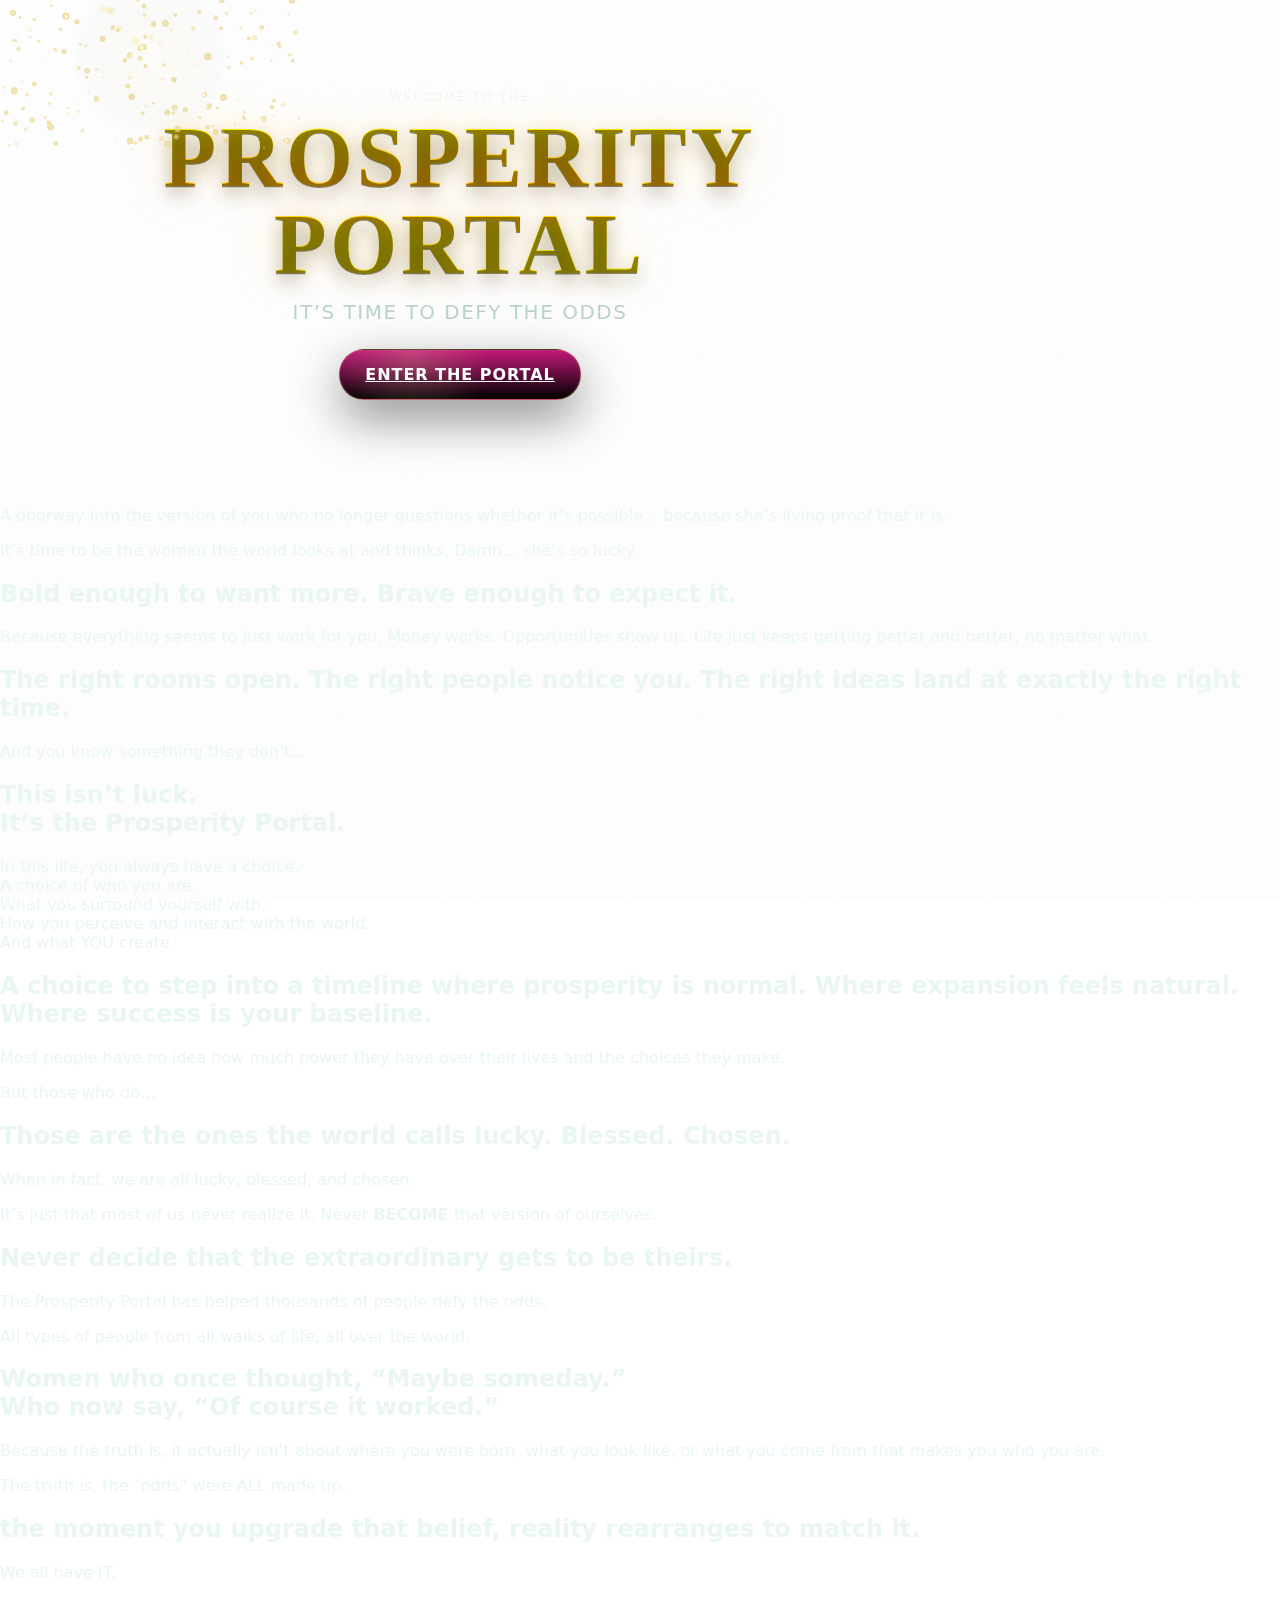
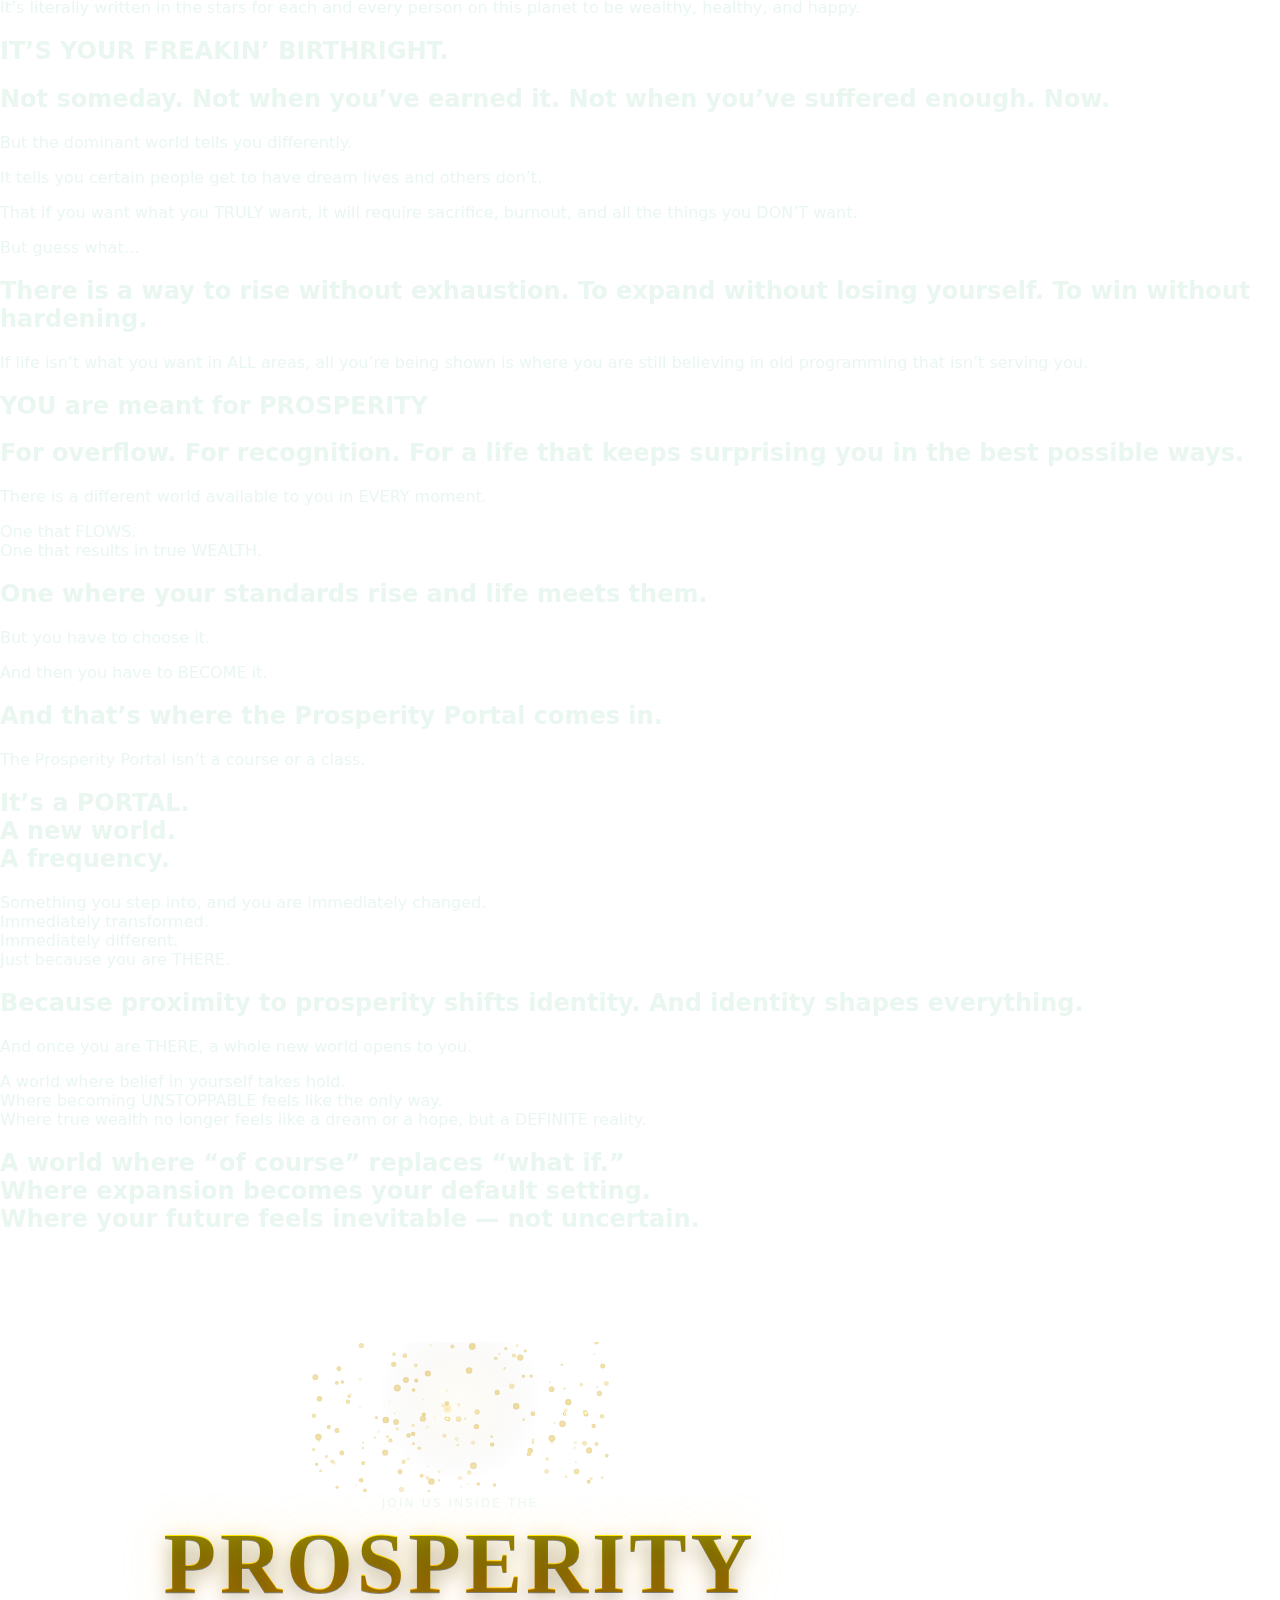
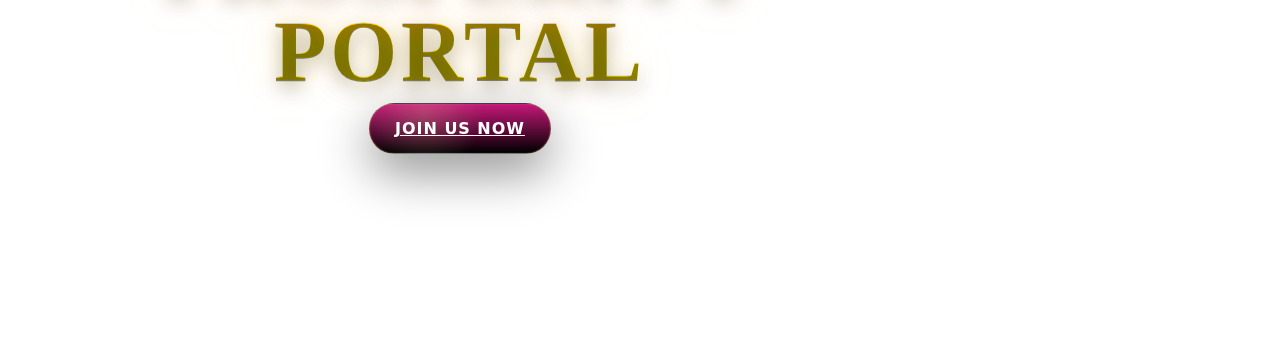
<file: index.html>
<!doctype html>
<html lang="en">
<head>
  <meta charset="utf-8" />
  <meta name="viewport" content="width=device-width, initial-scale=1" />
  <title>The Prosperity Portal</title>

<link rel="stylesheet" href="style.css" />
<link href="https://fonts.googleapis.com/css2?family=Tangerine:wght@400;700&display=swap" rel="stylesheet">
<link href="https://fonts.googleapis.com/css2?family=Cormorant+Garamond:wght@500;600;700&amp;display=swap" rel="stylesheet">
<!-- Deadline Funnel --><script type="text/javascript" data-cfasync="false">function SendUrlToDeadlineFunnel(e){var r,t,c,a,h,n,o,A,i = "ABCDEFGHIJKLMNOPQRSTUVWXYZabcdefghijklmnopqrstuvwxyz0123456789+/=",d=0,l=0,s="",u=[];if(!e)return e;do r=e.charCodeAt(d++),t=e.charCodeAt(d++),c=e.charCodeAt(d++),A=r<<16|t<<8|c,a=A>>18&63,h=A>>12&63,n=A>>6&63,o=63&A,u[l++]=i.charAt(a)+i.charAt(h)+i.charAt(n)+i.charAt(o);while(d<e.length);s=u.join("");var C=e.length%3;var decoded = (C?s.slice(0,C-3):s)+"===".slice(C||3);decoded = decoded.replace("+", "-");decoded = decoded.replace("/", "_");return decoded;} var dfUrl = SendUrlToDeadlineFunnel(location.href); var dfParentUrlValue;try {dfParentUrlValue = window.parent.location.href;} catch(err) {if(err.name === "SecurityError") {dfParentUrlValue = document.referrer;}}var dfParentUrl = (parent !== window) ? ("/" + SendUrlToDeadlineFunnel(dfParentUrlValue)) : "";(function() {var s = document.createElement("script");s.type = "text/javascript";s.async = true;s.setAttribute("data-scriptid", "dfunifiedcode");s.src ="https://a.deadlinefunnel.com/unified/reactunified.bundle.js?userIdHash=eyJpdiI6IkxRNkJjNVdBMC95S0VZWlBEQjVFcnc9PSIsInZhbHVlIjoiR1JEc2ZXR0hlbFVORDFqSlNCQURudz09IiwibWFjIjoiN2VmZTVmMWM3OGRhMjc2ZDIyYjRjMTIxMzVkODEyOWUwZjNlYWFjZGIwZGRiNTVkOTQ5ZGFkOWZhMWEwMjNkYyJ9&pageFromUrl="+dfUrl+"&parentPageFromUrl="+dfParentUrl;var s2 = document.getElementsByTagName("script")[0];s2.parentNode.insertBefore(s, s2);})();</script><!-- End Deadline Funnel -->
  <!-- Facebook Pixel Code -->
<script>
!function(f,b,e,v,n,t,s)
{if(f.fbq)return;n=f.fbq=function(){n.callMethod?
n.callMethod.apply(n,arguments):n.queue.push(arguments)};
if(!f._fbq)f._fbq=n;n.push=n;n.loaded=!0;n.version='2.0';
n.queue=[];t=b.createElement(e);t.async=!0;
t.src=v;s=b.getElementsByTagName(e)[0];
s.parentNode.insertBefore(t,s)}(window, document,'script',
'https://connect.facebook.net/en_US/fbevents.js');
fbq('init', '1370596543639192');
fbq('track', 'PageView');
</script>
<noscript>
<img height="1" width="1" style="display:none"
src="https://www.facebook.com/tr?id=1370596543639192&ev=PageView&noscript=1"/>
</noscript>
<!-- End Facebook Pixel Code -->

  <script type="text/javascript">
  window.heapReadyCb=window.heapReadyCb||[],window.heap=window.heap||[],heap.load=function(e,t){window.heap.envId=e,window.heap.clientConfig=t=t||{},window.heap.clientConfig.shouldFetchServerConfig=!1;var a=document.createElement("script");a.type="text/javascript",a.async=!0,a.src="https://cdn.us.heap-api.com/config/"+e+"/heap_config.js";var r=document.getElementsByTagName("script")[0];r.parentNode.insertBefore(a,r);var n=["init","startTracking","stopTracking","track","resetIdentity","identify","getSessionId","getUserId","getIdentity","addUserProperties","addEventProperties","removeEventProperty","clearEventProperties","addAccountProperties","addAdapter","addTransformer","addTransformerFn","onReady","addPageviewProperties","removePageviewProperty","clearPageviewProperties","trackPageview"],i=function(e){return function(){var t=Array.prototype.slice.call(arguments,0);window.heapReadyCb.push({name:e,fn:function(){heap[e]&&heap[e].apply(heap,t)}})}};for(var p=0;p<n.length;p++)heap[n[p]]=i(n[p])};
  heap.load("1217122429");
</script>
</head>

<body>
<!-- HERO (100% screen height) -->
<header class="hero" id="hero">
  <div class="cosmicGalaxy" aria-hidden="true"></div>
  <div class="mist" aria-hidden="true"></div>
  <div class="grain"></div>

  <canvas id="sparkles"></canvas>

  <div class="heroInner">
    <div class="kicker"><span data-dynamic="nameWithComma"></span>WELCOME TO THE</div>

    <h1 class="title">
      <span class="word prosperity">PROSPERITY</span><br>
      <span class="word portal">PORTAL</span>
    </h1>

    <p class="sub">It’s time to defy the odds</p>
    

    <a href="https://www.becomewellresourced.com/prosperity-portal" 
   class="cta"> Enter the Portal</a>
  </div>
</header>

<!-- BLACK CALLOUT DIVIDER -->
<section class="dividerSection">
  <div class="dividerInner">
    <p class="dividerText">
      A doorway into the version of you who no longer questions whether it’s possible...
      because she’s living proof that it is.
    </p>
    <p class="testInner">
  <span data-dynamic="vision1"></span>
</p>

<p class="testInner">
  <span data-dynamic="vision2"></span>
</p>
  </div>
</section>

<!-- TEST SECTION (no magic, no animation) -->
<section class="testSection">
  <div class="testInner">
<p class="lead"><span data-dynamic="reading_intro"></span></p>
    <p class="lead">
      It’s time to be the woman the world looks at and thinks, 
      <span class="emphasis">Damn… she’s so lucky.</span>
    </p>

    <h2 class="portalStatement">
      Bold enough to want more. Brave enough to expect it.
    </h2>

    <p>
      Because everything seems to just work for you. Money works. Opportunities show up. Life just keeps getting better and better, no matter what.
    </p>

    <h2 class="portalStatement">
      The right rooms open. The right people notice you. The right ideas land at exactly the right time.
    </h2>

    <p>And you know something they don’t…</p>

    <h2 class="portalStatement">This isn’t luck.<br>It’s the Prosperity Portal.</h2>
    <div id="thought-mirror"></div>
    <p>
      In this life, you always have a choice.<br>
      A choice of who you are.<br>
      What you surround yourself with.<br>
      How you perceive and interact with the world.<br>
      And what YOU create.
    </p>

    <h2 class="portalStatement">
      A choice to step into a timeline where prosperity is normal. Where expansion feels natural. Where success is your baseline.
    </h2>

    <p>
      Most people have no idea how much power they have over their lives and the choices they make.
    </p>

    <p>
      But those who do…
    </p>

    <h2 class="portalStatement">
      Those are the ones the world calls lucky. Blessed. Chosen.
    </h2>

    <p>
      When in fact, we are all lucky, blessed, and chosen.
    </p>

    <p>
      It’s just that most of us never realize it. Never <strong>BECOME</strong> that version of ourselves.
    </p>

    <h2 class="portalStatement">
      Never decide that the extraordinary gets to be theirs.
    </h2>

    <p>
      The Prosperity Portal has helped thousands of people defy the odds.
    </p>

    <p>
      All types of people from all walks of life, all over the world.
    </p>

    <h2 class="portalStatement">
      Women who once thought, “Maybe someday.”<br>
      Who now say, “Of course it worked.”
    </h2>

    <p>
      Because the truth is, it actually isn’t about where you were born, what you look like, or what you come from that makes you who you are.
    </p>

    <p>
      The truth is, the “odds” were ALL made up.
    </p>

    <h2 class="portalStatement">
      <span data-dynamic="nameWithComma"></span> the moment you upgrade that belief, reality rearranges to match it.
    </h2>

    <p>
      We all have IT.
    </p>

    <p>
      It’s literally written in the stars for each and every person on this planet to be wealthy, healthy, and happy.
    </p>

    <h2 class="portalStatement" style="text-transform:uppercase;">
     <span data-dynamic="nameWithComma"></span> It’s Your Freakin’ Birthright.
    </h2>

    <h2 class="portalStatement">
      Not someday. Not when you’ve earned it. Not when you’ve suffered enough. Now.
    </h2>

    <p>
      But the dominant world tells you differently.
    </p>

    <p>
      It tells you certain people get to have dream lives and others don’t.
    </p>

    <p>
      That if you want what you TRULY want, it will require sacrifice, burnout, and all the things you DON’T want.
    </p>

    <p>But guess what…</p>

    <h2 class="portalStatement">
      There is a way to rise without exhaustion. To expand without losing yourself. To win without hardening.
    </h2>

    <p>
      If life isn’t what you want in ALL areas, all you’re being shown is where you are still believing in old programming that isn’t serving you.
    </p>

    <h2 class="portalStatement">
      YOU are meant for PROSPERITY <span data-dynamic="name"></span>
    </h2>

    <h2 class="portalStatement">
      For overflow. For recognition. For a life that keeps surprising you in the best possible ways.
    </h2>

    <p>
      There is a different world available to you in EVERY moment.
    </p>

    <p>
      One that FLOWS.<br>
      One that results in true WEALTH.
    </p>

    <h2 class="portalStatement">
      One where your standards rise and life meets them.
    </h2>

    <p>But you have to choose it.</p>
    <p>And then you have to BECOME it.</p>

    <h2 class="portalStatement">
      And that’s where the Prosperity Portal comes in.
    </h2>

    <p>
      The Prosperity Portal isn’t a course or a class.
    </p>

    <h2 class="portalStatement">
      It’s a PORTAL.<br>
      A new world.<br>
      A frequency.
    </h2>

    <p>
      Something you step into, and you are immediately changed.<br>
      Immediately transformed.<br>
      Immediately different.<br>
      Just because you are THERE.
    </p>

    <h2 class="portalStatement">
      Because proximity to prosperity shifts identity. And identity shapes everything.
    </h2>

    <p>
      And once you are THERE, a whole new world opens to you.
    </p>

    <p>
      A world where belief in yourself takes hold.<br>
      Where becoming UNSTOPPABLE feels like the only way.<br>
      Where true wealth no longer feels like a dream or a hope, but a DEFINITE reality.
    </p>

    <h2 class="portalStatement">
      A world where “of course” replaces “what if.”<br>
      Where expansion becomes your default setting.<br>
      Where your future feels inevitable — not uncertain.
    </h2>

  </div>
  
</section>
<!-- BOTTOM SPARKLE SECTION -->
<section class="hero bottomHero">
  <div class="cosmicGalaxy" aria-hidden="true"></div>
  <div class="grain"></div>

  <canvas id="sparklesBottom"></canvas>

  <div class="heroInner">
  <div class="kicker bottomKicker"><span data-dynamic="nameWithComma"></span>JOIN US INSIDE THE</div>

    <h1 class="title">
      <span class="word prosperity">PROSPERITY</span><br>
      <span class="word portal">PORTAL</span>
    </h1>
    <a href="https://www.becomewellresourced.com/prosperity-portal" 
   class="cta">Join Us Now</a>
  </div>
</section>
<script src="app.js"></script>

</body>
</html>
</file>
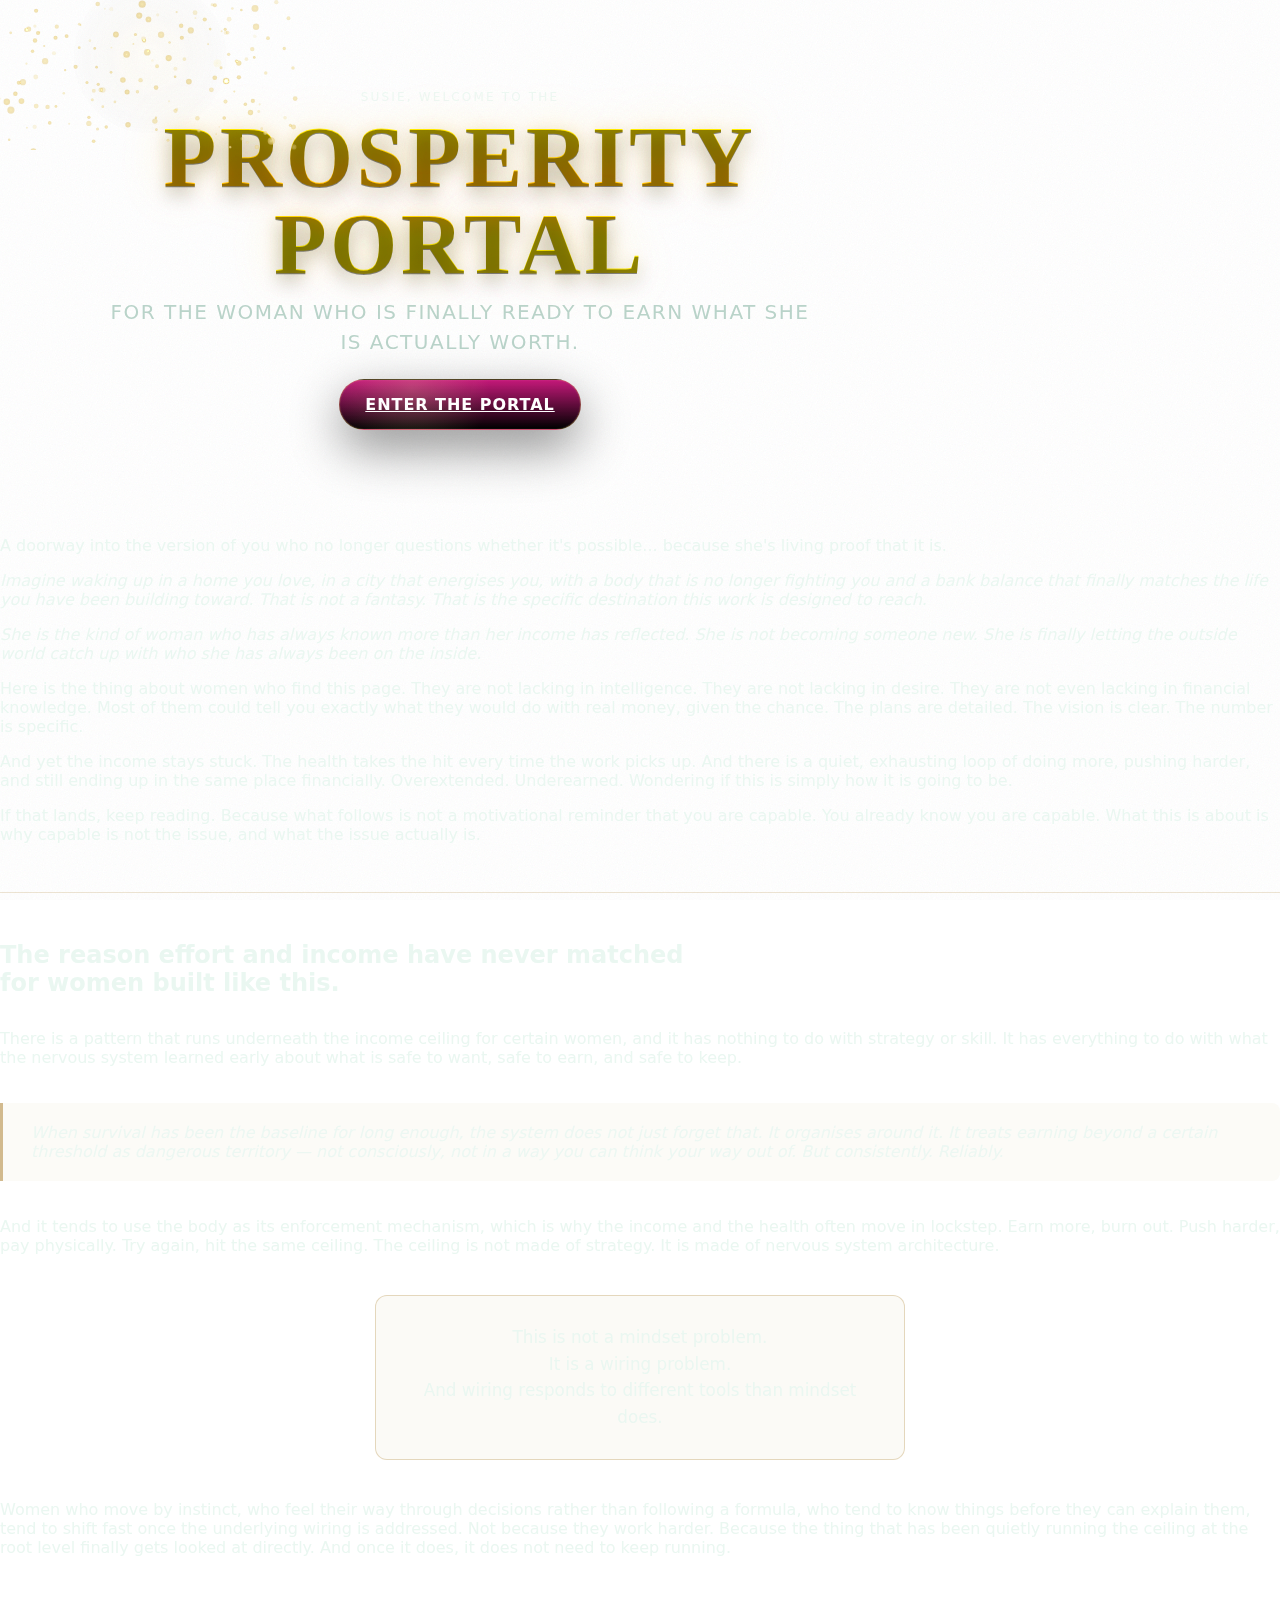
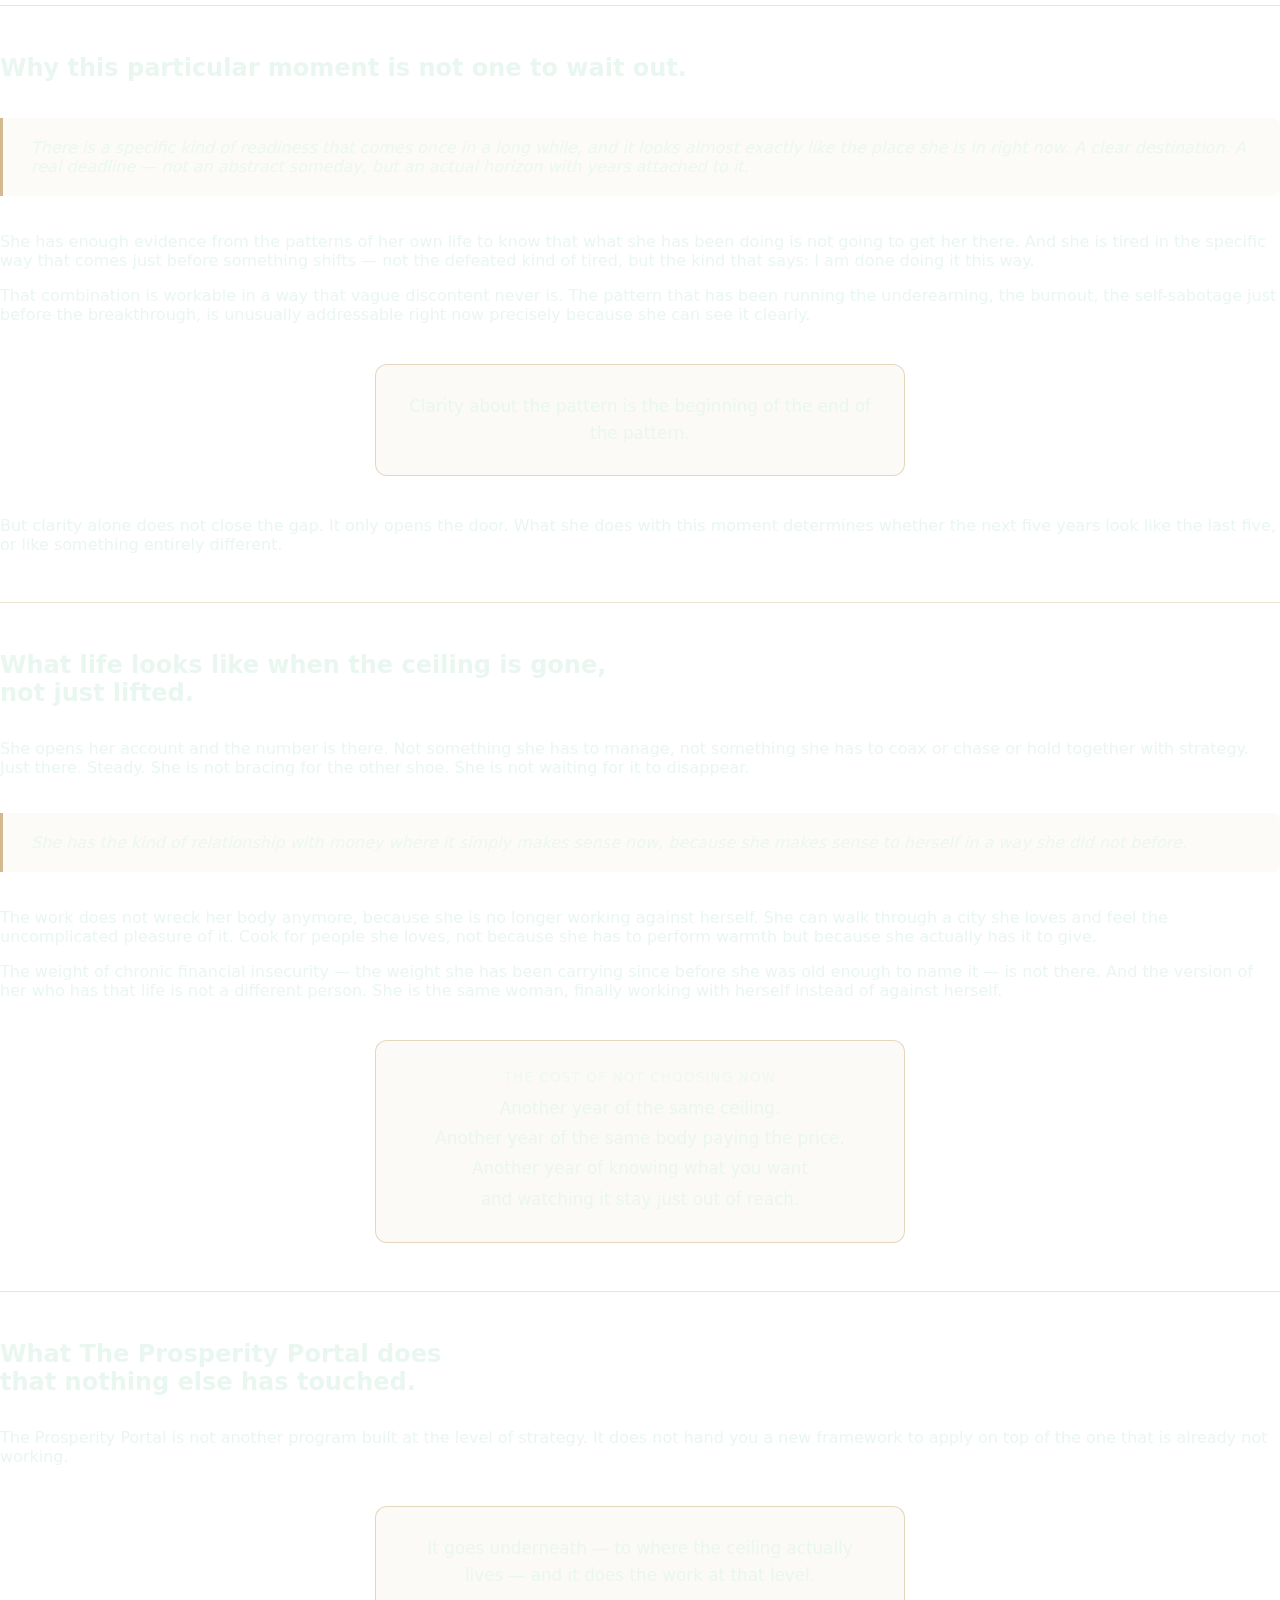
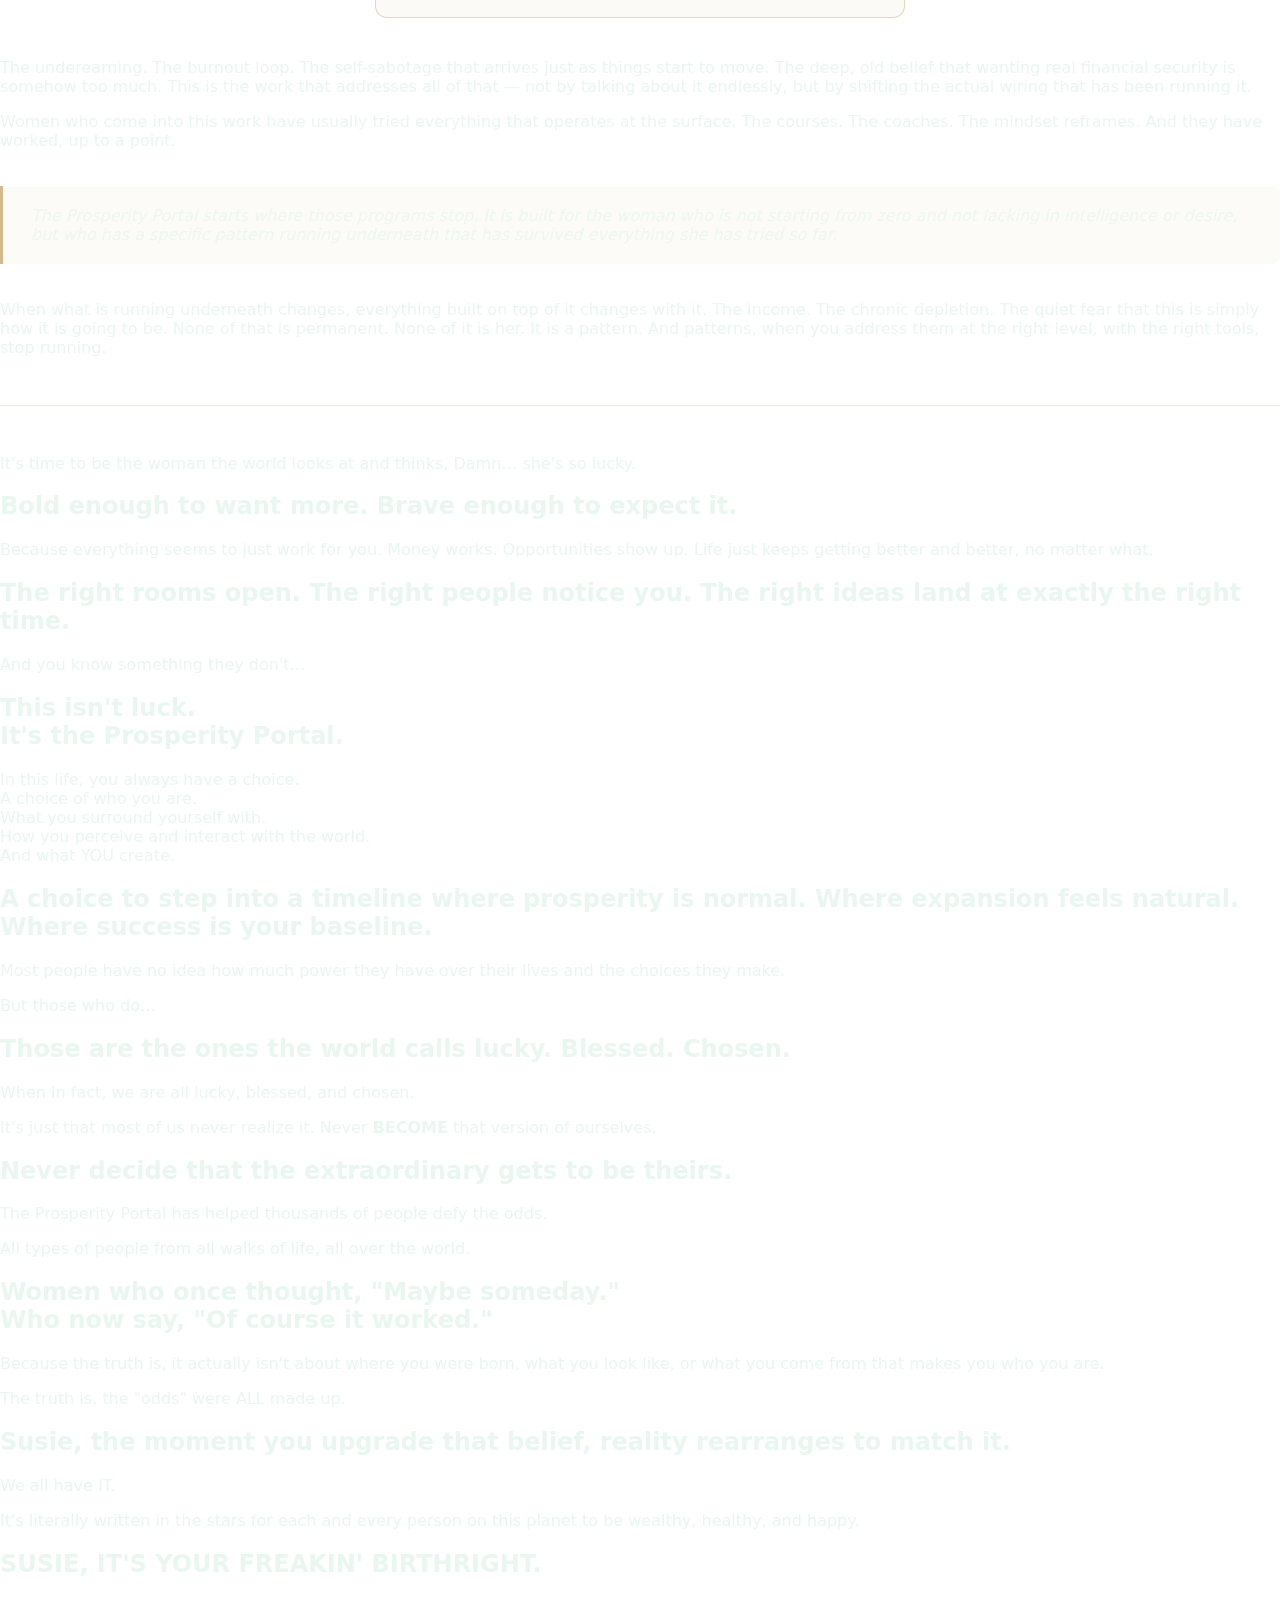
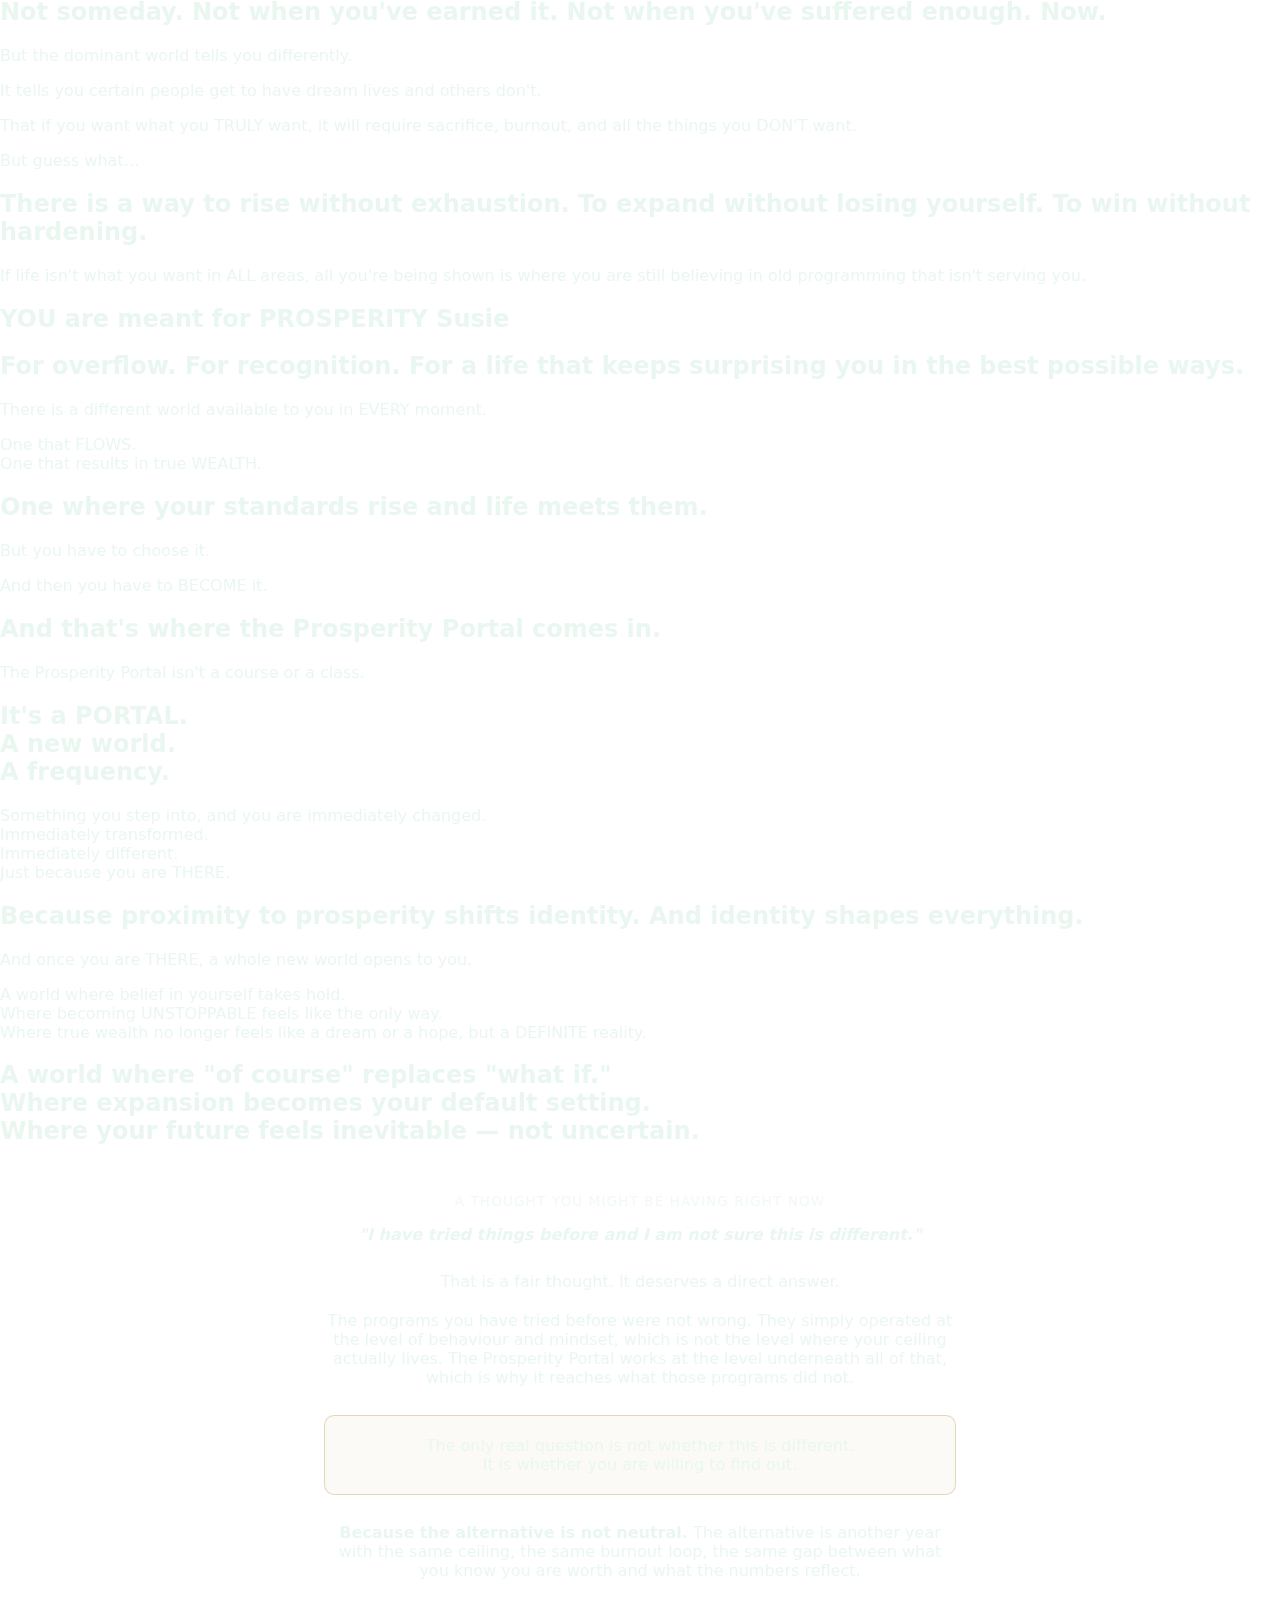
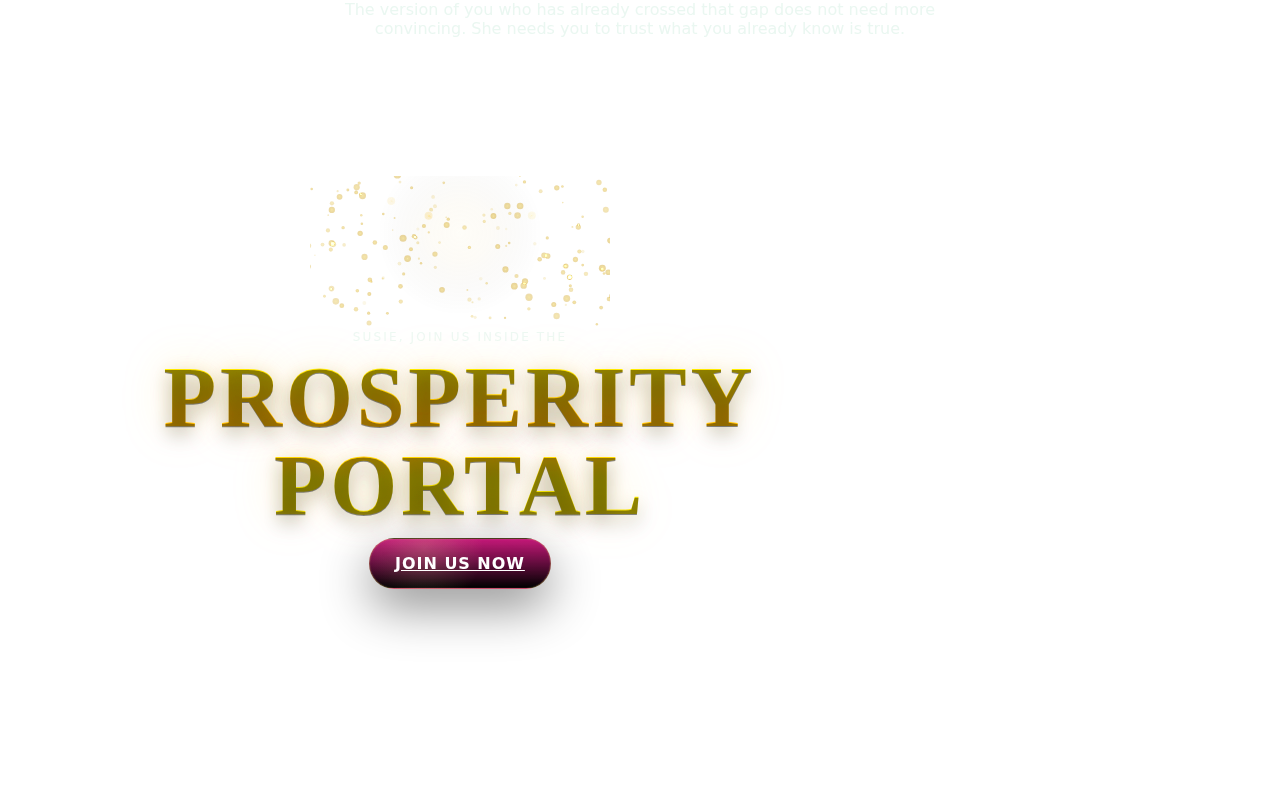
<file: v1/13380/index.html>
<!doctype html>
<html lang="en">
<head>
  <meta charset="utf-8" />
  <meta name="viewport" content="width=device-width, initial-scale=1" />
  <title>The Prosperity Portal</title>

<link rel="stylesheet" href="/style.css" />
<link href="https://fonts.googleapis.com/css2?family=Tangerine:wght@400;700&display=swap" rel="stylesheet">
<link href="https://fonts.googleapis.com/css2?family=Cormorant+Garamond:wght@500;600;700&display=swap" rel="stylesheet">
<!-- Deadline Funnel --><script type="text/javascript" data-cfasync="false">function SendUrlToDeadlineFunnel(e){var r,t,c,a,h,n,o,A,i = "ABCDEFGHIJKLMNOPQRSTUVWXYZabcdefghijklmnopqrstuvwxyz0123456789+/=",d=0,l=0,s="",u=[];if(!e)return e;do r=e.charCodeAt(d++),t=e.charCodeAt(d++),c=e.charCodeAt(d++),A=r<<16|t<<8|c,a=A>>18&63,h=A>>12&63,n=A>>6&63,o=63&A,u[l++]=i.charAt(a)+i.charAt(h)+i.charAt(n)+i.charAt(o);while(d<e.length);s=u.join("");var C=e.length%3;var decoded = (C?s.slice(0,C-3):s)+"===".slice(C||3);decoded = decoded.replace("+", "-");decoded = decoded.replace("/", "_");return decoded;} var dfUrl = SendUrlToDeadlineFunnel(location.href); var dfParentUrlValue;try {dfParentUrlValue = window.parent.location.href;} catch(err) {if(err.name === "SecurityError") {dfParentUrlValue = document.referrer;}}var dfParentUrl = (parent !== window) ? ("/" + SendUrlToDeadlineFunnel(dfParentUrlValue)) : "";(function() {var s = document.createElement("script");s.type = "text/javascript";s.async = true;s.setAttribute("data-scriptid", "dfunifiedcode");s.src ="https://a.deadlinefunnel.com/unified/reactunified.bundle.js?userIdHash=eyJpdiI6IkxRNkJjNVdBMC95S0VZWlBEQjVFcnc9PSIsInZhbHVlIjoiR1JEc2ZXR0hlbFVORDFqSlNCQURudz09IiwibWFjIjoiN2VmZTVmMWM3OGRhMjc2ZDIyYjRjMTIxMzVkODEyOWUwZjNlYWFjZGIwZGRiNTVkOTQ5ZGFkOWZhMWEwMjNkYyJ9&pageFromUrl="+dfUrl+"&parentPageFromUrl="+dfParentUrl;var s2 = document.getElementsByTagName("script")[0];s2.parentNode.insertBefore(s, s2);})();</script><!-- End Deadline Funnel -->
  <!-- Facebook Pixel Code -->
<script>
!function(f,b,e,v,n,t,s)
{if(f.fbq)return;n=f.fbq=function(){n.callMethod?
n.callMethod.apply(n,arguments):n.queue.push(arguments)};
if(!f._fbq)f._fbq=n;n.push=n;n.loaded=!0;n.version='2.0';
n.queue=[];t=b.createElement(e);t.async=!0;
t.src=v;s=b.getElementsByTagName(e)[0];
s.parentNode.insertBefore(t,s)}(window, document,'script',
'https://connect.facebook.net/en_US/fbevents.js');
fbq('init', '1370596543639192');
fbq('track', 'PageView');
</script>
<noscript>
<img height="1" width="1" style="display:none"
src="https://www.facebook.com/tr?id=1370596543639192&ev=PageView&noscript=1"/>
</noscript>
<!-- End Facebook Pixel Code -->

  <script type="text/javascript">
  window.heapReadyCb=window.heapReadyCb||[],window.heap=window.heap||[],heap.load=function(e,t){window.heap.envId=e,window.heap.clientConfig=t=t||{},window.heap.clientConfig.shouldFetchServerConfig=!1;var a=document.createElement("script");a.type="text/javascript",a.async=!0,a.src="https://cdn.us.heap-api.com/config/"+e+"/heap_config.js";var r=document.getElementsByTagName("script")[0];r.parentNode.insertBefore(a,r);var n=["init","startTracking","stopTracking","track","resetIdentity","identify","getSessionId","getUserId","getIdentity","addUserProperties","addEventProperties","removeEventProperty","clearEventProperties","addAccountProperties","addAdapter","addTransformer","addTransformerFn","onReady","addPageviewProperties","removePageviewProperty","clearPageviewProperties","trackPageview"],i=function(e){return function(){var t=Array.prototype.slice.call(arguments,0);window.heapReadyCb.push({name:e,fn:function(){heap[e]&&heap[e].apply(heap,t)}})}};for(var p=0;p<n.length;p++)heap[n[p]]=i(n[p])};
  heap.load("1217122429");
</script>
</head>

<body>
<!-- HERO (100% screen height) -->
<header class="hero" id="hero">
  <div class="cosmicGalaxy" aria-hidden="true"></div>
  <div class="mist" aria-hidden="true"></div>
  <div class="grain"></div>

  <canvas id="sparkles"></canvas>

  <div class="heroInner">
    <div class="kicker">Susie, WELCOME TO THE</div>

    <h1 class="title">
      <span class="word prosperity">PROSPERITY</span><br>
      <span class="word portal">PORTAL</span>
    </h1>

    <p class="sub">For the woman who is finally ready to earn what she is actually worth.</p>

    <a href="https://www.becomewellresourced.com/prosperity-portal"
   class="cta"> Enter the Portal</a>
  </div>
</header>

<!-- BLACK CALLOUT DIVIDER -->
<section class="dividerSection">
  <div class="dividerInner">
    <p class="dividerText">
      A doorway into the version of you who no longer questions whether it's possible...
      because she's living proof that it is.
    </p>
    <p class="testInner">
      <em>Imagine waking up in a home you love, in a city that energises you, with a body that is no longer fighting you and a bank balance that finally matches the life you have been building toward. That is not a fantasy. That is the specific destination this work is designed to reach.</em>
    </p>
    <p class="testInner">
      <em>She is the kind of woman who has always known more than her income has reflected. She is not becoming someone new. She is finally letting the outside world catch up with who she has always been on the inside.</em>
    </p>
  </div>
</section>

<!-- MAIN COPY SECTION -->
<section class="testSection">
  <div class="testInner">

    <!-- PERSONALIZED READING INTRO — generated per contact -->
    <div class="personalized-intro">

      <p>Here is the thing about women who find this page. They are not lacking in intelligence. They are not lacking in desire. They are not even lacking in financial knowledge. Most of them could tell you exactly what they would do with real money, given the chance. The plans are detailed. The vision is clear. The number is specific.</p>

      <p>And yet the income stays stuck. The health takes the hit every time the work picks up. And there is a quiet, exhausting loop of doing more, pushing harder, and still ending up in the same place financially. Overextended. Underearned. Wondering if this is simply how it is going to be.</p>

      <p>If that lands, keep reading. Because what follows is not a motivational reminder that you are capable. You already know you are capable. What this is about is why capable is not the issue, and what the issue actually is.</p>

      <!-- SECTION DIVIDER -->
      <div style="border-top: 1px solid rgba(185,148,80,0.25); margin: 48px 0;"></div>

      <h2 class="portalStatement" style="font-size: clamp(1.1rem,2.5vw,1.5rem); margin-bottom: 32px;">
        The reason effort and income have never matched<br>for women built like this.
      </h2>

      <p>There is a pattern that runs underneath the income ceiling for certain women, and it has nothing to do with strategy or skill. It has everything to do with what the nervous system learned early about what is safe to want, safe to earn, and safe to keep.</p>

      <!-- PULL QUOTE -->
      <blockquote style="border-left: 3px solid rgba(185,148,80,0.7); margin: 36px 0; padding: 20px 28px; background: rgba(185,148,80,0.05); border-radius: 0 8px 8px 0; font-style: italic; opacity: 0.9;">
        When survival has been the baseline for long enough, the system does not just forget that. It organises around it. It treats earning beyond a certain threshold as dangerous territory — not consciously, not in a way you can think your way out of. But consistently. Reliably.
      </blockquote>

      <p>And it tends to use the body as its enforcement mechanism, which is why the income and the health often move in lockstep. Earn more, burn out. Push harder, pay physically. Try again, hit the same ceiling. The ceiling is not made of strategy. It is made of nervous system architecture.</p>

      <!-- CALLOUT BOX -->
      <div style="text-align: center; margin: 40px auto; padding: 28px 32px; border: 1px solid rgba(185,148,80,0.35); border-radius: 12px; max-width: 52ch; background: rgba(185,148,80,0.05);">
        <span class="emphasis" style="font-size: 1.05em; line-height: 1.6;">This is not a mindset problem.<br>It is a wiring problem.<br>And wiring responds to different tools than mindset does.</span>
      </div>

      <p>Women who move by instinct, who feel their way through decisions rather than following a formula, who tend to know things before they can explain them, tend to shift fast once the underlying wiring is addressed. Not because they work harder. Because the thing that has been quietly running the ceiling at the root level finally gets looked at directly. And once it does, it does not need to keep running.</p>

      <!-- SECTION DIVIDER -->
      <div style="border-top: 1px solid rgba(185,148,80,0.25); margin: 48px 0;"></div>

      <h2 class="portalStatement" style="font-size: clamp(1.1rem,2.5vw,1.5rem); margin-bottom: 32px;">
        Why this particular moment is not one to wait out.
      </h2>

      <!-- PULL QUOTE -->
      <blockquote style="border-left: 3px solid rgba(185,148,80,0.7); margin: 36px 0; padding: 20px 28px; background: rgba(185,148,80,0.05); border-radius: 0 8px 8px 0; font-style: italic; opacity: 0.9;">
        There is a specific kind of readiness that comes once in a long while, and it looks almost exactly like the place she is in right now. A clear destination. A real deadline — not an abstract someday, but an actual horizon with years attached to it.
      </blockquote>

      <p>She has enough evidence from the patterns of her own life to know that what she has been doing is not going to get her there. And she is tired in the specific way that comes just before something shifts — not the defeated kind of tired, but the kind that says: I am done doing it this way.</p>

      <p>That combination is workable in a way that vague discontent never is. The pattern that has been running the underearning, the burnout, the self-sabotage just before the breakthrough, is unusually addressable right now precisely because she can see it clearly.</p>

      <!-- CALLOUT BOX -->
      <div style="text-align: center; margin: 40px auto; padding: 28px 32px; border: 1px solid rgba(185,148,80,0.35); border-radius: 12px; max-width: 52ch; background: rgba(185,148,80,0.05);">
        <span class="emphasis" style="font-size: 1.05em; line-height: 1.6;">Clarity about the pattern is the beginning of the end of the pattern.</span>
      </div>

      <p>But clarity alone does not close the gap. It only opens the door. What she does with this moment determines whether the next five years look like the last five, or like something entirely different.</p>

      <!-- SECTION DIVIDER -->
      <div style="border-top: 1px solid rgba(185,148,80,0.25); margin: 48px 0;"></div>

      <h2 class="portalStatement" style="font-size: clamp(1.1rem,2.5vw,1.5rem); margin-bottom: 32px;">
        What life looks like when the ceiling is gone,<br>not just lifted.
      </h2>

      <p>She opens her account and the number is there. Not something she has to manage, not something she has to coax or chase or hold together with strategy. Just there. Steady. She is not bracing for the other shoe. She is not waiting for it to disappear.</p>

      <!-- PULL QUOTE -->
      <blockquote style="border-left: 3px solid rgba(185,148,80,0.7); margin: 36px 0; padding: 20px 28px; background: rgba(185,148,80,0.05); border-radius: 0 8px 8px 0; font-style: italic; opacity: 0.9;">
        She has the kind of relationship with money where it simply makes sense now, because she makes sense to herself in a way she did not before.
      </blockquote>

      <p>The work does not wreck her body anymore, because she is no longer working against herself. She can walk through a city she loves and feel the uncomplicated pleasure of it. Cook for people she loves, not because she has to perform warmth but because she actually has it to give.</p>

      <p>The weight of chronic financial insecurity — the weight she has been carrying since before she was old enough to name it — is not there. And the version of her who has that life is not a different person. She is the same woman, finally working with herself instead of against herself.</p>

      <!-- COST CALLOUT -->
      <div style="text-align: center; margin: 40px auto; padding: 28px 32px; border: 1px solid rgba(185,148,80,0.35); border-radius: 12px; max-width: 52ch; background: rgba(185,148,80,0.05);">
        <p style="margin: 0 0 8px; opacity: 0.7; font-size: 0.85em; letter-spacing: 0.08em; text-transform: uppercase;">The cost of not choosing now</p>
        <span class="emphasis" style="font-size: 1.05em; line-height: 1.8;">Another year of the same ceiling.<br>Another year of the same body paying the price.<br>Another year of knowing what you want<br>and watching it stay just out of reach.</span>
      </div>

      <!-- SECTION DIVIDER -->
      <div style="border-top: 1px solid rgba(185,148,80,0.25); margin: 48px 0;"></div>

      <h2 class="portalStatement" style="font-size: clamp(1.1rem,2.5vw,1.5rem); margin-bottom: 32px;">
        What The Prosperity Portal does<br>that nothing else has touched.
      </h2>

      <p>The Prosperity Portal is not another program built at the level of strategy. It does not hand you a new framework to apply on top of the one that is already not working.</p>

      <!-- CALLOUT BOX -->
      <div style="text-align: center; margin: 40px auto; padding: 28px 32px; border: 1px solid rgba(185,148,80,0.35); border-radius: 12px; max-width: 52ch; background: rgba(185,148,80,0.05);">
        <span class="emphasis" style="font-size: 1.05em; line-height: 1.6;">It goes underneath — to where the ceiling actually lives — and it does the work at that level.</span>
      </div>

      <p>The underearning. The burnout loop. The self-sabotage that arrives just as things start to move. The deep, old belief that wanting real financial security is somehow too much. This is the work that addresses all of that — not by talking about it endlessly, but by shifting the actual wiring that has been running it.</p>

      <p>Women who come into this work have usually tried everything that operates at the surface. The courses. The coaches. The mindset reframes. And they have worked, up to a point.</p>

      <!-- PULL QUOTE -->
      <blockquote style="border-left: 3px solid rgba(185,148,80,0.7); margin: 36px 0; padding: 20px 28px; background: rgba(185,148,80,0.05); border-radius: 0 8px 8px 0; font-style: italic; opacity: 0.9;">
        The Prosperity Portal starts where those programs stop. It is built for the woman who is not starting from zero and not lacking in intelligence or desire, but who has a specific pattern running underneath that has survived everything she has tried so far.
      </blockquote>

      <p>When what is running underneath changes, everything built on top of it changes with it. The income. The chronic depletion. The quiet fear that this is simply how it is going to be. None of that is permanent. None of it is her. It is a pattern. And patterns, when you address them at the right level, with the right tools, stop running.</p>

      <!-- SECTION DIVIDER -->
      <div style="border-top: 1px solid rgba(185,148,80,0.25); margin: 48px 0;"></div>

    </div>
    <!-- END PERSONALIZED INTRO -->

    <p class="lead">
      It's time to be the woman the world looks at and thinks,
      <span class="emphasis">Damn… she's so lucky.</span>
    </p>

    <h2 class="portalStatement">
      Bold enough to want more. Brave enough to expect it.
    </h2>

    <p>
      Because everything seems to just work for you. Money works. Opportunities show up. Life just keeps getting better and better, no matter what.
    </p>

    <h2 class="portalStatement">
      The right rooms open. The right people notice you. The right ideas land at exactly the right time.
    </h2>

    <p>And you know something they don't…</p>

    <h2 class="portalStatement">This isn't luck.<br>It's the Prosperity Portal.</h2>

    <p>
      In this life, you always have a choice.<br>
      A choice of who you are.<br>
      What you surround yourself with.<br>
      How you perceive and interact with the world.<br>
      And what YOU create.
    </p>

    <h2 class="portalStatement">
      A choice to step into a timeline where prosperity is normal. Where expansion feels natural. Where success is your baseline.
    </h2>

    <p>
      Most people have no idea how much power they have over their lives and the choices they make.
    </p>

    <p>
      But those who do…
    </p>

    <h2 class="portalStatement">
      Those are the ones the world calls lucky. Blessed. Chosen.
    </h2>

    <p>
      When in fact, we are all lucky, blessed, and chosen.
    </p>

    <p>
      It's just that most of us never realize it. Never <strong>BECOME</strong> that version of ourselves.
    </p>

    <h2 class="portalStatement">
      Never decide that the extraordinary gets to be theirs.
    </h2>

    <p>
      The Prosperity Portal has helped thousands of people defy the odds.
    </p>

    <p>
      All types of people from all walks of life, all over the world.
    </p>

    <h2 class="portalStatement">
      Women who once thought, "Maybe someday."<br>
      Who now say, "Of course it worked."
    </h2>

    <p>
      Because the truth is, it actually isn't about where you were born, what you look like, or what you come from that makes you who you are.
    </p>

    <p>
      The truth is, the "odds" were ALL made up.
    </p>

    <h2 class="portalStatement">
      Susie, the moment you upgrade that belief, reality rearranges to match it.
    </h2>

    <p>
      We all have IT.
    </p>

    <p>
      It's literally written in the stars for each and every person on this planet to be wealthy, healthy, and happy.
    </p>

    <h2 class="portalStatement" style="text-transform:uppercase;">
     Susie, It's Your Freakin' Birthright.
    </h2>

    <h2 class="portalStatement">
      Not someday. Not when you've earned it. Not when you've suffered enough. Now.
    </h2>

    <p>
      But the dominant world tells you differently.
    </p>

    <p>
      It tells you certain people get to have dream lives and others don't.
    </p>

    <p>
      That if you want what you TRULY want, it will require sacrifice, burnout, and all the things you DON'T want.
    </p>

    <p>But guess what…</p>

    <h2 class="portalStatement">
      There is a way to rise without exhaustion. To expand without losing yourself. To win without hardening.
    </h2>

    <p>
      If life isn't what you want in ALL areas, all you're being shown is where you are still believing in old programming that isn't serving you.
    </p>

    <h2 class="portalStatement">
      YOU are meant for PROSPERITY Susie
    </h2>

    <h2 class="portalStatement">
      For overflow. For recognition. For a life that keeps surprising you in the best possible ways.
    </h2>

    <p>
      There is a different world available to you in EVERY moment.
    </p>

    <p>
      One that FLOWS.<br>
      One that results in true WEALTH.
    </p>

    <h2 class="portalStatement">
      One where your standards rise and life meets them.
    </h2>

    <p>But you have to choose it.</p>
    <p>And then you have to BECOME it.</p>

    <h2 class="portalStatement">
      And that's where the Prosperity Portal comes in.
    </h2>

    <p>
      The Prosperity Portal isn't a course or a class.
    </p>

    <h2 class="portalStatement">
      It's a PORTAL.<br>
      A new world.<br>
      A frequency.
    </h2>

    <p>
      Something you step into, and you are immediately changed.<br>
      Immediately transformed.<br>
      Immediately different.<br>
      Just because you are THERE.
    </p>

    <h2 class="portalStatement">
      Because proximity to prosperity shifts identity. And identity shapes everything.
    </h2>

    <p>
      And once you are THERE, a whole new world opens to you.
    </p>

    <p>
      A world where belief in yourself takes hold.<br>
      Where becoming UNSTOPPABLE feels like the only way.<br>
      Where true wealth no longer feels like a dream or a hope, but a DEFINITE reality.
    </p>

    <h2 class="portalStatement">
      A world where "of course" replaces "what if."<br>
      Where expansion becomes your default setting.<br>
      Where your future feels inevitable — not uncertain.
    </h2>

    <!-- OBJECTION DISSOLVE — generated per contact -->
    <div class="objection-dissolve" style="margin: 48px auto; max-width: 62ch; text-align: center;">

      <p style="opacity: 0.7; font-size: 0.85em; letter-spacing: 0.08em; text-transform: uppercase; margin-bottom: 16px;">A thought you might be having right now</p>

      <p style="font-style: italic; margin-bottom: 28px;"><strong>"I have tried things before and I am not sure this is different."</strong></p>

      <p style="margin-bottom: 20px;">That is a fair thought. It deserves a direct answer.</p>

      <p style="margin-bottom: 20px;">The programs you have tried before were not wrong. They simply operated at the level of behaviour and mindset, which is not the level where your ceiling actually lives. The Prosperity Portal works at the level underneath all of that, which is why it reaches what those programs did not.</p>

      <div style="padding: 20px 24px; border: 1px solid rgba(185,148,80,0.35); border-radius: 10px; margin: 28px 0; background: rgba(185,148,80,0.05);">
        <span class="emphasis">The only real question is not whether this is different.<br>It is whether you are willing to find out.</span>
      </div>

      <p style="margin-bottom: 20px;"><strong>Because the alternative is not neutral.</strong> The alternative is another year with the same ceiling, the same burnout loop, the same gap between what you know you are worth and what the numbers reflect.</p>

      <p>The version of you who has already crossed that gap does not need more convincing. She needs you to trust what you already know is true.</p>

    </div>
    <!-- END OBJECTION DISSOLVE -->

  </div>
</section>

<!-- BOTTOM SPARKLE SECTION -->
<section class="hero bottomHero">
  <div class="cosmicGalaxy" aria-hidden="true"></div>
  <div class="grain"></div>

  <canvas id="sparklesBottom"></canvas>

  <div class="heroInner">
    <div class="kicker bottomKicker">Susie, JOIN US INSIDE THE</div>

    <h1 class="title">
      <span class="word prosperity">PROSPERITY</span><br>
      <span class="word portal">PORTAL</span>
    </h1>
    <a href="https://www.becomewellresourced.com/prosperity-portal"
   class="cta">Join Us Now</a>
  </div>
</section>
<script src="/app.js"></script>

</body>
</html>
</file>
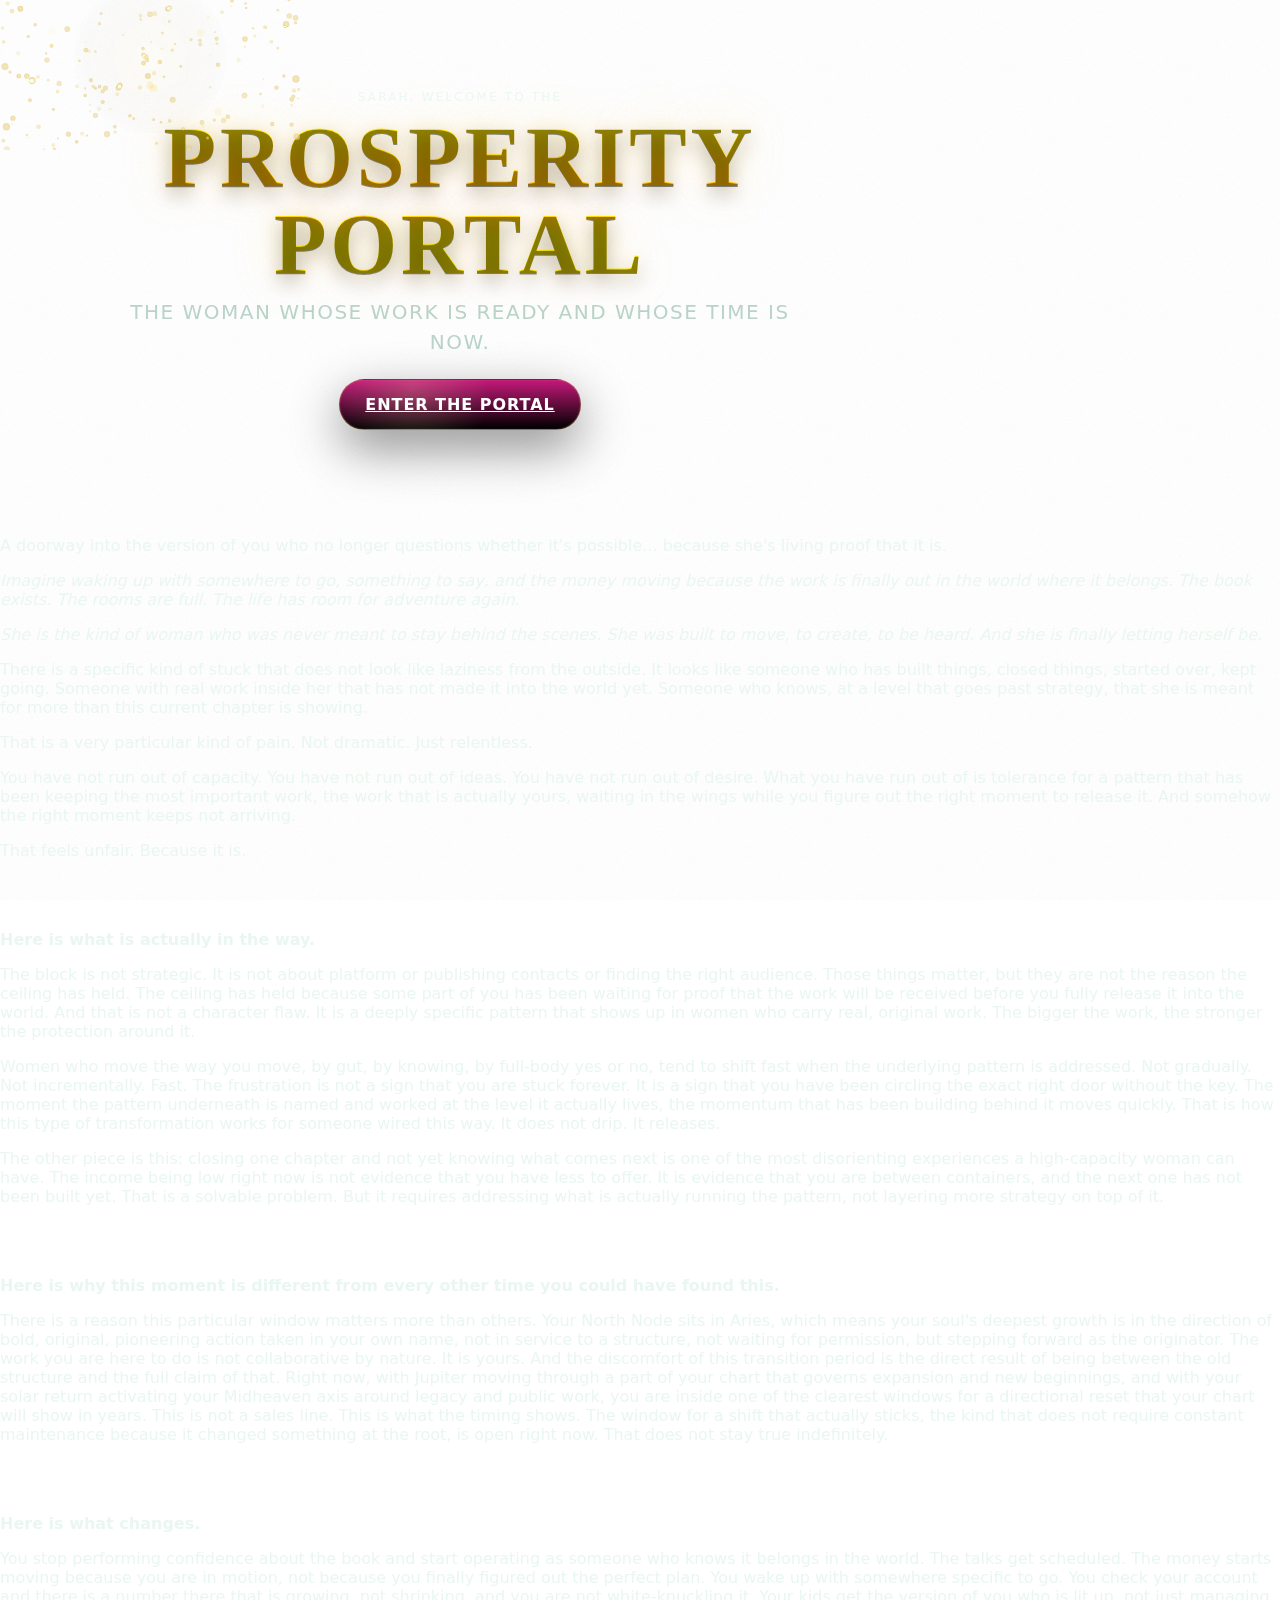
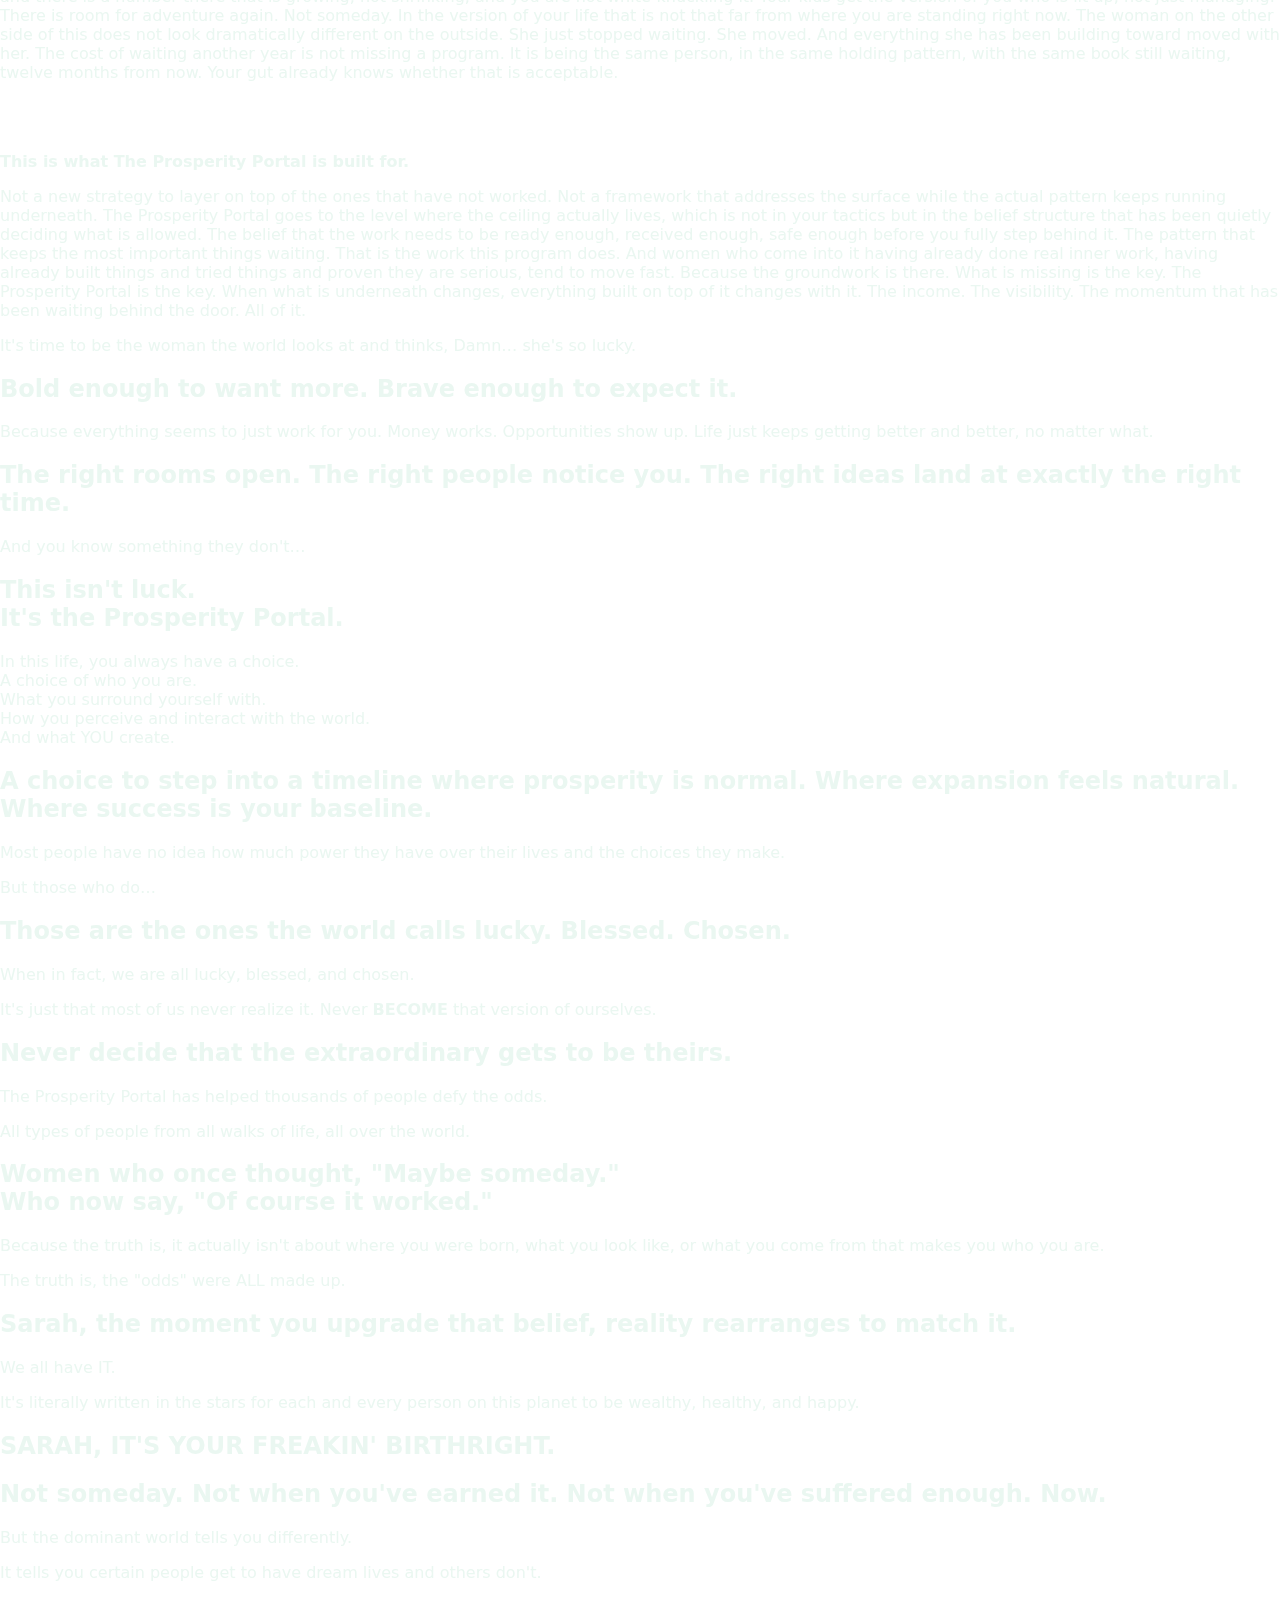
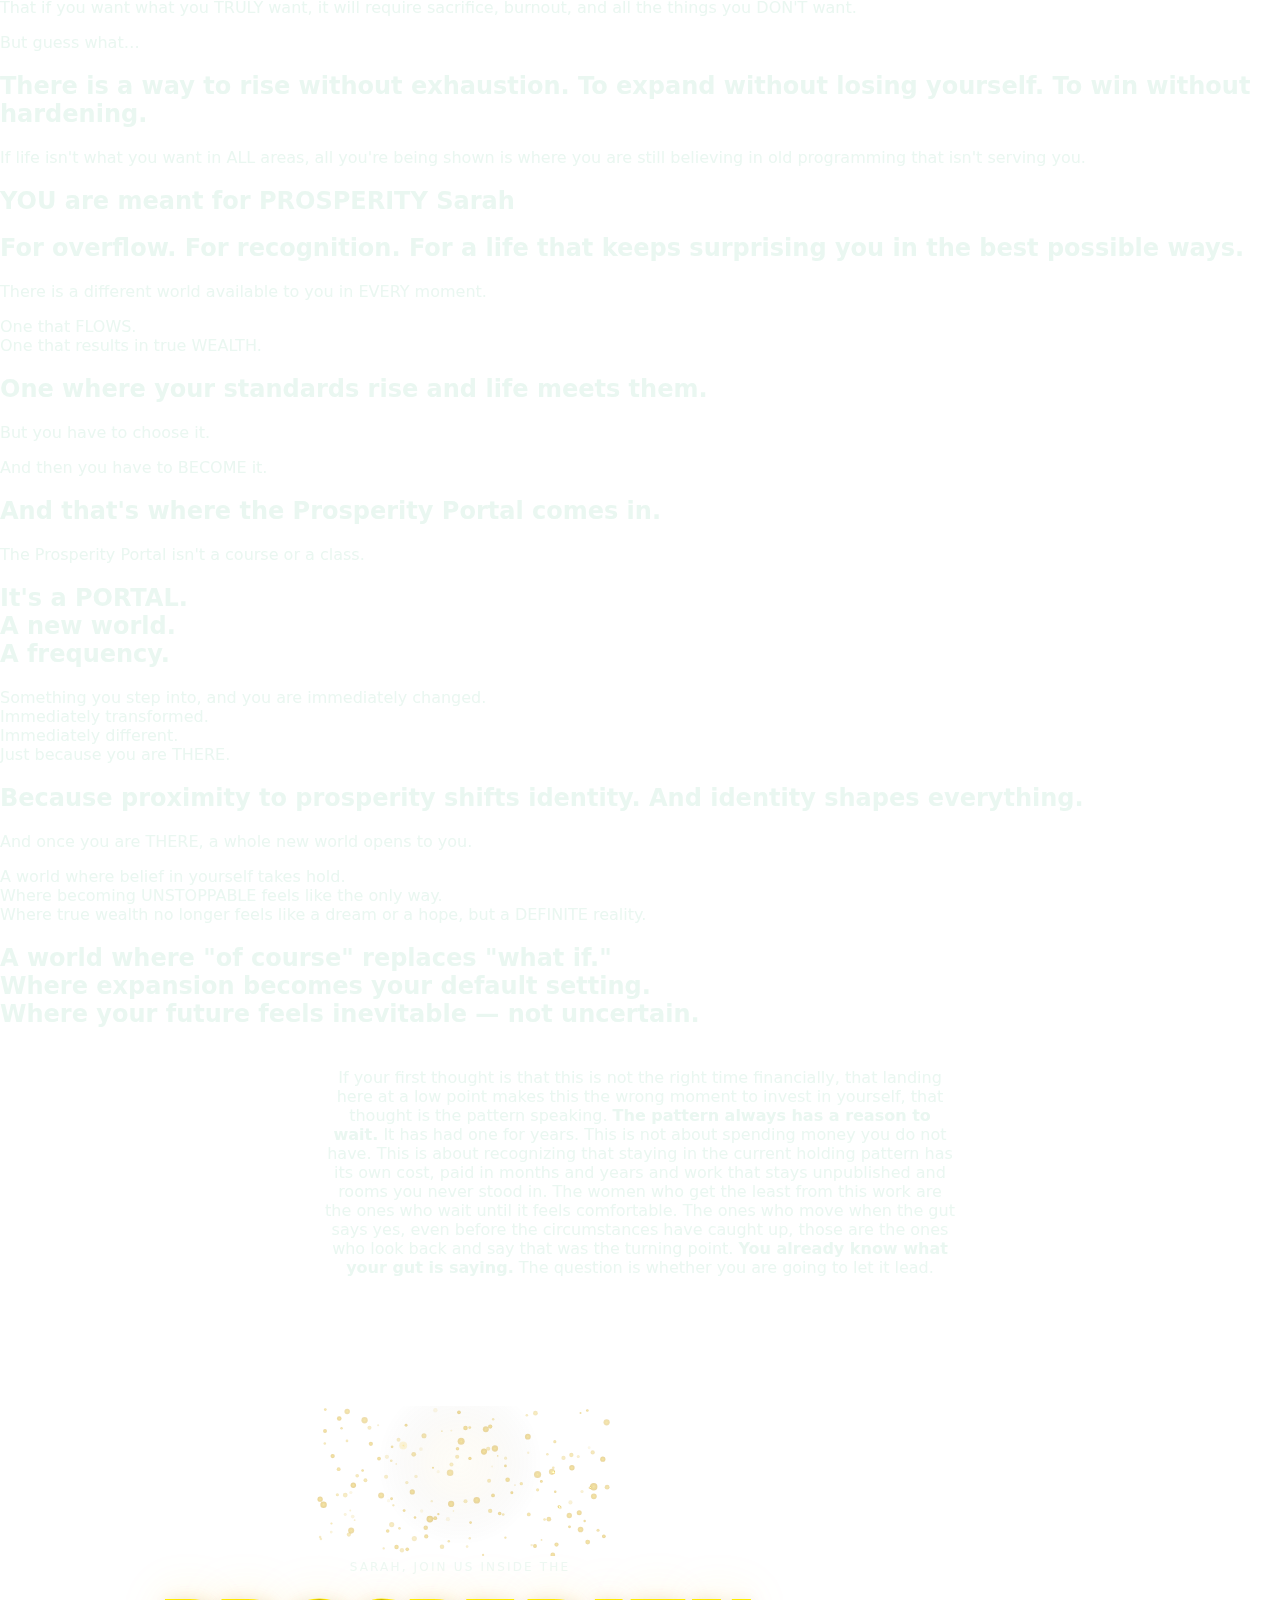
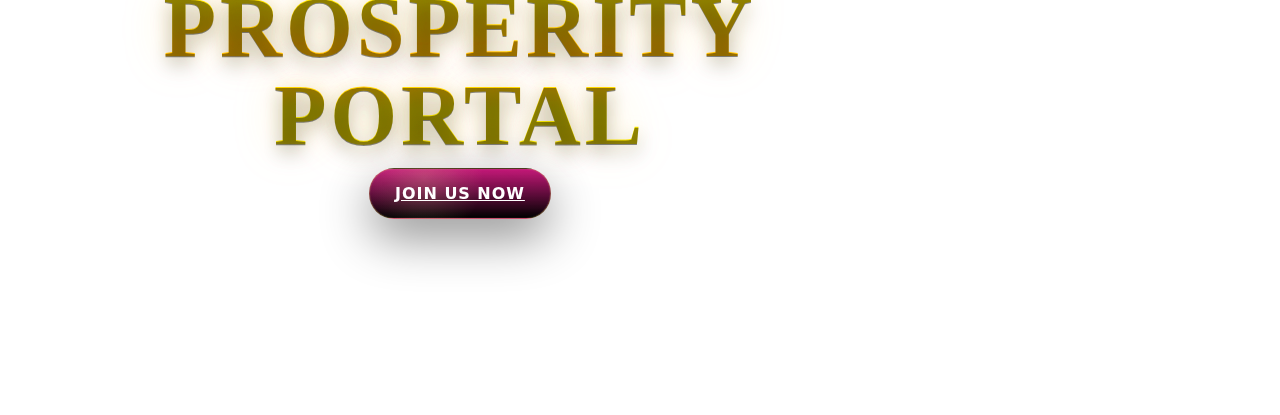
<file: v1/17282/index.html>
<!doctype html>
<html lang="en">
<head>
  <meta charset="utf-8" />
  <meta name="viewport" content="width=device-width, initial-scale=1" />
  <title>The Prosperity Portal</title>

<link rel="stylesheet" href="/style.css" />
<link href="https://fonts.googleapis.com/css2?family=Tangerine:wght@400;700&display=swap" rel="stylesheet">
<link href="https://fonts.googleapis.com/css2?family=Cormorant+Garamond:wght@500;600;700&display=swap" rel="stylesheet">
<!-- Deadline Funnel --><script type="text/javascript" data-cfasync="false">function SendUrlToDeadlineFunnel(e){var r,t,c,a,h,n,o,A,i = "ABCDEFGHIJKLMNOPQRSTUVWXYZabcdefghijklmnopqrstuvwxyz0123456789+/=",d=0,l=0,s="",u=[];if(!e)return e;do r=e.charCodeAt(d++),t=e.charCodeAt(d++),c=e.charCodeAt(d++),A=r<<16|t<<8|c,a=A>>18&63,h=A>>12&63,n=A>>6&63,o=63&A,u[l++]=i.charAt(a)+i.charAt(h)+i.charAt(n)+i.charAt(o);while(d<e.length);s=u.join("");var C=e.length%3;var decoded = (C?s.slice(0,C-3):s)+"===".slice(C||3);decoded = decoded.replace("+", "-");decoded = decoded.replace("/", "_");return decoded;} var dfUrl = SendUrlToDeadlineFunnel(location.href); var dfParentUrlValue;try {dfParentUrlValue = window.parent.location.href;} catch(err) {if(err.name === "SecurityError") {dfParentUrlValue = document.referrer;}}var dfParentUrl = (parent !== window) ? ("/" + SendUrlToDeadlineFunnel(dfParentUrlValue)) : "";(function() {var s = document.createElement("script");s.type = "text/javascript";s.async = true;s.setAttribute("data-scriptid", "dfunifiedcode");s.src ="https://a.deadlinefunnel.com/unified/reactunified.bundle.js?userIdHash=eyJpdiI6IkxRNkJjNVdBMC95S0VZWlBEQjVFcnc9PSIsInZhbHVlIjoiR1JEc2ZXR0hlbFVORDFqSlNCQURudz09IiwibWFjIjoiN2VmZTVmMWM3OGRhMjc2ZDIyYjRjMTIxMzVkODEyOWUwZjNlYWFjZGIwZGRiNTVkOTQ5ZGFkOWZhMWEwMjNkYyJ9&pageFromUrl="+dfUrl+"&parentPageFromUrl="+dfParentUrl;var s2 = document.getElementsByTagName("script")[0];s2.parentNode.insertBefore(s, s2);})();</script><!-- End Deadline Funnel -->
  <!-- Facebook Pixel Code -->
<script>
!function(f,b,e,v,n,t,s)
{if(f.fbq)return;n=f.fbq=function(){n.callMethod?
n.callMethod.apply(n,arguments):n.queue.push(arguments)};
if(!f._fbq)f._fbq=n;n.push=n;n.loaded=!0;n.version='2.0';
n.queue=[];t=b.createElement(e);t.async=!0;
t.src=v;s=b.getElementsByTagName(e)[0];
s.parentNode.insertBefore(t,s)}(window, document,'script',
'https://connect.facebook.net/en_US/fbevents.js');
fbq('init', '1370596543639192');
fbq('track', 'PageView');
</script>
<noscript>
<img height="1" width="1" style="display:none"
src="https://www.facebook.com/tr?id=1370596543639192&ev=PageView&noscript=1"/>
</noscript>
<!-- End Facebook Pixel Code -->

  <script type="text/javascript">
  window.heapReadyCb=window.heapReadyCb||[],window.heap=window.heap||[],heap.load=function(e,t){window.heap.envId=e,window.heap.clientConfig=t=t||{},window.heap.clientConfig.shouldFetchServerConfig=!1;var a=document.createElement("script");a.type="text/javascript",a.async=!0,a.src="https://cdn.us.heap-api.com/config/"+e+"/heap_config.js";var r=document.getElementsByTagName("script")[0];r.parentNode.insertBefore(a,r);var n=["init","startTracking","stopTracking","track","resetIdentity","identify","getSessionId","getUserId","getIdentity","addUserProperties","addEventProperties","removeEventProperty","clearEventProperties","addAccountProperties","addAdapter","addTransformer","addTransformerFn","onReady","addPageviewProperties","removePageviewProperty","clearPageviewProperties","trackPageview"],i=function(e){return function(){var t=Array.prototype.slice.call(arguments,0);window.heapReadyCb.push({name:e,fn:function(){heap[e]&&heap[e].apply(heap,t)}})}};for(var p=0;p<n.length;p++)heap[n[p]]=i(n[p])};
  heap.load("1217122429");
</script>
</head>

<body>
<!-- HERO (100% screen height) -->
<header class="hero" id="hero">
  <div class="cosmicGalaxy" aria-hidden="true"></div>
  <div class="mist" aria-hidden="true"></div>
  <div class="grain"></div>

  <canvas id="sparkles"></canvas>

  <div class="heroInner">
    <div class="kicker">Sarah, WELCOME TO THE</div>

    <h1 class="title">
      <span class="word prosperity">PROSPERITY</span><br>
      <span class="word portal">PORTAL</span>
    </h1>

    <p class="sub">The woman whose work is ready and whose time is now.</p>

    <a href="https://www.becomewellresourced.com/prosperity-portal"
   class="cta"> Enter the Portal</a>
  </div>
</header>

<!-- BLACK CALLOUT DIVIDER -->
<section class="dividerSection">
  <div class="dividerInner">
    <p class="dividerText">
      A doorway into the version of you who no longer questions whether it's possible...
      because she's living proof that it is.
    </p>
    <p class="testInner">
      <em>Imagine waking up with somewhere to go, something to say, and the money moving because the work is finally out in the world where it belongs. The book exists. The rooms are full. The life has room for adventure again.</em>
    </p>
    <p class="testInner">
      <em>She is the kind of woman who was never meant to stay behind the scenes. She was built to move, to create, to be heard. And she is finally letting herself be.</em>
    </p>
  </div>
</section>

<!-- MAIN COPY SECTION -->
<section class="testSection">
  <div class="testInner">

    <!-- PERSONALIZED READING INTRO — generated per contact -->
    <div class="personalized-intro">
      <p>There is a specific kind of stuck that does not look like laziness from the outside. It looks like someone who has built things, closed things, started over, kept going. Someone with real work inside her that has not made it into the world yet. Someone who knows, at a level that goes past strategy, that she is meant for more than this current chapter is showing.</p><p>That is a very particular kind of pain. Not dramatic. Just relentless.</p><p>You have not run out of capacity. You have not run out of ideas. You have not run out of desire. What you have run out of is tolerance for a pattern that has been keeping the most important work, the work that is actually yours, waiting in the wings while you figure out the right moment to release it. And somehow the right moment keeps not arriving.</p><p>That feels unfair. Because it is.</p><br><br><p><strong>Here is what is actually in the way.</strong></p><p>The block is not strategic. It is not about platform or publishing contacts or finding the right audience. Those things matter, but they are not the reason the ceiling has held. <span class="emphasis">The ceiling has held because some part of you has been waiting for proof that the work will be received before you fully release it into the world.</span> And that is not a character flaw. It is a deeply specific pattern that shows up in women who carry real, original work. The bigger the work, the stronger the protection around it.</p><p>Women who move the way you move, by gut, by knowing, by full-body yes or no, tend to shift fast when the underlying pattern is addressed. Not gradually. Not incrementally. Fast. <span class="emphasis">The frustration is not a sign that you are stuck forever. It is a sign that you have been circling the exact right door without the key.</span> The moment the pattern underneath is named and worked at the level it actually lives, the momentum that has been building behind it moves quickly. That is how this type of transformation works for someone wired this way. It does not drip. It releases.</p><p>The other piece is this: closing one chapter and not yet knowing what comes next is one of the most disorienting experiences a high-capacity woman can have. <span class="emphasis">The income being low right now is not evidence that you have less to offer. It is evidence that you are between containers, and the next one has not been built yet.</span> That is a solvable problem. But it requires addressing what is actually running the pattern, not layering more strategy on top of it.</p><br><br><p><strong>Here is why this moment is different from every other time you could have found this.</strong></p><p>There is a reason this particular window matters more than others. Your North Node sits in Aries, which means your soul's deepest growth is in the direction of bold, original, pioneering action taken in your own name, not in service to a structure, not waiting for permission, but stepping forward as the originator. <span class="emphasis">The work you are here to do is not collaborative by nature. It is yours. And the discomfort of this transition period is the direct result of being between the old structure and the full claim of that.</span> Right now, with Jupiter moving through a part of your chart that governs expansion and new beginnings, and with your solar return activating your Midheaven axis around legacy and public work, you are inside one of the clearest windows for a directional reset that your chart will show in years. This is not a sales line. This is what the timing shows. The window for a shift that actually sticks, the kind that does not require constant maintenance because it changed something at the root, is open right now. That does not stay true indefinitely.</p><br><br><p><strong>Here is what changes.</strong></p><p><span class="emphasis">You stop performing confidence about the book and start operating as someone who knows it belongs in the world.</span> The talks get scheduled. The money starts moving because you are in motion, not because you finally figured out the perfect plan. You wake up with somewhere specific to go. You check your account and there is a number there that is growing, not shrinking, and you are not white-knuckling it. Your kids get the version of you who is lit up, not just managing. <span class="emphasis">There is room for adventure again. Not someday. In the version of your life that is not that far from where you are standing right now.</span> The woman on the other side of this does not look dramatically different on the outside. She just stopped waiting. She moved. And everything she has been building toward moved with her. The cost of waiting another year is not missing a program. It is being the same person, in the same holding pattern, with the same book still waiting, twelve months from now. Your gut already knows whether that is acceptable.</p><br><br><p><strong>This is what The Prosperity Portal is built for.</strong></p><p>Not a new strategy to layer on top of the ones that have not worked. Not a framework that addresses the surface while the actual pattern keeps running underneath. <span class="emphasis">The Prosperity Portal goes to the level where the ceiling actually lives, which is not in your tactics but in the belief structure that has been quietly deciding what is allowed.</span> The belief that the work needs to be ready enough, received enough, safe enough before you fully step behind it. The pattern that keeps the most important things waiting. That is the work this program does. And women who come into it having already done real inner work, having already built things and tried things and proven they are serious, tend to move fast. Because the groundwork is there. What is missing is the key. <span class="emphasis">The Prosperity Portal is the key.</span> When what is underneath changes, everything built on top of it changes with it. The income. The visibility. The momentum that has been waiting behind the door. All of it.</p>
    </div>
    <!-- END PERSONALIZED INTRO -->

    <p class="lead">
      It's time to be the woman the world looks at and thinks,
      <span class="emphasis">Damn… she's so lucky.</span>
    </p>

    <h2 class="portalStatement">
      Bold enough to want more. Brave enough to expect it.
    </h2>

    <p>
      Because everything seems to just work for you. Money works. Opportunities show up. Life just keeps getting better and better, no matter what.
    </p>

    <h2 class="portalStatement">
      The right rooms open. The right people notice you. The right ideas land at exactly the right time.
    </h2>

    <p>And you know something they don't…</p>

    <h2 class="portalStatement">This isn't luck.<br>It's the Prosperity Portal.</h2>

    <p>
      In this life, you always have a choice.<br>
      A choice of who you are.<br>
      What you surround yourself with.<br>
      How you perceive and interact with the world.<br>
      And what YOU create.
    </p>

    <h2 class="portalStatement">
      A choice to step into a timeline where prosperity is normal. Where expansion feels natural. Where success is your baseline.
    </h2>

    <p>
      Most people have no idea how much power they have over their lives and the choices they make.
    </p>

    <p>
      But those who do…
    </p>

    <h2 class="portalStatement">
      Those are the ones the world calls lucky. Blessed. Chosen.
    </h2>

    <p>
      When in fact, we are all lucky, blessed, and chosen.
    </p>

    <p>
      It's just that most of us never realize it. Never <strong>BECOME</strong> that version of ourselves.
    </p>

    <h2 class="portalStatement">
      Never decide that the extraordinary gets to be theirs.
    </h2>

    <p>
      The Prosperity Portal has helped thousands of people defy the odds.
    </p>

    <p>
      All types of people from all walks of life, all over the world.
    </p>

    <h2 class="portalStatement">
      Women who once thought, "Maybe someday."<br>
      Who now say, "Of course it worked."
    </h2>

    <p>
      Because the truth is, it actually isn't about where you were born, what you look like, or what you come from that makes you who you are.
    </p>

    <p>
      The truth is, the "odds" were ALL made up.
    </p>

    <h2 class="portalStatement">
      Sarah, the moment you upgrade that belief, reality rearranges to match it.
    </h2>

    <p>
      We all have IT.
    </p>

    <p>
      It's literally written in the stars for each and every person on this planet to be wealthy, healthy, and happy.
    </p>

    <h2 class="portalStatement" style="text-transform:uppercase;">
     Sarah, It's Your Freakin' Birthright.
    </h2>

    <h2 class="portalStatement">
      Not someday. Not when you've earned it. Not when you've suffered enough. Now.
    </h2>

    <p>
      But the dominant world tells you differently.
    </p>

    <p>
      It tells you certain people get to have dream lives and others don't.
    </p>

    <p>
      That if you want what you TRULY want, it will require sacrifice, burnout, and all the things you DON'T want.
    </p>

    <p>But guess what…</p>

    <h2 class="portalStatement">
      There is a way to rise without exhaustion. To expand without losing yourself. To win without hardening.
    </h2>

    <p>
      If life isn't what you want in ALL areas, all you're being shown is where you are still believing in old programming that isn't serving you.
    </p>

    <h2 class="portalStatement">
      YOU are meant for PROSPERITY Sarah
    </h2>

    <h2 class="portalStatement">
      For overflow. For recognition. For a life that keeps surprising you in the best possible ways.
    </h2>

    <p>
      There is a different world available to you in EVERY moment.
    </p>

    <p>
      One that FLOWS.<br>
      One that results in true WEALTH.
    </p>

    <h2 class="portalStatement">
      One where your standards rise and life meets them.
    </h2>

    <p>But you have to choose it.</p>
    <p>And then you have to BECOME it.</p>

    <h2 class="portalStatement">
      And that's where the Prosperity Portal comes in.
    </h2>

    <p>
      The Prosperity Portal isn't a course or a class.
    </p>

    <h2 class="portalStatement">
      It's a PORTAL.<br>
      A new world.<br>
      A frequency.
    </h2>

    <p>
      Something you step into, and you are immediately changed.<br>
      Immediately transformed.<br>
      Immediately different.<br>
      Just because you are THERE.
    </p>

    <h2 class="portalStatement">
      Because proximity to prosperity shifts identity. And identity shapes everything.
    </h2>

    <p>
      And once you are THERE, a whole new world opens to you.
    </p>

    <p>
      A world where belief in yourself takes hold.<br>
      Where becoming UNSTOPPABLE feels like the only way.<br>
      Where true wealth no longer feels like a dream or a hope, but a DEFINITE reality.
    </p>

    <h2 class="portalStatement">
      A world where "of course" replaces "what if."<br>
      Where expansion becomes your default setting.<br>
      Where your future feels inevitable — not uncertain.
    </h2>

    <!-- OBJECTION DISSOLVE — generated per contact -->
    <div class="objection-dissolve" style="margin: 40px auto; max-width: 62ch; text-align: center;">
      If your first thought is that this is not the right time financially, that landing here at a low point makes this the wrong moment to invest in yourself, that thought is the pattern speaking. <strong>The pattern always has a reason to wait.</strong> It has had one for years. This is not about spending money you do not have. This is about recognizing that staying in the current holding pattern has its own cost, paid in months and years and work that stays unpublished and rooms you never stood in. The women who get the least from this work are the ones who wait until it feels comfortable. The ones who move when the gut says yes, even before the circumstances have caught up, those are the ones who look back and say that was the turning point. <strong>You already know what your gut is saying.</strong> The question is whether you are going to let it lead.
    </div>
    <!-- END OBJECTION DISSOLVE -->

  </div>
</section>

<!-- BOTTOM SPARKLE SECTION -->
<section class="hero bottomHero">
  <div class="cosmicGalaxy" aria-hidden="true"></div>
  <div class="grain"></div>

  <canvas id="sparklesBottom"></canvas>

  <div class="heroInner">
    <div class="kicker bottomKicker">Sarah, JOIN US INSIDE THE</div>

    <h1 class="title">
      <span class="word prosperity">PROSPERITY</span><br>
      <span class="word portal">PORTAL</span>
    </h1>
    <a href="https://www.becomewellresourced.com/prosperity-portal"
   class="cta">Join Us Now</a>
  </div>
</section>
<script src="/app.js"></script>

</body>
</html>
</file>
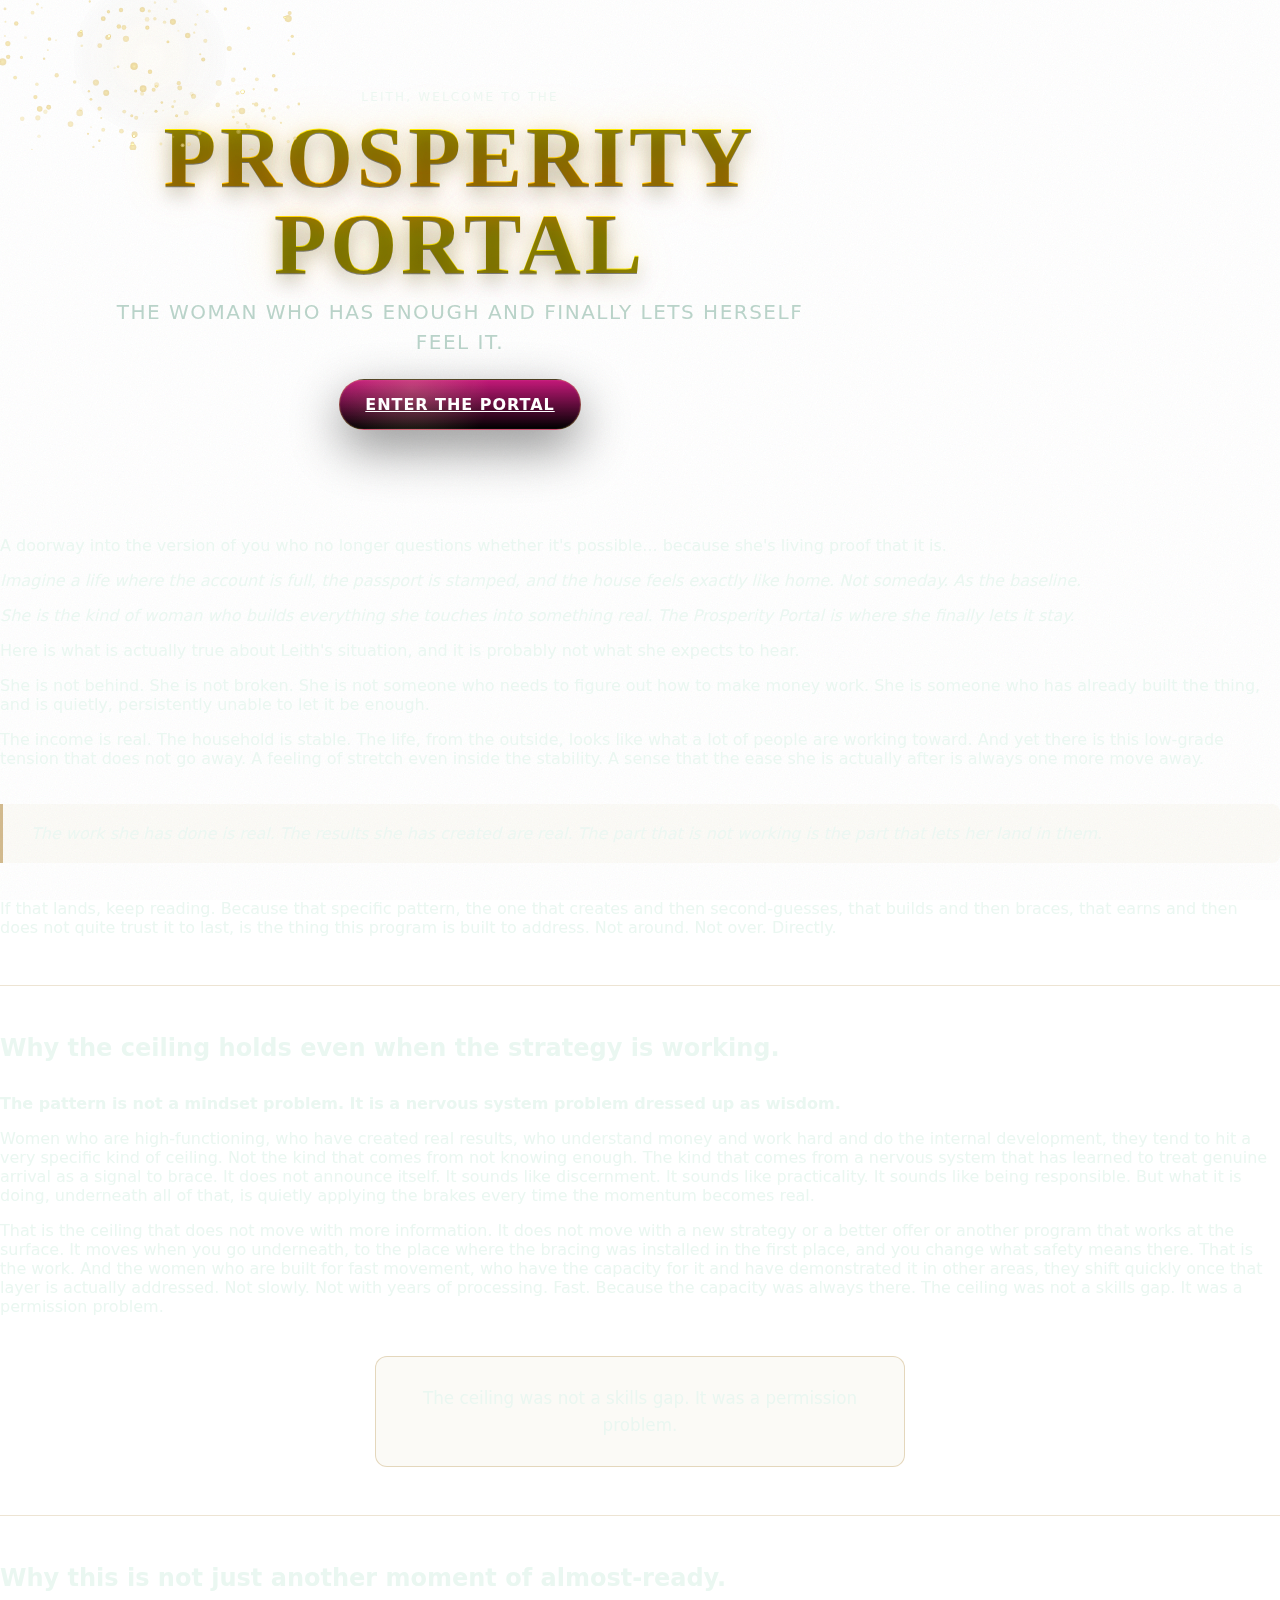
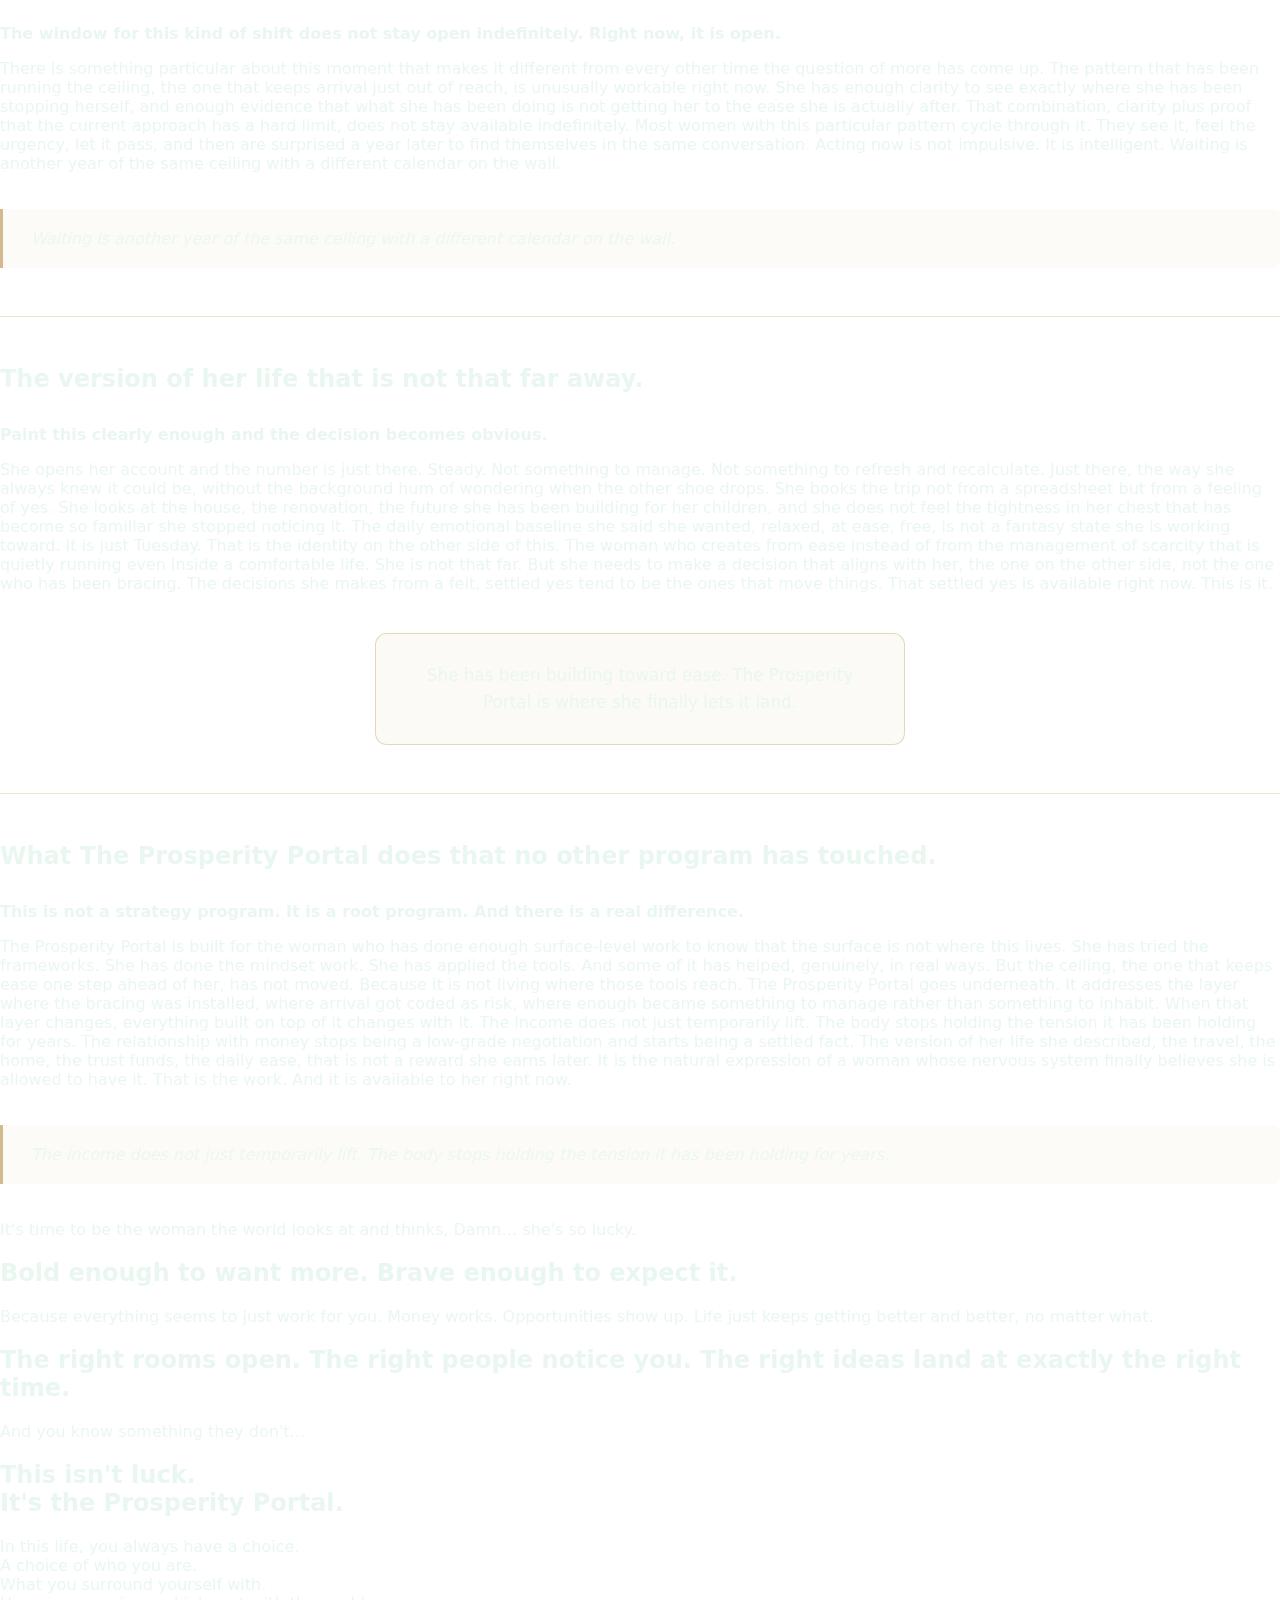
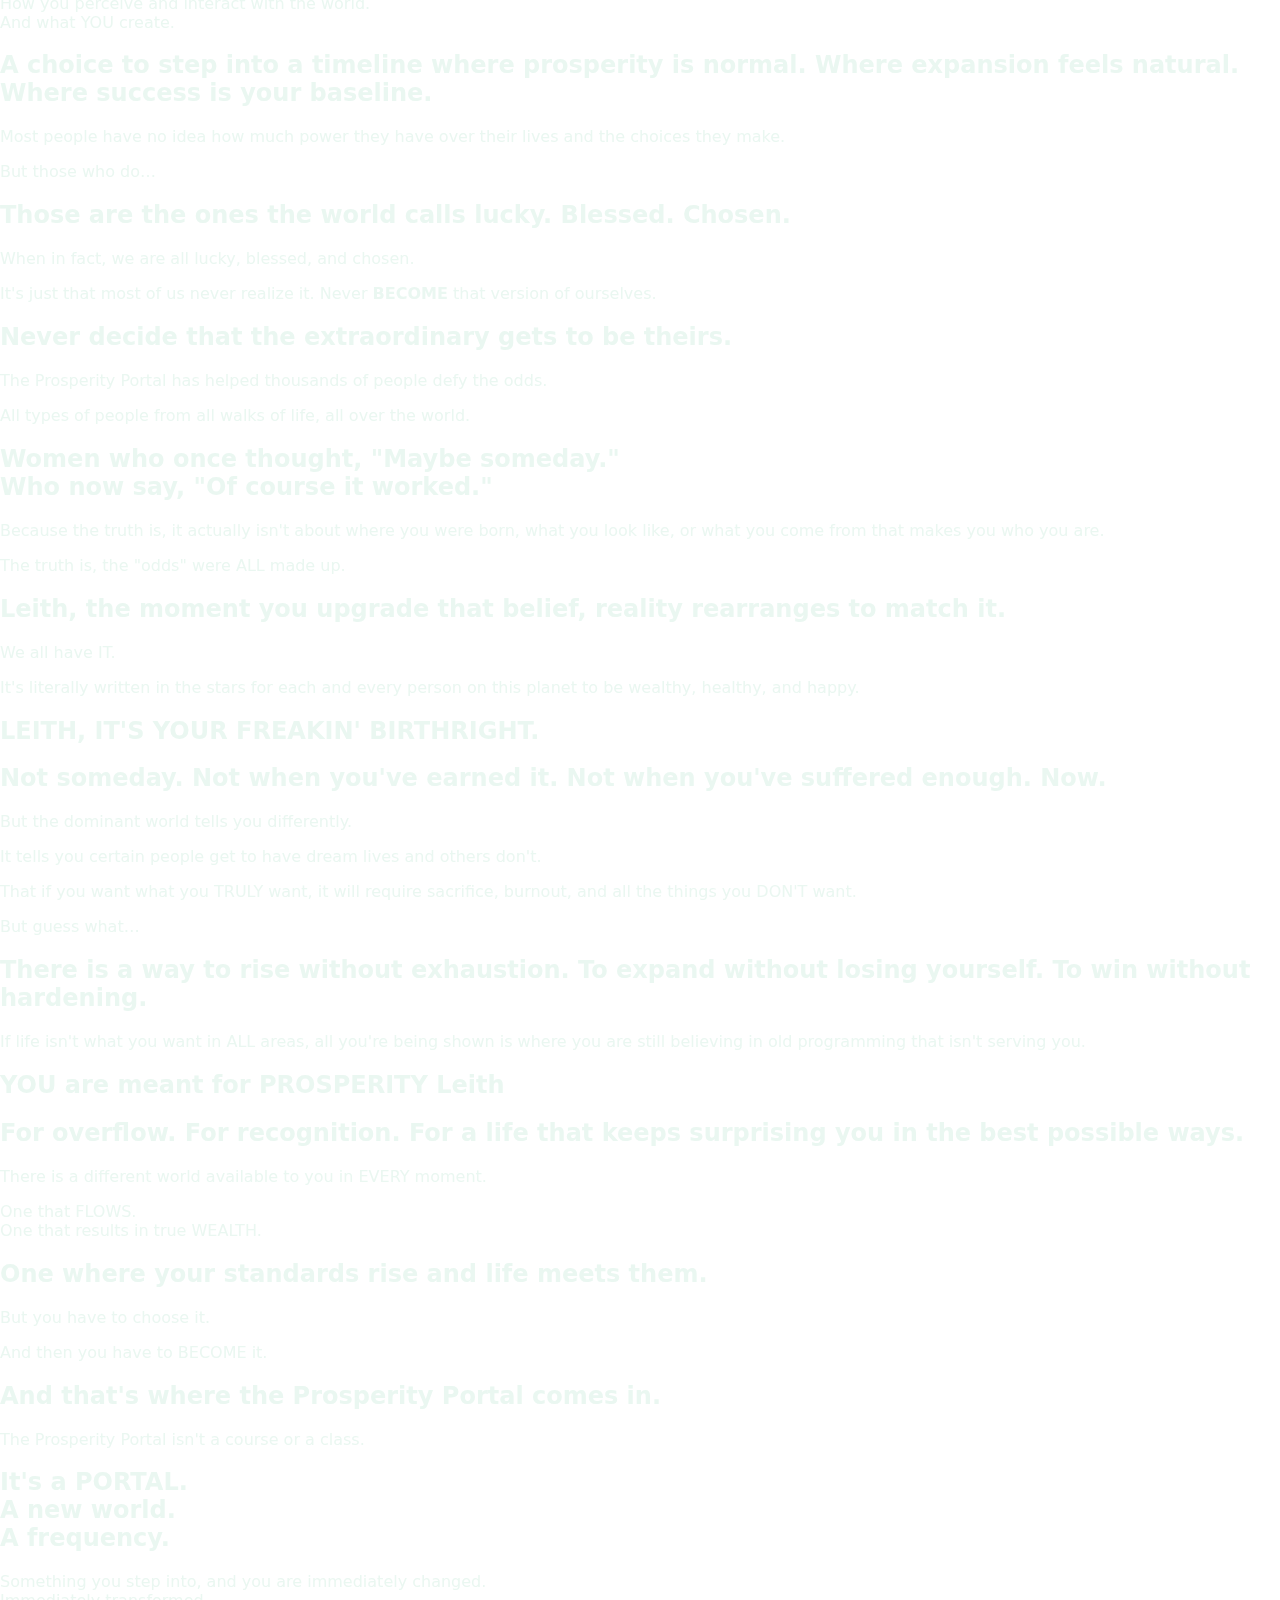
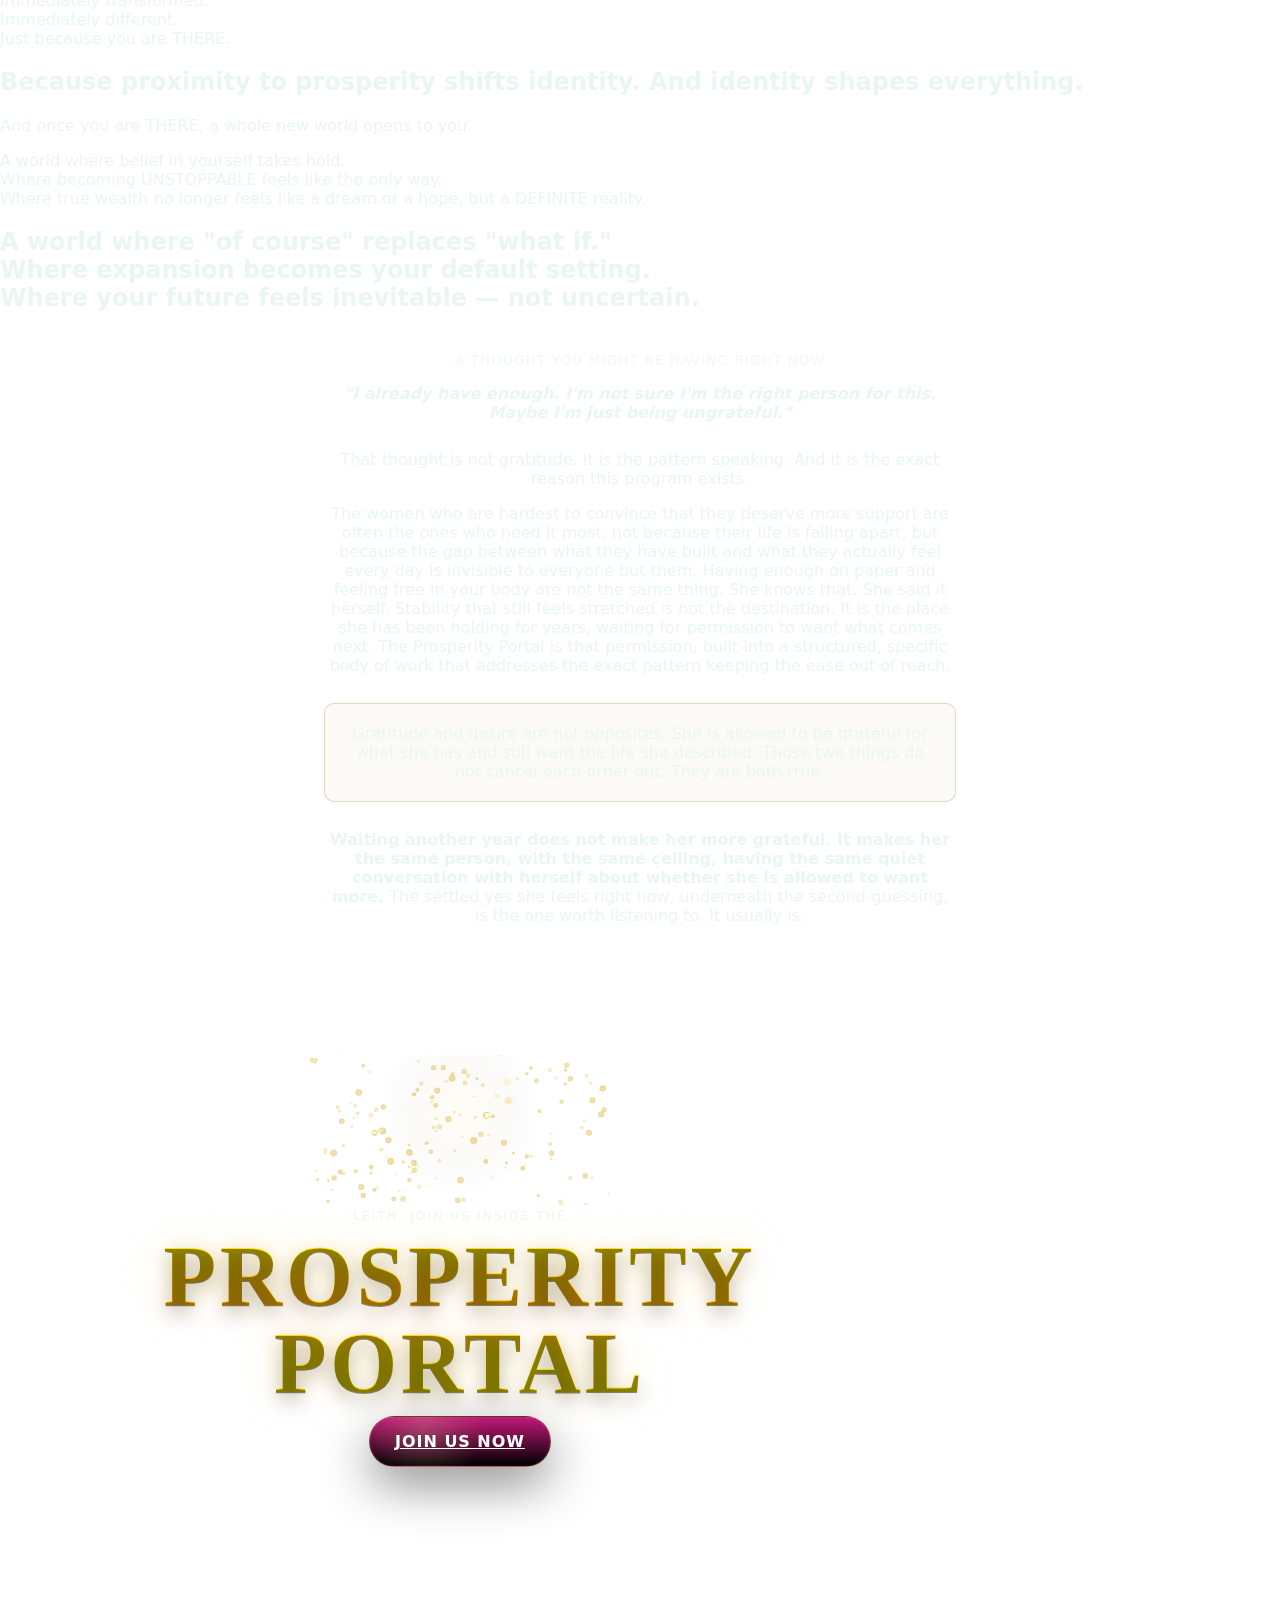
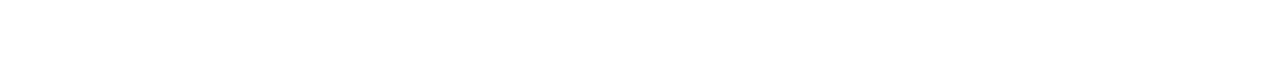
<file: v1/10010.html>
<!doctype html>
<html lang="en">
<head>
  <meta charset="utf-8" />
  <meta name="viewport" content="width=device-width, initial-scale=1" />
  <title>The Prosperity Portal</title>

<link rel="stylesheet" href="/style.css" />
<link href="https://fonts.googleapis.com/css2?family=Tangerine:wght@400;700&display=swap" rel="stylesheet">
<link href="https://fonts.googleapis.com/css2?family=Cormorant+Garamond:wght@500;600;700&display=swap" rel="stylesheet">
<!-- Deadline Funnel --><script type="text/javascript" data-cfasync="false">function SendUrlToDeadlineFunnel(e){var r,t,c,a,h,n,o,A,i = "ABCDEFGHIJKLMNOPQRSTUVWXYZabcdefghijklmnopqrstuvwxyz0123456789+/=",d=0,l=0,s="",u=[];if(!e)return e;do r=e.charCodeAt(d++),t=e.charCodeAt(d++),c=e.charCodeAt(d++),A=r<<16|t<<8|c,a=A>>18&63,h=A>>12&63,n=A>>6&63,o=63&A,u[l++]=i.charAt(a)+i.charAt(h)+i.charAt(n)+i.charAt(o);while(d<e.length);s=u.join("");var C=e.length%3;var decoded = (C?s.slice(0,C-3):s)+"===".slice(C||3);decoded = decoded.replace("+", "-");decoded = decoded.replace("/", "_");return decoded;} var dfUrl = SendUrlToDeadlineFunnel(location.href); var dfParentUrlValue;try {dfParentUrlValue = window.parent.location.href;} catch(err) {if(err.name === "SecurityError") {dfParentUrlValue = document.referrer;}}var dfParentUrl = (parent !== window) ? ("/" + SendUrlToDeadlineFunnel(dfParentUrlValue)) : "";(function() {var s = document.createElement("script");s.type = "text/javascript";s.async = true;s.setAttribute("data-scriptid", "dfunifiedcode");s.src ="https://a.deadlinefunnel.com/unified/reactunified.bundle.js?userIdHash=eyJpdiI6IkxRNkJjNVdBMC95S0VZWlBEQjVFcnc9PSIsInZhbHVlIjoiR1JEc2ZXR0hlbFVORDFqSlNCQURudz09IiwibWFjIjoiN2VmZTVmMWM3OGRhMjc2ZDIyYjRjMTIxMzVkODEyOWUwZjNlYWFjZGIwZGRiNTVkOTQ5ZGFkOWZhMWEwMjNkYyJ9&pageFromUrl="+dfUrl+"&parentPageFromUrl="+dfParentUrl;var s2 = document.getElementsByTagName("script")[0];s2.parentNode.insertBefore(s, s2);})();</script><!-- End Deadline Funnel -->
  <!-- Facebook Pixel Code -->
<script>
!function(f,b,e,v,n,t,s)
{if(f.fbq)return;n=f.fbq=function(){n.callMethod?
n.callMethod.apply(n,arguments):n.queue.push(arguments)};
if(!f._fbq)f._fbq=n;n.push=n;n.loaded=!0;n.version='2.0';
n.queue=[];t=b.createElement(e);t.async=!0;
t.src=v;s=b.getElementsByTagName(e)[0];
s.parentNode.insertBefore(t,s)}(window, document,'script',
'https://connect.facebook.net/en_US/fbevents.js');
fbq('init', '1370596543639192');
fbq('track', 'PageView');
</script>
<noscript>
<img height="1" width="1" style="display:none"
src="https://www.facebook.com/tr?id=1370596543639192&ev=PageView&noscript=1"/>
</noscript>
<!-- End Facebook Pixel Code -->

  <script type="text/javascript">
  window.heapReadyCb=window.heapReadyCb||[],window.heap=window.heap||[],heap.load=function(e,t){window.heap.envId=e,window.heap.clientConfig=t=t||{},window.heap.clientConfig.shouldFetchServerConfig=!1;var a=document.createElement("script");a.type="text/javascript",a.async=!0,a.src="https://cdn.us.heap-api.com/config/"+e+"/heap_config.js";var r=document.getElementsByTagName("script")[0];r.parentNode.insertBefore(a,r);var n=["init","startTracking","stopTracking","track","resetIdentity","identify","getSessionId","getUserId","getIdentity","addUserProperties","addEventProperties","removeEventProperty","clearEventProperties","addAccountProperties","addAdapter","addTransformer","addTransformerFn","onReady","addPageviewProperties","removePageviewProperty","clearPageviewProperties","trackPageview"],i=function(e){return function(){var t=Array.prototype.slice.call(arguments,0);window.heapReadyCb.push({name:e,fn:function(){heap[e]&&heap[e].apply(heap,t)}})}};for(var p=0;p<n.length;p++)heap[n[p]]=i(n[p])};
  heap.load("1217122429");
</script>
</head>

<body>
<!-- HERO (100% screen height) -->
<header class="hero" id="hero">
  <div class="cosmicGalaxy" aria-hidden="true"></div>
  <div class="mist" aria-hidden="true"></div>
  <div class="grain"></div>

  <canvas id="sparkles"></canvas>

  <div class="heroInner">
    <div class="kicker">Leith, WELCOME TO THE</div>

    <h1 class="title">
      <span class="word prosperity">PROSPERITY</span><br>
      <span class="word portal">PORTAL</span>
    </h1>

    <p class="sub">The woman who has enough and finally lets herself feel it.</p>

    <a href="https://www.becomewellresourced.com/prosperity-portal"
   class="cta"> Enter the Portal</a>
  </div>
</header>

<!-- BLACK CALLOUT DIVIDER -->
<section class="dividerSection">
  <div class="dividerInner">
    <p class="dividerText">
      A doorway into the version of you who no longer questions whether it's possible...
      because she's living proof that it is.
    </p>
    <p class="testInner">
      <em>Imagine a life where the account is full, the passport is stamped, and the house feels exactly like home. Not someday. As the baseline.</em>
    </p>
    <p class="testInner">
      <em>She is the kind of woman who builds everything she touches into something real. The Prosperity Portal is where she finally lets it stay.</em>
    </p>
  </div>
</section>

<!-- MAIN COPY SECTION -->
<section class="testSection">
  <div class="testInner">

    <!-- PERSONALIZED READING INTRO — generated per contact -->
    <div class="personalized-intro">
      <p>Here is what is actually true about Leith's situation, and it is probably not what she expects to hear.</p>

<p>She is not behind. She is not broken. She is not someone who needs to figure out how to make money work. <span class="emphasis">She is someone who has already built the thing, and is quietly, persistently unable to let it be enough.</span></p>

<p>The income is real. The household is stable. The life, from the outside, looks like what a lot of people are working toward. And yet there is this low-grade tension that does not go away. A feeling of stretch even inside the stability. A sense that the ease she is actually after is always one more move away.</p>

<blockquote style="border-left: 3px solid rgba(185,148,80,0.7); margin: 36px 0; padding: 20px 28px; background: rgba(185,148,80,0.05); border-radius: 0 8px 8px 0; font-style: italic; opacity: 0.9;">
  The work she has done is real. The results she has created are real. The part that is not working is the part that lets her land in them.
</blockquote>

<p>If that lands, keep reading. Because that specific pattern, the one that creates and then second-guesses, that builds and then braces, that earns and then does not quite trust it to last, is the thing this program is built to address. Not around. Not over. Directly.</p>

<div style="border-top: 1px solid rgba(185,148,80,0.25); margin: 48px 0;"></div>

<h2 class="portalStatement" style="font-size: clamp(1.1rem,2.5vw,1.5rem); margin-bottom: 32px;">Why the ceiling holds even when the strategy is working.</h2>

<p><strong>The pattern is not a mindset problem. It is a nervous system problem dressed up as wisdom.</strong></p>

<p>Women who are high-functioning, who have created real results, who understand money and work hard and do the internal development, they tend to hit a very specific kind of ceiling. Not the kind that comes from not knowing enough. <span class="emphasis">The kind that comes from a nervous system that has learned to treat genuine arrival as a signal to brace.</span> It does not announce itself. It sounds like discernment. It sounds like practicality. It sounds like being responsible. But what it is doing, underneath all of that, is quietly applying the brakes every time the momentum becomes real.</p>

<p>That is the ceiling that does not move with more information. It does not move with a new strategy or a better offer or another program that works at the surface. <span class="emphasis">It moves when you go underneath, to the place where the bracing was installed in the first place, and you change what safety means there.</span> That is the work. And the women who are built for fast movement, who have the capacity for it and have demonstrated it in other areas, they shift quickly once that layer is actually addressed. Not slowly. Not with years of processing. Fast. Because the capacity was always there. The ceiling was not a skills gap. It was a permission problem.</p>

<div style="text-align: center; margin: 40px auto; padding: 28px 32px; border: 1px solid rgba(185,148,80,0.35); border-radius: 12px; max-width: 52ch; background: rgba(185,148,80,0.05);">
  <span class="emphasis" style="font-size: 1.05em; line-height: 1.6;">The ceiling was not a skills gap. It was a permission problem.</span>
</div>

<div style="border-top: 1px solid rgba(185,148,80,0.25); margin: 48px 0;"></div>

<h2 class="portalStatement" style="font-size: clamp(1.1rem,2.5vw,1.5rem); margin-bottom: 32px;">Why this is not just another moment of almost-ready.</h2>

<p><strong>The window for this kind of shift does not stay open indefinitely. Right now, it is open.</strong></p>

<p>There is something particular about this moment that makes it different from every other time the question of more has come up. The pattern that has been running the ceiling, the one that keeps arrival just out of reach, is unusually workable right now. <span class="emphasis">She has enough clarity to see exactly where she has been stopping herself, and enough evidence that what she has been doing is not getting her to the ease she is actually after.</span> That combination, clarity plus proof that the current approach has a hard limit, does not stay available indefinitely. Most women with this particular pattern cycle through it. They see it, feel the urgency, let it pass, and then are surprised a year later to find themselves in the same conversation. Acting now is not impulsive. It is intelligent. Waiting is another year of the same ceiling with a different calendar on the wall.</p>

<blockquote style="border-left: 3px solid rgba(185,148,80,0.7); margin: 36px 0; padding: 20px 28px; background: rgba(185,148,80,0.05); border-radius: 0 8px 8px 0; font-style: italic; opacity: 0.9;">
  Waiting is another year of the same ceiling with a different calendar on the wall.
</blockquote>

<div style="border-top: 1px solid rgba(185,148,80,0.25); margin: 48px 0;"></div>

<h2 class="portalStatement" style="font-size: clamp(1.1rem,2.5vw,1.5rem); margin-bottom: 32px;">The version of her life that is not that far away.</h2>

<p><strong>Paint this clearly enough and the decision becomes obvious.</strong></p>

<p>She opens her account and the number is just there. Steady. Not something to manage. Not something to refresh and recalculate. <span class="emphasis">Just there, the way she always knew it could be, without the background hum of wondering when the other shoe drops.</span> She books the trip not from a spreadsheet but from a feeling of yes. She looks at the house, the renovation, the future she has been building for her children, and she does not feel the tightness in her chest that has become so familiar she stopped noticing it. The daily emotional baseline she said she wanted, relaxed, at ease, free, is not a fantasy state she is working toward. It is just Tuesday. That is the identity on the other side of this. <span class="emphasis">The woman who creates from ease instead of from the management of scarcity that is quietly running even inside a comfortable life.</span> She is not that far. But she needs to make a decision that aligns with her, the one on the other side, not the one who has been bracing. The decisions she makes from a felt, settled yes tend to be the ones that move things. That settled yes is available right now. This is it.</p>

<div style="text-align: center; margin: 40px auto; padding: 28px 32px; border: 1px solid rgba(185,148,80,0.35); border-radius: 12px; max-width: 52ch; background: rgba(185,148,80,0.05);">
  <span class="emphasis" style="font-size: 1.05em; line-height: 1.6;">She has been building toward ease. The Prosperity Portal is where she finally lets it land.</span>
</div>

<div style="border-top: 1px solid rgba(185,148,80,0.25); margin: 48px 0;"></div>

<h2 class="portalStatement" style="font-size: clamp(1.1rem,2.5vw,1.5rem); margin-bottom: 32px;">What The Prosperity Portal does that no other program has touched.</h2>

<p><strong>This is not a strategy program. It is a root program. And there is a real difference.</strong></p>

<p>The Prosperity Portal is built for the woman who has done enough surface-level work to know that the surface is not where this lives. She has tried the frameworks. She has done the mindset work. She has applied the tools. And some of it has helped, genuinely, in real ways. <span class="emphasis">But the ceiling, the one that keeps ease one step ahead of her, has not moved. Because it is not living where those tools reach.</span> The Prosperity Portal goes underneath. It addresses the layer where the bracing was installed, where arrival got coded as risk, where enough became something to manage rather than something to inhabit. When that layer changes, everything built on top of it changes with it. The income does not just temporarily lift. The body stops holding the tension it has been holding for years. The relationship with money stops being a low-grade negotiation and starts being a settled fact. <span class="emphasis">The version of her life she described, the travel, the home, the trust funds, the daily ease, that is not a reward she earns later. It is the natural expression of a woman whose nervous system finally believes she is allowed to have it.</span> That is the work. And it is available to her right now.</p>

<blockquote style="border-left: 3px solid rgba(185,148,80,0.7); margin: 36px 0; padding: 20px 28px; background: rgba(185,148,80,0.05); border-radius: 0 8px 8px 0; font-style: italic; opacity: 0.9;">
  The income does not just temporarily lift. The body stops holding the tension it has been holding for years.
</blockquote>
    </div>
    <!-- END PERSONALIZED INTRO -->

    <p class="lead">
      It's time to be the woman the world looks at and thinks,
      <span class="emphasis">Damn… she's so lucky.</span>
    </p>

    <h2 class="portalStatement">
      Bold enough to want more. Brave enough to expect it.
    </h2>

    <p>
      Because everything seems to just work for you. Money works. Opportunities show up. Life just keeps getting better and better, no matter what.
    </p>

    <h2 class="portalStatement">
      The right rooms open. The right people notice you. The right ideas land at exactly the right time.
    </h2>

    <p>And you know something they don't…</p>

    <h2 class="portalStatement">This isn't luck.<br>It's the Prosperity Portal.</h2>

    <p>
      In this life, you always have a choice.<br>
      A choice of who you are.<br>
      What you surround yourself with.<br>
      How you perceive and interact with the world.<br>
      And what YOU create.
    </p>

    <h2 class="portalStatement">
      A choice to step into a timeline where prosperity is normal. Where expansion feels natural. Where success is your baseline.
    </h2>

    <p>
      Most people have no idea how much power they have over their lives and the choices they make.
    </p>

    <p>
      But those who do…
    </p>

    <h2 class="portalStatement">
      Those are the ones the world calls lucky. Blessed. Chosen.
    </h2>

    <p>
      When in fact, we are all lucky, blessed, and chosen.
    </p>

    <p>
      It's just that most of us never realize it. Never <strong>BECOME</strong> that version of ourselves.
    </p>

    <h2 class="portalStatement">
      Never decide that the extraordinary gets to be theirs.
    </h2>

    <p>
      The Prosperity Portal has helped thousands of people defy the odds.
    </p>

    <p>
      All types of people from all walks of life, all over the world.
    </p>

    <h2 class="portalStatement">
      Women who once thought, "Maybe someday."<br>
      Who now say, "Of course it worked."
    </h2>

    <p>
      Because the truth is, it actually isn't about where you were born, what you look like, or what you come from that makes you who you are.
    </p>

    <p>
      The truth is, the "odds" were ALL made up.
    </p>

    <h2 class="portalStatement">
      Leith, the moment you upgrade that belief, reality rearranges to match it.
    </h2>

    <p>
      We all have IT.
    </p>

    <p>
      It's literally written in the stars for each and every person on this planet to be wealthy, healthy, and happy.
    </p>

    <h2 class="portalStatement" style="text-transform:uppercase;">
     Leith, It's Your Freakin' Birthright.
    </h2>

    <h2 class="portalStatement">
      Not someday. Not when you've earned it. Not when you've suffered enough. Now.
    </h2>

    <p>
      But the dominant world tells you differently.
    </p>

    <p>
      It tells you certain people get to have dream lives and others don't.
    </p>

    <p>
      That if you want what you TRULY want, it will require sacrifice, burnout, and all the things you DON'T want.
    </p>

    <p>But guess what…</p>

    <h2 class="portalStatement">
      There is a way to rise without exhaustion. To expand without losing yourself. To win without hardening.
    </h2>

    <p>
      If life isn't what you want in ALL areas, all you're being shown is where you are still believing in old programming that isn't serving you.
    </p>

    <h2 class="portalStatement">
      YOU are meant for PROSPERITY Leith
    </h2>

    <h2 class="portalStatement">
      For overflow. For recognition. For a life that keeps surprising you in the best possible ways.
    </h2>

    <p>
      There is a different world available to you in EVERY moment.
    </p>

    <p>
      One that FLOWS.<br>
      One that results in true WEALTH.
    </p>

    <h2 class="portalStatement">
      One where your standards rise and life meets them.
    </h2>

    <p>But you have to choose it.</p>
    <p>And then you have to BECOME it.</p>

    <h2 class="portalStatement">
      And that's where the Prosperity Portal comes in.
    </h2>

    <p>
      The Prosperity Portal isn't a course or a class.
    </p>

    <h2 class="portalStatement">
      It's a PORTAL.<br>
      A new world.<br>
      A frequency.
    </h2>

    <p>
      Something you step into, and you are immediately changed.<br>
      Immediately transformed.<br>
      Immediately different.<br>
      Just because you are THERE.
    </p>

    <h2 class="portalStatement">
      Because proximity to prosperity shifts identity. And identity shapes everything.
    </h2>

    <p>
      And once you are THERE, a whole new world opens to you.
    </p>

    <p>
      A world where belief in yourself takes hold.<br>
      Where becoming UNSTOPPABLE feels like the only way.<br>
      Where true wealth no longer feels like a dream or a hope, but a DEFINITE reality.
    </p>

    <h2 class="portalStatement">
      A world where "of course" replaces "what if."<br>
      Where expansion becomes your default setting.<br>
      Where your future feels inevitable — not uncertain.
    </h2>

    <!-- OBJECTION DISSOLVE — generated per contact -->
    <div class="objection-dissolve" style="margin: 40px auto; max-width: 62ch; text-align: center;">
      <p style="opacity: 0.7; font-size: 0.85em; letter-spacing: 0.08em; text-transform: uppercase; margin-bottom: 16px;">A thought you might be having right now</p>

<p style="font-style: italic; margin-bottom: 28px;"><strong>"I already have enough. I'm not sure I'm the right person for this. Maybe I'm just being ungrateful."</strong></p>

<p>That thought is not gratitude. It is the pattern speaking. And it is the exact reason this program exists.</p>

<p>The women who are hardest to convince that they deserve more support are often the ones who need it most, not because their life is falling apart, but because the gap between what they have built and what they actually feel every day is invisible to everyone but them. <span class="emphasis">Having enough on paper and feeling free in your body are not the same thing.</span> She knows that. She said it herself. Stability that still feels stretched is not the destination. It is the place she has been holding for years, waiting for permission to want what comes next. The Prosperity Portal is that permission, built into a structured, specific body of work that addresses the exact pattern keeping the ease out of reach.</p>

<div style="padding: 20px 24px; border: 1px solid rgba(185,148,80,0.35); border-radius: 10px; margin: 28px 0; background: rgba(185,148,80,0.05);">
  <span class="emphasis">Gratitude and desire are not opposites. She is allowed to be grateful for what she has and still want the life she described. Those two things do not cancel each other out. They are both true.</span>
</div>

<p><strong>Waiting another year does not make her more grateful. It makes her the same person, with the same ceiling, having the same quiet conversation with herself about whether she is allowed to want more.</strong> The settled yes she feels right now, underneath the second-guessing, is the one worth listening to. It usually is.</p>
    </div>
    <!-- END OBJECTION DISSOLVE -->

  </div>
</section>

<!-- BOTTOM SPARKLE SECTION -->
<section class="hero bottomHero">
  <div class="cosmicGalaxy" aria-hidden="true"></div>
  <div class="grain"></div>

  <canvas id="sparklesBottom"></canvas>

  <div class="heroInner">
    <div class="kicker bottomKicker">Leith, JOIN US INSIDE THE</div>

    <h1 class="title">
      <span class="word prosperity">PROSPERITY</span><br>
      <span class="word portal">PORTAL</span>
    </h1>
    <a href="https://www.becomewellresourced.com/prosperity-portal"
   class="cta">Join Us Now</a>
  </div>
</section>
<script src="/app.js"></script>

</body>
</html>
</file>
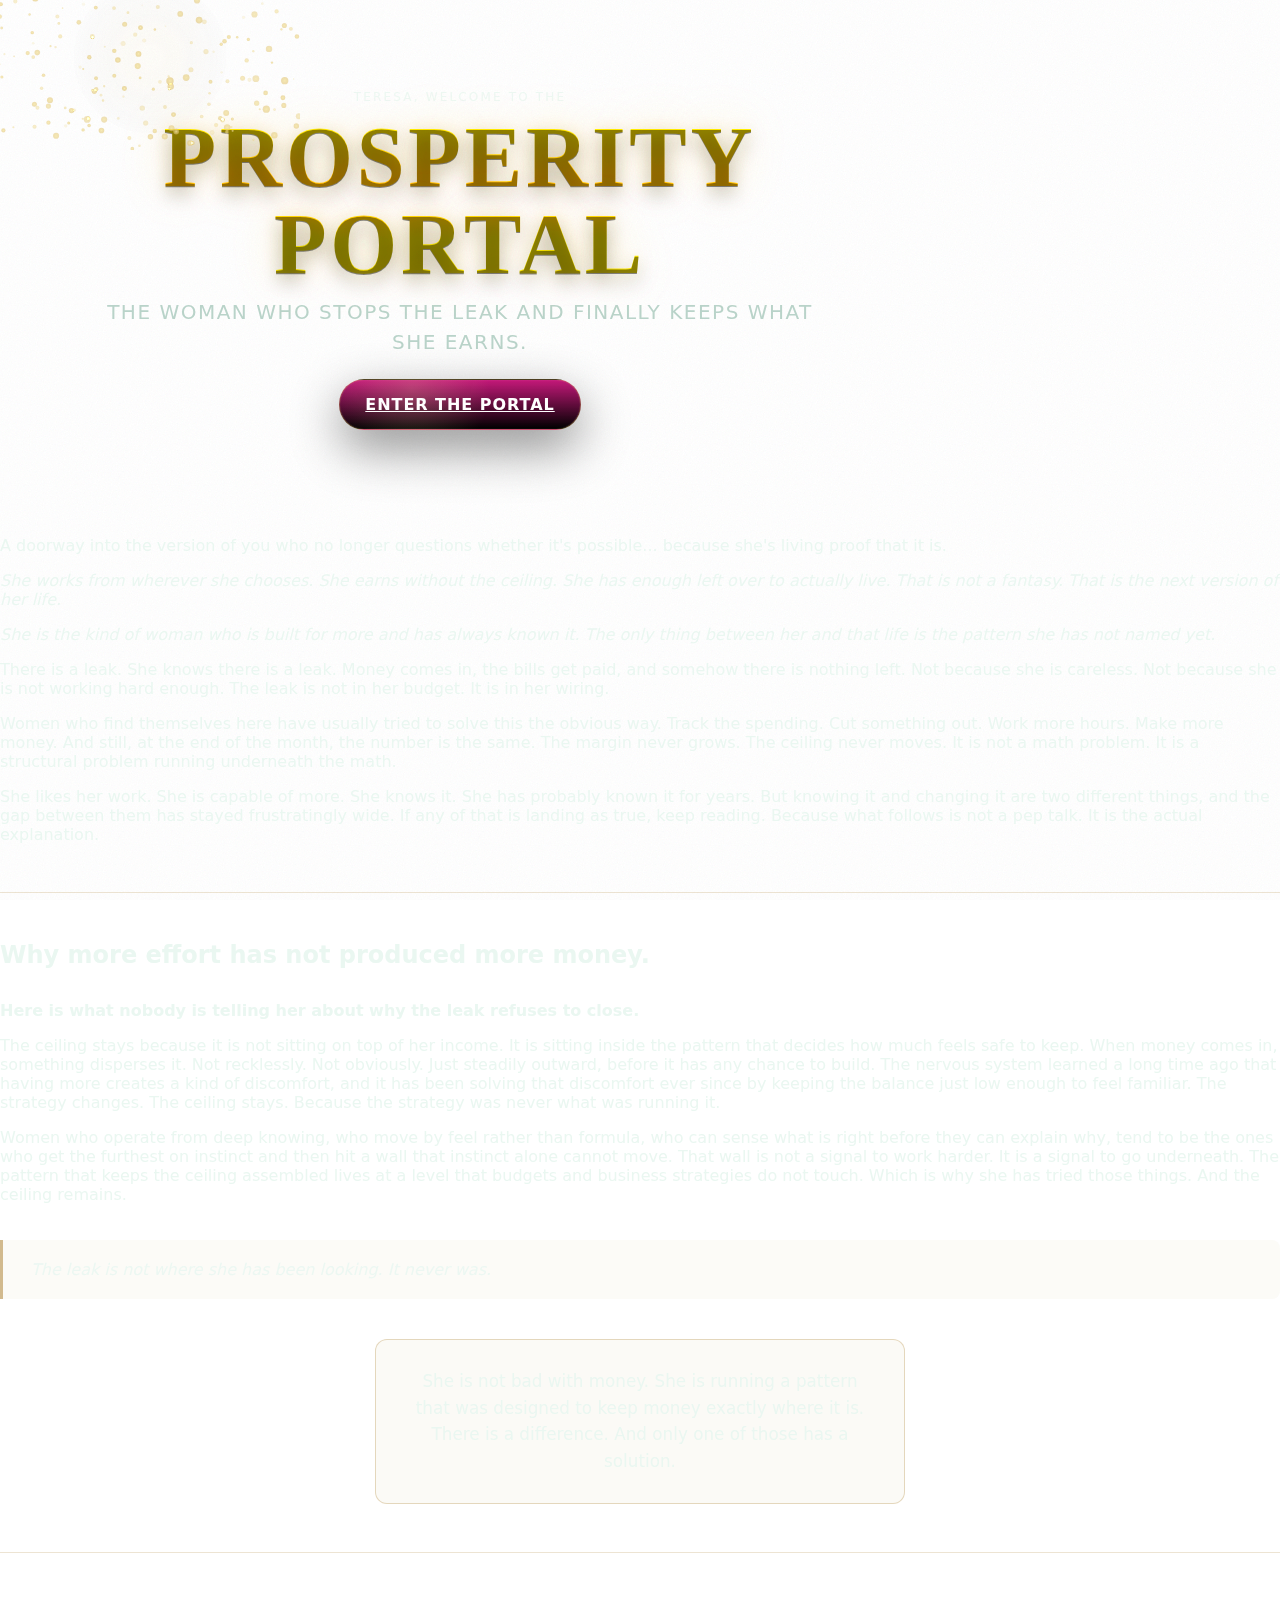
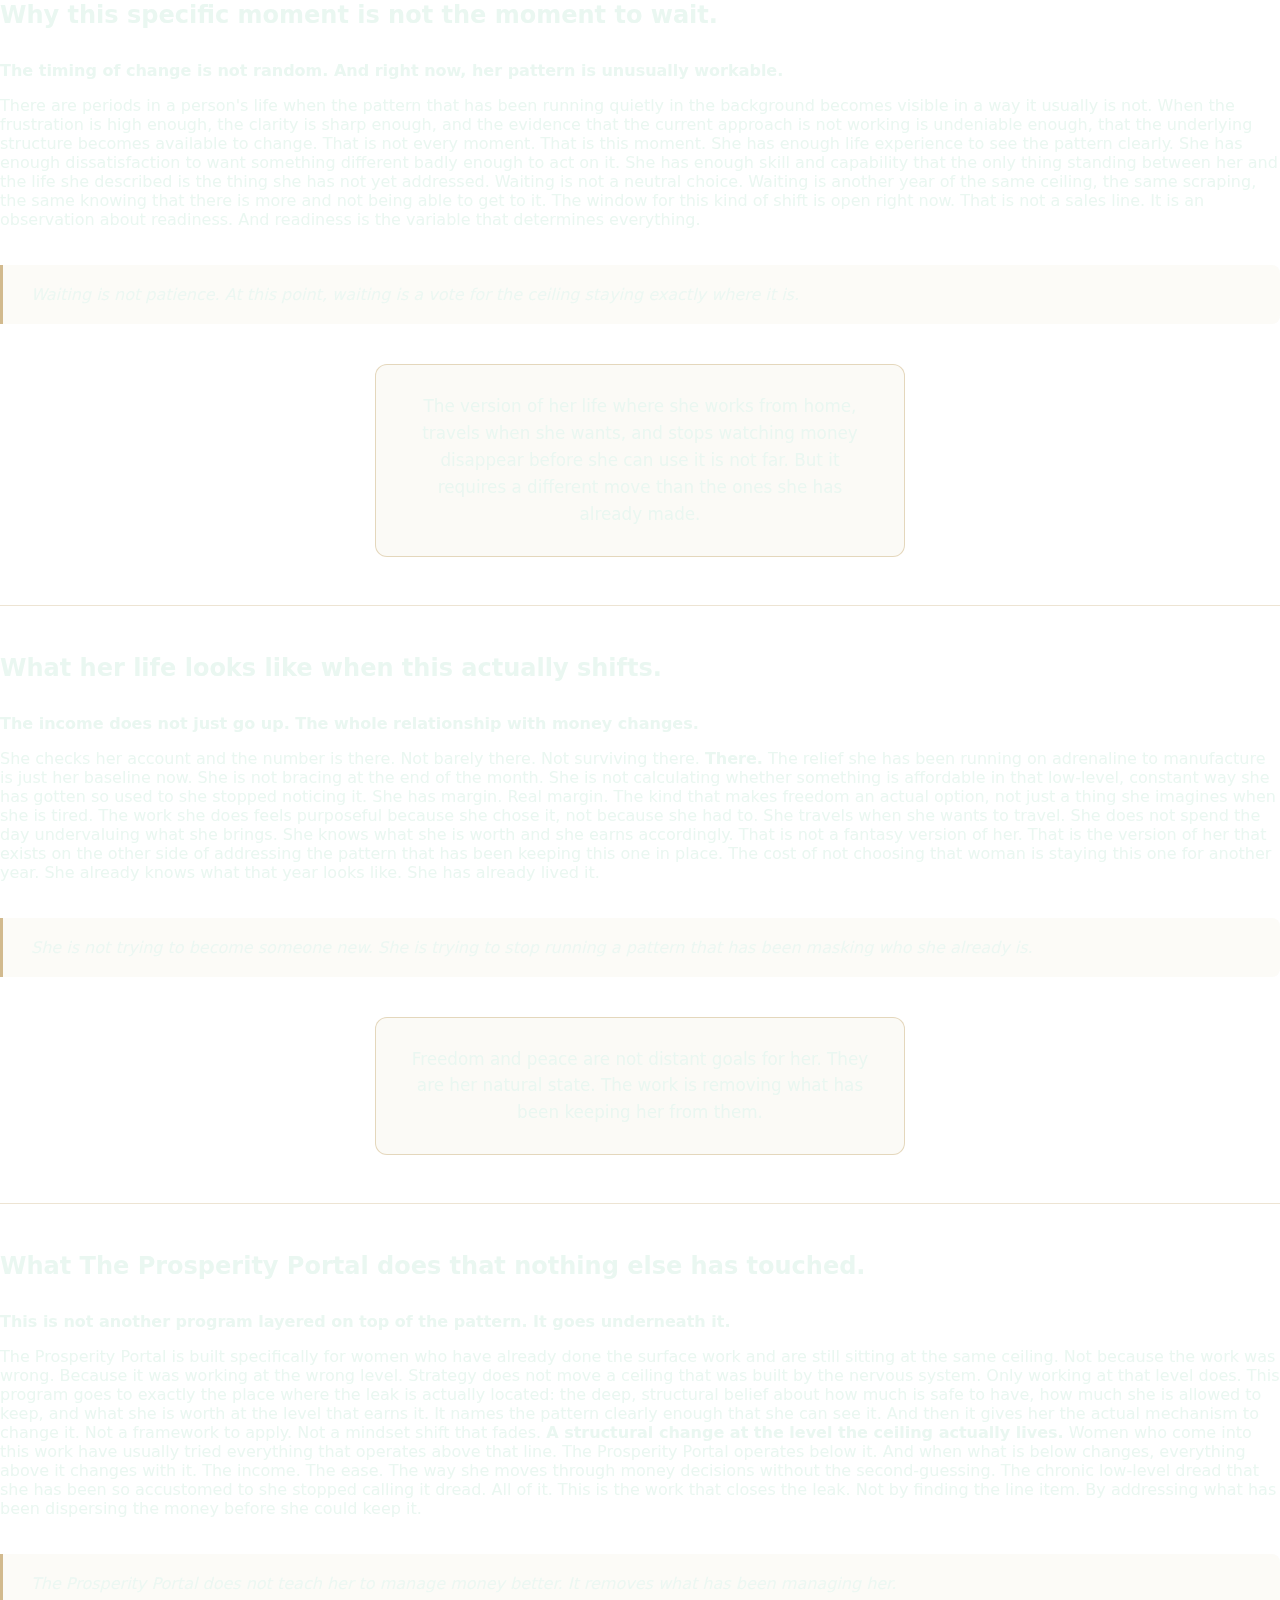
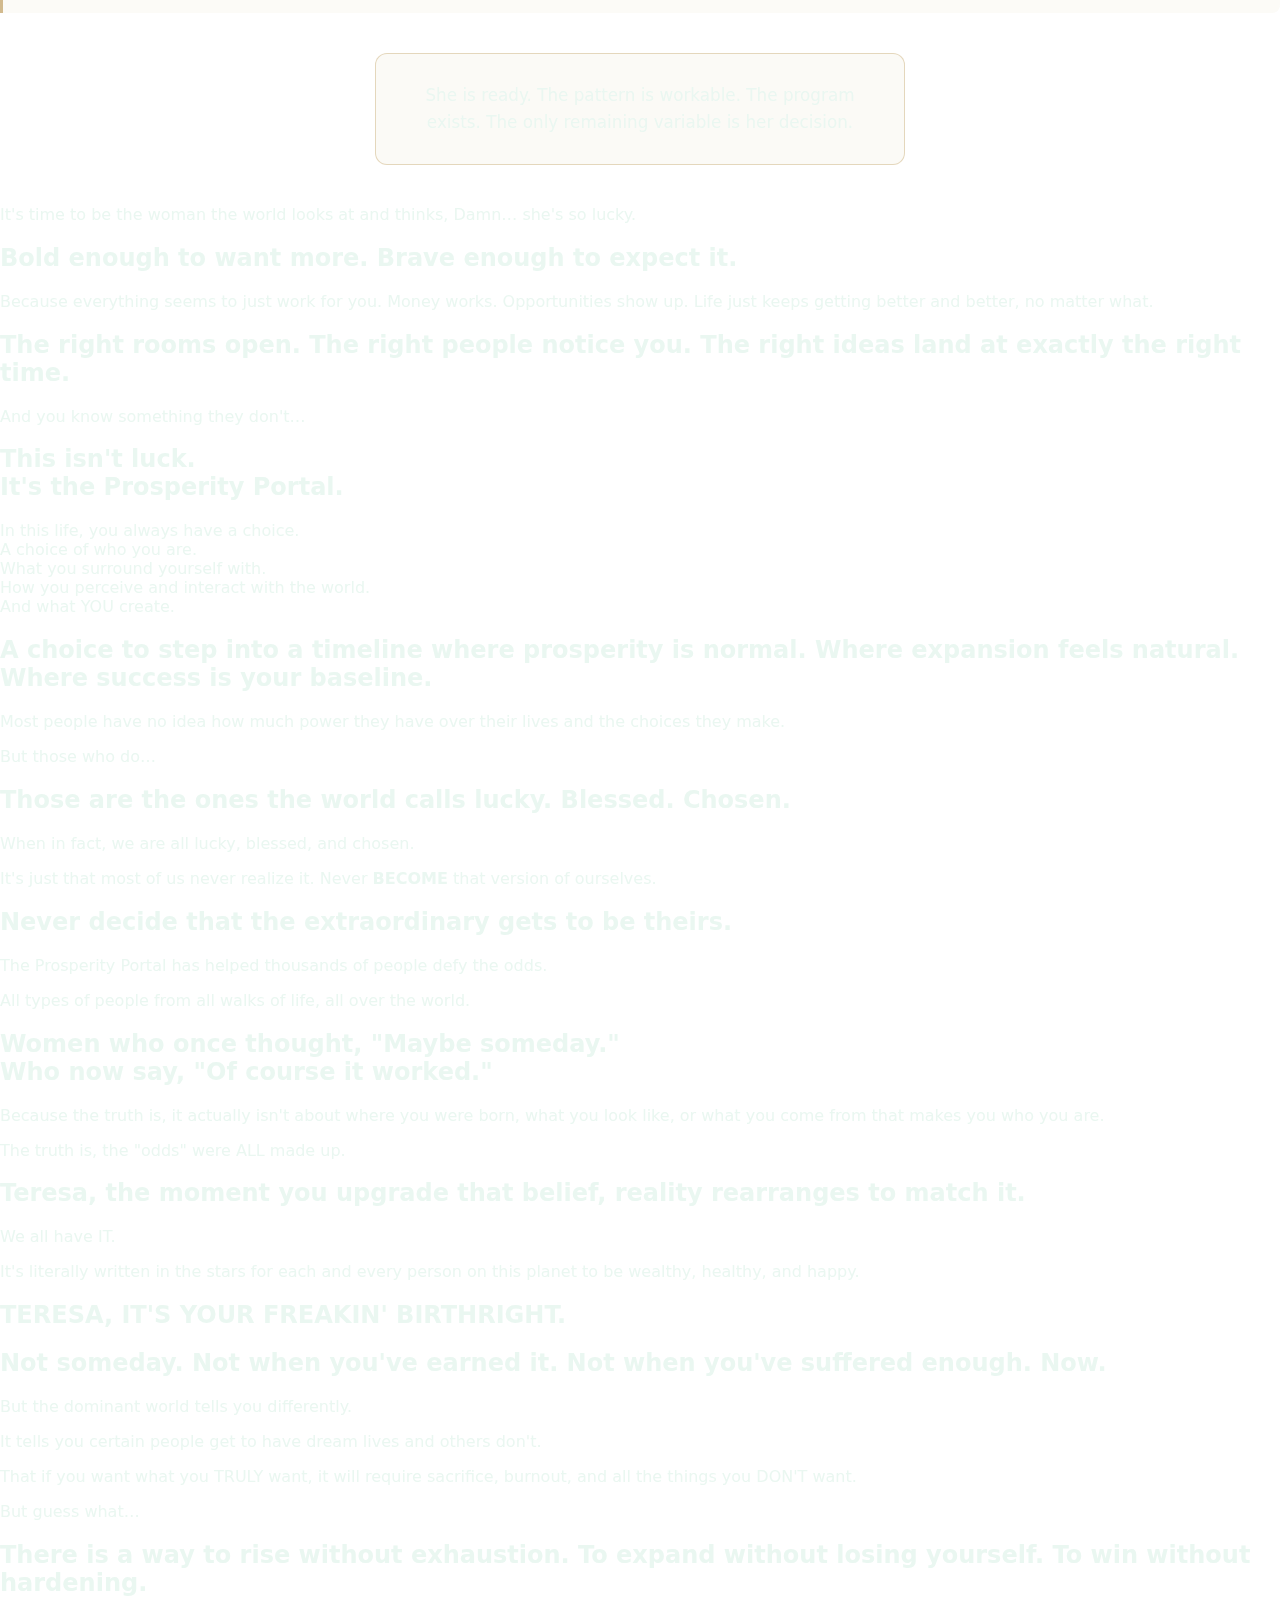
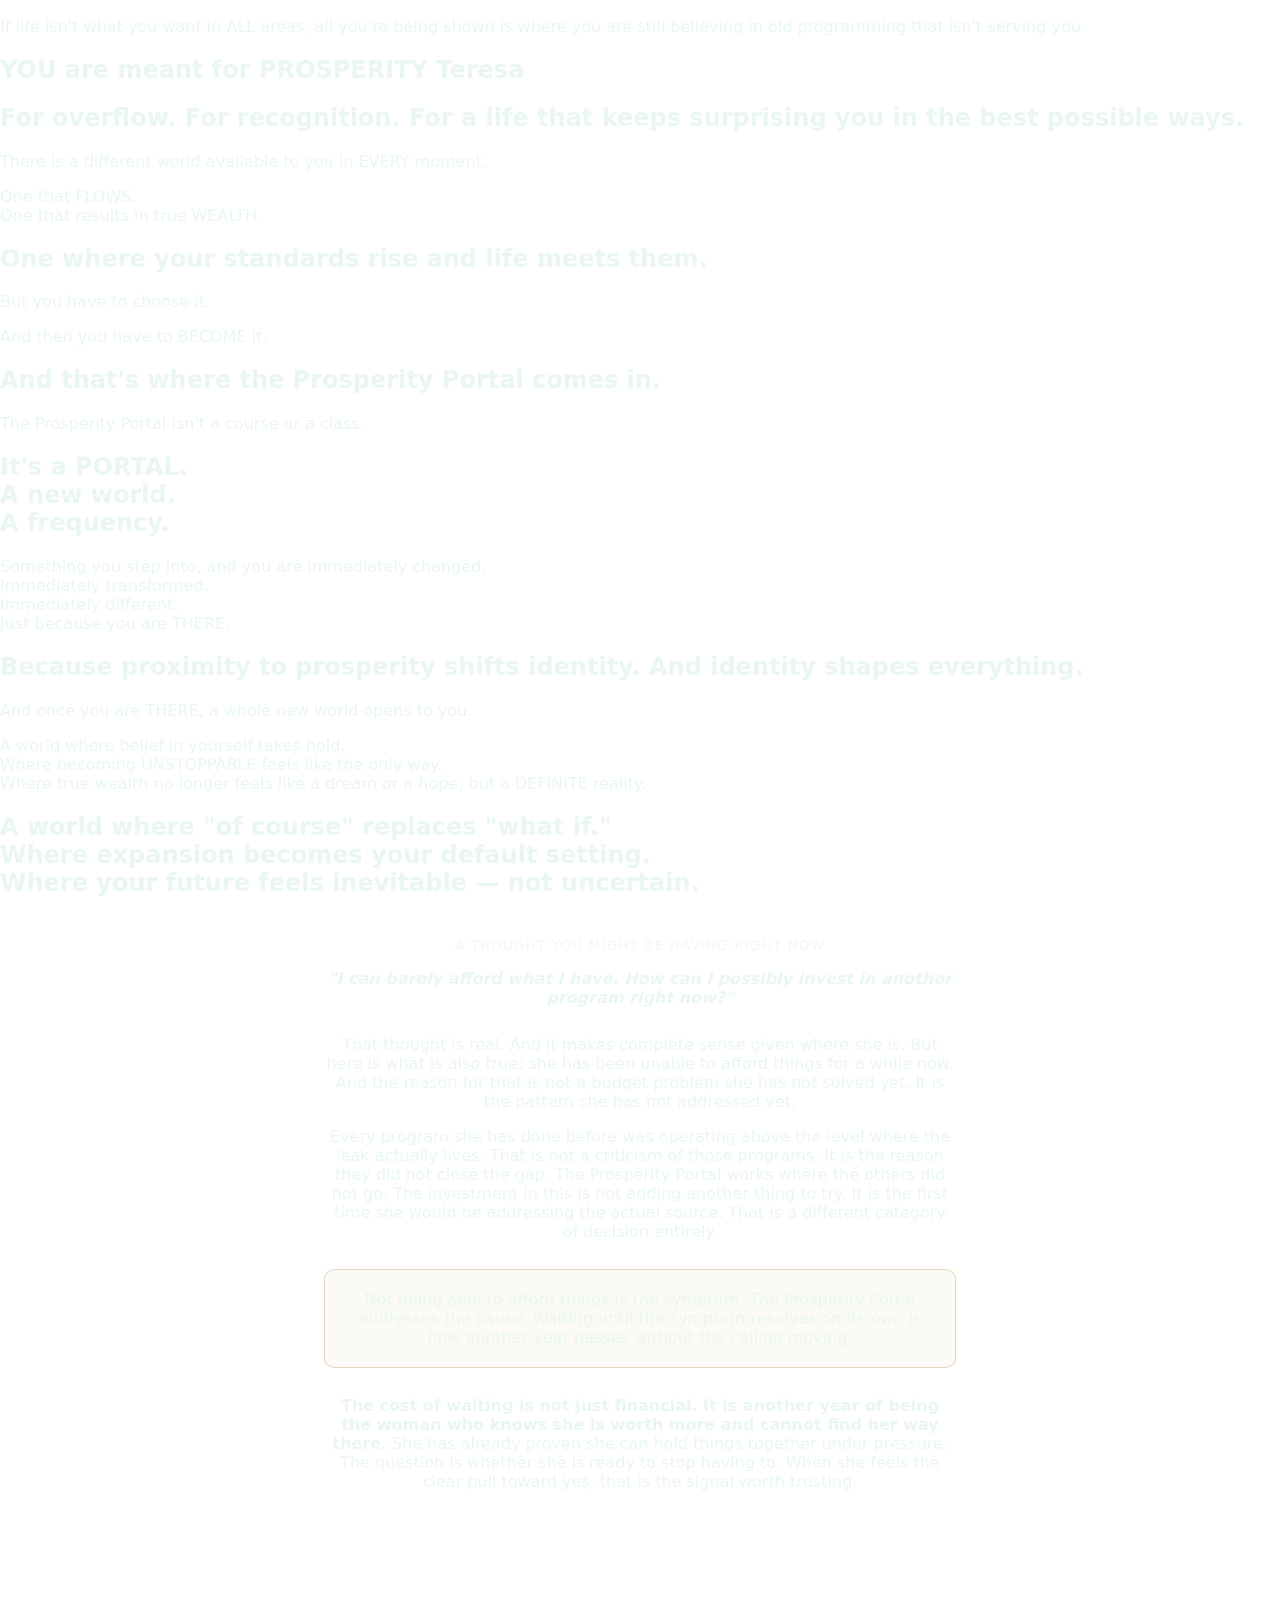
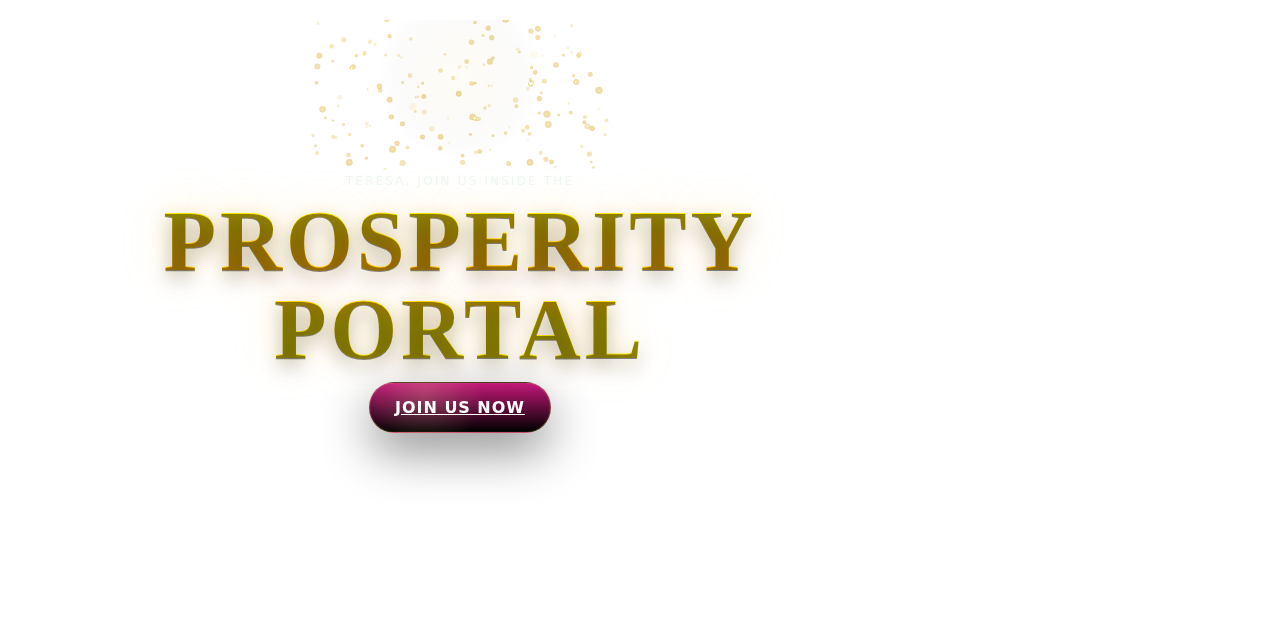
<file: v1/1040.html>
<!doctype html>
<html lang="en">
<head>
  <meta charset="utf-8" />
  <meta name="viewport" content="width=device-width, initial-scale=1" />
  <title>The Prosperity Portal</title>

<link rel="stylesheet" href="/style.css" />
<link href="https://fonts.googleapis.com/css2?family=Tangerine:wght@400;700&display=swap" rel="stylesheet">
<link href="https://fonts.googleapis.com/css2?family=Cormorant+Garamond:wght@500;600;700&display=swap" rel="stylesheet">
<!-- Deadline Funnel --><script type="text/javascript" data-cfasync="false">function SendUrlToDeadlineFunnel(e){var r,t,c,a,h,n,o,A,i = "ABCDEFGHIJKLMNOPQRSTUVWXYZabcdefghijklmnopqrstuvwxyz0123456789+/=",d=0,l=0,s="",u=[];if(!e)return e;do r=e.charCodeAt(d++),t=e.charCodeAt(d++),c=e.charCodeAt(d++),A=r<<16|t<<8|c,a=A>>18&63,h=A>>12&63,n=A>>6&63,o=63&A,u[l++]=i.charAt(a)+i.charAt(h)+i.charAt(n)+i.charAt(o);while(d<e.length);s=u.join("");var C=e.length%3;var decoded = (C?s.slice(0,C-3):s)+"===".slice(C||3);decoded = decoded.replace("+", "-");decoded = decoded.replace("/", "_");return decoded;} var dfUrl = SendUrlToDeadlineFunnel(location.href); var dfParentUrlValue;try {dfParentUrlValue = window.parent.location.href;} catch(err) {if(err.name === "SecurityError") {dfParentUrlValue = document.referrer;}}var dfParentUrl = (parent !== window) ? ("/" + SendUrlToDeadlineFunnel(dfParentUrlValue)) : "";(function() {var s = document.createElement("script");s.type = "text/javascript";s.async = true;s.setAttribute("data-scriptid", "dfunifiedcode");s.src ="https://a.deadlinefunnel.com/unified/reactunified.bundle.js?userIdHash=eyJpdiI6IkxRNkJjNVdBMC95S0VZWlBEQjVFcnc9PSIsInZhbHVlIjoiR1JEc2ZXR0hlbFVORDFqSlNCQURudz09IiwibWFjIjoiN2VmZTVmMWM3OGRhMjc2ZDIyYjRjMTIxMzVkODEyOWUwZjNlYWFjZGIwZGRiNTVkOTQ5ZGFkOWZhMWEwMjNkYyJ9&pageFromUrl="+dfUrl+"&parentPageFromUrl="+dfParentUrl;var s2 = document.getElementsByTagName("script")[0];s2.parentNode.insertBefore(s, s2);})();</script><!-- End Deadline Funnel -->
  <!-- Facebook Pixel Code -->
<script>
!function(f,b,e,v,n,t,s)
{if(f.fbq)return;n=f.fbq=function(){n.callMethod?
n.callMethod.apply(n,arguments):n.queue.push(arguments)};
if(!f._fbq)f._fbq=n;n.push=n;n.loaded=!0;n.version='2.0';
n.queue=[];t=b.createElement(e);t.async=!0;
t.src=v;s=b.getElementsByTagName(e)[0];
s.parentNode.insertBefore(t,s)}(window, document,'script',
'https://connect.facebook.net/en_US/fbevents.js');
fbq('init', '1370596543639192');
fbq('track', 'PageView');
</script>
<noscript>
<img height="1" width="1" style="display:none"
src="https://www.facebook.com/tr?id=1370596543639192&ev=PageView&noscript=1"/>
</noscript>
<!-- End Facebook Pixel Code -->

  <script type="text/javascript">
  window.heapReadyCb=window.heapReadyCb||[],window.heap=window.heap||[],heap.load=function(e,t){window.heap.envId=e,window.heap.clientConfig=t=t||{},window.heap.clientConfig.shouldFetchServerConfig=!1;var a=document.createElement("script");a.type="text/javascript",a.async=!0,a.src="https://cdn.us.heap-api.com/config/"+e+"/heap_config.js";var r=document.getElementsByTagName("script")[0];r.parentNode.insertBefore(a,r);var n=["init","startTracking","stopTracking","track","resetIdentity","identify","getSessionId","getUserId","getIdentity","addUserProperties","addEventProperties","removeEventProperty","clearEventProperties","addAccountProperties","addAdapter","addTransformer","addTransformerFn","onReady","addPageviewProperties","removePageviewProperty","clearPageviewProperties","trackPageview"],i=function(e){return function(){var t=Array.prototype.slice.call(arguments,0);window.heapReadyCb.push({name:e,fn:function(){heap[e]&&heap[e].apply(heap,t)}})}};for(var p=0;p<n.length;p++)heap[n[p]]=i(n[p])};
  heap.load("1217122429");
</script>
</head>

<body>
<!-- HERO (100% screen height) -->
<header class="hero" id="hero">
  <div class="cosmicGalaxy" aria-hidden="true"></div>
  <div class="mist" aria-hidden="true"></div>
  <div class="grain"></div>

  <canvas id="sparkles"></canvas>

  <div class="heroInner">
    <div class="kicker">Teresa, WELCOME TO THE</div>

    <h1 class="title">
      <span class="word prosperity">PROSPERITY</span><br>
      <span class="word portal">PORTAL</span>
    </h1>

    <p class="sub">The woman who stops the leak and finally keeps what she earns.</p>

    <a href="https://www.becomewellresourced.com/prosperity-portal"
   class="cta"> Enter the Portal</a>
  </div>
</header>

<!-- BLACK CALLOUT DIVIDER -->
<section class="dividerSection">
  <div class="dividerInner">
    <p class="dividerText">
      A doorway into the version of you who no longer questions whether it's possible...
      because she's living proof that it is.
    </p>
    <p class="testInner">
      <em>She works from wherever she chooses. She earns without the ceiling. She has enough left over to actually live. That is not a fantasy. That is the next version of her life.</em>
    </p>
    <p class="testInner">
      <em>She is the kind of woman who is built for more and has always known it. The only thing between her and that life is the pattern she has not named yet.</em>
    </p>
  </div>
</section>

<!-- MAIN COPY SECTION -->
<section class="testSection">
  <div class="testInner">

    <!-- PERSONALIZED READING INTRO — generated per contact -->
    <div class="personalized-intro">
      <p>There is a leak. She knows there is a leak. Money comes in, the bills get paid, and somehow there is nothing left. Not because she is careless. Not because she is not working hard enough. <span class="emphasis">The leak is not in her budget. It is in her wiring.</span></p>

<p>Women who find themselves here have usually tried to solve this the obvious way. Track the spending. Cut something out. Work more hours. Make more money. And still, at the end of the month, the number is the same. The margin never grows. The ceiling never moves. It is not a math problem. <span class="emphasis">It is a structural problem running underneath the math.</span></p>

<p>She likes her work. She is capable of more. She knows it. She has probably known it for years. But knowing it and changing it are two different things, and the gap between them has stayed frustratingly wide. If any of that is landing as true, keep reading. Because what follows is not a pep talk. It is the actual explanation.</p>

<div style="border-top: 1px solid rgba(185,148,80,0.25); margin: 48px 0;"></div>

<h2 class="portalStatement" style="font-size: clamp(1.1rem,2.5vw,1.5rem); margin-bottom: 32px;">Why more effort has not produced more money.</h2>
<p><strong>Here is what nobody is telling her about why the leak refuses to close.</strong></p>

<p>The ceiling stays because it is not sitting on top of her income. It is sitting inside the pattern that decides how much feels safe to keep. When money comes in, something disperses it. Not recklessly. Not obviously. Just steadily outward, before it has any chance to build. <span class="emphasis">The nervous system learned a long time ago that having more creates a kind of discomfort, and it has been solving that discomfort ever since by keeping the balance just low enough to feel familiar.</span> The strategy changes. The ceiling stays. Because the strategy was never what was running it.</p>

<p>Women who operate from deep knowing, who move by feel rather than formula, who can sense what is right before they can explain why, tend to be the ones who get the furthest on instinct and then hit a wall that instinct alone cannot move. <span class="emphasis">That wall is not a signal to work harder. It is a signal to go underneath.</span> The pattern that keeps the ceiling assembled lives at a level that budgets and business strategies do not touch. Which is why she has tried those things. And the ceiling remains.</p>

<blockquote style="border-left: 3px solid rgba(185,148,80,0.7); margin: 36px 0; padding: 20px 28px; background: rgba(185,148,80,0.05); border-radius: 0 8px 8px 0; font-style: italic; opacity: 0.9;">
  The leak is not where she has been looking. It never was.
</blockquote>

<div style="text-align: center; margin: 40px auto; padding: 28px 32px; border: 1px solid rgba(185,148,80,0.35); border-radius: 12px; max-width: 52ch; background: rgba(185,148,80,0.05);">
  <span class="emphasis" style="font-size: 1.05em; line-height: 1.6;">She is not bad with money. She is running a pattern that was designed to keep money exactly where it is. There is a difference. And only one of those has a solution.</span>
</div>

<div style="border-top: 1px solid rgba(185,148,80,0.25); margin: 48px 0;"></div>

<h2 class="portalStatement" style="font-size: clamp(1.1rem,2.5vw,1.5rem); margin-bottom: 32px;">Why this specific moment is not the moment to wait.</h2>
<p><strong>The timing of change is not random. And right now, her pattern is unusually workable.</strong></p>

<p>There are periods in a person's life when the pattern that has been running quietly in the background becomes visible in a way it usually is not. When the frustration is high enough, the clarity is sharp enough, and the evidence that the current approach is not working is undeniable enough, that the underlying structure becomes available to change. <span class="emphasis">That is not every moment. That is this moment.</span> She has enough life experience to see the pattern clearly. She has enough dissatisfaction to want something different badly enough to act on it. She has enough skill and capability that the only thing standing between her and the life she described is the thing she has not yet addressed. Waiting is not a neutral choice. Waiting is another year of the same ceiling, the same scraping, the same knowing that there is more and not being able to get to it. The window for this kind of shift is open right now. That is not a sales line. It is an observation about readiness. And readiness is the variable that determines everything.</p>

<blockquote style="border-left: 3px solid rgba(185,148,80,0.7); margin: 36px 0; padding: 20px 28px; background: rgba(185,148,80,0.05); border-radius: 0 8px 8px 0; font-style: italic; opacity: 0.9;">
  Waiting is not patience. At this point, waiting is a vote for the ceiling staying exactly where it is.
</blockquote>

<div style="text-align: center; margin: 40px auto; padding: 28px 32px; border: 1px solid rgba(185,148,80,0.35); border-radius: 12px; max-width: 52ch; background: rgba(185,148,80,0.05);">
  <span class="emphasis" style="font-size: 1.05em; line-height: 1.6;">The version of her life where she works from home, travels when she wants, and stops watching money disappear before she can use it is not far. But it requires a different move than the ones she has already made.</span>
</div>

<div style="border-top: 1px solid rgba(185,148,80,0.25); margin: 48px 0;"></div>

<h2 class="portalStatement" style="font-size: clamp(1.1rem,2.5vw,1.5rem); margin-bottom: 32px;">What her life looks like when this actually shifts.</h2>
<p><strong>The income does not just go up. The whole relationship with money changes.</strong></p>

<p>She checks her account and the number is there. Not barely there. Not surviving there. <strong>There.</strong> The relief she has been running on adrenaline to manufacture is just her baseline now. She is not bracing at the end of the month. She is not calculating whether something is affordable in that low-level, constant way she has gotten so used to she stopped noticing it. <span class="emphasis">She has margin. Real margin. The kind that makes freedom an actual option, not just a thing she imagines when she is tired.</span> The work she does feels purposeful because she chose it, not because she had to. She travels when she wants to travel. She does not spend the day undervaluing what she brings. She knows what she is worth and she earns accordingly. That is not a fantasy version of her. That is the version of her that exists on the other side of addressing the pattern that has been keeping this one in place. <span class="emphasis">The cost of not choosing that woman is staying this one for another year.</span> She already knows what that year looks like. She has already lived it.</p>

<blockquote style="border-left: 3px solid rgba(185,148,80,0.7); margin: 36px 0; padding: 20px 28px; background: rgba(185,148,80,0.05); border-radius: 0 8px 8px 0; font-style: italic; opacity: 0.9;">
  She is not trying to become someone new. She is trying to stop running a pattern that has been masking who she already is.
</blockquote>

<div style="text-align: center; margin: 40px auto; padding: 28px 32px; border: 1px solid rgba(185,148,80,0.35); border-radius: 12px; max-width: 52ch; background: rgba(185,148,80,0.05);">
  <span class="emphasis" style="font-size: 1.05em; line-height: 1.6;">Freedom and peace are not distant goals for her. They are her natural state. The work is removing what has been keeping her from them.</span>
</div>

<div style="border-top: 1px solid rgba(185,148,80,0.25); margin: 48px 0;"></div>

<h2 class="portalStatement" style="font-size: clamp(1.1rem,2.5vw,1.5rem); margin-bottom: 32px;">What The Prosperity Portal does that nothing else has touched.</h2>
<p><strong>This is not another program layered on top of the pattern. It goes underneath it.</strong></p>

<p>The Prosperity Portal is built specifically for women who have already done the surface work and are still sitting at the same ceiling. Not because the work was wrong. Because it was working at the wrong level. <span class="emphasis">Strategy does not move a ceiling that was built by the nervous system. Only working at that level does.</span> This program goes to exactly the place where the leak is actually located: the deep, structural belief about how much is safe to have, how much she is allowed to keep, and what she is worth at the level that earns it. It names the pattern clearly enough that she can see it. And then it gives her the actual mechanism to change it. Not a framework to apply. Not a mindset shift that fades. <strong>A structural change at the level the ceiling actually lives.</strong> Women who come into this work have usually tried everything that operates above that line. The Prosperity Portal operates below it. And when what is below changes, everything above it changes with it. The income. The ease. The way she moves through money decisions without the second-guessing. The chronic low-level dread that she has been so accustomed to she stopped calling it dread. All of it. <span class="emphasis">This is the work that closes the leak. Not by finding the line item. By addressing what has been dispersing the money before she could keep it.</span></p>

<blockquote style="border-left: 3px solid rgba(185,148,80,0.7); margin: 36px 0; padding: 20px 28px; background: rgba(185,148,80,0.05); border-radius: 0 8px 8px 0; font-style: italic; opacity: 0.9;">
  The Prosperity Portal does not teach her to manage money better. It removes what has been managing her.
</blockquote>

<div style="text-align: center; margin: 40px auto; padding: 28px 32px; border: 1px solid rgba(185,148,80,0.35); border-radius: 12px; max-width: 52ch; background: rgba(185,148,80,0.05);">
  <span class="emphasis" style="font-size: 1.05em; line-height: 1.6;">She is ready. The pattern is workable. The program exists. The only remaining variable is her decision.</span>
</div>
    </div>
    <!-- END PERSONALIZED INTRO -->

    <p class="lead">
      It's time to be the woman the world looks at and thinks,
      <span class="emphasis">Damn… she's so lucky.</span>
    </p>

    <h2 class="portalStatement">
      Bold enough to want more. Brave enough to expect it.
    </h2>

    <p>
      Because everything seems to just work for you. Money works. Opportunities show up. Life just keeps getting better and better, no matter what.
    </p>

    <h2 class="portalStatement">
      The right rooms open. The right people notice you. The right ideas land at exactly the right time.
    </h2>

    <p>And you know something they don't…</p>

    <h2 class="portalStatement">This isn't luck.<br>It's the Prosperity Portal.</h2>

    <p>
      In this life, you always have a choice.<br>
      A choice of who you are.<br>
      What you surround yourself with.<br>
      How you perceive and interact with the world.<br>
      And what YOU create.
    </p>

    <h2 class="portalStatement">
      A choice to step into a timeline where prosperity is normal. Where expansion feels natural. Where success is your baseline.
    </h2>

    <p>
      Most people have no idea how much power they have over their lives and the choices they make.
    </p>

    <p>
      But those who do…
    </p>

    <h2 class="portalStatement">
      Those are the ones the world calls lucky. Blessed. Chosen.
    </h2>

    <p>
      When in fact, we are all lucky, blessed, and chosen.
    </p>

    <p>
      It's just that most of us never realize it. Never <strong>BECOME</strong> that version of ourselves.
    </p>

    <h2 class="portalStatement">
      Never decide that the extraordinary gets to be theirs.
    </h2>

    <p>
      The Prosperity Portal has helped thousands of people defy the odds.
    </p>

    <p>
      All types of people from all walks of life, all over the world.
    </p>

    <h2 class="portalStatement">
      Women who once thought, "Maybe someday."<br>
      Who now say, "Of course it worked."
    </h2>

    <p>
      Because the truth is, it actually isn't about where you were born, what you look like, or what you come from that makes you who you are.
    </p>

    <p>
      The truth is, the "odds" were ALL made up.
    </p>

    <h2 class="portalStatement">
      Teresa, the moment you upgrade that belief, reality rearranges to match it.
    </h2>

    <p>
      We all have IT.
    </p>

    <p>
      It's literally written in the stars for each and every person on this planet to be wealthy, healthy, and happy.
    </p>

    <h2 class="portalStatement" style="text-transform:uppercase;">
     Teresa, It's Your Freakin' Birthright.
    </h2>

    <h2 class="portalStatement">
      Not someday. Not when you've earned it. Not when you've suffered enough. Now.
    </h2>

    <p>
      But the dominant world tells you differently.
    </p>

    <p>
      It tells you certain people get to have dream lives and others don't.
    </p>

    <p>
      That if you want what you TRULY want, it will require sacrifice, burnout, and all the things you DON'T want.
    </p>

    <p>But guess what…</p>

    <h2 class="portalStatement">
      There is a way to rise without exhaustion. To expand without losing yourself. To win without hardening.
    </h2>

    <p>
      If life isn't what you want in ALL areas, all you're being shown is where you are still believing in old programming that isn't serving you.
    </p>

    <h2 class="portalStatement">
      YOU are meant for PROSPERITY Teresa
    </h2>

    <h2 class="portalStatement">
      For overflow. For recognition. For a life that keeps surprising you in the best possible ways.
    </h2>

    <p>
      There is a different world available to you in EVERY moment.
    </p>

    <p>
      One that FLOWS.<br>
      One that results in true WEALTH.
    </p>

    <h2 class="portalStatement">
      One where your standards rise and life meets them.
    </h2>

    <p>But you have to choose it.</p>
    <p>And then you have to BECOME it.</p>

    <h2 class="portalStatement">
      And that's where the Prosperity Portal comes in.
    </h2>

    <p>
      The Prosperity Portal isn't a course or a class.
    </p>

    <h2 class="portalStatement">
      It's a PORTAL.<br>
      A new world.<br>
      A frequency.
    </h2>

    <p>
      Something you step into, and you are immediately changed.<br>
      Immediately transformed.<br>
      Immediately different.<br>
      Just because you are THERE.
    </p>

    <h2 class="portalStatement">
      Because proximity to prosperity shifts identity. And identity shapes everything.
    </h2>

    <p>
      And once you are THERE, a whole new world opens to you.
    </p>

    <p>
      A world where belief in yourself takes hold.<br>
      Where becoming UNSTOPPABLE feels like the only way.<br>
      Where true wealth no longer feels like a dream or a hope, but a DEFINITE reality.
    </p>

    <h2 class="portalStatement">
      A world where "of course" replaces "what if."<br>
      Where expansion becomes your default setting.<br>
      Where your future feels inevitable — not uncertain.
    </h2>

    <!-- OBJECTION DISSOLVE — generated per contact -->
    <div class="objection-dissolve" style="margin: 40px auto; max-width: 62ch; text-align: center;">
      <p style="opacity: 0.7; font-size: 0.85em; letter-spacing: 0.08em; text-transform: uppercase; margin-bottom: 16px;">A thought you might be having right now</p>
<p style="font-style: italic; margin-bottom: 28px;"><strong>"I can barely afford what I have. How can I possibly invest in another program right now?"</strong></p>
<p>That thought is real. And it makes complete sense given where she is. But here is what is also true: she has been unable to afford things for a while now. And the reason for that is not a budget problem she has not solved yet. It is the pattern she has not addressed yet.</p>
<p>Every program she has done before was operating above the level where the leak actually lives. That is not a criticism of those programs. It is the reason they did not close the gap. The Prosperity Portal works where the others did not go. The investment in this is not adding another thing to try. It is the first time she would be addressing the actual source. That is a different category of decision entirely.</p>
<div style="padding: 20px 24px; border: 1px solid rgba(185,148,80,0.35); border-radius: 10px; margin: 28px 0; background: rgba(185,148,80,0.05);">
  <span class="emphasis">Not being able to afford things is the symptom. The Prosperity Portal addresses the cause. Waiting until the symptom resolves on its own is how another year passes without the ceiling moving.</span>
</div>
<p><strong>The cost of waiting is not just financial. It is another year of being the woman who knows she is worth more and cannot find her way there.</strong> She has already proven she can hold things together under pressure. The question is whether she is ready to stop having to. When she feels the clear pull toward yes, that is the signal worth trusting.</p>
    </div>
    <!-- END OBJECTION DISSOLVE -->

  </div>
</section>

<!-- BOTTOM SPARKLE SECTION -->
<section class="hero bottomHero">
  <div class="cosmicGalaxy" aria-hidden="true"></div>
  <div class="grain"></div>

  <canvas id="sparklesBottom"></canvas>

  <div class="heroInner">
    <div class="kicker bottomKicker">Teresa, JOIN US INSIDE THE</div>

    <h1 class="title">
      <span class="word prosperity">PROSPERITY</span><br>
      <span class="word portal">PORTAL</span>
    </h1>
    <a href="https://www.becomewellresourced.com/prosperity-portal"
   class="cta">Join Us Now</a>
  </div>
</section>
<script src="/app.js"></script>

</body>
</html>
</file>
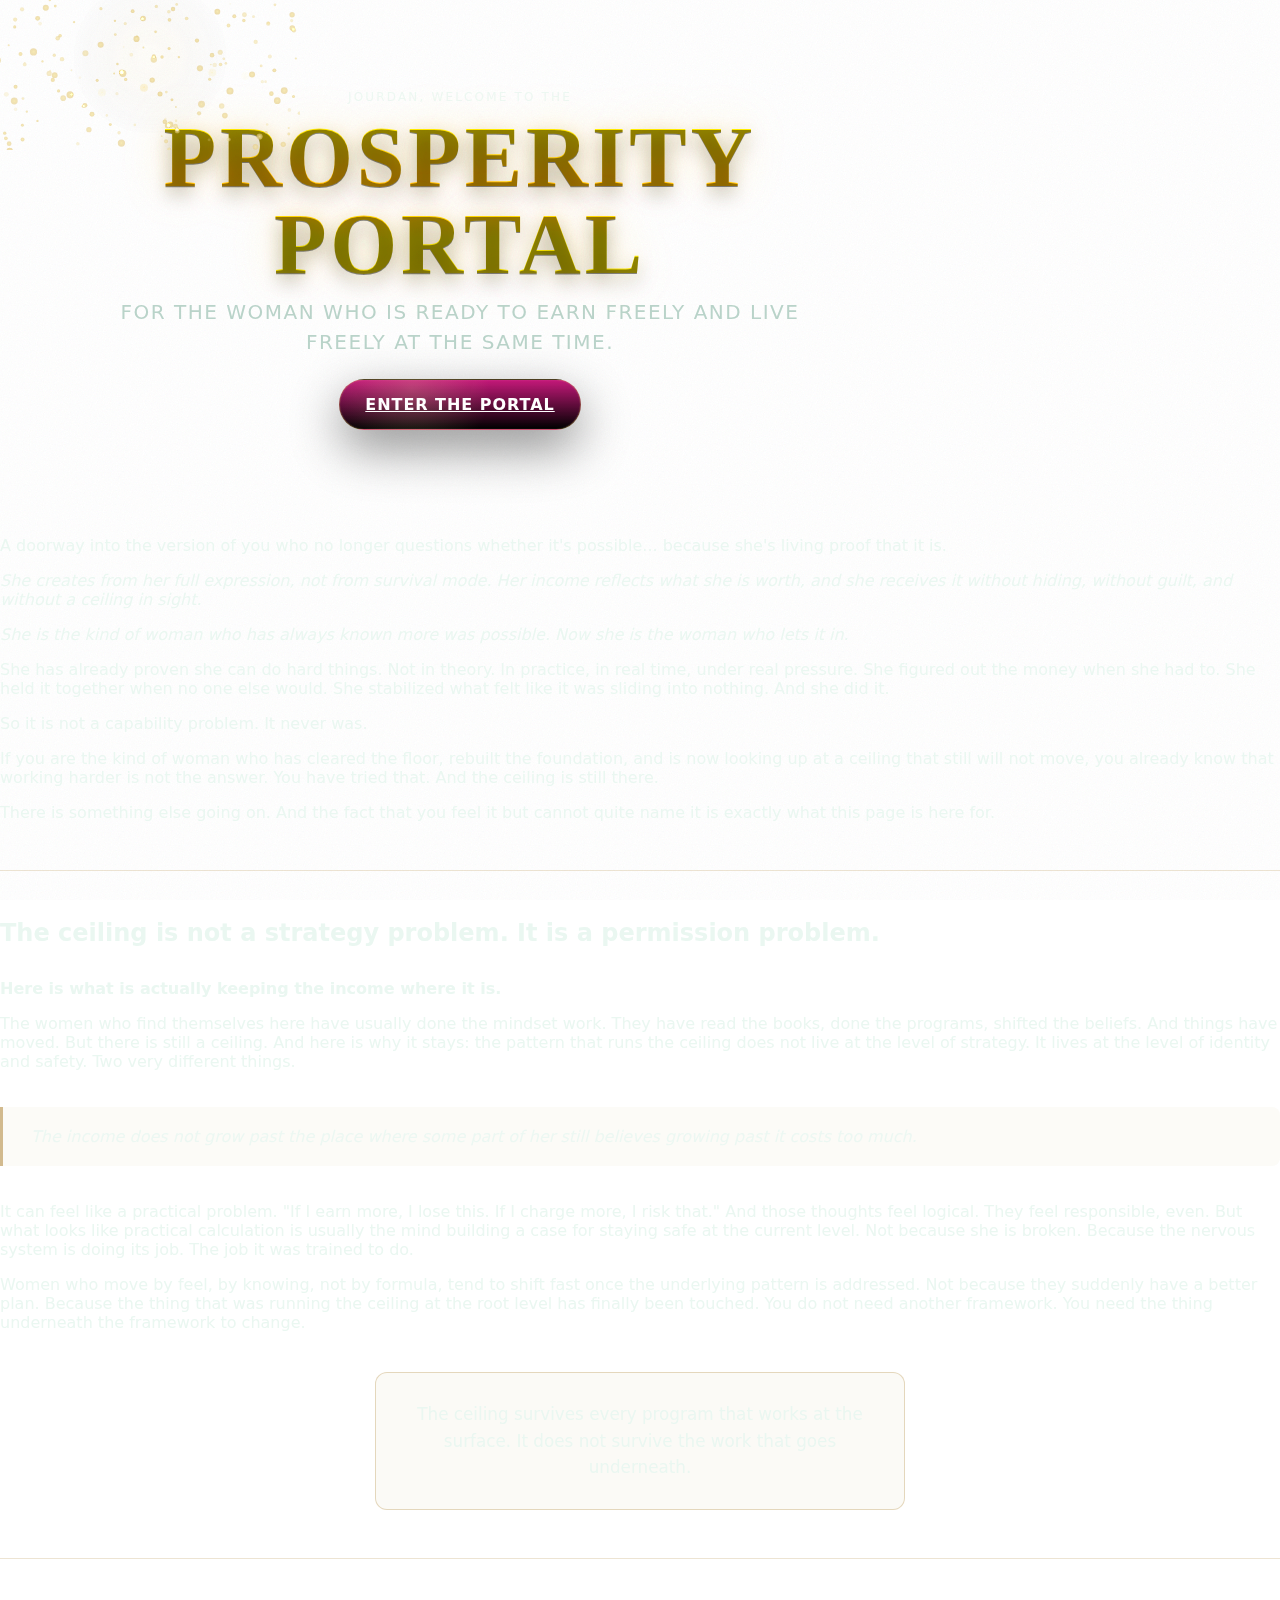
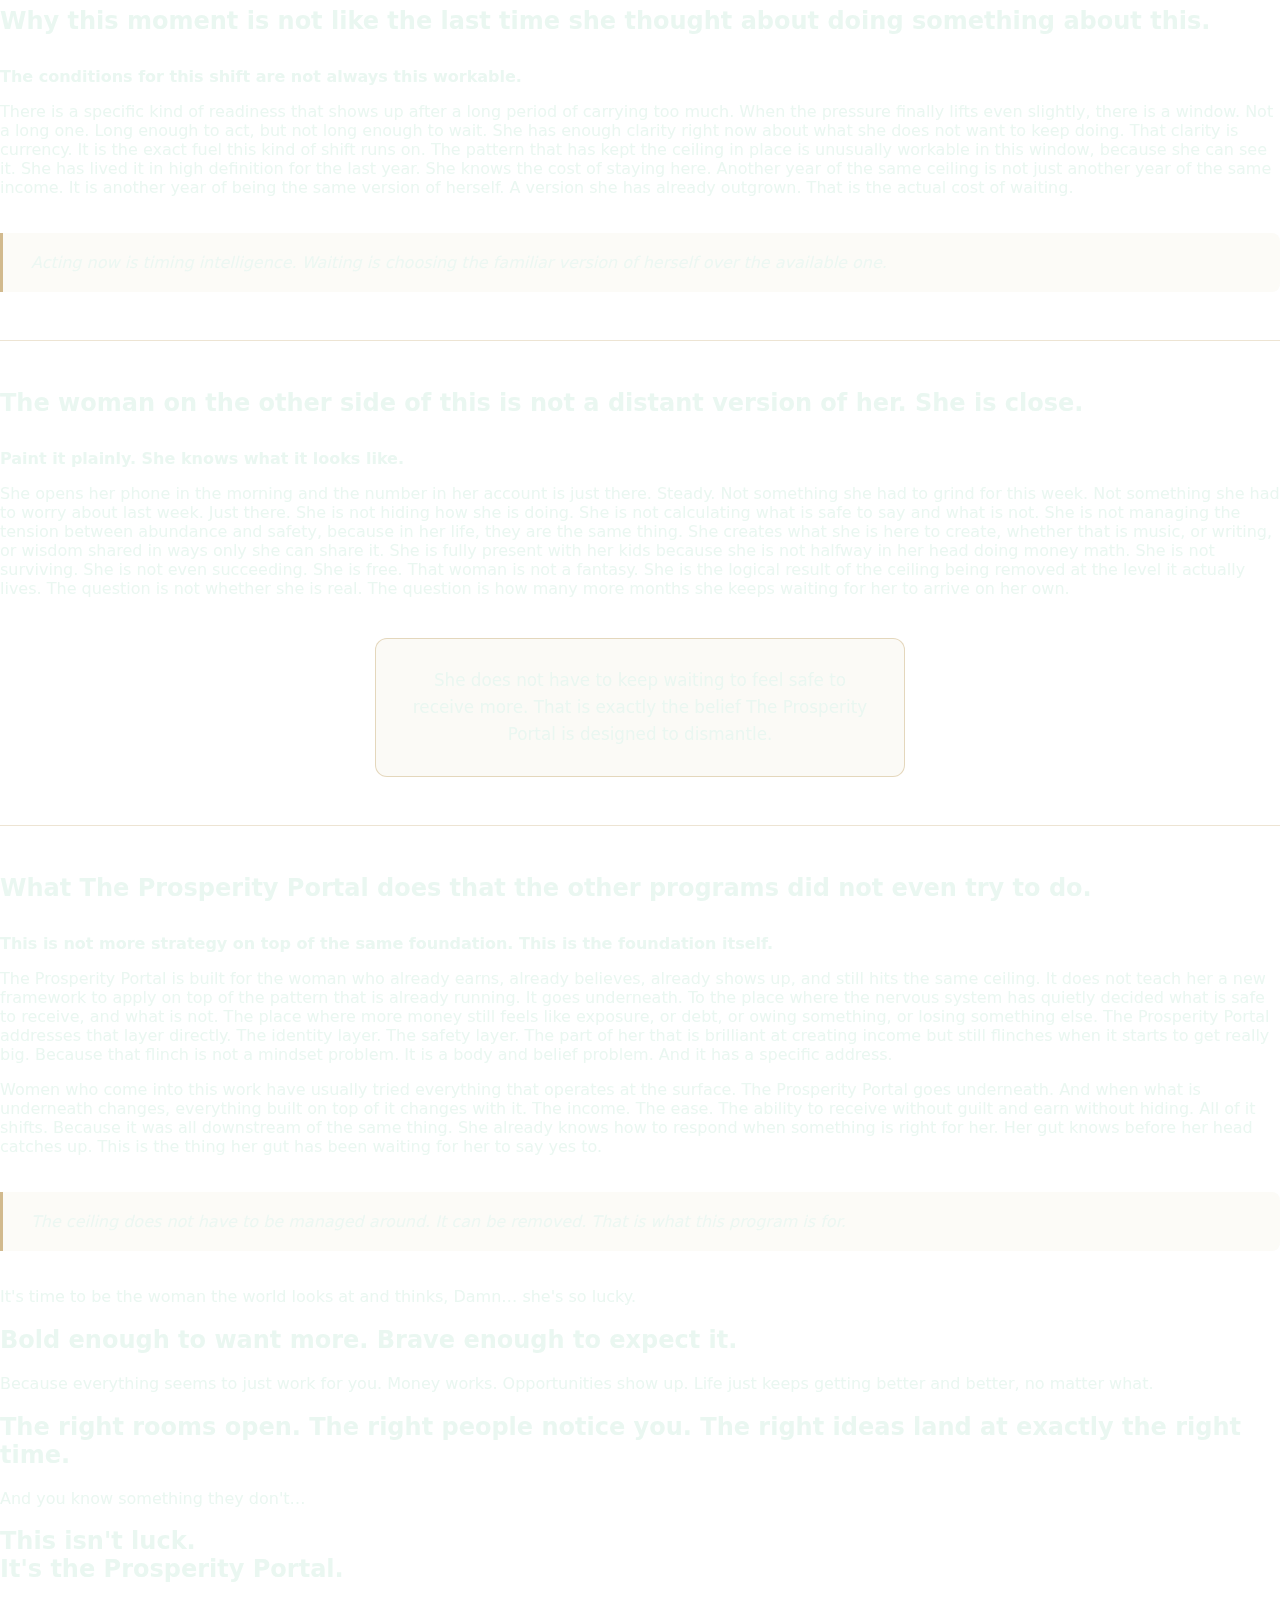
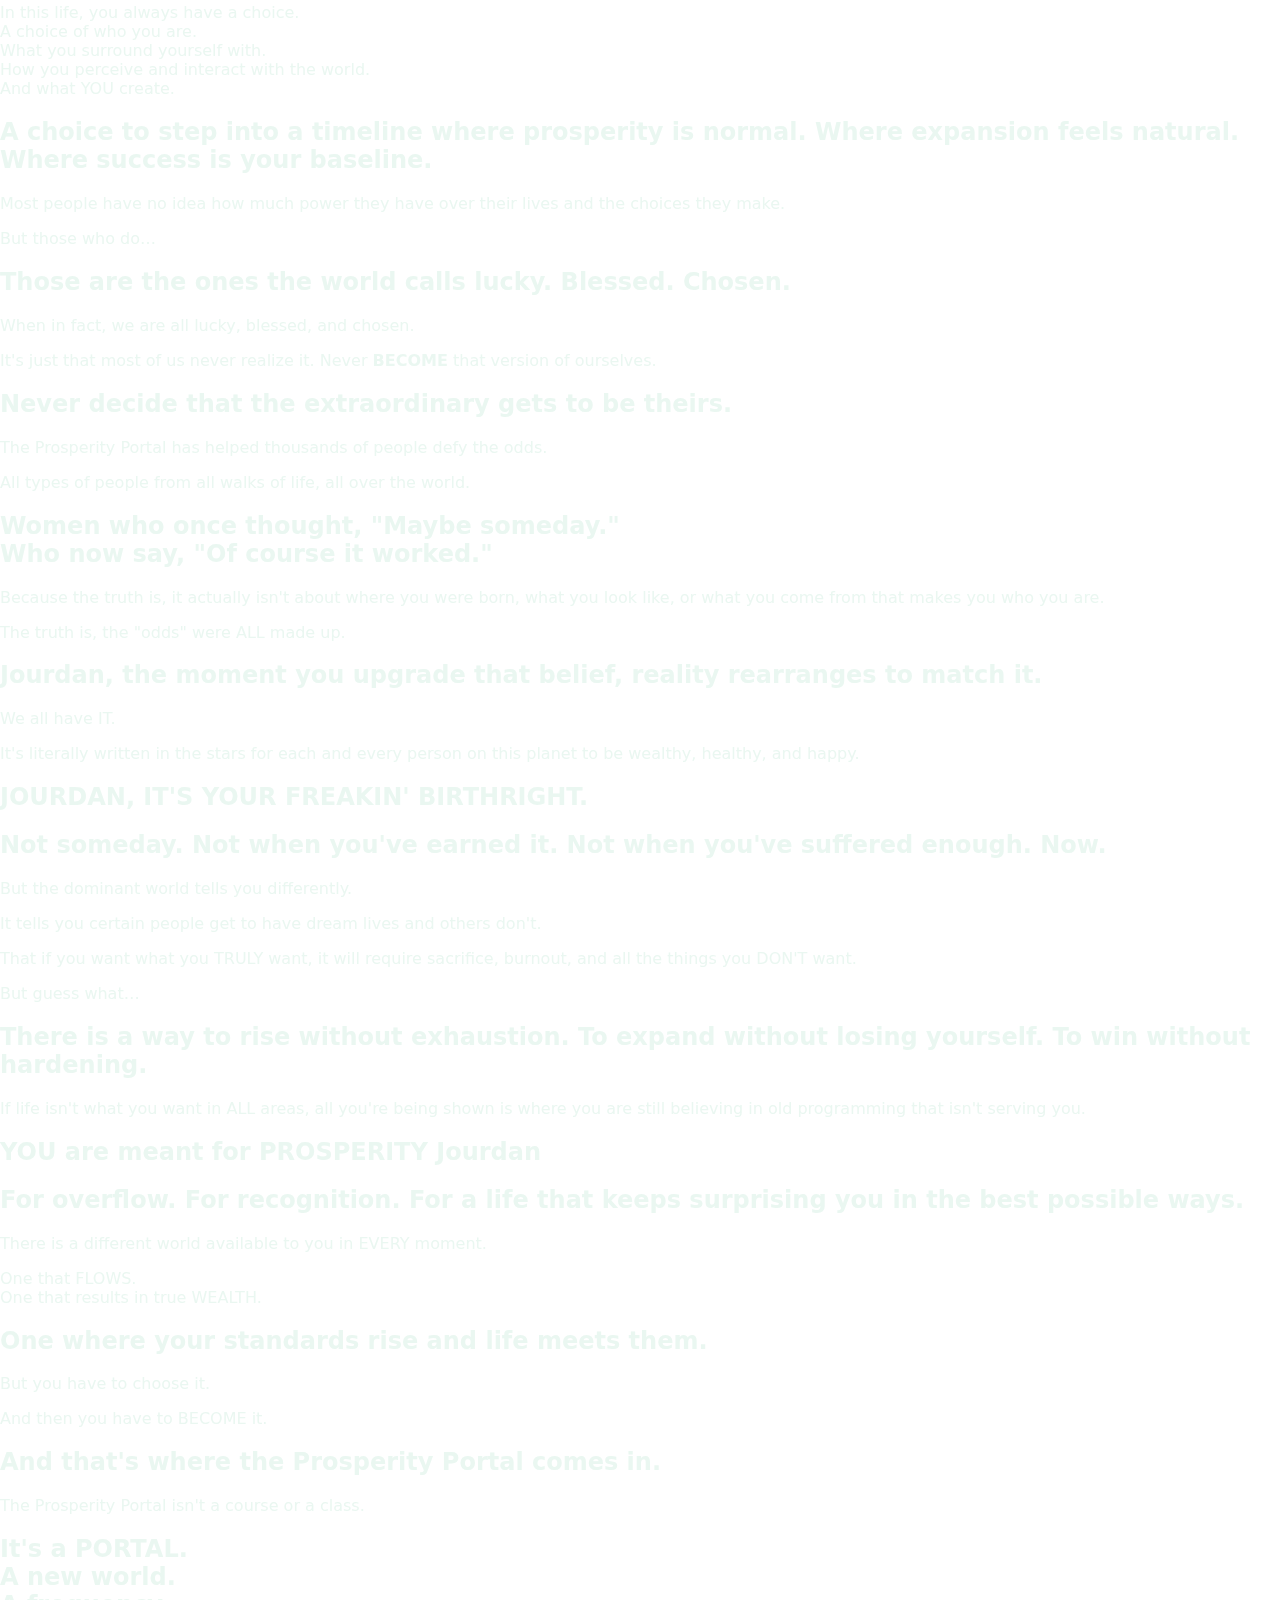
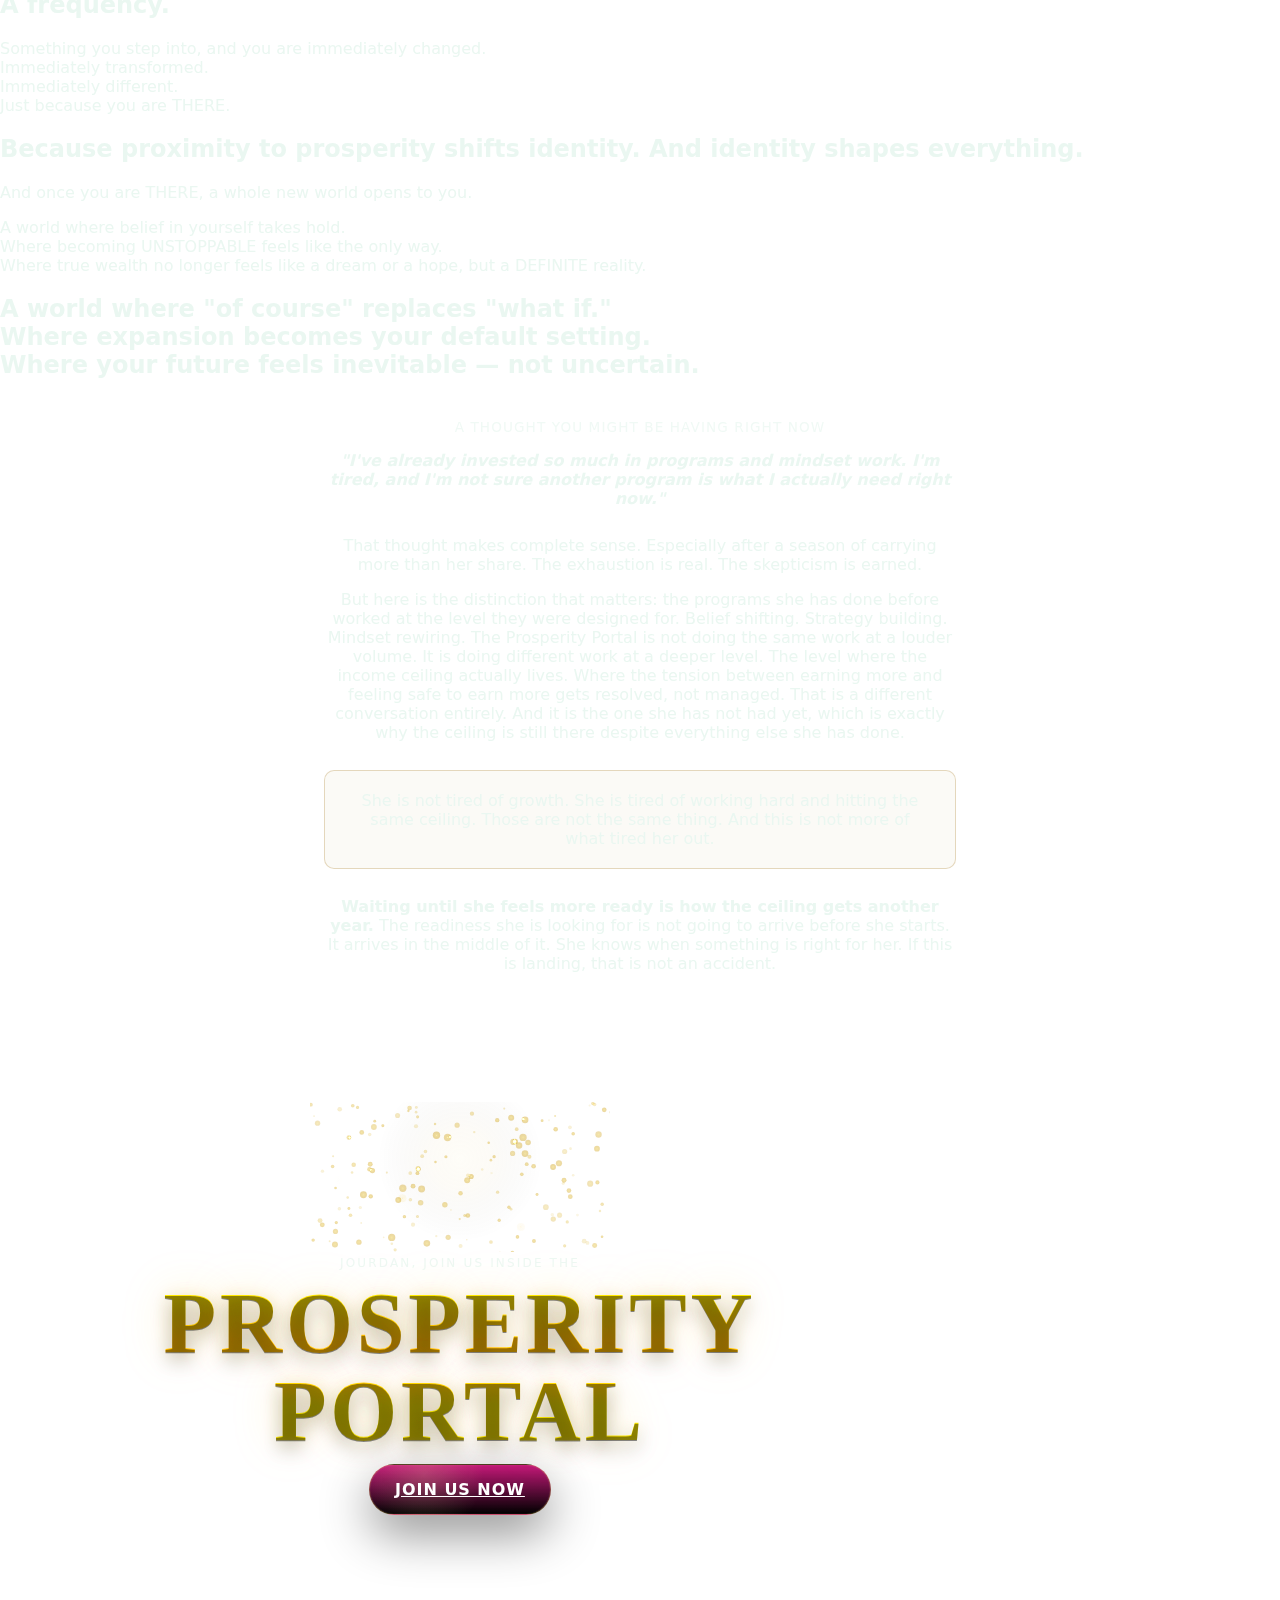
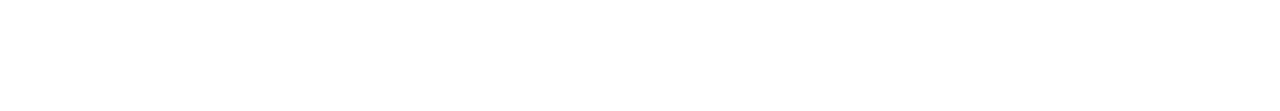
<file: v1/1084.html>
<!doctype html>
<html lang="en">
<head>
  <meta charset="utf-8" />
  <meta name="viewport" content="width=device-width, initial-scale=1" />
  <title>The Prosperity Portal</title>

<link rel="stylesheet" href="/style.css" />
<link href="https://fonts.googleapis.com/css2?family=Tangerine:wght@400;700&display=swap" rel="stylesheet">
<link href="https://fonts.googleapis.com/css2?family=Cormorant+Garamond:wght@500;600;700&display=swap" rel="stylesheet">
<!-- Deadline Funnel --><script type="text/javascript" data-cfasync="false">function SendUrlToDeadlineFunnel(e){var r,t,c,a,h,n,o,A,i = "ABCDEFGHIJKLMNOPQRSTUVWXYZabcdefghijklmnopqrstuvwxyz0123456789+/=",d=0,l=0,s="",u=[];if(!e)return e;do r=e.charCodeAt(d++),t=e.charCodeAt(d++),c=e.charCodeAt(d++),A=r<<16|t<<8|c,a=A>>18&63,h=A>>12&63,n=A>>6&63,o=63&A,u[l++]=i.charAt(a)+i.charAt(h)+i.charAt(n)+i.charAt(o);while(d<e.length);s=u.join("");var C=e.length%3;var decoded = (C?s.slice(0,C-3):s)+"===".slice(C||3);decoded = decoded.replace("+", "-");decoded = decoded.replace("/", "_");return decoded;} var dfUrl = SendUrlToDeadlineFunnel(location.href); var dfParentUrlValue;try {dfParentUrlValue = window.parent.location.href;} catch(err) {if(err.name === "SecurityError") {dfParentUrlValue = document.referrer;}}var dfParentUrl = (parent !== window) ? ("/" + SendUrlToDeadlineFunnel(dfParentUrlValue)) : "";(function() {var s = document.createElement("script");s.type = "text/javascript";s.async = true;s.setAttribute("data-scriptid", "dfunifiedcode");s.src ="https://a.deadlinefunnel.com/unified/reactunified.bundle.js?userIdHash=eyJpdiI6IkxRNkJjNVdBMC95S0VZWlBEQjVFcnc9PSIsInZhbHVlIjoiR1JEc2ZXR0hlbFVORDFqSlNCQURudz09IiwibWFjIjoiN2VmZTVmMWM3OGRhMjc2ZDIyYjRjMTIxMzVkODEyOWUwZjNlYWFjZGIwZGRiNTVkOTQ5ZGFkOWZhMWEwMjNkYyJ9&pageFromUrl="+dfUrl+"&parentPageFromUrl="+dfParentUrl;var s2 = document.getElementsByTagName("script")[0];s2.parentNode.insertBefore(s, s2);})();</script><!-- End Deadline Funnel -->
  <!-- Facebook Pixel Code -->
<script>
!function(f,b,e,v,n,t,s)
{if(f.fbq)return;n=f.fbq=function(){n.callMethod?
n.callMethod.apply(n,arguments):n.queue.push(arguments)};
if(!f._fbq)f._fbq=n;n.push=n;n.loaded=!0;n.version='2.0';
n.queue=[];t=b.createElement(e);t.async=!0;
t.src=v;s=b.getElementsByTagName(e)[0];
s.parentNode.insertBefore(t,s)}(window, document,'script',
'https://connect.facebook.net/en_US/fbevents.js');
fbq('init', '1370596543639192');
fbq('track', 'PageView');
</script>
<noscript>
<img height="1" width="1" style="display:none"
src="https://www.facebook.com/tr?id=1370596543639192&ev=PageView&noscript=1"/>
</noscript>
<!-- End Facebook Pixel Code -->

  <script type="text/javascript">
  window.heapReadyCb=window.heapReadyCb||[],window.heap=window.heap||[],heap.load=function(e,t){window.heap.envId=e,window.heap.clientConfig=t=t||{},window.heap.clientConfig.shouldFetchServerConfig=!1;var a=document.createElement("script");a.type="text/javascript",a.async=!0,a.src="https://cdn.us.heap-api.com/config/"+e+"/heap_config.js";var r=document.getElementsByTagName("script")[0];r.parentNode.insertBefore(a,r);var n=["init","startTracking","stopTracking","track","resetIdentity","identify","getSessionId","getUserId","getIdentity","addUserProperties","addEventProperties","removeEventProperty","clearEventProperties","addAccountProperties","addAdapter","addTransformer","addTransformerFn","onReady","addPageviewProperties","removePageviewProperty","clearPageviewProperties","trackPageview"],i=function(e){return function(){var t=Array.prototype.slice.call(arguments,0);window.heapReadyCb.push({name:e,fn:function(){heap[e]&&heap[e].apply(heap,t)}})}};for(var p=0;p<n.length;p++)heap[n[p]]=i(n[p])};
  heap.load("1217122429");
</script>
</head>

<body>
<!-- HERO (100% screen height) -->
<header class="hero" id="hero">
  <div class="cosmicGalaxy" aria-hidden="true"></div>
  <div class="mist" aria-hidden="true"></div>
  <div class="grain"></div>

  <canvas id="sparkles"></canvas>

  <div class="heroInner">
    <div class="kicker">Jourdan, WELCOME TO THE</div>

    <h1 class="title">
      <span class="word prosperity">PROSPERITY</span><br>
      <span class="word portal">PORTAL</span>
    </h1>

    <p class="sub">For the woman who is ready to earn freely and live freely at the same time.</p>

    <a href="https://www.becomewellresourced.com/prosperity-portal"
   class="cta"> Enter the Portal</a>
  </div>
</header>

<!-- BLACK CALLOUT DIVIDER -->
<section class="dividerSection">
  <div class="dividerInner">
    <p class="dividerText">
      A doorway into the version of you who no longer questions whether it's possible...
      because she's living proof that it is.
    </p>
    <p class="testInner">
      <em>She creates from her full expression, not from survival mode. Her income reflects what she is worth, and she receives it without hiding, without guilt, and without a ceiling in sight.</em>
    </p>
    <p class="testInner">
      <em>She is the kind of woman who has always known more was possible. Now she is the woman who lets it in.</em>
    </p>
  </div>
</section>

<!-- MAIN COPY SECTION -->
<section class="testSection">
  <div class="testInner">

    <!-- PERSONALIZED READING INTRO — generated per contact -->
    <div class="personalized-intro">
      <p>She has already proven she can do hard things. Not in theory. In practice, in real time, under real pressure. She figured out the money when she had to. She held it together when no one else would. She stabilized what felt like it was sliding into nothing. And she did it.</p>

<p>So it is not a capability problem. It never was.</p>

<p>If you are the kind of woman who has cleared the floor, rebuilt the foundation, and is now looking up at a ceiling that still will not move, you already know that working harder is not the answer. You have tried that. And the ceiling is still there.</p>

<p>There is something else going on. And the fact that you feel it but cannot quite name it is exactly what this page is here for.</p>

<div style="border-top: 1px solid rgba(185,148,80,0.25); margin: 48px 0;"></div>

<h2 class="portalStatement" style="font-size: clamp(1.1rem,2.5vw,1.5rem); margin-bottom: 32px;">The ceiling is not a strategy problem. It is a permission problem.</h2>

<p><strong>Here is what is actually keeping the income where it is.</strong></p>

<p>The women who find themselves here have usually done the mindset work. They have read the books, done the programs, shifted the beliefs. And things have moved. But there is still a ceiling. And here is why it stays: <span class="emphasis">the pattern that runs the ceiling does not live at the level of strategy. It lives at the level of identity and safety.</span> Two very different things.</p>

<blockquote style="border-left: 3px solid rgba(185,148,80,0.7); margin: 36px 0; padding: 20px 28px; background: rgba(185,148,80,0.05); border-radius: 0 8px 8px 0; font-style: italic; opacity: 0.9;">The income does not grow past the place where some part of her still believes growing past it costs too much.</blockquote>

<p>It can feel like a practical problem. "If I earn more, I lose this. If I charge more, I risk that." And those thoughts feel logical. They feel responsible, even. But <span class="emphasis">what looks like practical calculation is usually the mind building a case for staying safe at the current level.</span> Not because she is broken. Because the nervous system is doing its job. The job it was trained to do.</p>

<p>Women who move by feel, by knowing, not by formula, tend to shift fast once the underlying pattern is addressed. Not because they suddenly have a better plan. Because the thing that was running the ceiling at the root level has finally been touched. <span class="emphasis">You do not need another framework. You need the thing underneath the framework to change.</span></p>

<div style="text-align: center; margin: 40px auto; padding: 28px 32px; border: 1px solid rgba(185,148,80,0.35); border-radius: 12px; max-width: 52ch; background: rgba(185,148,80,0.05);">
  <span class="emphasis" style="font-size: 1.05em; line-height: 1.6;">The ceiling survives every program that works at the surface. It does not survive the work that goes underneath.</span>
</div>

<div style="border-top: 1px solid rgba(185,148,80,0.25); margin: 48px 0;"></div>

<h2 class="portalStatement" style="font-size: clamp(1.1rem,2.5vw,1.5rem); margin-bottom: 32px;">Why this moment is not like the last time she thought about doing something about this.</h2>

<p><strong>The conditions for this shift are not always this workable.</strong></p>

<p>There is a specific kind of readiness that shows up after a long period of carrying too much. When the pressure finally lifts even slightly, there is a window. Not a long one. Long enough to act, but not long enough to wait. <span class="emphasis">She has enough clarity right now about what she does not want to keep doing. That clarity is currency. It is the exact fuel this kind of shift runs on.</span> The pattern that has kept the ceiling in place is unusually workable in this window, because she can see it. She has lived it in high definition for the last year. She knows the cost of staying here. Another year of the same ceiling is not just another year of the same income. It is another year of being the same version of herself. A version she has already outgrown. That is the actual cost of waiting.</p>

<blockquote style="border-left: 3px solid rgba(185,148,80,0.7); margin: 36px 0; padding: 20px 28px; background: rgba(185,148,80,0.05); border-radius: 0 8px 8px 0; font-style: italic; opacity: 0.9;">Acting now is timing intelligence. Waiting is choosing the familiar version of herself over the available one.</blockquote>

<div style="border-top: 1px solid rgba(185,148,80,0.25); margin: 48px 0;"></div>

<h2 class="portalStatement" style="font-size: clamp(1.1rem,2.5vw,1.5rem); margin-bottom: 32px;">The woman on the other side of this is not a distant version of her. She is close.</h2>

<p><strong>Paint it plainly. She knows what it looks like.</strong></p>

<p>She opens her phone in the morning and the number in her account is just there. Steady. Not something she had to grind for this week. Not something she had to worry about last week. Just there. She is not hiding how she is doing. She is not calculating what is safe to say and what is not. <span class="emphasis">She is not managing the tension between abundance and safety, because in her life, they are the same thing.</span> She creates what she is here to create, whether that is music, or writing, or wisdom shared in ways only she can share it. She is fully present with her kids because she is not halfway in her head doing money math. <span class="emphasis">She is not surviving. She is not even succeeding. She is free.</span> That woman is not a fantasy. She is the logical result of the ceiling being removed at the level it actually lives. The question is not whether she is real. The question is how many more months she keeps waiting for her to arrive on her own.</p>

<div style="text-align: center; margin: 40px auto; padding: 28px 32px; border: 1px solid rgba(185,148,80,0.35); border-radius: 12px; max-width: 52ch; background: rgba(185,148,80,0.05);">
  <span class="emphasis" style="font-size: 1.05em; line-height: 1.6;">She does not have to keep waiting to feel safe to receive more. That is exactly the belief The Prosperity Portal is designed to dismantle.</span>
</div>

<div style="border-top: 1px solid rgba(185,148,80,0.25); margin: 48px 0;"></div>

<h2 class="portalStatement" style="font-size: clamp(1.1rem,2.5vw,1.5rem); margin-bottom: 32px;">What The Prosperity Portal does that the other programs did not even try to do.</h2>

<p><strong>This is not more strategy on top of the same foundation. This is the foundation itself.</strong></p>

<p>The Prosperity Portal is built for the woman who already earns, already believes, already shows up, and still hits the same ceiling. It does not teach her a new framework to apply on top of the pattern that is already running. <span class="emphasis">It goes underneath. To the place where the nervous system has quietly decided what is safe to receive, and what is not.</span> The place where more money still feels like exposure, or debt, or owing something, or losing something else. The Prosperity Portal addresses that layer directly. The identity layer. The safety layer. The part of her that is brilliant at creating income but still flinches when it starts to get really big. Because that flinch is not a mindset problem. It is a body and belief problem. And it has a specific address.</p>

<p>Women who come into this work have usually tried everything that operates at the surface. The Prosperity Portal goes underneath. <span class="emphasis">And when what is underneath changes, everything built on top of it changes with it.</span> The income. The ease. The ability to receive without guilt and earn without hiding. All of it shifts. Because it was all downstream of the same thing. She already knows how to respond when something is right for her. Her gut knows before her head catches up. <span class="emphasis">This is the thing her gut has been waiting for her to say yes to.</span></p>

<blockquote style="border-left: 3px solid rgba(185,148,80,0.7); margin: 36px 0; padding: 20px 28px; background: rgba(185,148,80,0.05); border-radius: 0 8px 8px 0; font-style: italic; opacity: 0.9;">The ceiling does not have to be managed around. It can be removed. That is what this program is for.</blockquote>
    </div>
    <!-- END PERSONALIZED INTRO -->

    <p class="lead">
      It's time to be the woman the world looks at and thinks,
      <span class="emphasis">Damn… she's so lucky.</span>
    </p>

    <h2 class="portalStatement">
      Bold enough to want more. Brave enough to expect it.
    </h2>

    <p>
      Because everything seems to just work for you. Money works. Opportunities show up. Life just keeps getting better and better, no matter what.
    </p>

    <h2 class="portalStatement">
      The right rooms open. The right people notice you. The right ideas land at exactly the right time.
    </h2>

    <p>And you know something they don't…</p>

    <h2 class="portalStatement">This isn't luck.<br>It's the Prosperity Portal.</h2>

    <p>
      In this life, you always have a choice.<br>
      A choice of who you are.<br>
      What you surround yourself with.<br>
      How you perceive and interact with the world.<br>
      And what YOU create.
    </p>

    <h2 class="portalStatement">
      A choice to step into a timeline where prosperity is normal. Where expansion feels natural. Where success is your baseline.
    </h2>

    <p>
      Most people have no idea how much power they have over their lives and the choices they make.
    </p>

    <p>
      But those who do…
    </p>

    <h2 class="portalStatement">
      Those are the ones the world calls lucky. Blessed. Chosen.
    </h2>

    <p>
      When in fact, we are all lucky, blessed, and chosen.
    </p>

    <p>
      It's just that most of us never realize it. Never <strong>BECOME</strong> that version of ourselves.
    </p>

    <h2 class="portalStatement">
      Never decide that the extraordinary gets to be theirs.
    </h2>

    <p>
      The Prosperity Portal has helped thousands of people defy the odds.
    </p>

    <p>
      All types of people from all walks of life, all over the world.
    </p>

    <h2 class="portalStatement">
      Women who once thought, "Maybe someday."<br>
      Who now say, "Of course it worked."
    </h2>

    <p>
      Because the truth is, it actually isn't about where you were born, what you look like, or what you come from that makes you who you are.
    </p>

    <p>
      The truth is, the "odds" were ALL made up.
    </p>

    <h2 class="portalStatement">
      Jourdan, the moment you upgrade that belief, reality rearranges to match it.
    </h2>

    <p>
      We all have IT.
    </p>

    <p>
      It's literally written in the stars for each and every person on this planet to be wealthy, healthy, and happy.
    </p>

    <h2 class="portalStatement" style="text-transform:uppercase;">
     Jourdan, It's Your Freakin' Birthright.
    </h2>

    <h2 class="portalStatement">
      Not someday. Not when you've earned it. Not when you've suffered enough. Now.
    </h2>

    <p>
      But the dominant world tells you differently.
    </p>

    <p>
      It tells you certain people get to have dream lives and others don't.
    </p>

    <p>
      That if you want what you TRULY want, it will require sacrifice, burnout, and all the things you DON'T want.
    </p>

    <p>But guess what…</p>

    <h2 class="portalStatement">
      There is a way to rise without exhaustion. To expand without losing yourself. To win without hardening.
    </h2>

    <p>
      If life isn't what you want in ALL areas, all you're being shown is where you are still believing in old programming that isn't serving you.
    </p>

    <h2 class="portalStatement">
      YOU are meant for PROSPERITY Jourdan
    </h2>

    <h2 class="portalStatement">
      For overflow. For recognition. For a life that keeps surprising you in the best possible ways.
    </h2>

    <p>
      There is a different world available to you in EVERY moment.
    </p>

    <p>
      One that FLOWS.<br>
      One that results in true WEALTH.
    </p>

    <h2 class="portalStatement">
      One where your standards rise and life meets them.
    </h2>

    <p>But you have to choose it.</p>
    <p>And then you have to BECOME it.</p>

    <h2 class="portalStatement">
      And that's where the Prosperity Portal comes in.
    </h2>

    <p>
      The Prosperity Portal isn't a course or a class.
    </p>

    <h2 class="portalStatement">
      It's a PORTAL.<br>
      A new world.<br>
      A frequency.
    </h2>

    <p>
      Something you step into, and you are immediately changed.<br>
      Immediately transformed.<br>
      Immediately different.<br>
      Just because you are THERE.
    </p>

    <h2 class="portalStatement">
      Because proximity to prosperity shifts identity. And identity shapes everything.
    </h2>

    <p>
      And once you are THERE, a whole new world opens to you.
    </p>

    <p>
      A world where belief in yourself takes hold.<br>
      Where becoming UNSTOPPABLE feels like the only way.<br>
      Where true wealth no longer feels like a dream or a hope, but a DEFINITE reality.
    </p>

    <h2 class="portalStatement">
      A world where "of course" replaces "what if."<br>
      Where expansion becomes your default setting.<br>
      Where your future feels inevitable — not uncertain.
    </h2>

    <!-- OBJECTION DISSOLVE — generated per contact -->
    <div class="objection-dissolve" style="margin: 40px auto; max-width: 62ch; text-align: center;">
      <p style="opacity: 0.7; font-size: 0.85em; letter-spacing: 0.08em; text-transform: uppercase; margin-bottom: 16px;">A thought you might be having right now</p>
<p style="font-style: italic; margin-bottom: 28px;"><strong>"I've already invested so much in programs and mindset work. I'm tired, and I'm not sure another program is what I actually need right now."</strong></p>
<p>That thought makes complete sense. Especially after a season of carrying more than her share. The exhaustion is real. The skepticism is earned.</p>
<p>But here is the distinction that matters: the programs she has done before worked at the level they were designed for. Belief shifting. Strategy building. Mindset rewiring. <span class="emphasis">The Prosperity Portal is not doing the same work at a louder volume. It is doing different work at a deeper level.</span> The level where the income ceiling actually lives. Where the tension between earning more and feeling safe to earn more gets resolved, not managed. That is a different conversation entirely. And it is the one she has not had yet, which is exactly why the ceiling is still there despite everything else she has done.</p>
<div style="padding: 20px 24px; border: 1px solid rgba(185,148,80,0.35); border-radius: 10px; margin: 28px 0; background: rgba(185,148,80,0.05);">
  <span class="emphasis">She is not tired of growth. She is tired of working hard and hitting the same ceiling. Those are not the same thing. And this is not more of what tired her out.</span>
</div>
<p><strong>Waiting until she feels more ready is how the ceiling gets another year.</strong> The readiness she is looking for is not going to arrive before she starts. It arrives in the middle of it. She knows when something is right for her. If this is landing, that is not an accident.</p>
    </div>
    <!-- END OBJECTION DISSOLVE -->

  </div>
</section>

<!-- BOTTOM SPARKLE SECTION -->
<section class="hero bottomHero">
  <div class="cosmicGalaxy" aria-hidden="true"></div>
  <div class="grain"></div>

  <canvas id="sparklesBottom"></canvas>

  <div class="heroInner">
    <div class="kicker bottomKicker">Jourdan, JOIN US INSIDE THE</div>

    <h1 class="title">
      <span class="word prosperity">PROSPERITY</span><br>
      <span class="word portal">PORTAL</span>
    </h1>
    <a href="https://www.becomewellresourced.com/prosperity-portal"
   class="cta">Join Us Now</a>
  </div>
</section>
<script src="/app.js"></script>

</body>
</html>
</file>
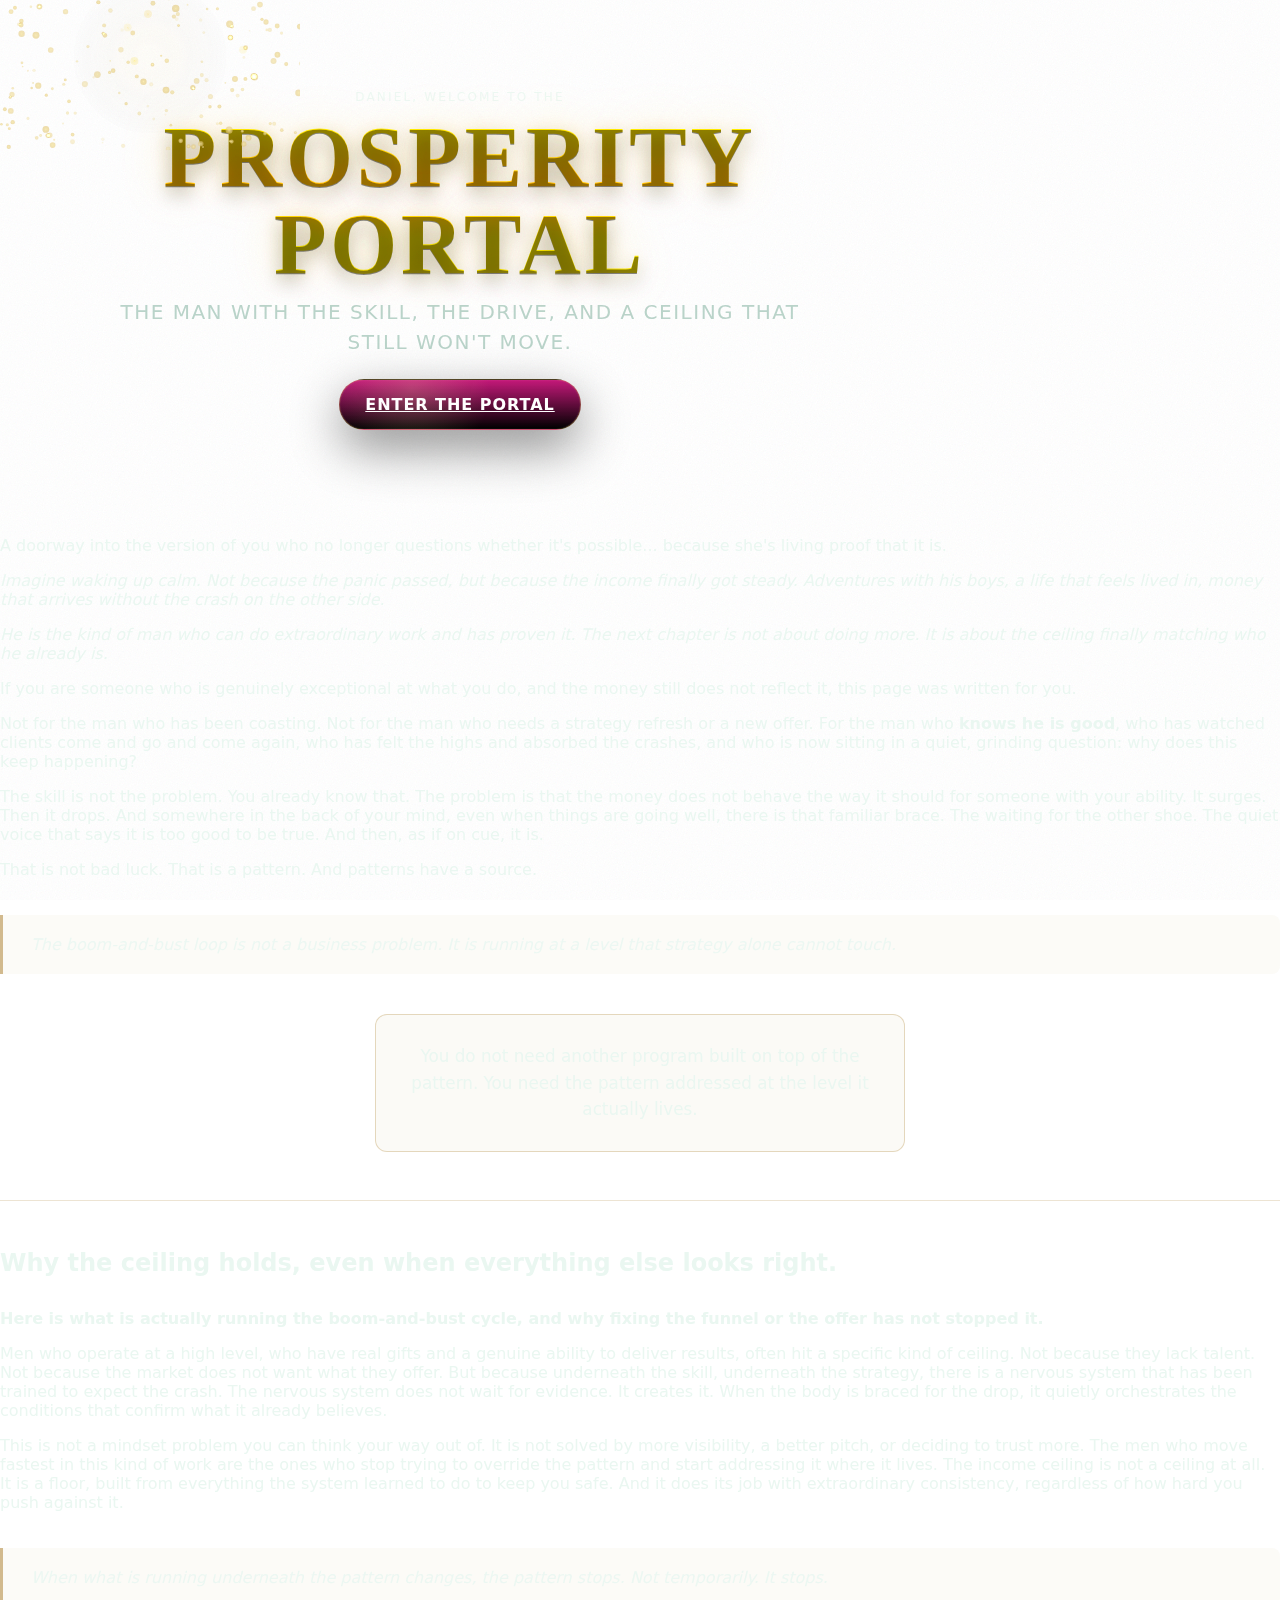
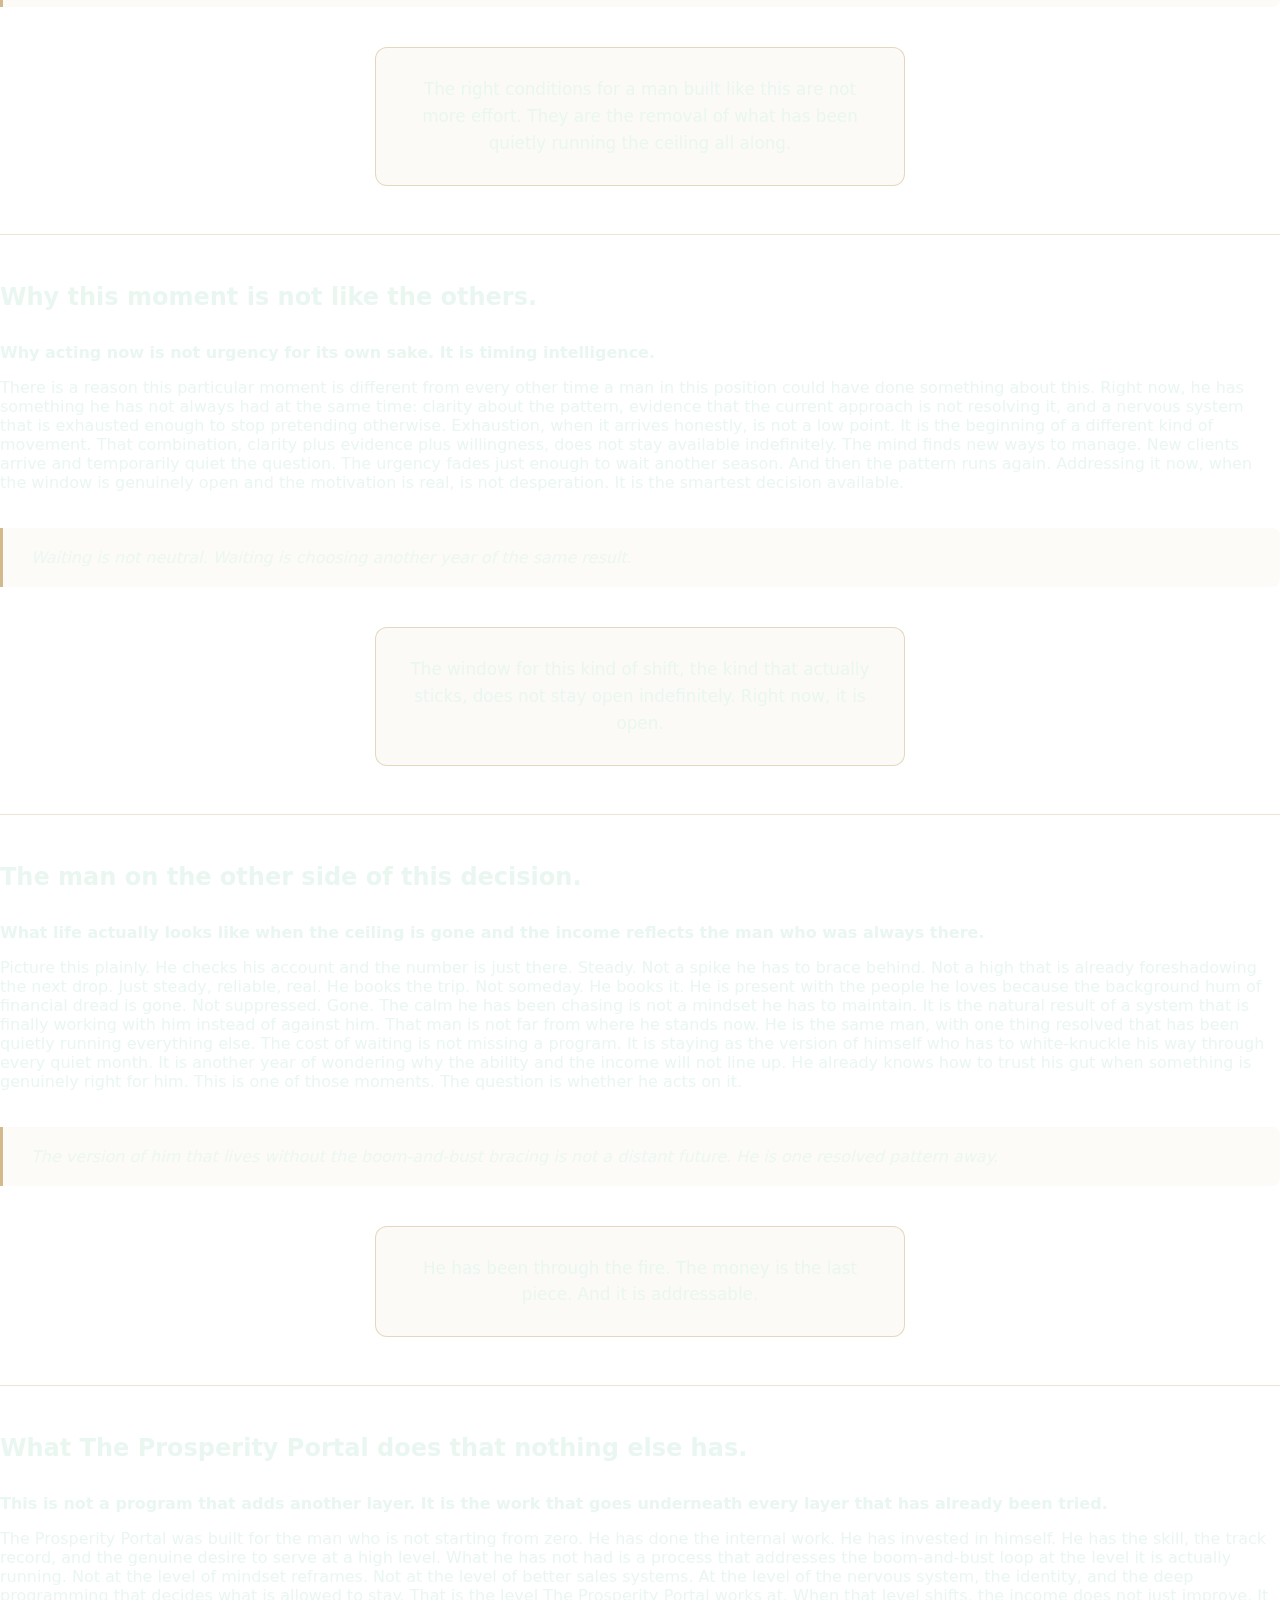
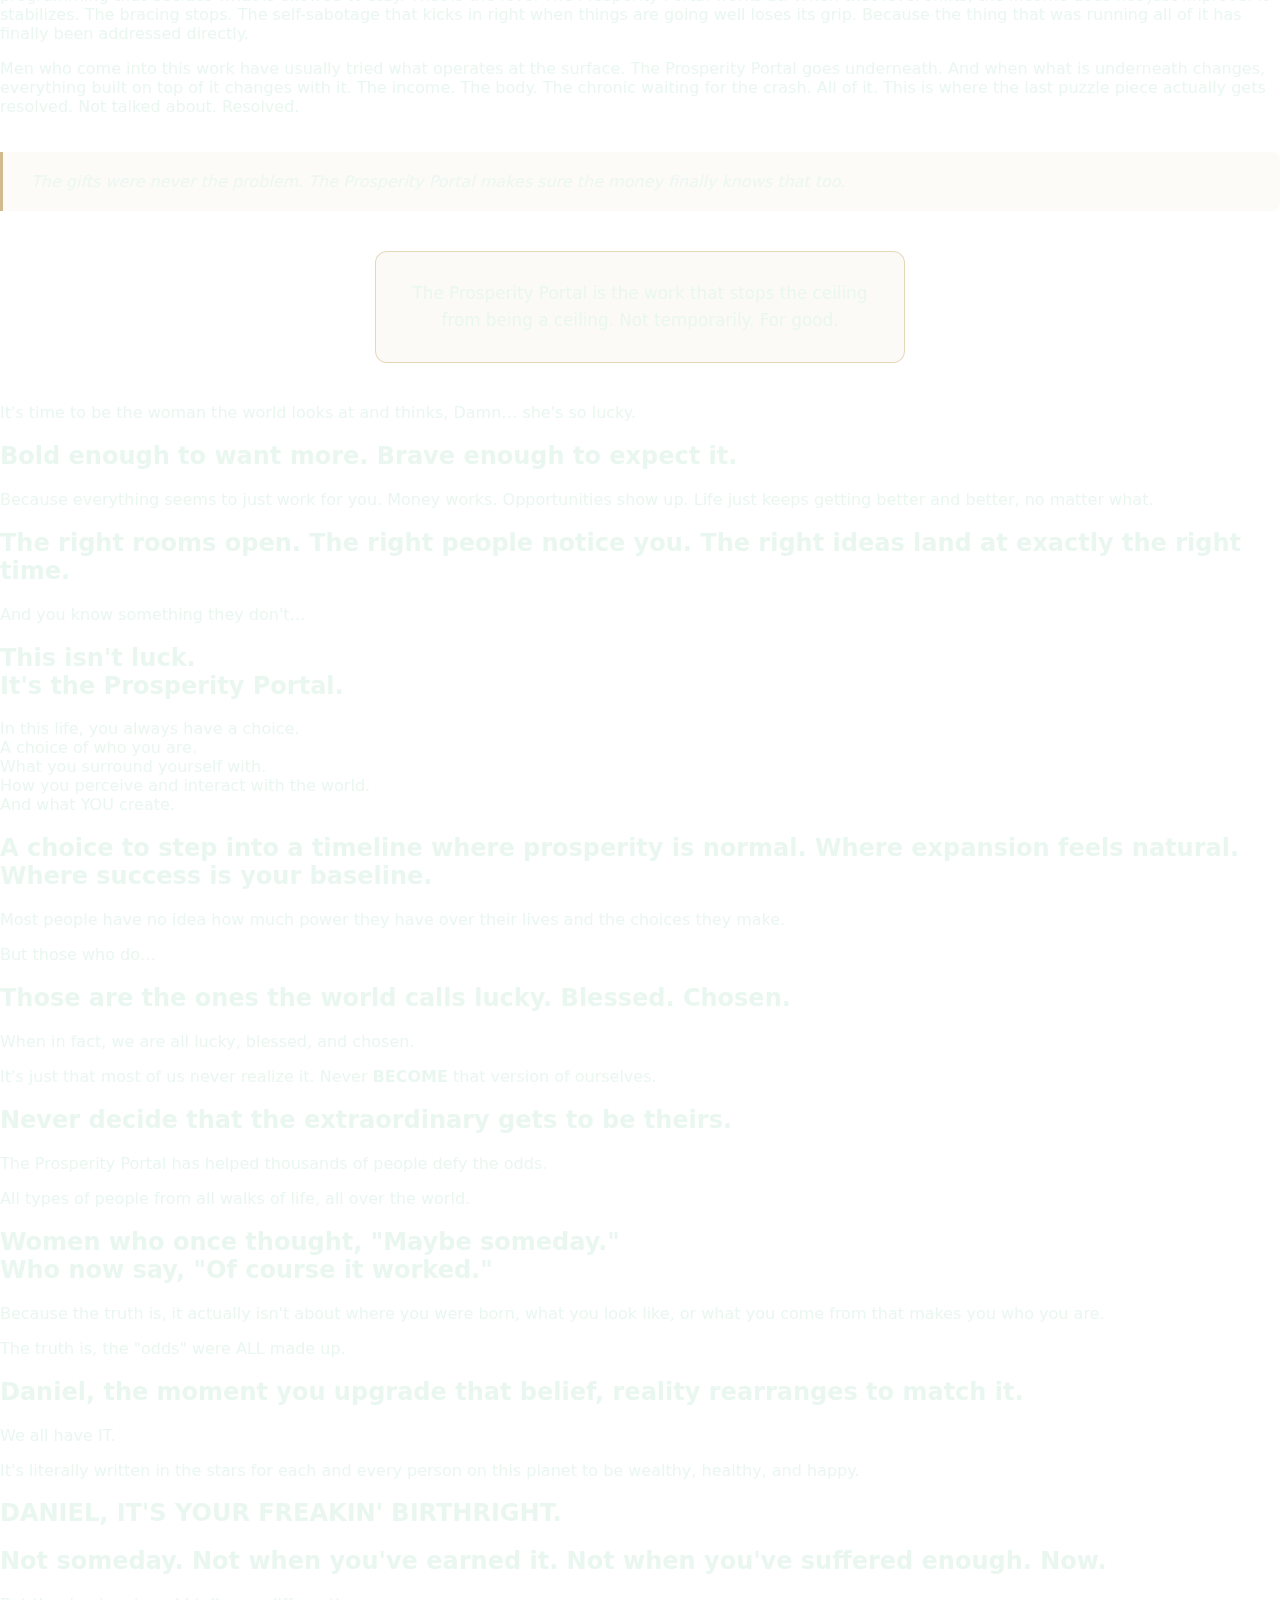
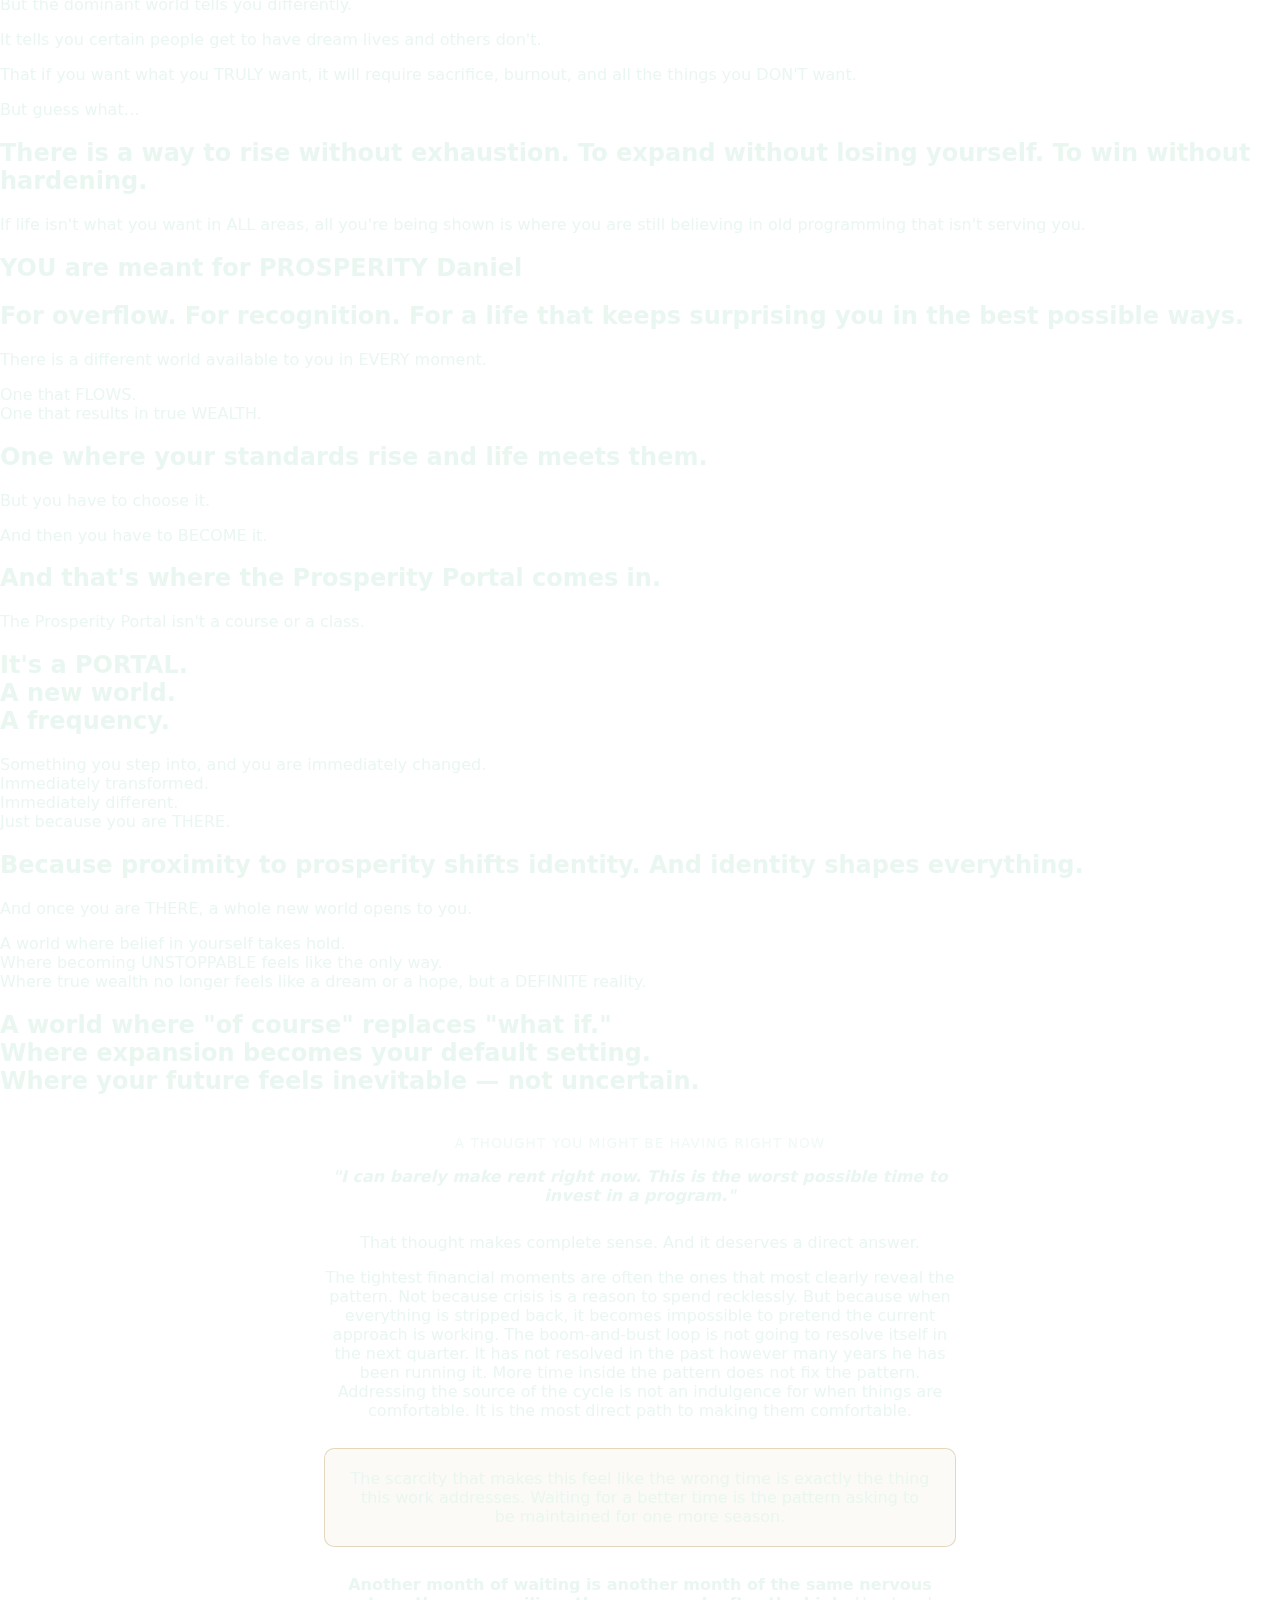
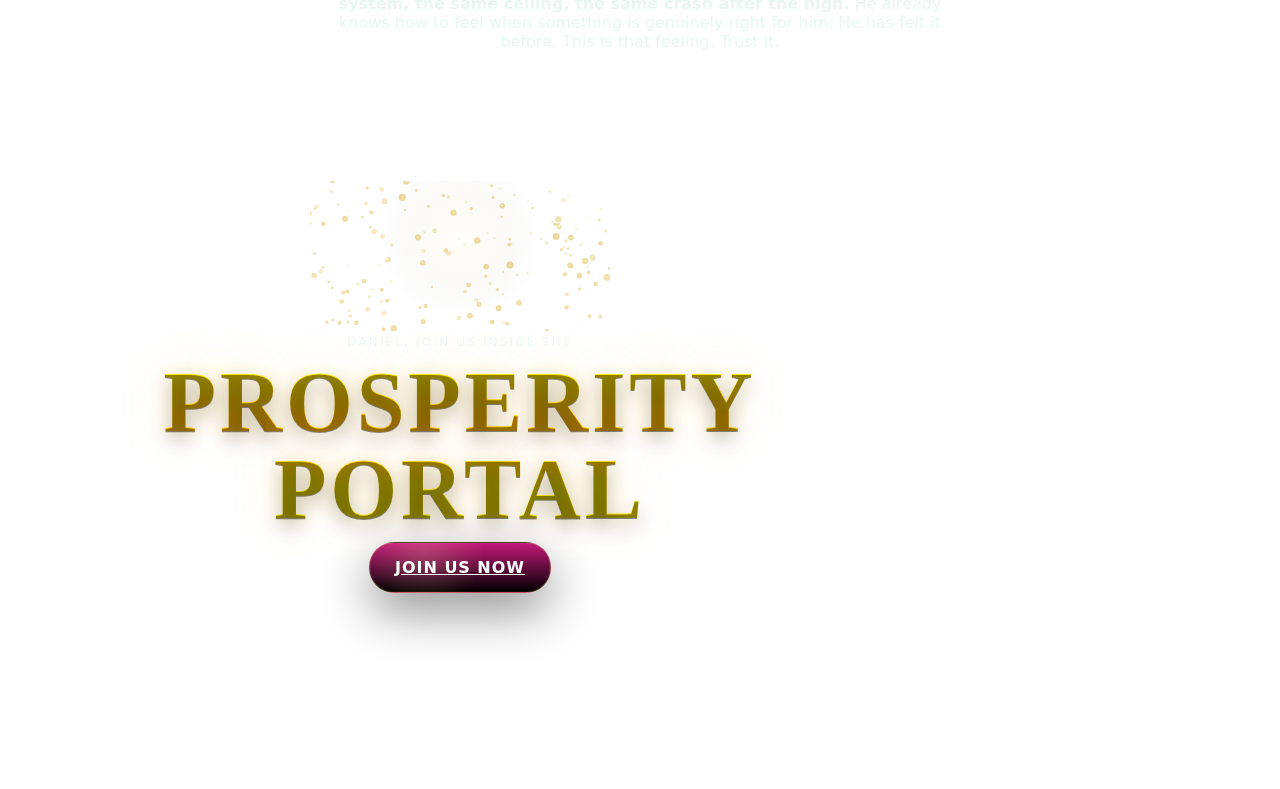
<file: v1/13099.html>
<!doctype html>
<html lang="en">
<head>
  <meta charset="utf-8" />
  <meta name="viewport" content="width=device-width, initial-scale=1" />
  <title>The Prosperity Portal</title>

<link rel="stylesheet" href="/style.css" />
<link href="https://fonts.googleapis.com/css2?family=Tangerine:wght@400;700&display=swap" rel="stylesheet">
<link href="https://fonts.googleapis.com/css2?family=Cormorant+Garamond:wght@500;600;700&display=swap" rel="stylesheet">
<!-- Deadline Funnel --><script type="text/javascript" data-cfasync="false">function SendUrlToDeadlineFunnel(e){var r,t,c,a,h,n,o,A,i = "ABCDEFGHIJKLMNOPQRSTUVWXYZabcdefghijklmnopqrstuvwxyz0123456789+/=",d=0,l=0,s="",u=[];if(!e)return e;do r=e.charCodeAt(d++),t=e.charCodeAt(d++),c=e.charCodeAt(d++),A=r<<16|t<<8|c,a=A>>18&63,h=A>>12&63,n=A>>6&63,o=63&A,u[l++]=i.charAt(a)+i.charAt(h)+i.charAt(n)+i.charAt(o);while(d<e.length);s=u.join("");var C=e.length%3;var decoded = (C?s.slice(0,C-3):s)+"===".slice(C||3);decoded = decoded.replace("+", "-");decoded = decoded.replace("/", "_");return decoded;} var dfUrl = SendUrlToDeadlineFunnel(location.href); var dfParentUrlValue;try {dfParentUrlValue = window.parent.location.href;} catch(err) {if(err.name === "SecurityError") {dfParentUrlValue = document.referrer;}}var dfParentUrl = (parent !== window) ? ("/" + SendUrlToDeadlineFunnel(dfParentUrlValue)) : "";(function() {var s = document.createElement("script");s.type = "text/javascript";s.async = true;s.setAttribute("data-scriptid", "dfunifiedcode");s.src ="https://a.deadlinefunnel.com/unified/reactunified.bundle.js?userIdHash=eyJpdiI6IkxRNkJjNVdBMC95S0VZWlBEQjVFcnc9PSIsInZhbHVlIjoiR1JEc2ZXR0hlbFVORDFqSlNCQURudz09IiwibWFjIjoiN2VmZTVmMWM3OGRhMjc2ZDIyYjRjMTIxMzVkODEyOWUwZjNlYWFjZGIwZGRiNTVkOTQ5ZGFkOWZhMWEwMjNkYyJ9&pageFromUrl="+dfUrl+"&parentPageFromUrl="+dfParentUrl;var s2 = document.getElementsByTagName("script")[0];s2.parentNode.insertBefore(s, s2);})();</script><!-- End Deadline Funnel -->
  <!-- Facebook Pixel Code -->
<script>
!function(f,b,e,v,n,t,s)
{if(f.fbq)return;n=f.fbq=function(){n.callMethod?
n.callMethod.apply(n,arguments):n.queue.push(arguments)};
if(!f._fbq)f._fbq=n;n.push=n;n.loaded=!0;n.version='2.0';
n.queue=[];t=b.createElement(e);t.async=!0;
t.src=v;s=b.getElementsByTagName(e)[0];
s.parentNode.insertBefore(t,s)}(window, document,'script',
'https://connect.facebook.net/en_US/fbevents.js');
fbq('init', '1370596543639192');
fbq('track', 'PageView');
</script>
<noscript>
<img height="1" width="1" style="display:none"
src="https://www.facebook.com/tr?id=1370596543639192&ev=PageView&noscript=1"/>
</noscript>
<!-- End Facebook Pixel Code -->

  <script type="text/javascript">
  window.heapReadyCb=window.heapReadyCb||[],window.heap=window.heap||[],heap.load=function(e,t){window.heap.envId=e,window.heap.clientConfig=t=t||{},window.heap.clientConfig.shouldFetchServerConfig=!1;var a=document.createElement("script");a.type="text/javascript",a.async=!0,a.src="https://cdn.us.heap-api.com/config/"+e+"/heap_config.js";var r=document.getElementsByTagName("script")[0];r.parentNode.insertBefore(a,r);var n=["init","startTracking","stopTracking","track","resetIdentity","identify","getSessionId","getUserId","getIdentity","addUserProperties","addEventProperties","removeEventProperty","clearEventProperties","addAccountProperties","addAdapter","addTransformer","addTransformerFn","onReady","addPageviewProperties","removePageviewProperty","clearPageviewProperties","trackPageview"],i=function(e){return function(){var t=Array.prototype.slice.call(arguments,0);window.heapReadyCb.push({name:e,fn:function(){heap[e]&&heap[e].apply(heap,t)}})}};for(var p=0;p<n.length;p++)heap[n[p]]=i(n[p])};
  heap.load("1217122429");
</script>
</head>

<body>
<!-- HERO (100% screen height) -->
<header class="hero" id="hero">
  <div class="cosmicGalaxy" aria-hidden="true"></div>
  <div class="mist" aria-hidden="true"></div>
  <div class="grain"></div>

  <canvas id="sparkles"></canvas>

  <div class="heroInner">
    <div class="kicker">Daniel, WELCOME TO THE</div>

    <h1 class="title">
      <span class="word prosperity">PROSPERITY</span><br>
      <span class="word portal">PORTAL</span>
    </h1>

    <p class="sub">The man with the skill, the drive, and a ceiling that still won't move.</p>

    <a href="https://www.becomewellresourced.com/prosperity-portal"
   class="cta"> Enter the Portal</a>
  </div>
</header>

<!-- BLACK CALLOUT DIVIDER -->
<section class="dividerSection">
  <div class="dividerInner">
    <p class="dividerText">
      A doorway into the version of you who no longer questions whether it's possible...
      because she's living proof that it is.
    </p>
    <p class="testInner">
      <em>Imagine waking up calm. Not because the panic passed, but because the income finally got steady. Adventures with his boys, a life that feels lived in, money that arrives without the crash on the other side.</em>
    </p>
    <p class="testInner">
      <em>He is the kind of man who can do extraordinary work and has proven it. The next chapter is not about doing more. It is about the ceiling finally matching who he already is.</em>
    </p>
  </div>
</section>

<!-- MAIN COPY SECTION -->
<section class="testSection">
  <div class="testInner">

    <!-- PERSONALIZED READING INTRO — generated per contact -->
    <div class="personalized-intro">
      <p>If you are someone who is genuinely exceptional at what you do, and the money still does not reflect it, this page was written for you.</p>

<p>Not for the man who has been coasting. Not for the man who needs a strategy refresh or a new offer. For the man who <strong>knows he is good</strong>, who has watched clients come and go and come again, who has felt the highs and absorbed the crashes, and who is now sitting in a quiet, grinding question: why does this keep happening?</p>

<p><span class="emphasis">The skill is not the problem. You already know that.</span> The problem is that the money does not behave the way it should for someone with your ability. It surges. Then it drops. And somewhere in the back of your mind, even when things are going well, there is that familiar brace. The waiting for the other shoe. The quiet voice that says it is too good to be true. And then, as if on cue, it is.</p>

<p>That is not bad luck. That is a pattern. And patterns have a source.</p>

<blockquote style="border-left: 3px solid rgba(185,148,80,0.7); margin: 36px 0; padding: 20px 28px; background: rgba(185,148,80,0.05); border-radius: 0 8px 8px 0; font-style: italic; opacity: 0.9;">
  The boom-and-bust loop is not a business problem. It is running at a level that strategy alone cannot touch.
</blockquote>

<div style="text-align: center; margin: 40px auto; padding: 28px 32px; border: 1px solid rgba(185,148,80,0.35); border-radius: 12px; max-width: 52ch; background: rgba(185,148,80,0.05);">
  <span class="emphasis" style="font-size: 1.05em; line-height: 1.6;">You do not need another program built on top of the pattern. You need the pattern addressed at the level it actually lives.</span>
</div>

<div style="border-top: 1px solid rgba(185,148,80,0.25); margin: 48px 0;"></div>

<h2 class="portalStatement" style="font-size: clamp(1.1rem,2.5vw,1.5rem); margin-bottom: 32px;">Why the ceiling holds, even when everything else looks right.</h2>

<p><strong>Here is what is actually running the boom-and-bust cycle, and why fixing the funnel or the offer has not stopped it.</strong></p>

<p>Men who operate at a high level, who have real gifts and a genuine ability to deliver results, often hit a specific kind of ceiling. Not because they lack talent. Not because the market does not want what they offer. But because underneath the skill, underneath the strategy, there is a nervous system that has been trained to expect the crash. <span class="emphasis">The nervous system does not wait for evidence. It creates it.</span> When the body is braced for the drop, it quietly orchestrates the conditions that confirm what it already believes.</p>

<p>This is not a mindset problem you can think your way out of. It is not solved by more visibility, a better pitch, or deciding to trust more. The men who move fastest in this kind of work are the ones who stop trying to override the pattern and start addressing it where it lives. <span class="emphasis">The income ceiling is not a ceiling at all. It is a floor, built from everything the system learned to do to keep you safe.</span> And it does its job with extraordinary consistency, regardless of how hard you push against it.</p>

<blockquote style="border-left: 3px solid rgba(185,148,80,0.7); margin: 36px 0; padding: 20px 28px; background: rgba(185,148,80,0.05); border-radius: 0 8px 8px 0; font-style: italic; opacity: 0.9;">
  When what is running underneath the pattern changes, the pattern stops. Not temporarily. It stops.
</blockquote>

<div style="text-align: center; margin: 40px auto; padding: 28px 32px; border: 1px solid rgba(185,148,80,0.35); border-radius: 12px; max-width: 52ch; background: rgba(185,148,80,0.05);">
  <span class="emphasis" style="font-size: 1.05em; line-height: 1.6;">The right conditions for a man built like this are not more effort. They are the removal of what has been quietly running the ceiling all along.</span>
</div>

<div style="border-top: 1px solid rgba(185,148,80,0.25); margin: 48px 0;"></div>

<h2 class="portalStatement" style="font-size: clamp(1.1rem,2.5vw,1.5rem); margin-bottom: 32px;">Why this moment is not like the others.</h2>

<p><strong>Why acting now is not urgency for its own sake. It is timing intelligence.</strong></p>

<p>There is a reason this particular moment is different from every other time a man in this position could have done something about this. Right now, he has something he has not always had at the same time: clarity about the pattern, evidence that the current approach is not resolving it, and a nervous system that is exhausted enough to stop pretending otherwise. <span class="emphasis">Exhaustion, when it arrives honestly, is not a low point. It is the beginning of a different kind of movement.</span> That combination, clarity plus evidence plus willingness, does not stay available indefinitely. The mind finds new ways to manage. New clients arrive and temporarily quiet the question. The urgency fades just enough to wait another season. And then the pattern runs again. Addressing it now, when the window is genuinely open and the motivation is real, is not desperation. It is the smartest decision available.</p>

<blockquote style="border-left: 3px solid rgba(185,148,80,0.7); margin: 36px 0; padding: 20px 28px; background: rgba(185,148,80,0.05); border-radius: 0 8px 8px 0; font-style: italic; opacity: 0.9;">
  Waiting is not neutral. Waiting is choosing another year of the same result.
</blockquote>

<div style="text-align: center; margin: 40px auto; padding: 28px 32px; border: 1px solid rgba(185,148,80,0.35); border-radius: 12px; max-width: 52ch; background: rgba(185,148,80,0.05);">
  <span class="emphasis" style="font-size: 1.05em; line-height: 1.6;">The window for this kind of shift, the kind that actually sticks, does not stay open indefinitely. Right now, it is open.</span>
</div>

<div style="border-top: 1px solid rgba(185,148,80,0.25); margin: 48px 0;"></div>

<h2 class="portalStatement" style="font-size: clamp(1.1rem,2.5vw,1.5rem); margin-bottom: 32px;">The man on the other side of this decision.</h2>

<p><strong>What life actually looks like when the ceiling is gone and the income reflects the man who was always there.</strong></p>

<p>Picture this plainly. He checks his account and the number is just there. Steady. Not a spike he has to brace behind. Not a high that is already foreshadowing the next drop. Just steady, reliable, real. He books the trip. Not someday. He books it. He is present with the people he loves because the background hum of financial dread is gone. Not suppressed. Gone. <span class="emphasis">The calm he has been chasing is not a mindset he has to maintain. It is the natural result of a system that is finally working with him instead of against him.</span> That man is not far from where he stands now. He is the same man, with one thing resolved that has been quietly running everything else. The cost of waiting is not missing a program. It is staying as the version of himself who has to white-knuckle his way through every quiet month. It is another year of wondering why the ability and the income will not line up. He already knows how to trust his gut when something is genuinely right for him. This is one of those moments. The question is whether he acts on it.</p>

<blockquote style="border-left: 3px solid rgba(185,148,80,0.7); margin: 36px 0; padding: 20px 28px; background: rgba(185,148,80,0.05); border-radius: 0 8px 8px 0; font-style: italic; opacity: 0.9;">
  The version of him that lives without the boom-and-bust bracing is not a distant future. He is one resolved pattern away.
</blockquote>

<div style="text-align: center; margin: 40px auto; padding: 28px 32px; border: 1px solid rgba(185,148,80,0.35); border-radius: 12px; max-width: 52ch; background: rgba(185,148,80,0.05);">
  <span class="emphasis" style="font-size: 1.05em; line-height: 1.6;">He has been through the fire. The money is the last piece. And it is addressable.</span>
</div>

<div style="border-top: 1px solid rgba(185,148,80,0.25); margin: 48px 0;"></div>

<h2 class="portalStatement" style="font-size: clamp(1.1rem,2.5vw,1.5rem); margin-bottom: 32px;">What The Prosperity Portal does that nothing else has.</h2>

<p><strong>This is not a program that adds another layer. It is the work that goes underneath every layer that has already been tried.</strong></p>

<p>The Prosperity Portal was built for the man who is not starting from zero. He has done the internal work. He has invested in himself. He has the skill, the track record, and the genuine desire to serve at a high level. What he has not had is a process that addresses the boom-and-bust loop at the level it is actually running. Not at the level of mindset reframes. Not at the level of better sales systems. <span class="emphasis">At the level of the nervous system, the identity, and the deep programming that decides what is allowed to stay.</span> That is the level The Prosperity Portal works at. When that level shifts, the income does not just improve. It stabilizes. The bracing stops. The self-sabotage that kicks in right when things are going well loses its grip. Because the thing that was running all of it has finally been addressed directly.</p>

<p>Men who come into this work have usually tried what operates at the surface. The Prosperity Portal goes underneath. <span class="emphasis">And when what is underneath changes, everything built on top of it changes with it.</span> The income. The body. The chronic waiting for the crash. All of it. This is where the last puzzle piece actually gets resolved. Not talked about. Resolved.</p>

<blockquote style="border-left: 3px solid rgba(185,148,80,0.7); margin: 36px 0; padding: 20px 28px; background: rgba(185,148,80,0.05); border-radius: 0 8px 8px 0; font-style: italic; opacity: 0.9;">
  The gifts were never the problem. The Prosperity Portal makes sure the money finally knows that too.
</blockquote>

<div style="text-align: center; margin: 40px auto; padding: 28px 32px; border: 1px solid rgba(185,148,80,0.35); border-radius: 12px; max-width: 52ch; background: rgba(185,148,80,0.05);">
  <span class="emphasis" style="font-size: 1.05em; line-height: 1.6;">The Prosperity Portal is the work that stops the ceiling from being a ceiling. Not temporarily. For good.</span>
</div>
    </div>
    <!-- END PERSONALIZED INTRO -->

    <p class="lead">
      It's time to be the woman the world looks at and thinks,
      <span class="emphasis">Damn… she's so lucky.</span>
    </p>

    <h2 class="portalStatement">
      Bold enough to want more. Brave enough to expect it.
    </h2>

    <p>
      Because everything seems to just work for you. Money works. Opportunities show up. Life just keeps getting better and better, no matter what.
    </p>

    <h2 class="portalStatement">
      The right rooms open. The right people notice you. The right ideas land at exactly the right time.
    </h2>

    <p>And you know something they don't…</p>

    <h2 class="portalStatement">This isn't luck.<br>It's the Prosperity Portal.</h2>

    <p>
      In this life, you always have a choice.<br>
      A choice of who you are.<br>
      What you surround yourself with.<br>
      How you perceive and interact with the world.<br>
      And what YOU create.
    </p>

    <h2 class="portalStatement">
      A choice to step into a timeline where prosperity is normal. Where expansion feels natural. Where success is your baseline.
    </h2>

    <p>
      Most people have no idea how much power they have over their lives and the choices they make.
    </p>

    <p>
      But those who do…
    </p>

    <h2 class="portalStatement">
      Those are the ones the world calls lucky. Blessed. Chosen.
    </h2>

    <p>
      When in fact, we are all lucky, blessed, and chosen.
    </p>

    <p>
      It's just that most of us never realize it. Never <strong>BECOME</strong> that version of ourselves.
    </p>

    <h2 class="portalStatement">
      Never decide that the extraordinary gets to be theirs.
    </h2>

    <p>
      The Prosperity Portal has helped thousands of people defy the odds.
    </p>

    <p>
      All types of people from all walks of life, all over the world.
    </p>

    <h2 class="portalStatement">
      Women who once thought, "Maybe someday."<br>
      Who now say, "Of course it worked."
    </h2>

    <p>
      Because the truth is, it actually isn't about where you were born, what you look like, or what you come from that makes you who you are.
    </p>

    <p>
      The truth is, the "odds" were ALL made up.
    </p>

    <h2 class="portalStatement">
      Daniel, the moment you upgrade that belief, reality rearranges to match it.
    </h2>

    <p>
      We all have IT.
    </p>

    <p>
      It's literally written in the stars for each and every person on this planet to be wealthy, healthy, and happy.
    </p>

    <h2 class="portalStatement" style="text-transform:uppercase;">
     Daniel, It's Your Freakin' Birthright.
    </h2>

    <h2 class="portalStatement">
      Not someday. Not when you've earned it. Not when you've suffered enough. Now.
    </h2>

    <p>
      But the dominant world tells you differently.
    </p>

    <p>
      It tells you certain people get to have dream lives and others don't.
    </p>

    <p>
      That if you want what you TRULY want, it will require sacrifice, burnout, and all the things you DON'T want.
    </p>

    <p>But guess what…</p>

    <h2 class="portalStatement">
      There is a way to rise without exhaustion. To expand without losing yourself. To win without hardening.
    </h2>

    <p>
      If life isn't what you want in ALL areas, all you're being shown is where you are still believing in old programming that isn't serving you.
    </p>

    <h2 class="portalStatement">
      YOU are meant for PROSPERITY Daniel
    </h2>

    <h2 class="portalStatement">
      For overflow. For recognition. For a life that keeps surprising you in the best possible ways.
    </h2>

    <p>
      There is a different world available to you in EVERY moment.
    </p>

    <p>
      One that FLOWS.<br>
      One that results in true WEALTH.
    </p>

    <h2 class="portalStatement">
      One where your standards rise and life meets them.
    </h2>

    <p>But you have to choose it.</p>
    <p>And then you have to BECOME it.</p>

    <h2 class="portalStatement">
      And that's where the Prosperity Portal comes in.
    </h2>

    <p>
      The Prosperity Portal isn't a course or a class.
    </p>

    <h2 class="portalStatement">
      It's a PORTAL.<br>
      A new world.<br>
      A frequency.
    </h2>

    <p>
      Something you step into, and you are immediately changed.<br>
      Immediately transformed.<br>
      Immediately different.<br>
      Just because you are THERE.
    </p>

    <h2 class="portalStatement">
      Because proximity to prosperity shifts identity. And identity shapes everything.
    </h2>

    <p>
      And once you are THERE, a whole new world opens to you.
    </p>

    <p>
      A world where belief in yourself takes hold.<br>
      Where becoming UNSTOPPABLE feels like the only way.<br>
      Where true wealth no longer feels like a dream or a hope, but a DEFINITE reality.
    </p>

    <h2 class="portalStatement">
      A world where "of course" replaces "what if."<br>
      Where expansion becomes your default setting.<br>
      Where your future feels inevitable — not uncertain.
    </h2>

    <!-- OBJECTION DISSOLVE — generated per contact -->
    <div class="objection-dissolve" style="margin: 40px auto; max-width: 62ch; text-align: center;">
      <p style="opacity: 0.7; font-size: 0.85em; letter-spacing: 0.08em; text-transform: uppercase; margin-bottom: 16px;">A thought you might be having right now</p>
<p style="font-style: italic; margin-bottom: 28px;"><strong>"I can barely make rent right now. This is the worst possible time to invest in a program."</strong></p>
<p>That thought makes complete sense. And it deserves a direct answer.</p>
<p>The tightest financial moments are often the ones that most clearly reveal the pattern. Not because crisis is a reason to spend recklessly. But because when everything is stripped back, it becomes impossible to pretend the current approach is working. The boom-and-bust loop is not going to resolve itself in the next quarter. It has not resolved in the past however many years he has been running it. More time inside the pattern does not fix the pattern. <span class="emphasis">Addressing the source of the cycle is not an indulgence for when things are comfortable. It is the most direct path to making them comfortable.</span></p>
<div style="padding: 20px 24px; border: 1px solid rgba(185,148,80,0.35); border-radius: 10px; margin: 28px 0; background: rgba(185,148,80,0.05);">
  <span class="emphasis">The scarcity that makes this feel like the wrong time is exactly the thing this work addresses. Waiting for a better time is the pattern asking to be maintained for one more season.</span>
</div>
<p><strong>Another month of waiting is another month of the same nervous system, the same ceiling, the same crash after the high.</strong> He already knows how to feel when something is genuinely right for him. He has felt it before. This is that feeling. Trust it.</p>
    </div>
    <!-- END OBJECTION DISSOLVE -->

  </div>
</section>

<!-- BOTTOM SPARKLE SECTION -->
<section class="hero bottomHero">
  <div class="cosmicGalaxy" aria-hidden="true"></div>
  <div class="grain"></div>

  <canvas id="sparklesBottom"></canvas>

  <div class="heroInner">
    <div class="kicker bottomKicker">Daniel, JOIN US INSIDE THE</div>

    <h1 class="title">
      <span class="word prosperity">PROSPERITY</span><br>
      <span class="word portal">PORTAL</span>
    </h1>
    <a href="https://www.becomewellresourced.com/prosperity-portal"
   class="cta">Join Us Now</a>
  </div>
</section>
<script src="/app.js"></script>

</body>
</html>
</file>
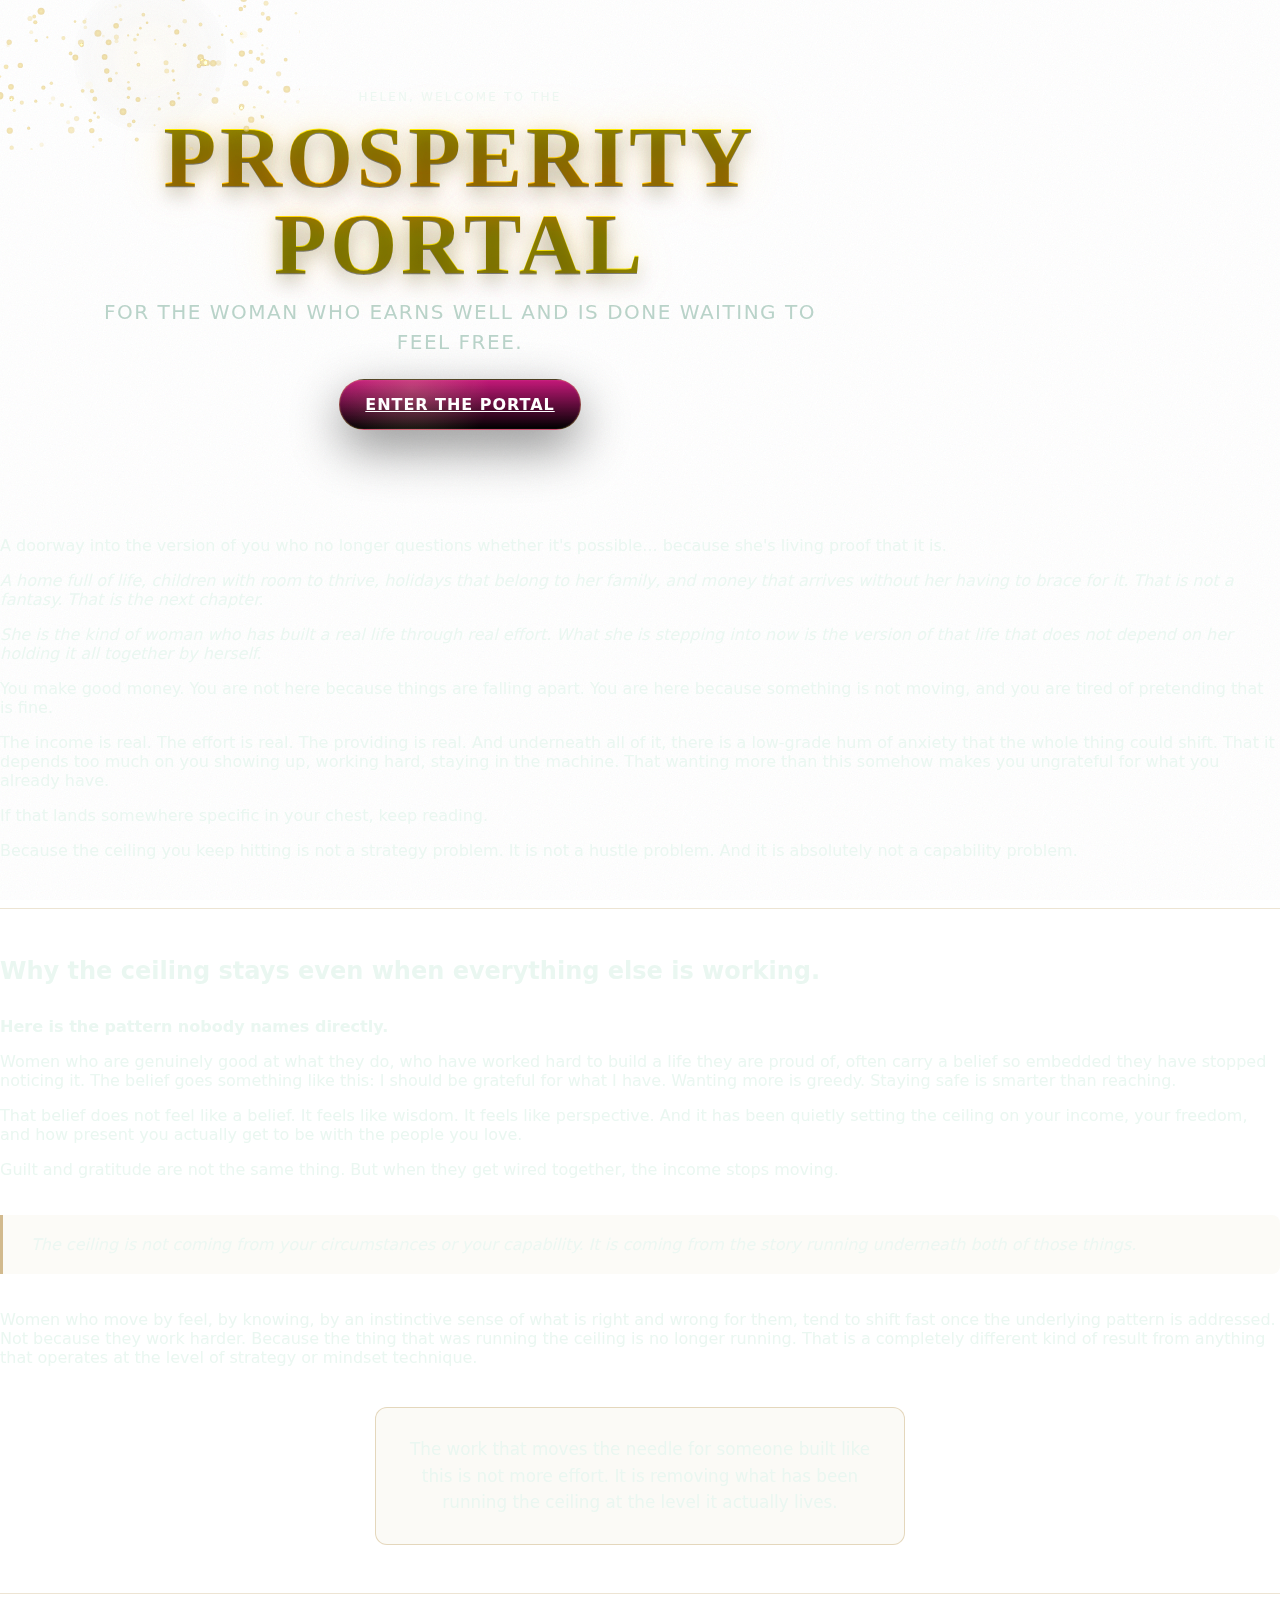
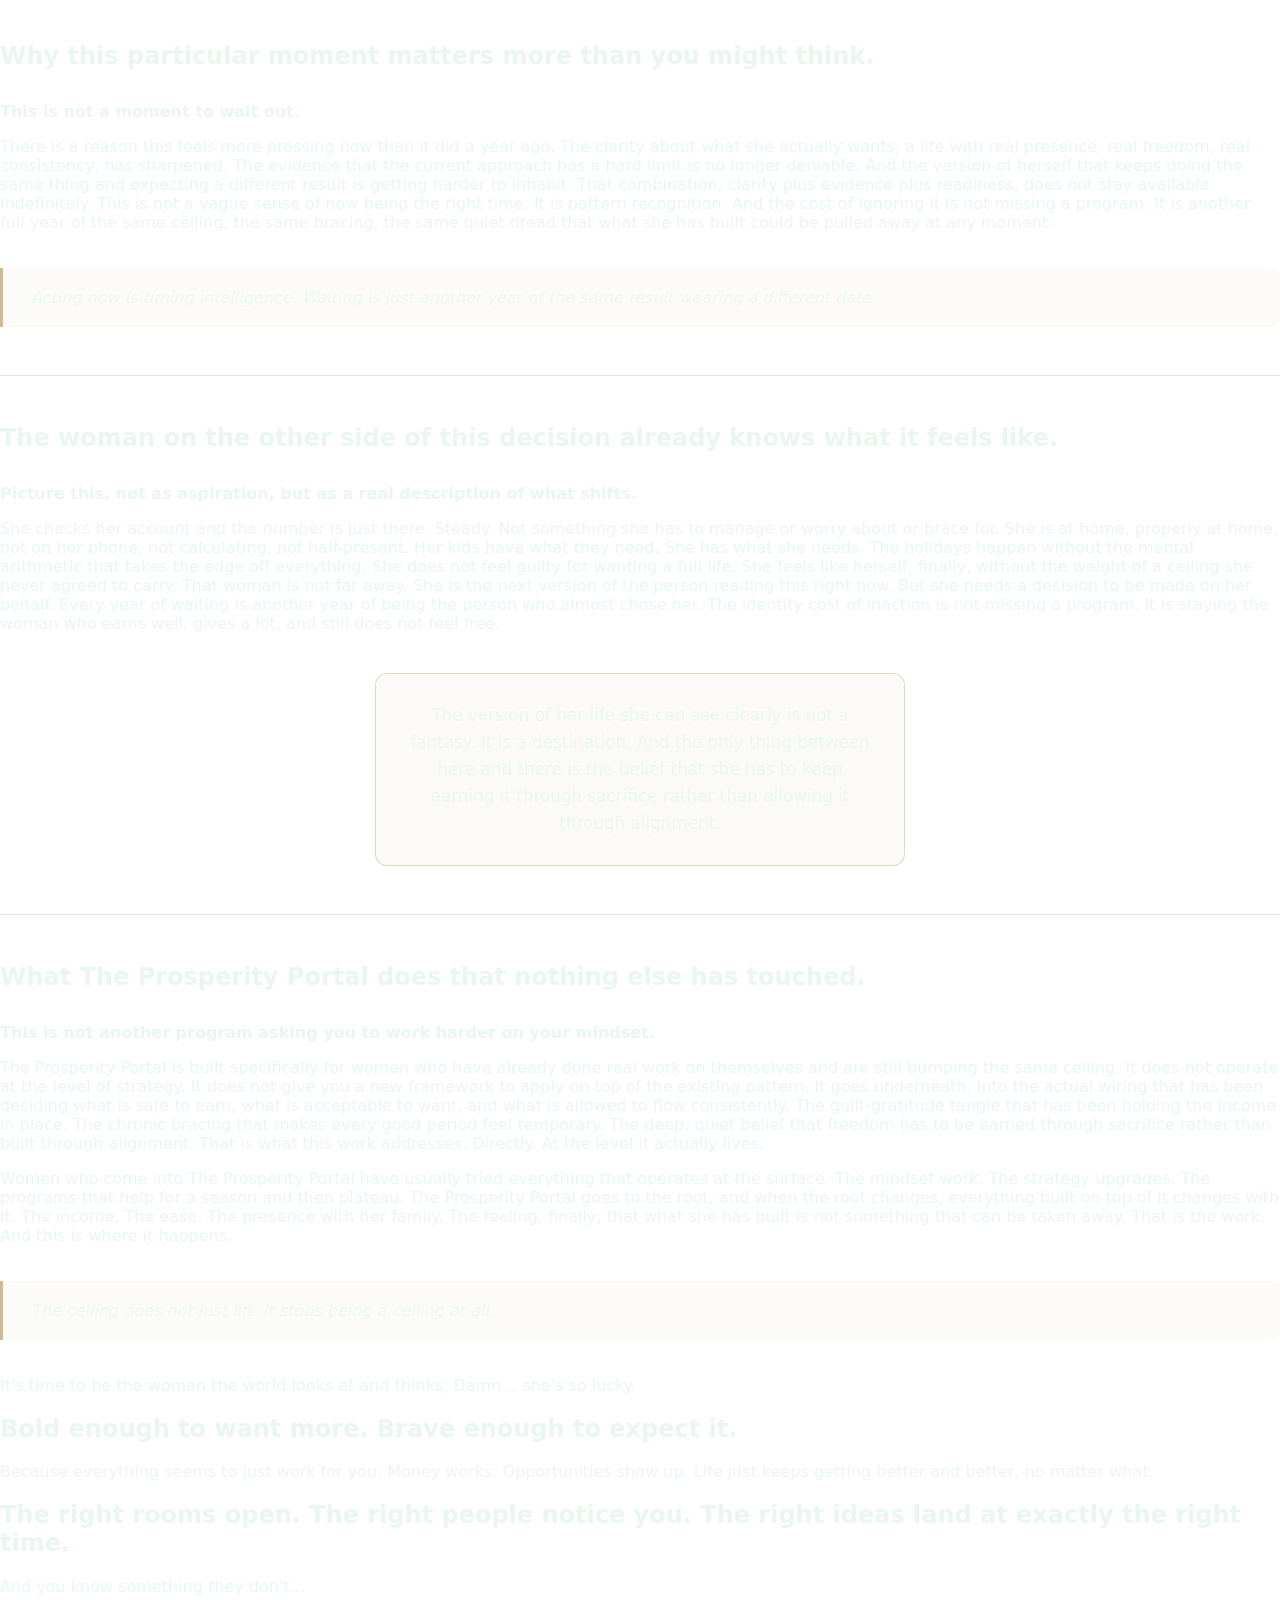
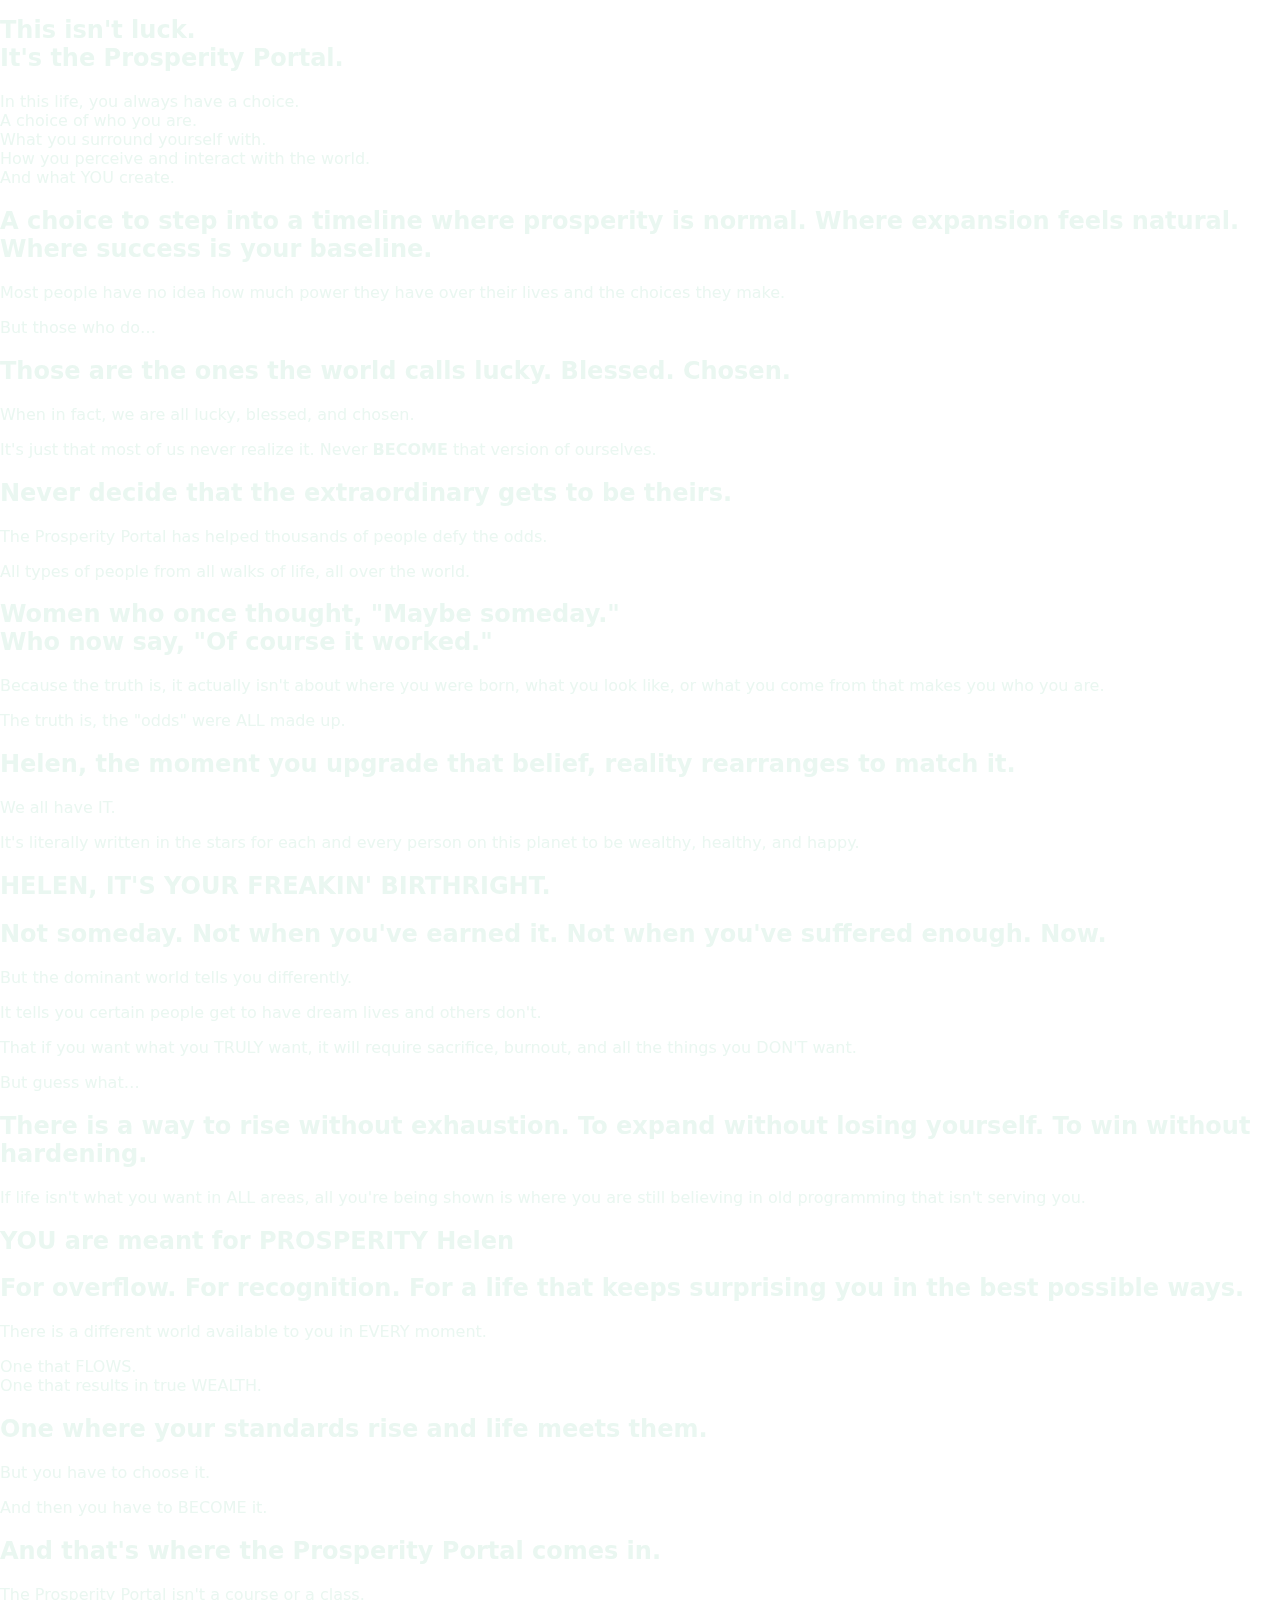
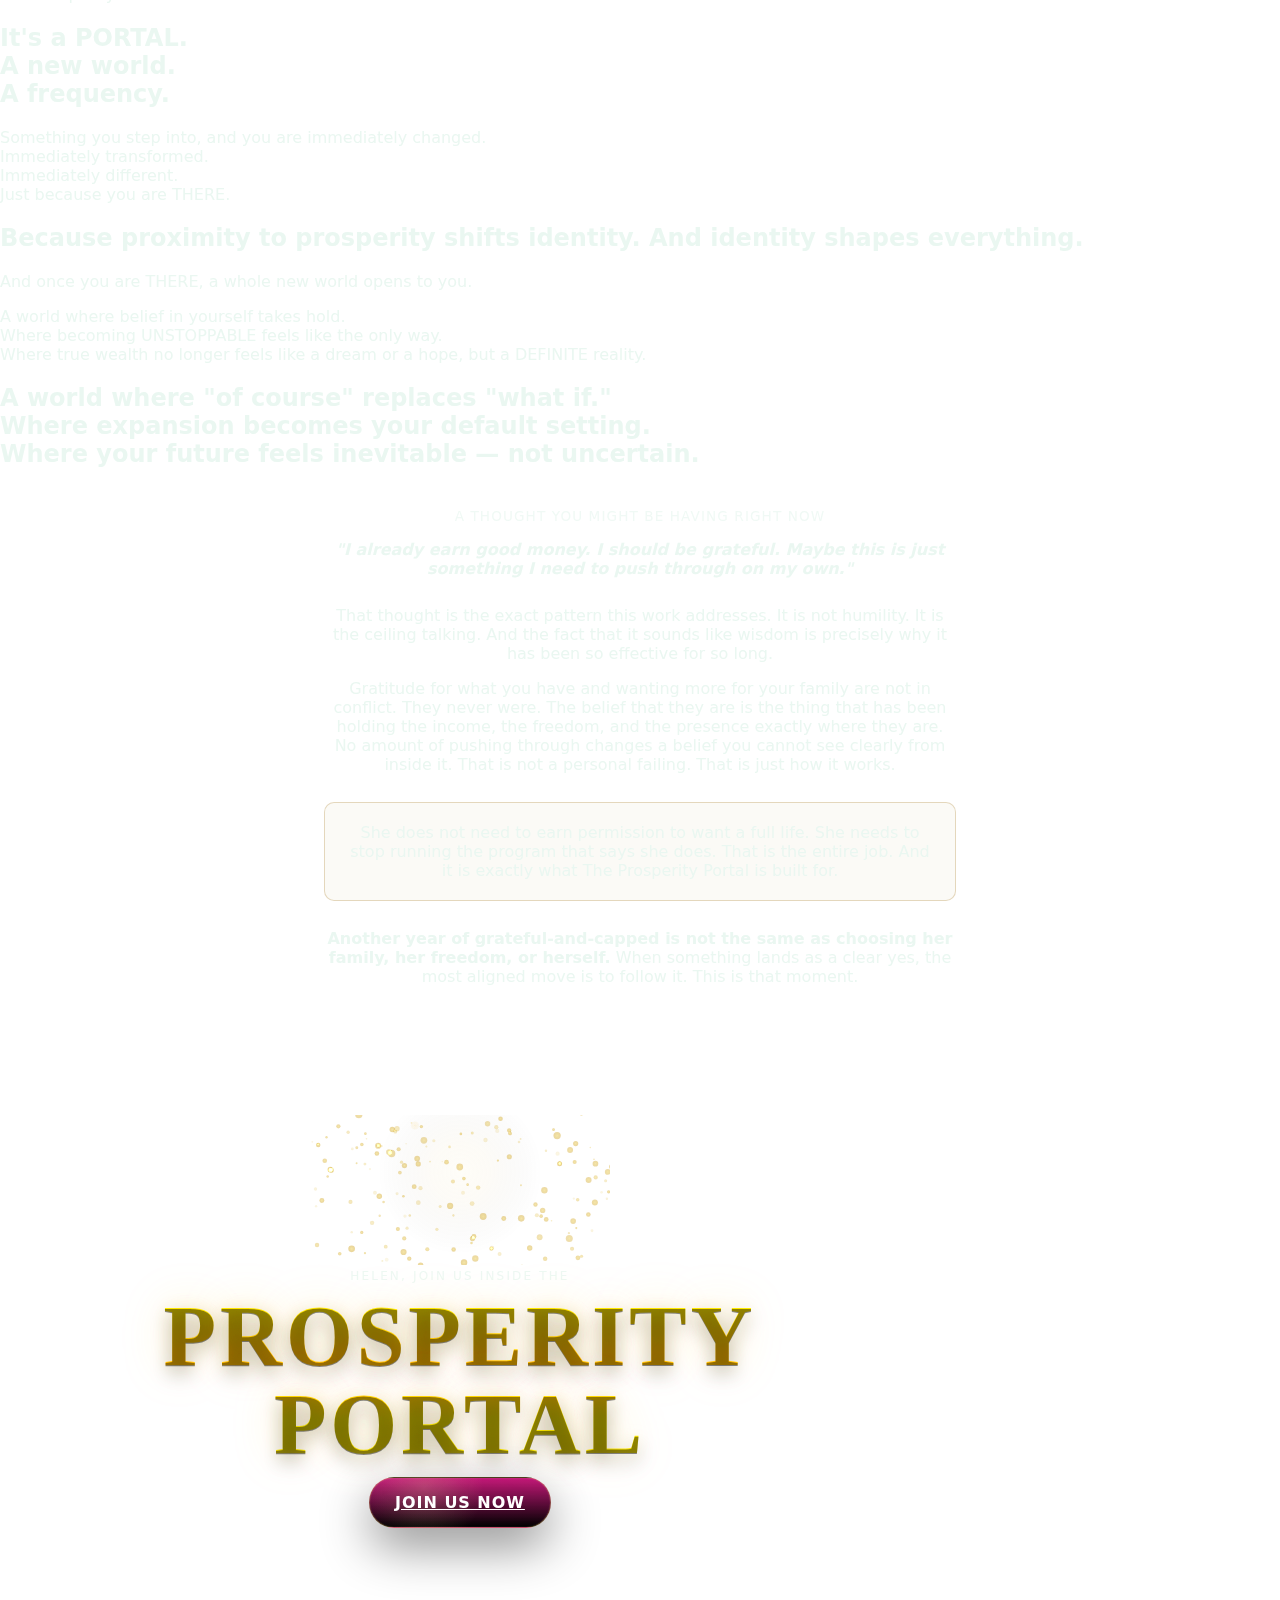
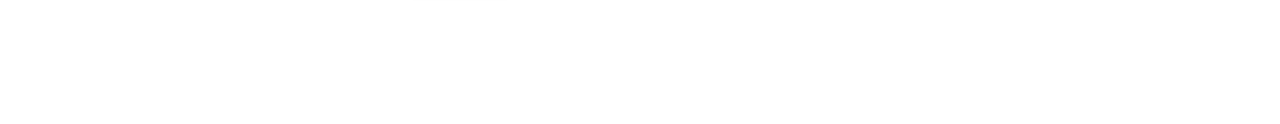
<file: v1/13148.html>
<!doctype html>
<html lang="en">
<head>
  <meta charset="utf-8" />
  <meta name="viewport" content="width=device-width, initial-scale=1" />
  <title>The Prosperity Portal</title>

<link rel="stylesheet" href="/style.css" />
<link href="https://fonts.googleapis.com/css2?family=Tangerine:wght@400;700&display=swap" rel="stylesheet">
<link href="https://fonts.googleapis.com/css2?family=Cormorant+Garamond:wght@500;600;700&display=swap" rel="stylesheet">
<!-- Deadline Funnel --><script type="text/javascript" data-cfasync="false">function SendUrlToDeadlineFunnel(e){var r,t,c,a,h,n,o,A,i = "ABCDEFGHIJKLMNOPQRSTUVWXYZabcdefghijklmnopqrstuvwxyz0123456789+/=",d=0,l=0,s="",u=[];if(!e)return e;do r=e.charCodeAt(d++),t=e.charCodeAt(d++),c=e.charCodeAt(d++),A=r<<16|t<<8|c,a=A>>18&63,h=A>>12&63,n=A>>6&63,o=63&A,u[l++]=i.charAt(a)+i.charAt(h)+i.charAt(n)+i.charAt(o);while(d<e.length);s=u.join("");var C=e.length%3;var decoded = (C?s.slice(0,C-3):s)+"===".slice(C||3);decoded = decoded.replace("+", "-");decoded = decoded.replace("/", "_");return decoded;} var dfUrl = SendUrlToDeadlineFunnel(location.href); var dfParentUrlValue;try {dfParentUrlValue = window.parent.location.href;} catch(err) {if(err.name === "SecurityError") {dfParentUrlValue = document.referrer;}}var dfParentUrl = (parent !== window) ? ("/" + SendUrlToDeadlineFunnel(dfParentUrlValue)) : "";(function() {var s = document.createElement("script");s.type = "text/javascript";s.async = true;s.setAttribute("data-scriptid", "dfunifiedcode");s.src ="https://a.deadlinefunnel.com/unified/reactunified.bundle.js?userIdHash=eyJpdiI6IkxRNkJjNVdBMC95S0VZWlBEQjVFcnc9PSIsInZhbHVlIjoiR1JEc2ZXR0hlbFVORDFqSlNCQURudz09IiwibWFjIjoiN2VmZTVmMWM3OGRhMjc2ZDIyYjRjMTIxMzVkODEyOWUwZjNlYWFjZGIwZGRiNTVkOTQ5ZGFkOWZhMWEwMjNkYyJ9&pageFromUrl="+dfUrl+"&parentPageFromUrl="+dfParentUrl;var s2 = document.getElementsByTagName("script")[0];s2.parentNode.insertBefore(s, s2);})();</script><!-- End Deadline Funnel -->
  <!-- Facebook Pixel Code -->
<script>
!function(f,b,e,v,n,t,s)
{if(f.fbq)return;n=f.fbq=function(){n.callMethod?
n.callMethod.apply(n,arguments):n.queue.push(arguments)};
if(!f._fbq)f._fbq=n;n.push=n;n.loaded=!0;n.version='2.0';
n.queue=[];t=b.createElement(e);t.async=!0;
t.src=v;s=b.getElementsByTagName(e)[0];
s.parentNode.insertBefore(t,s)}(window, document,'script',
'https://connect.facebook.net/en_US/fbevents.js');
fbq('init', '1370596543639192');
fbq('track', 'PageView');
</script>
<noscript>
<img height="1" width="1" style="display:none"
src="https://www.facebook.com/tr?id=1370596543639192&ev=PageView&noscript=1"/>
</noscript>
<!-- End Facebook Pixel Code -->

  <script type="text/javascript">
  window.heapReadyCb=window.heapReadyCb||[],window.heap=window.heap||[],heap.load=function(e,t){window.heap.envId=e,window.heap.clientConfig=t=t||{},window.heap.clientConfig.shouldFetchServerConfig=!1;var a=document.createElement("script");a.type="text/javascript",a.async=!0,a.src="https://cdn.us.heap-api.com/config/"+e+"/heap_config.js";var r=document.getElementsByTagName("script")[0];r.parentNode.insertBefore(a,r);var n=["init","startTracking","stopTracking","track","resetIdentity","identify","getSessionId","getUserId","getIdentity","addUserProperties","addEventProperties","removeEventProperty","clearEventProperties","addAccountProperties","addAdapter","addTransformer","addTransformerFn","onReady","addPageviewProperties","removePageviewProperty","clearPageviewProperties","trackPageview"],i=function(e){return function(){var t=Array.prototype.slice.call(arguments,0);window.heapReadyCb.push({name:e,fn:function(){heap[e]&&heap[e].apply(heap,t)}})}};for(var p=0;p<n.length;p++)heap[n[p]]=i(n[p])};
  heap.load("1217122429");
</script>
</head>

<body>
<!-- HERO (100% screen height) -->
<header class="hero" id="hero">
  <div class="cosmicGalaxy" aria-hidden="true"></div>
  <div class="mist" aria-hidden="true"></div>
  <div class="grain"></div>

  <canvas id="sparkles"></canvas>

  <div class="heroInner">
    <div class="kicker">Helen, WELCOME TO THE</div>

    <h1 class="title">
      <span class="word prosperity">PROSPERITY</span><br>
      <span class="word portal">PORTAL</span>
    </h1>

    <p class="sub">For the woman who earns well and is done waiting to feel free.</p>

    <a href="https://www.becomewellresourced.com/prosperity-portal"
   class="cta"> Enter the Portal</a>
  </div>
</header>

<!-- BLACK CALLOUT DIVIDER -->
<section class="dividerSection">
  <div class="dividerInner">
    <p class="dividerText">
      A doorway into the version of you who no longer questions whether it's possible...
      because she's living proof that it is.
    </p>
    <p class="testInner">
      <em>A home full of life, children with room to thrive, holidays that belong to her family, and money that arrives without her having to brace for it. That is not a fantasy. That is the next chapter.</em>
    </p>
    <p class="testInner">
      <em>She is the kind of woman who has built a real life through real effort. What she is stepping into now is the version of that life that does not depend on her holding it all together by herself.</em>
    </p>
  </div>
</section>

<!-- MAIN COPY SECTION -->
<section class="testSection">
  <div class="testInner">

    <!-- PERSONALIZED READING INTRO — generated per contact -->
    <div class="personalized-intro">
      <p>You make good money. You are not here because things are falling apart. You are here because something is not moving, and you are tired of pretending that is fine.</p><p>The income is real. The effort is real. The providing is real. And underneath all of it, there is a low-grade hum of anxiety that the whole thing could shift. That it depends too much on you showing up, working hard, staying in the machine. That wanting more than this somehow makes you ungrateful for what you already have.</p><p>If that lands somewhere specific in your chest, keep reading.</p><p><span class="emphasis">Because the ceiling you keep hitting is not a strategy problem. It is not a hustle problem. And it is absolutely not a capability problem.</span></p><div style="border-top: 1px solid rgba(185,148,80,0.25); margin: 48px 0;"></div><h2 class="portalStatement" style="font-size: clamp(1.1rem,2.5vw,1.5rem); margin-bottom: 32px;">Why the ceiling stays even when everything else is working.</h2><p><strong>Here is the pattern nobody names directly.</strong></p><p>Women who are genuinely good at what they do, who have worked hard to build a life they are proud of, often carry a belief so embedded they have stopped noticing it. The belief goes something like this: I should be grateful for what I have. Wanting more is greedy. Staying safe is smarter than reaching.</p><p>That belief does not feel like a belief. It feels like wisdom. It feels like perspective. And it has been quietly setting the ceiling on your income, your freedom, and how present you actually get to be with the people you love.</p><p><span class="emphasis">Guilt and gratitude are not the same thing. But when they get wired together, the income stops moving.</span></p><blockquote style="border-left: 3px solid rgba(185,148,80,0.7); margin: 36px 0; padding: 20px 28px; background: rgba(185,148,80,0.05); border-radius: 0 8px 8px 0; font-style: italic; opacity: 0.9;">The ceiling is not coming from your circumstances or your capability. It is coming from the story running underneath both of those things.</blockquote><p>Women who move by feel, by knowing, by an instinctive sense of what is right and wrong for them, tend to shift fast once the underlying pattern is addressed. Not because they work harder. Because the thing that was running the ceiling is no longer running. <span class="emphasis">That is a completely different kind of result from anything that operates at the level of strategy or mindset technique.</span></p><div style="text-align: center; margin: 40px auto; padding: 28px 32px; border: 1px solid rgba(185,148,80,0.35); border-radius: 12px; max-width: 52ch; background: rgba(185,148,80,0.05);"><span class="emphasis" style="font-size: 1.05em; line-height: 1.6;">The work that moves the needle for someone built like this is not more effort. It is removing what has been running the ceiling at the level it actually lives.</span></div><div style="border-top: 1px solid rgba(185,148,80,0.25); margin: 48px 0;"></div><h2 class="portalStatement" style="font-size: clamp(1.1rem,2.5vw,1.5rem); margin-bottom: 32px;">Why this particular moment matters more than you might think.</h2><p><strong>This is not a moment to wait out.</strong></p><p>There is a reason this feels more pressing now than it did a year ago. The clarity about what she actually wants, a life with real presence, real freedom, real consistency, has sharpened. The evidence that the current approach has a hard limit is no longer deniable. And the version of herself that keeps doing the same thing and expecting a different result is getting harder to inhabit. <span class="emphasis">That combination, clarity plus evidence plus readiness, does not stay available indefinitely.</span> This is not a vague sense of now being the right time. It is pattern recognition. And the cost of ignoring it is not missing a program. It is another full year of the same ceiling, the same bracing, the same quiet dread that what she has built could be pulled away at any moment.</p><blockquote style="border-left: 3px solid rgba(185,148,80,0.7); margin: 36px 0; padding: 20px 28px; background: rgba(185,148,80,0.05); border-radius: 0 8px 8px 0; font-style: italic; opacity: 0.9;">Acting now is timing intelligence. Waiting is just another year of the same result wearing a different date.</blockquote><div style="border-top: 1px solid rgba(185,148,80,0.25); margin: 48px 0;"></div><h2 class="portalStatement" style="font-size: clamp(1.1rem,2.5vw,1.5rem); margin-bottom: 32px;">The woman on the other side of this decision already knows what it feels like.</h2><p><strong>Picture this, not as aspiration, but as a real description of what shifts.</strong></p><p>She checks her account and the number is just there. Steady. Not something she has to manage or worry about or brace for. She is at home, properly at home, not on her phone, not calculating, not half-present. Her kids have what they need. She has what she needs. The holidays happen without the mental arithmetic that takes the edge off everything. <span class="emphasis">She does not feel guilty for wanting a full life. She feels like herself, finally, without the weight of a ceiling she never agreed to carry.</span> That woman is not far away. She is the next version of the person reading this right now. But she needs a decision to be made on her behalf. Every year of waiting is another year of being the person who almost chose her. <span class="emphasis">The identity cost of inaction is not missing a program. It is staying the woman who earns well, gives a lot, and still does not feel free.</span></p><div style="text-align: center; margin: 40px auto; padding: 28px 32px; border: 1px solid rgba(185,148,80,0.35); border-radius: 12px; max-width: 52ch; background: rgba(185,148,80,0.05);"><span class="emphasis" style="font-size: 1.05em; line-height: 1.6;">The version of her life she can see clearly is not a fantasy. It is a destination. And the only thing between here and there is the belief that she has to keep earning it through sacrifice rather than allowing it through alignment.</span></div><div style="border-top: 1px solid rgba(185,148,80,0.25); margin: 48px 0;"></div><h2 class="portalStatement" style="font-size: clamp(1.1rem,2.5vw,1.5rem); margin-bottom: 32px;">What The Prosperity Portal does that nothing else has touched.</h2><p><strong>This is not another program asking you to work harder on your mindset.</strong></p><p>The Prosperity Portal is built specifically for women who have already done real work on themselves and are still bumping the same ceiling. It does not operate at the level of strategy. It does not give you a new framework to apply on top of the existing pattern. <span class="emphasis">It goes underneath. Into the actual wiring that has been deciding what is safe to earn, what is acceptable to want, and what is allowed to flow consistently.</span> The guilt-gratitude tangle that has been holding the income in place. The chronic bracing that makes every good period feel temporary. The deep, quiet belief that freedom has to be earned through sacrifice rather than built through alignment. That is what this work addresses. Directly. At the level it actually lives.</p><p>Women who come into The Prosperity Portal have usually tried everything that operates at the surface. The mindset work. The strategy upgrades. The programs that help for a season and then plateau. <span class="emphasis">The Prosperity Portal goes to the root, and when the root changes, everything built on top of it changes with it.</span> The income. The ease. The presence with her family. The feeling, finally, that what she has built is not something that can be taken away. That is the work. And this is where it happens.</p><blockquote style="border-left: 3px solid rgba(185,148,80,0.7); margin: 36px 0; padding: 20px 28px; background: rgba(185,148,80,0.05); border-radius: 0 8px 8px 0; font-style: italic; opacity: 0.9;">The ceiling does not just lift. It stops being a ceiling at all.</blockquote>
    </div>
    <!-- END PERSONALIZED INTRO -->

    <p class="lead">
      It's time to be the woman the world looks at and thinks,
      <span class="emphasis">Damn… she's so lucky.</span>
    </p>

    <h2 class="portalStatement">
      Bold enough to want more. Brave enough to expect it.
    </h2>

    <p>
      Because everything seems to just work for you. Money works. Opportunities show up. Life just keeps getting better and better, no matter what.
    </p>

    <h2 class="portalStatement">
      The right rooms open. The right people notice you. The right ideas land at exactly the right time.
    </h2>

    <p>And you know something they don't…</p>

    <h2 class="portalStatement">This isn't luck.<br>It's the Prosperity Portal.</h2>

    <p>
      In this life, you always have a choice.<br>
      A choice of who you are.<br>
      What you surround yourself with.<br>
      How you perceive and interact with the world.<br>
      And what YOU create.
    </p>

    <h2 class="portalStatement">
      A choice to step into a timeline where prosperity is normal. Where expansion feels natural. Where success is your baseline.
    </h2>

    <p>
      Most people have no idea how much power they have over their lives and the choices they make.
    </p>

    <p>
      But those who do…
    </p>

    <h2 class="portalStatement">
      Those are the ones the world calls lucky. Blessed. Chosen.
    </h2>

    <p>
      When in fact, we are all lucky, blessed, and chosen.
    </p>

    <p>
      It's just that most of us never realize it. Never <strong>BECOME</strong> that version of ourselves.
    </p>

    <h2 class="portalStatement">
      Never decide that the extraordinary gets to be theirs.
    </h2>

    <p>
      The Prosperity Portal has helped thousands of people defy the odds.
    </p>

    <p>
      All types of people from all walks of life, all over the world.
    </p>

    <h2 class="portalStatement">
      Women who once thought, "Maybe someday."<br>
      Who now say, "Of course it worked."
    </h2>

    <p>
      Because the truth is, it actually isn't about where you were born, what you look like, or what you come from that makes you who you are.
    </p>

    <p>
      The truth is, the "odds" were ALL made up.
    </p>

    <h2 class="portalStatement">
      Helen, the moment you upgrade that belief, reality rearranges to match it.
    </h2>

    <p>
      We all have IT.
    </p>

    <p>
      It's literally written in the stars for each and every person on this planet to be wealthy, healthy, and happy.
    </p>

    <h2 class="portalStatement" style="text-transform:uppercase;">
     Helen, It's Your Freakin' Birthright.
    </h2>

    <h2 class="portalStatement">
      Not someday. Not when you've earned it. Not when you've suffered enough. Now.
    </h2>

    <p>
      But the dominant world tells you differently.
    </p>

    <p>
      It tells you certain people get to have dream lives and others don't.
    </p>

    <p>
      That if you want what you TRULY want, it will require sacrifice, burnout, and all the things you DON'T want.
    </p>

    <p>But guess what…</p>

    <h2 class="portalStatement">
      There is a way to rise without exhaustion. To expand without losing yourself. To win without hardening.
    </h2>

    <p>
      If life isn't what you want in ALL areas, all you're being shown is where you are still believing in old programming that isn't serving you.
    </p>

    <h2 class="portalStatement">
      YOU are meant for PROSPERITY Helen
    </h2>

    <h2 class="portalStatement">
      For overflow. For recognition. For a life that keeps surprising you in the best possible ways.
    </h2>

    <p>
      There is a different world available to you in EVERY moment.
    </p>

    <p>
      One that FLOWS.<br>
      One that results in true WEALTH.
    </p>

    <h2 class="portalStatement">
      One where your standards rise and life meets them.
    </h2>

    <p>But you have to choose it.</p>
    <p>And then you have to BECOME it.</p>

    <h2 class="portalStatement">
      And that's where the Prosperity Portal comes in.
    </h2>

    <p>
      The Prosperity Portal isn't a course or a class.
    </p>

    <h2 class="portalStatement">
      It's a PORTAL.<br>
      A new world.<br>
      A frequency.
    </h2>

    <p>
      Something you step into, and you are immediately changed.<br>
      Immediately transformed.<br>
      Immediately different.<br>
      Just because you are THERE.
    </p>

    <h2 class="portalStatement">
      Because proximity to prosperity shifts identity. And identity shapes everything.
    </h2>

    <p>
      And once you are THERE, a whole new world opens to you.
    </p>

    <p>
      A world where belief in yourself takes hold.<br>
      Where becoming UNSTOPPABLE feels like the only way.<br>
      Where true wealth no longer feels like a dream or a hope, but a DEFINITE reality.
    </p>

    <h2 class="portalStatement">
      A world where "of course" replaces "what if."<br>
      Where expansion becomes your default setting.<br>
      Where your future feels inevitable — not uncertain.
    </h2>

    <!-- OBJECTION DISSOLVE — generated per contact -->
    <div class="objection-dissolve" style="margin: 40px auto; max-width: 62ch; text-align: center;">
      <p style="opacity: 0.7; font-size: 0.85em; letter-spacing: 0.08em; text-transform: uppercase; margin-bottom: 16px;">A thought you might be having right now</p><p style="font-style: italic; margin-bottom: 28px;"><strong>"I already earn good money. I should be grateful. Maybe this is just something I need to push through on my own."</strong></p><p>That thought is the exact pattern this work addresses. It is not humility. It is the ceiling talking. And the fact that it sounds like wisdom is precisely why it has been so effective for so long.</p><p>Gratitude for what you have and wanting more for your family are not in conflict. They never were. The belief that they are is the thing that has been holding the income, the freedom, and the presence exactly where they are. No amount of pushing through changes a belief you cannot see clearly from inside it. That is not a personal failing. That is just how it works.</p><div style="padding: 20px 24px; border: 1px solid rgba(185,148,80,0.35); border-radius: 10px; margin: 28px 0; background: rgba(185,148,80,0.05);"><span class="emphasis">She does not need to earn permission to want a full life. She needs to stop running the program that says she does. That is the entire job. And it is exactly what The Prosperity Portal is built for.</span></div><p><strong>Another year of grateful-and-capped is not the same as choosing her family, her freedom, or herself.</strong> When something lands as a clear yes, the most aligned move is to follow it. This is that moment.
    </div>
    <!-- END OBJECTION DISSOLVE -->

  </div>
</section>

<!-- BOTTOM SPARKLE SECTION -->
<section class="hero bottomHero">
  <div class="cosmicGalaxy" aria-hidden="true"></div>
  <div class="grain"></div>

  <canvas id="sparklesBottom"></canvas>

  <div class="heroInner">
    <div class="kicker bottomKicker">Helen, JOIN US INSIDE THE</div>

    <h1 class="title">
      <span class="word prosperity">PROSPERITY</span><br>
      <span class="word portal">PORTAL</span>
    </h1>
    <a href="https://www.becomewellresourced.com/prosperity-portal"
   class="cta">Join Us Now</a>
  </div>
</section>
<script src="/app.js"></script>

</body>
</html>
</file>
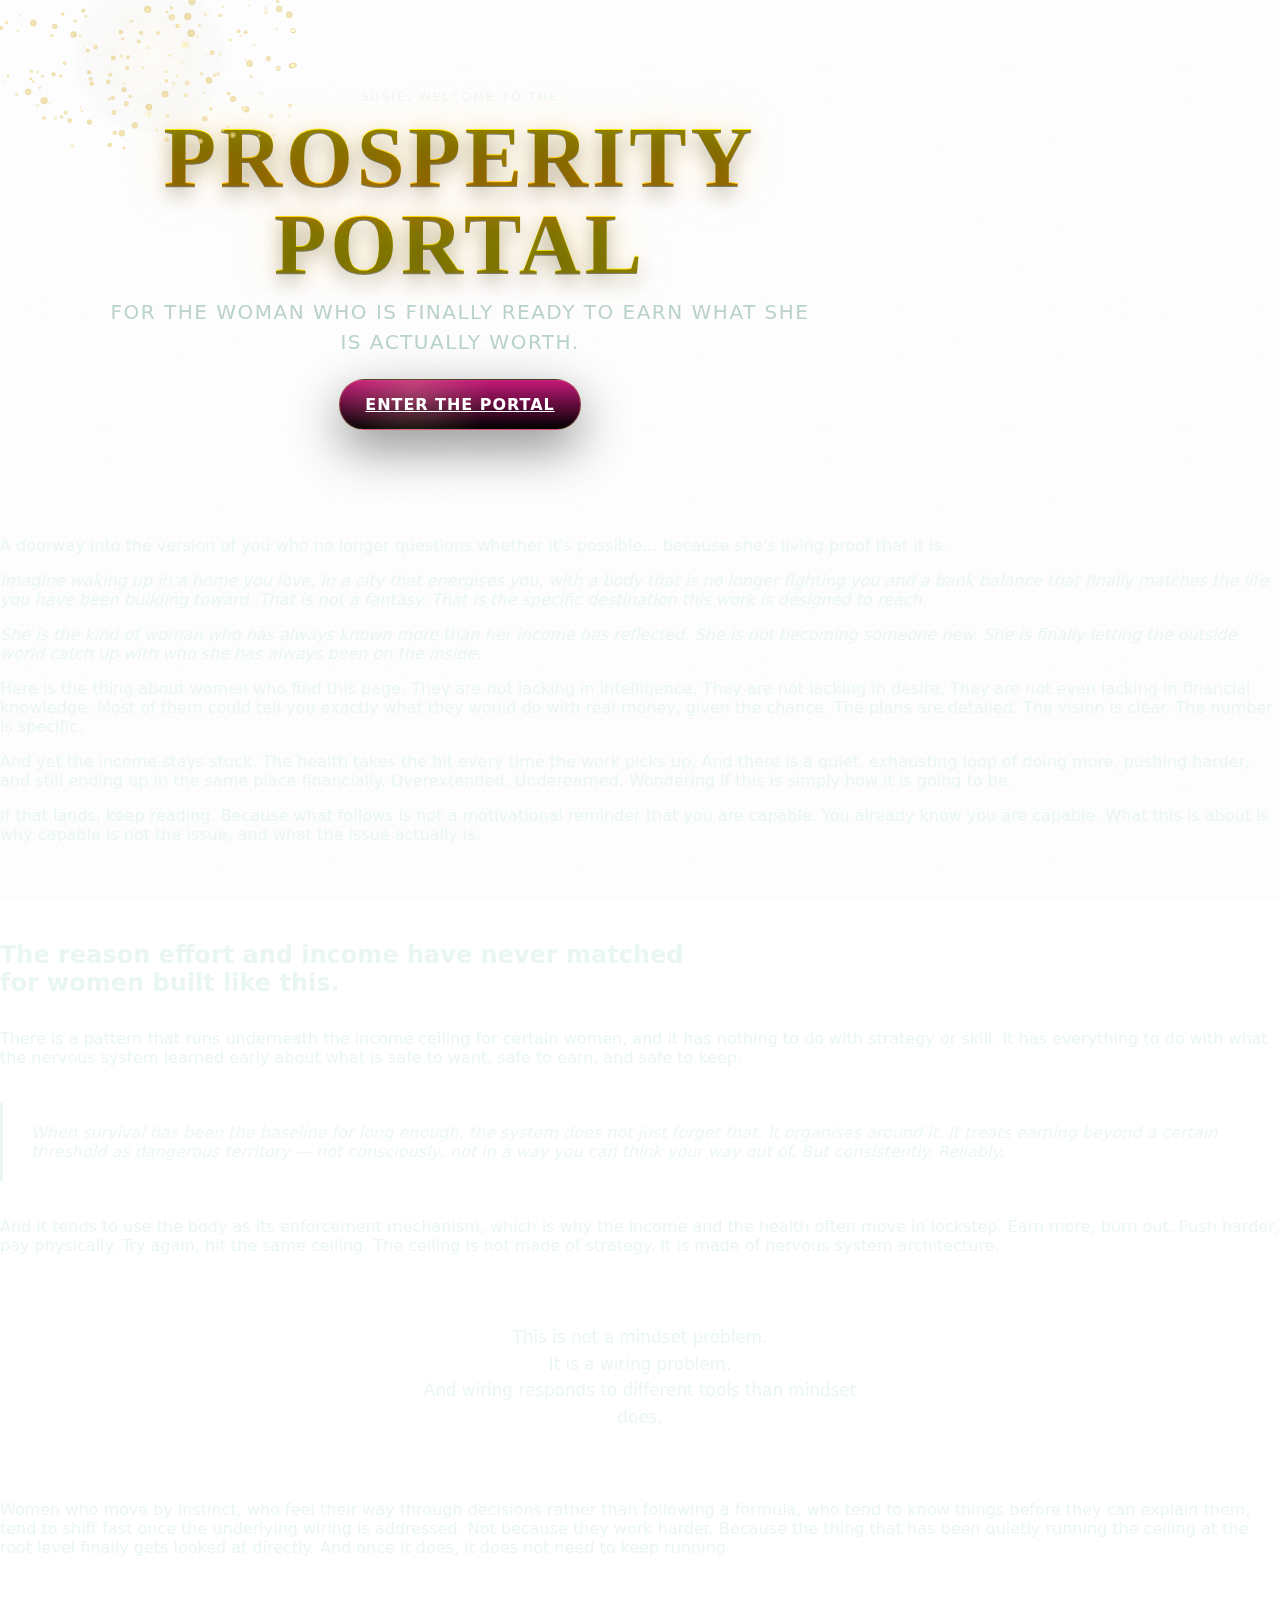
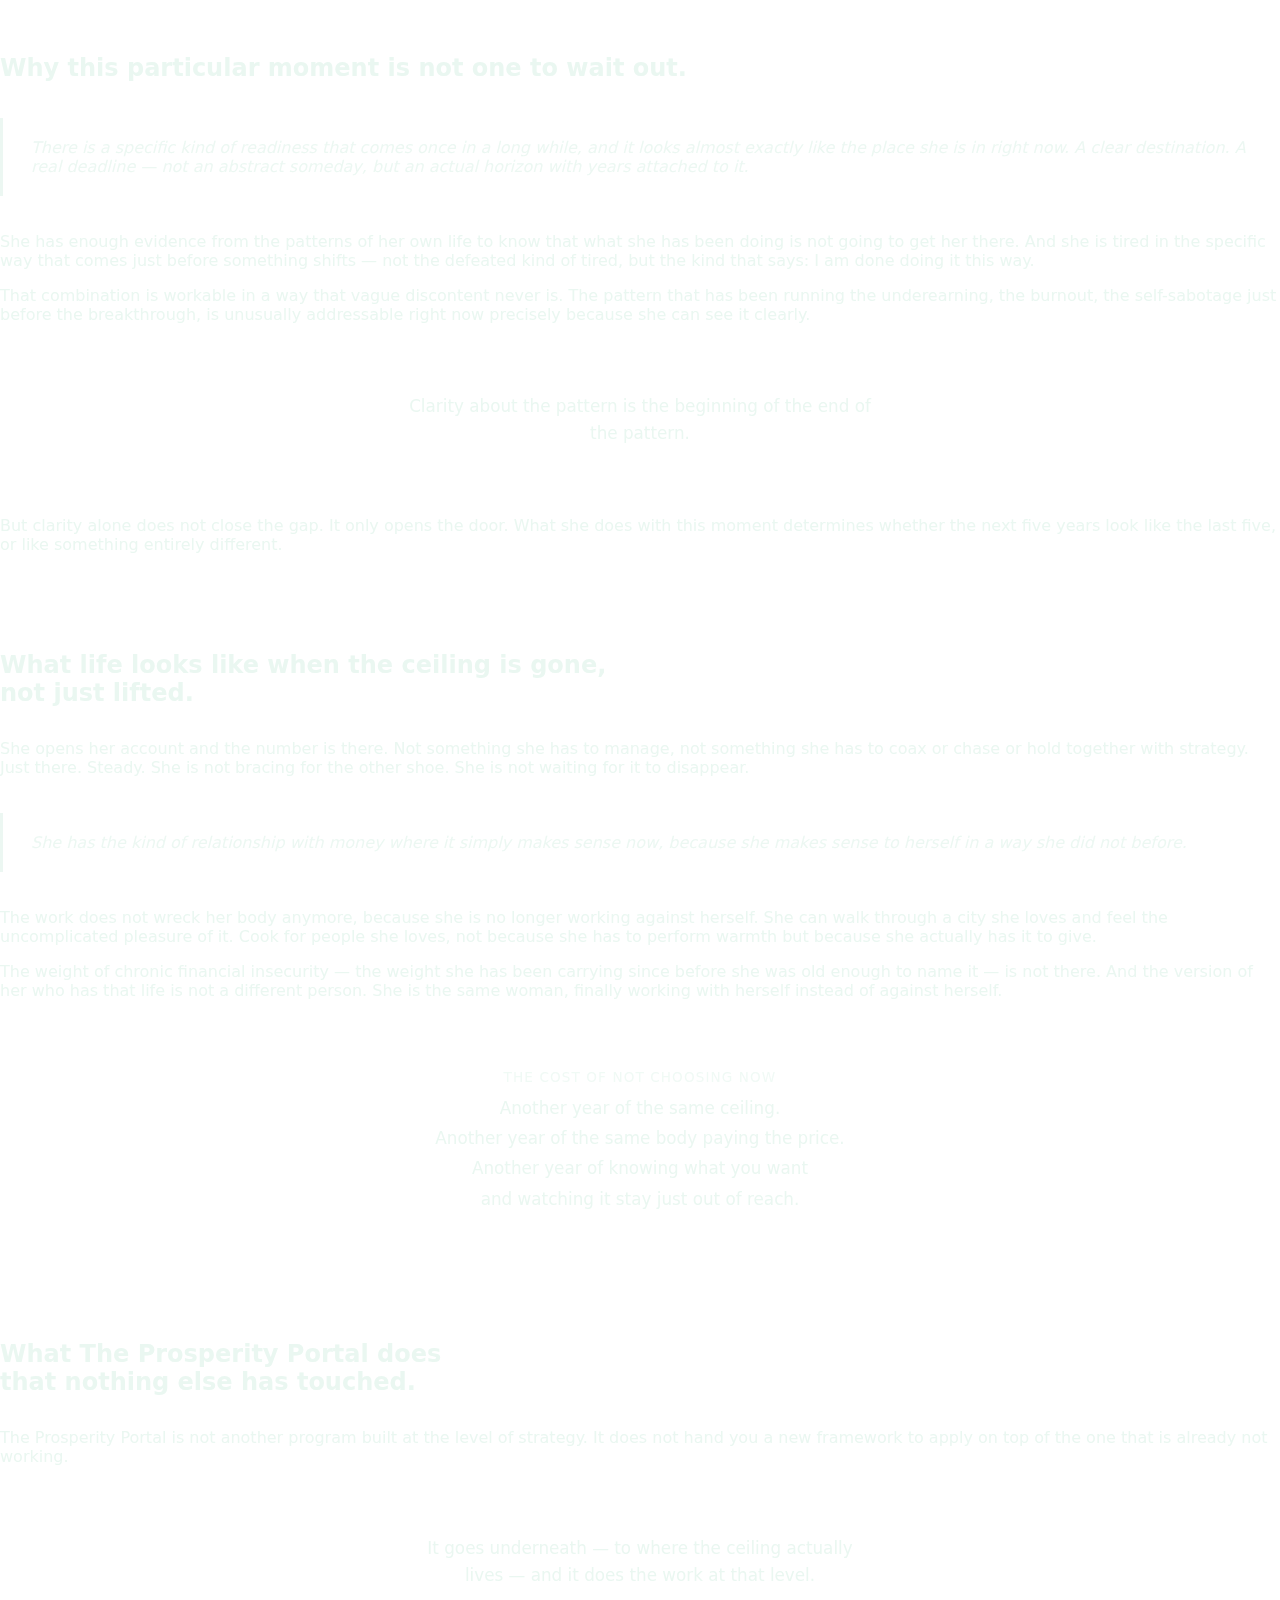
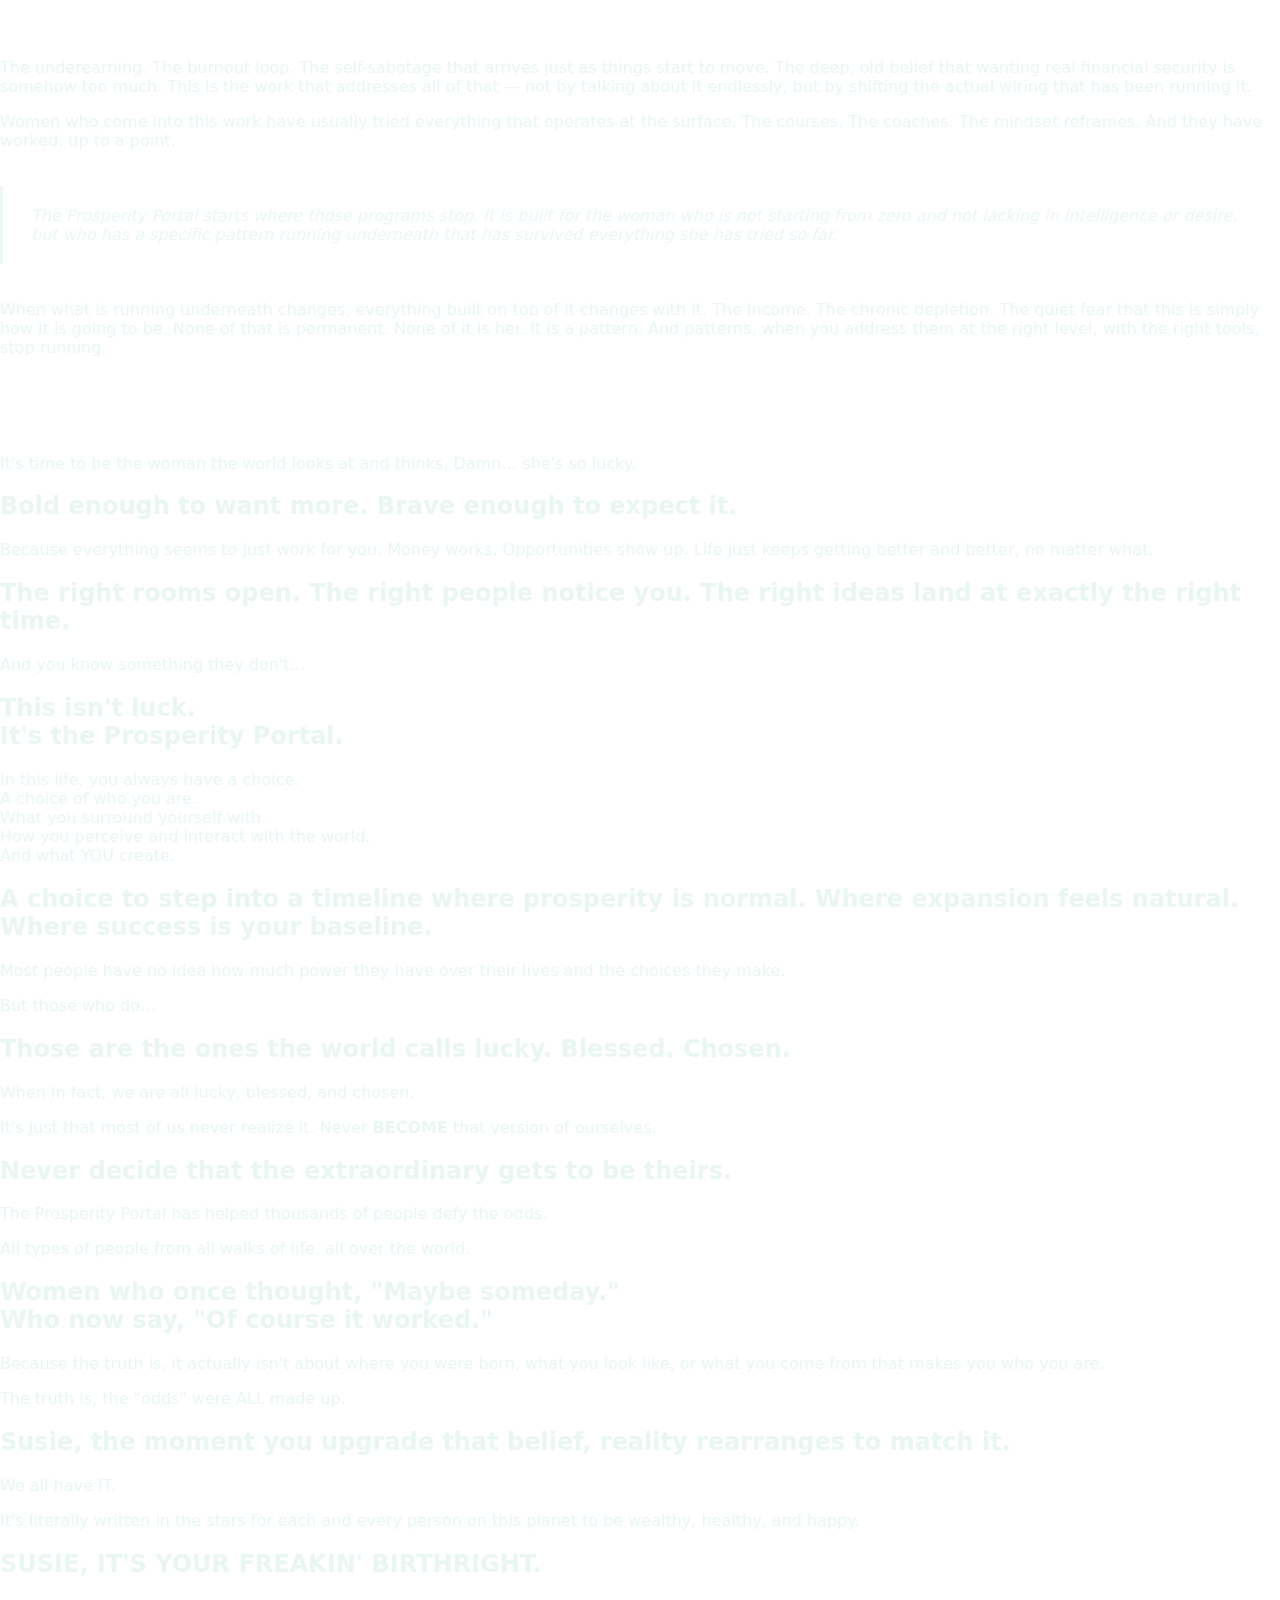
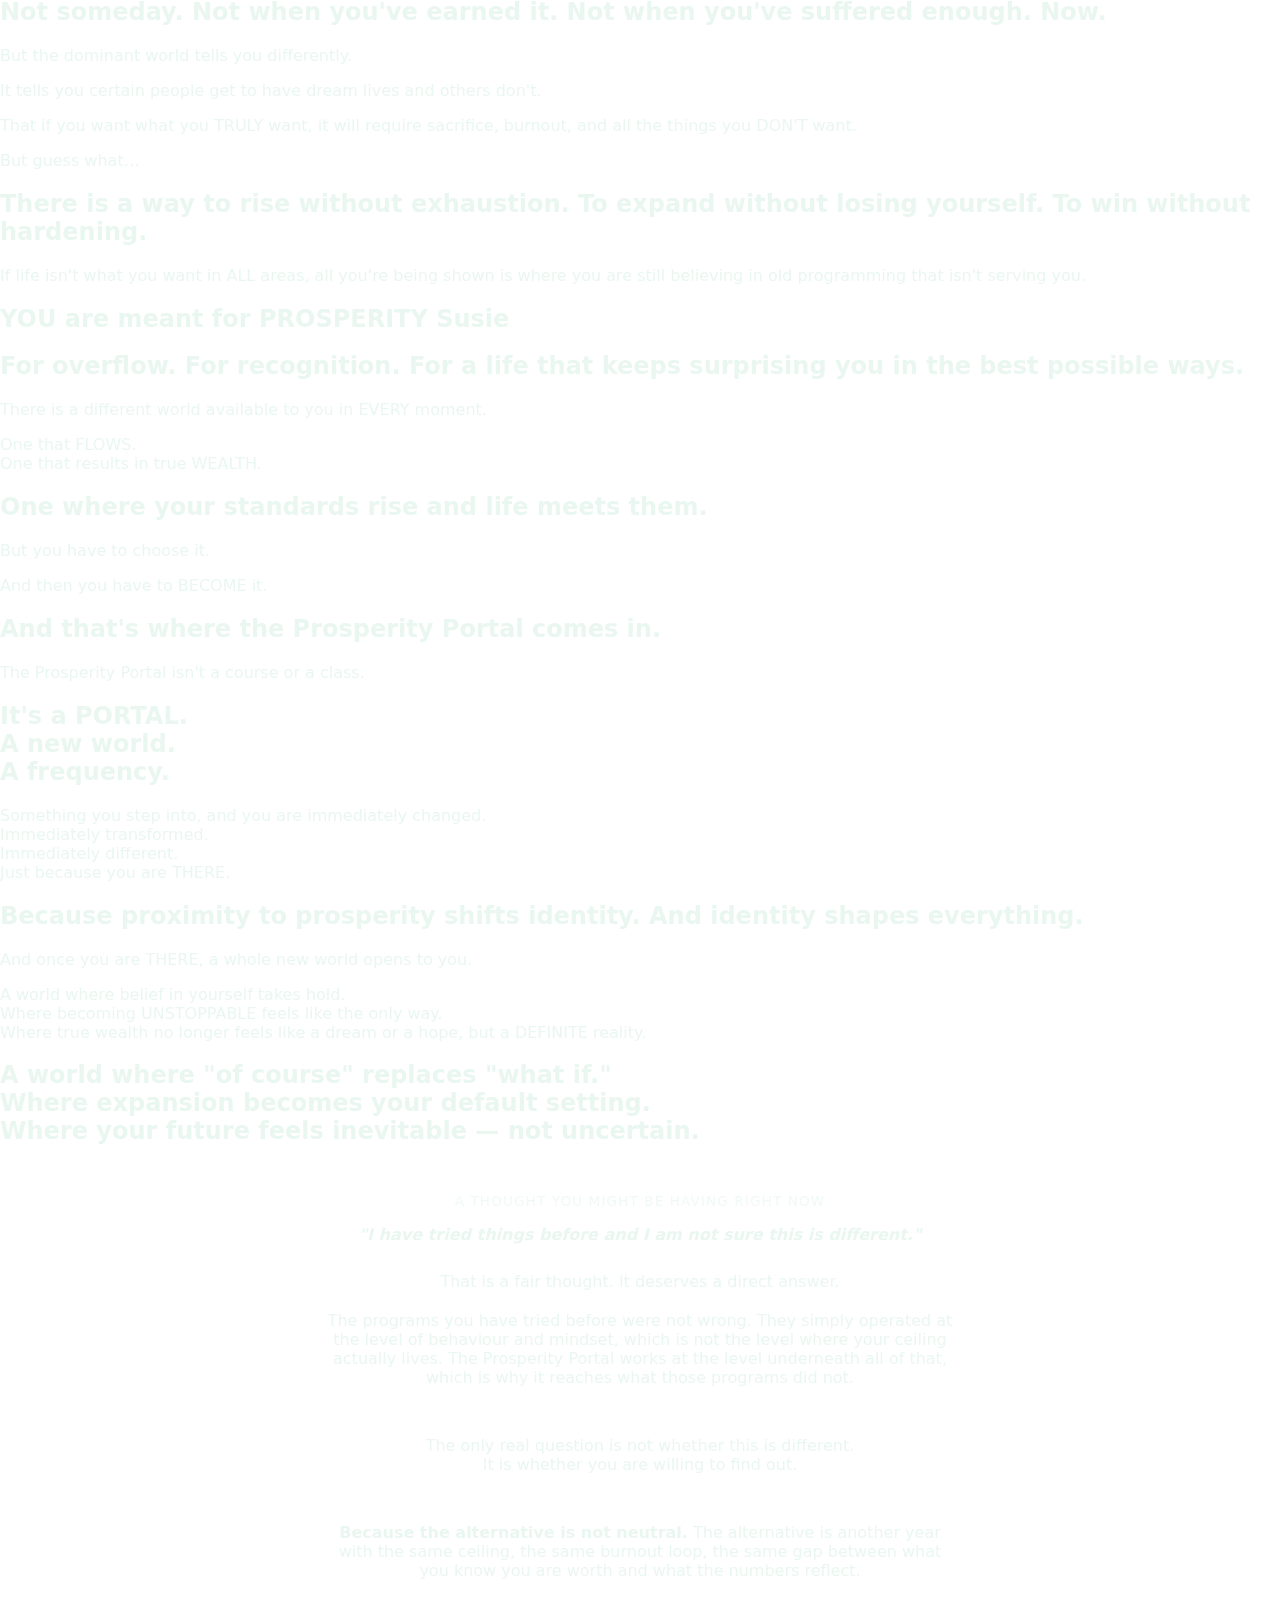
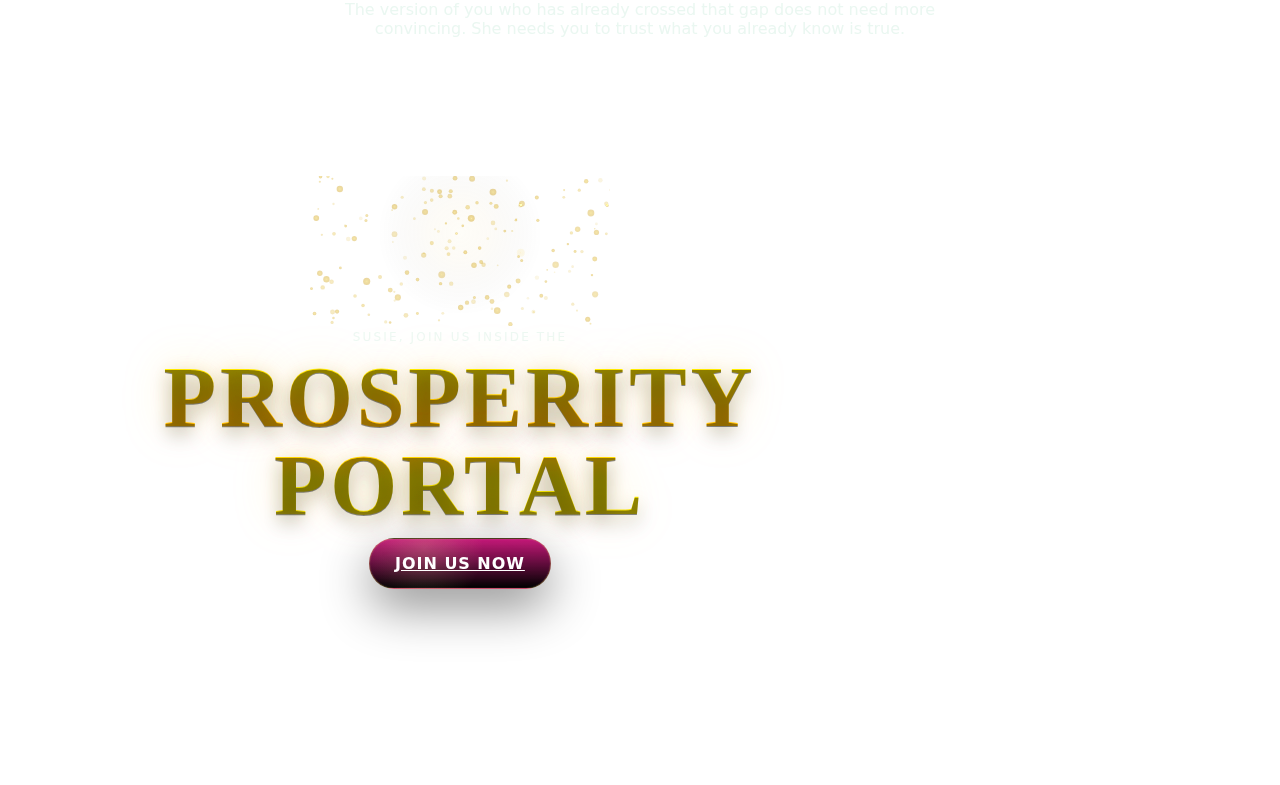
<file: v1/13380.html>
<!doctype html>
<html lang="en">
<head>
  <meta charset="utf-8" />
  <meta name="viewport" content="width=device-width, initial-scale=1" />
  <title>The Prosperity Portal</title>

<link rel="stylesheet" href="/style.css" />
<link href="https://fonts.googleapis.com/css2?family=Tangerine:wght@400;700&display=swap" rel="stylesheet">
<link href="https://fonts.googleapis.com/css2?family=Cormorant+Garamond:wght@500;600;700&display=swap" rel="stylesheet">
<!-- Deadline Funnel --><script type="text/javascript" data-cfasync="false">function SendUrlToDeadlineFunnel(e){var r,t,c,a,h,n,o,A,i = "ABCDEFGHIJKLMNOPQRSTUVWXYZabcdefghijklmnopqrstuvwxyz0123456789+/=",d=0,l=0,s="",u=[];if(!e)return e;do r=e.charCodeAt(d++),t=e.charCodeAt(d++),c=e.charCodeAt(d++),A=r<<16|t<<8|c,a=A>>18&63,h=A>>12&63,n=A>>6&63,o=63&A,u[l++]=i.charAt(a)+i.charAt(h)+i.charAt(n)+i.charAt(o);while(d<e.length);s=u.join("");var C=e.length%3;var decoded = (C?s.slice(0,C-3):s)+"===".slice(C||3);decoded = decoded.replace("+", "-");decoded = decoded.replace("/", "_");return decoded;} var dfUrl = SendUrlToDeadlineFunnel(location.href); var dfParentUrlValue;try {dfParentUrlValue = window.parent.location.href;} catch(err) {if(err.name === "SecurityError") {dfParentUrlValue = document.referrer;}}var dfParentUrl = (parent !== window) ? ("/" + SendUrlToDeadlineFunnel(dfParentUrlValue)) : "";(function() {var s = document.createElement("script");s.type = "text/javascript";s.async = true;s.setAttribute("data-scriptid", "dfunifiedcode");s.src ="https://a.deadlinefunnel.com/unified/reactunified.bundle.js?userIdHash=eyJpdiI6IkxRNkJjNVdBMC95S0VZWlBEQjVFcnc9PSIsInZhbHVlIjoiR1JEc2ZXR0hlbFVORDFqSlNCQURudz09IiwibWFjIjoiN2VmZTVmMWM3OGRhMjc2ZDIyYjRjMTIxMzVkODEyOWUwZjNlYWFjZGIwZGRiNTVkOTQ5ZGFkOWZhMWEwMjNkYyJ9&pageFromUrl="+dfUrl+"&parentPageFromUrl="+dfParentUrl;var s2 = document.getElementsByTagName("script")[0];s2.parentNode.insertBefore(s, s2);})();</script><!-- End Deadline Funnel -->
  <!-- Facebook Pixel Code -->
<script>
!function(f,b,e,v,n,t,s)
{if(f.fbq)return;n=f.fbq=function(){n.callMethod?
n.callMethod.apply(n,arguments):n.queue.push(arguments)};
if(!f._fbq)f._fbq=n;n.push=n;n.loaded=!0;n.version='2.0';
n.queue=[];t=b.createElement(e);t.async=!0;
t.src=v;s=b.getElementsByTagName(e)[0];
s.parentNode.insertBefore(t,s)}(window, document,'script',
'https://connect.facebook.net/en_US/fbevents.js');
fbq('init', '1370596543639192');
fbq('track', 'PageView');
</script>
<noscript>
<img height="1" width="1" style="display:none"
src="https://www.facebook.com/tr?id=1370596543639192&ev=PageView&noscript=1"/>
</noscript>
<!-- End Facebook Pixel Code -->

  <script type="text/javascript">
  window.heapReadyCb=window.heapReadyCb||[],window.heap=window.heap||[],heap.load=function(e,t){window.heap.envId=e,window.heap.clientConfig=t=t||{},window.heap.clientConfig.shouldFetchServerConfig=!1;var a=document.createElement("script");a.type="text/javascript",a.async=!0,a.src="https://cdn.us.heap-api.com/config/"+e+"/heap_config.js";var r=document.getElementsByTagName("script")[0];r.parentNode.insertBefore(a,r);var n=["init","startTracking","stopTracking","track","resetIdentity","identify","getSessionId","getUserId","getIdentity","addUserProperties","addEventProperties","removeEventProperty","clearEventProperties","addAccountProperties","addAdapter","addTransformer","addTransformerFn","onReady","addPageviewProperties","removePageviewProperty","clearPageviewProperties","trackPageview"],i=function(e){return function(){var t=Array.prototype.slice.call(arguments,0);window.heapReadyCb.push({name:e,fn:function(){heap[e]&&heap[e].apply(heap,t)}})}};for(var p=0;p<n.length;p++)heap[n[p]]=i(n[p])};
  heap.load("1217122429");
</script>
</head>

<body>
<!-- HERO (100% screen height) -->
<header class="hero" id="hero">
  <div class="cosmicGalaxy" aria-hidden="true"></div>
  <div class="mist" aria-hidden="true"></div>
  <div class="grain"></div>

  <canvas id="sparkles"></canvas>

  <div class="heroInner">
    <div class="kicker">Susie, WELCOME TO THE</div>

    <h1 class="title">
      <span class="word prosperity">PROSPERITY</span><br>
      <span class="word portal">PORTAL</span>
    </h1>

    <p class="sub">For the woman who is finally ready to earn what she is actually worth.</p>

    <a href="https://www.becomewellresourced.com/prosperity-portal"
   class="cta"> Enter the Portal</a>
  </div>
</header>

<!-- BLACK CALLOUT DIVIDER -->
<section class="dividerSection">
  <div class="dividerInner">
    <p class="dividerText">
      A doorway into the version of you who no longer questions whether it's possible...
      because she's living proof that it is.
    </p>
    <p class="testInner">
      <em>Imagine waking up in a home you love, in a city that energises you, with a body that is no longer fighting you and a bank balance that finally matches the life you have been building toward. That is not a fantasy. That is the specific destination this work is designed to reach.</em>
    </p>
    <p class="testInner">
      <em>She is the kind of woman who has always known more than her income has reflected. She is not becoming someone new. She is finally letting the outside world catch up with who she has always been on the inside.</em>
    </p>
  </div>
</section>

<!-- MAIN COPY SECTION -->
<section class="testSection">
  <div class="testInner">

    <!-- PERSONALIZED READING INTRO — generated per contact -->
    <div class="personalized-intro">

      <p>Here is the thing about women who find this page. They are not lacking in intelligence. They are not lacking in desire. They are not even lacking in financial knowledge. Most of them could tell you exactly what they would do with real money, given the chance. The plans are detailed. The vision is clear. The number is specific.</p>

      <p>And yet the income stays stuck. The health takes the hit every time the work picks up. And there is a quiet, exhausting loop of doing more, pushing harder, and still ending up in the same place financially. Overextended. Underearned. Wondering if this is simply how it is going to be.</p>

      <p>If that lands, keep reading. Because what follows is not a motivational reminder that you are capable. You already know you are capable. What this is about is why capable is not the issue, and what the issue actually is.</p>

      <!-- SECTION DIVIDER -->
      <div style="border-top: 1px solid rgba(255,255,255,0.15); margin: 48px 0;"></div>

      <h2 class="portalStatement" style="font-size: clamp(1.1rem,2.5vw,1.5rem); margin-bottom: 32px;">
        The reason effort and income have never matched<br>for women built like this.
      </h2>

      <p>There is a pattern that runs underneath the income ceiling for certain women, and it has nothing to do with strategy or skill. It has everything to do with what the nervous system learned early about what is safe to want, safe to earn, and safe to keep.</p>

      <!-- PULL QUOTE -->
      <blockquote style="border-left: 3px solid currentColor; margin: 36px 0; padding: 20px 28px; background: rgba(255,255,255,0.04); border-radius: 0 8px 8px 0; font-style: italic; opacity: 0.9;">
        When survival has been the baseline for long enough, the system does not just forget that. It organises around it. It treats earning beyond a certain threshold as dangerous territory — not consciously, not in a way you can think your way out of. But consistently. Reliably.
      </blockquote>

      <p>And it tends to use the body as its enforcement mechanism, which is why the income and the health often move in lockstep. Earn more, burn out. Push harder, pay physically. Try again, hit the same ceiling. The ceiling is not made of strategy. It is made of nervous system architecture.</p>

      <!-- CALLOUT BOX -->
      <div style="text-align: center; margin: 40px auto; padding: 28px 32px; border: 1px solid rgba(255,255,255,0.2); border-radius: 12px; max-width: 52ch; background: rgba(255,255,255,0.03);">
        <span class="emphasis" style="font-size: 1.05em; line-height: 1.6;">This is not a mindset problem.<br>It is a wiring problem.<br>And wiring responds to different tools than mindset does.</span>
      </div>

      <p>Women who move by instinct, who feel their way through decisions rather than following a formula, who tend to know things before they can explain them, tend to shift fast once the underlying wiring is addressed. Not because they work harder. Because the thing that has been quietly running the ceiling at the root level finally gets looked at directly. And once it does, it does not need to keep running.</p>

      <!-- SECTION DIVIDER -->
      <div style="border-top: 1px solid rgba(255,255,255,0.15); margin: 48px 0;"></div>

      <h2 class="portalStatement" style="font-size: clamp(1.1rem,2.5vw,1.5rem); margin-bottom: 32px;">
        Why this particular moment is not one to wait out.
      </h2>

      <!-- PULL QUOTE -->
      <blockquote style="border-left: 3px solid currentColor; margin: 36px 0; padding: 20px 28px; background: rgba(255,255,255,0.04); border-radius: 0 8px 8px 0; font-style: italic; opacity: 0.9;">
        There is a specific kind of readiness that comes once in a long while, and it looks almost exactly like the place she is in right now. A clear destination. A real deadline — not an abstract someday, but an actual horizon with years attached to it.
      </blockquote>

      <p>She has enough evidence from the patterns of her own life to know that what she has been doing is not going to get her there. And she is tired in the specific way that comes just before something shifts — not the defeated kind of tired, but the kind that says: I am done doing it this way.</p>

      <p>That combination is workable in a way that vague discontent never is. The pattern that has been running the underearning, the burnout, the self-sabotage just before the breakthrough, is unusually addressable right now precisely because she can see it clearly.</p>

      <!-- CALLOUT BOX -->
      <div style="text-align: center; margin: 40px auto; padding: 28px 32px; border: 1px solid rgba(255,255,255,0.2); border-radius: 12px; max-width: 52ch; background: rgba(255,255,255,0.03);">
        <span class="emphasis" style="font-size: 1.05em; line-height: 1.6;">Clarity about the pattern is the beginning of the end of the pattern.</span>
      </div>

      <p>But clarity alone does not close the gap. It only opens the door. What she does with this moment determines whether the next five years look like the last five, or like something entirely different.</p>

      <!-- SECTION DIVIDER -->
      <div style="border-top: 1px solid rgba(255,255,255,0.15); margin: 48px 0;"></div>

      <h2 class="portalStatement" style="font-size: clamp(1.1rem,2.5vw,1.5rem); margin-bottom: 32px;">
        What life looks like when the ceiling is gone,<br>not just lifted.
      </h2>

      <p>She opens her account and the number is there. Not something she has to manage, not something she has to coax or chase or hold together with strategy. Just there. Steady. She is not bracing for the other shoe. She is not waiting for it to disappear.</p>

      <!-- PULL QUOTE -->
      <blockquote style="border-left: 3px solid currentColor; margin: 36px 0; padding: 20px 28px; background: rgba(255,255,255,0.04); border-radius: 0 8px 8px 0; font-style: italic; opacity: 0.9;">
        She has the kind of relationship with money where it simply makes sense now, because she makes sense to herself in a way she did not before.
      </blockquote>

      <p>The work does not wreck her body anymore, because she is no longer working against herself. She can walk through a city she loves and feel the uncomplicated pleasure of it. Cook for people she loves, not because she has to perform warmth but because she actually has it to give.</p>

      <p>The weight of chronic financial insecurity — the weight she has been carrying since before she was old enough to name it — is not there. And the version of her who has that life is not a different person. She is the same woman, finally working with herself instead of against herself.</p>

      <!-- COST CALLOUT -->
      <div style="text-align: center; margin: 40px auto; padding: 28px 32px; border: 1px solid rgba(255,255,255,0.2); border-radius: 12px; max-width: 52ch; background: rgba(255,255,255,0.03);">
        <p style="margin: 0 0 8px; opacity: 0.7; font-size: 0.85em; letter-spacing: 0.08em; text-transform: uppercase;">The cost of not choosing now</p>
        <span class="emphasis" style="font-size: 1.05em; line-height: 1.8;">Another year of the same ceiling.<br>Another year of the same body paying the price.<br>Another year of knowing what you want<br>and watching it stay just out of reach.</span>
      </div>

      <!-- SECTION DIVIDER -->
      <div style="border-top: 1px solid rgba(255,255,255,0.15); margin: 48px 0;"></div>

      <h2 class="portalStatement" style="font-size: clamp(1.1rem,2.5vw,1.5rem); margin-bottom: 32px;">
        What The Prosperity Portal does<br>that nothing else has touched.
      </h2>

      <p>The Prosperity Portal is not another program built at the level of strategy. It does not hand you a new framework to apply on top of the one that is already not working.</p>

      <!-- CALLOUT BOX -->
      <div style="text-align: center; margin: 40px auto; padding: 28px 32px; border: 1px solid rgba(255,255,255,0.2); border-radius: 12px; max-width: 52ch; background: rgba(255,255,255,0.03);">
        <span class="emphasis" style="font-size: 1.05em; line-height: 1.6;">It goes underneath — to where the ceiling actually lives — and it does the work at that level.</span>
      </div>

      <p>The underearning. The burnout loop. The self-sabotage that arrives just as things start to move. The deep, old belief that wanting real financial security is somehow too much. This is the work that addresses all of that — not by talking about it endlessly, but by shifting the actual wiring that has been running it.</p>

      <p>Women who come into this work have usually tried everything that operates at the surface. The courses. The coaches. The mindset reframes. And they have worked, up to a point.</p>

      <!-- PULL QUOTE -->
      <blockquote style="border-left: 3px solid currentColor; margin: 36px 0; padding: 20px 28px; background: rgba(255,255,255,0.04); border-radius: 0 8px 8px 0; font-style: italic; opacity: 0.9;">
        The Prosperity Portal starts where those programs stop. It is built for the woman who is not starting from zero and not lacking in intelligence or desire, but who has a specific pattern running underneath that has survived everything she has tried so far.
      </blockquote>

      <p>When what is running underneath changes, everything built on top of it changes with it. The income. The chronic depletion. The quiet fear that this is simply how it is going to be. None of that is permanent. None of it is her. It is a pattern. And patterns, when you address them at the right level, with the right tools, stop running.</p>

      <!-- SECTION DIVIDER -->
      <div style="border-top: 1px solid rgba(255,255,255,0.15); margin: 48px 0;"></div>

    </div>
    <!-- END PERSONALIZED INTRO -->

    <p class="lead">
      It's time to be the woman the world looks at and thinks,
      <span class="emphasis">Damn… she's so lucky.</span>
    </p>

    <h2 class="portalStatement">
      Bold enough to want more. Brave enough to expect it.
    </h2>

    <p>
      Because everything seems to just work for you. Money works. Opportunities show up. Life just keeps getting better and better, no matter what.
    </p>

    <h2 class="portalStatement">
      The right rooms open. The right people notice you. The right ideas land at exactly the right time.
    </h2>

    <p>And you know something they don't…</p>

    <h2 class="portalStatement">This isn't luck.<br>It's the Prosperity Portal.</h2>

    <p>
      In this life, you always have a choice.<br>
      A choice of who you are.<br>
      What you surround yourself with.<br>
      How you perceive and interact with the world.<br>
      And what YOU create.
    </p>

    <h2 class="portalStatement">
      A choice to step into a timeline where prosperity is normal. Where expansion feels natural. Where success is your baseline.
    </h2>

    <p>
      Most people have no idea how much power they have over their lives and the choices they make.
    </p>

    <p>
      But those who do…
    </p>

    <h2 class="portalStatement">
      Those are the ones the world calls lucky. Blessed. Chosen.
    </h2>

    <p>
      When in fact, we are all lucky, blessed, and chosen.
    </p>

    <p>
      It's just that most of us never realize it. Never <strong>BECOME</strong> that version of ourselves.
    </p>

    <h2 class="portalStatement">
      Never decide that the extraordinary gets to be theirs.
    </h2>

    <p>
      The Prosperity Portal has helped thousands of people defy the odds.
    </p>

    <p>
      All types of people from all walks of life, all over the world.
    </p>

    <h2 class="portalStatement">
      Women who once thought, "Maybe someday."<br>
      Who now say, "Of course it worked."
    </h2>

    <p>
      Because the truth is, it actually isn't about where you were born, what you look like, or what you come from that makes you who you are.
    </p>

    <p>
      The truth is, the "odds" were ALL made up.
    </p>

    <h2 class="portalStatement">
      Susie, the moment you upgrade that belief, reality rearranges to match it.
    </h2>

    <p>
      We all have IT.
    </p>

    <p>
      It's literally written in the stars for each and every person on this planet to be wealthy, healthy, and happy.
    </p>

    <h2 class="portalStatement" style="text-transform:uppercase;">
     Susie, It's Your Freakin' Birthright.
    </h2>

    <h2 class="portalStatement">
      Not someday. Not when you've earned it. Not when you've suffered enough. Now.
    </h2>

    <p>
      But the dominant world tells you differently.
    </p>

    <p>
      It tells you certain people get to have dream lives and others don't.
    </p>

    <p>
      That if you want what you TRULY want, it will require sacrifice, burnout, and all the things you DON'T want.
    </p>

    <p>But guess what…</p>

    <h2 class="portalStatement">
      There is a way to rise without exhaustion. To expand without losing yourself. To win without hardening.
    </h2>

    <p>
      If life isn't what you want in ALL areas, all you're being shown is where you are still believing in old programming that isn't serving you.
    </p>

    <h2 class="portalStatement">
      YOU are meant for PROSPERITY Susie
    </h2>

    <h2 class="portalStatement">
      For overflow. For recognition. For a life that keeps surprising you in the best possible ways.
    </h2>

    <p>
      There is a different world available to you in EVERY moment.
    </p>

    <p>
      One that FLOWS.<br>
      One that results in true WEALTH.
    </p>

    <h2 class="portalStatement">
      One where your standards rise and life meets them.
    </h2>

    <p>But you have to choose it.</p>
    <p>And then you have to BECOME it.</p>

    <h2 class="portalStatement">
      And that's where the Prosperity Portal comes in.
    </h2>

    <p>
      The Prosperity Portal isn't a course or a class.
    </p>

    <h2 class="portalStatement">
      It's a PORTAL.<br>
      A new world.<br>
      A frequency.
    </h2>

    <p>
      Something you step into, and you are immediately changed.<br>
      Immediately transformed.<br>
      Immediately different.<br>
      Just because you are THERE.
    </p>

    <h2 class="portalStatement">
      Because proximity to prosperity shifts identity. And identity shapes everything.
    </h2>

    <p>
      And once you are THERE, a whole new world opens to you.
    </p>

    <p>
      A world where belief in yourself takes hold.<br>
      Where becoming UNSTOPPABLE feels like the only way.<br>
      Where true wealth no longer feels like a dream or a hope, but a DEFINITE reality.
    </p>

    <h2 class="portalStatement">
      A world where "of course" replaces "what if."<br>
      Where expansion becomes your default setting.<br>
      Where your future feels inevitable — not uncertain.
    </h2>

    <!-- OBJECTION DISSOLVE — generated per contact -->
    <div class="objection-dissolve" style="margin: 48px auto; max-width: 62ch; text-align: center;">

      <p style="opacity: 0.7; font-size: 0.85em; letter-spacing: 0.08em; text-transform: uppercase; margin-bottom: 16px;">A thought you might be having right now</p>

      <p style="font-style: italic; margin-bottom: 28px;"><strong>"I have tried things before and I am not sure this is different."</strong></p>

      <p style="margin-bottom: 20px;">That is a fair thought. It deserves a direct answer.</p>

      <p style="margin-bottom: 20px;">The programs you have tried before were not wrong. They simply operated at the level of behaviour and mindset, which is not the level where your ceiling actually lives. The Prosperity Portal works at the level underneath all of that, which is why it reaches what those programs did not.</p>

      <div style="padding: 20px 24px; border: 1px solid rgba(255,255,255,0.2); border-radius: 10px; margin: 28px 0; background: rgba(255,255,255,0.03);">
        <span class="emphasis">The only real question is not whether this is different.<br>It is whether you are willing to find out.</span>
      </div>

      <p style="margin-bottom: 20px;"><strong>Because the alternative is not neutral.</strong> The alternative is another year with the same ceiling, the same burnout loop, the same gap between what you know you are worth and what the numbers reflect.</p>

      <p>The version of you who has already crossed that gap does not need more convincing. She needs you to trust what you already know is true.</p>

    </div>
    <!-- END OBJECTION DISSOLVE -->

  </div>
</section>

<!-- BOTTOM SPARKLE SECTION -->
<section class="hero bottomHero">
  <div class="cosmicGalaxy" aria-hidden="true"></div>
  <div class="grain"></div>

  <canvas id="sparklesBottom"></canvas>

  <div class="heroInner">
    <div class="kicker bottomKicker">Susie, JOIN US INSIDE THE</div>

    <h1 class="title">
      <span class="word prosperity">PROSPERITY</span><br>
      <span class="word portal">PORTAL</span>
    </h1>
    <a href="https://www.becomewellresourced.com/prosperity-portal"
   class="cta">Join Us Now</a>
  </div>
</section>
<script src="/app.js"></script>

</body>
</html>
</file>
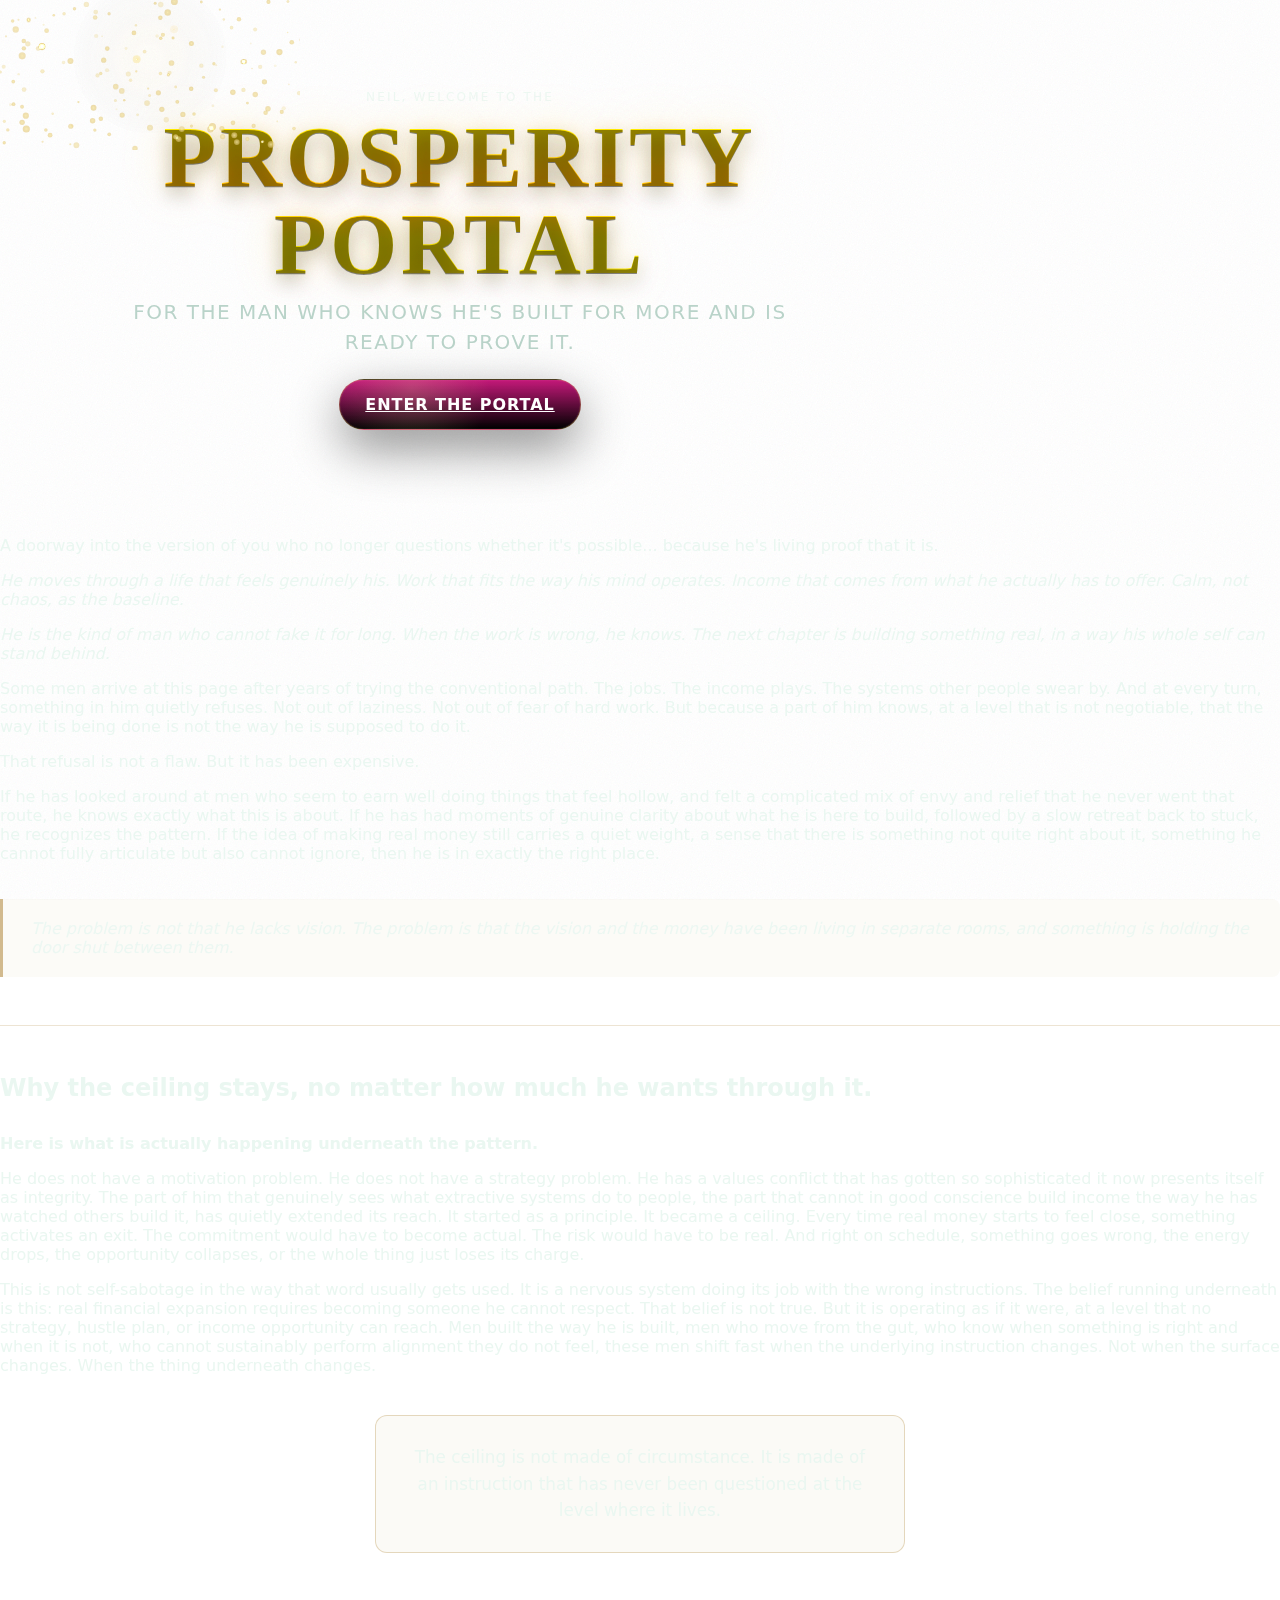
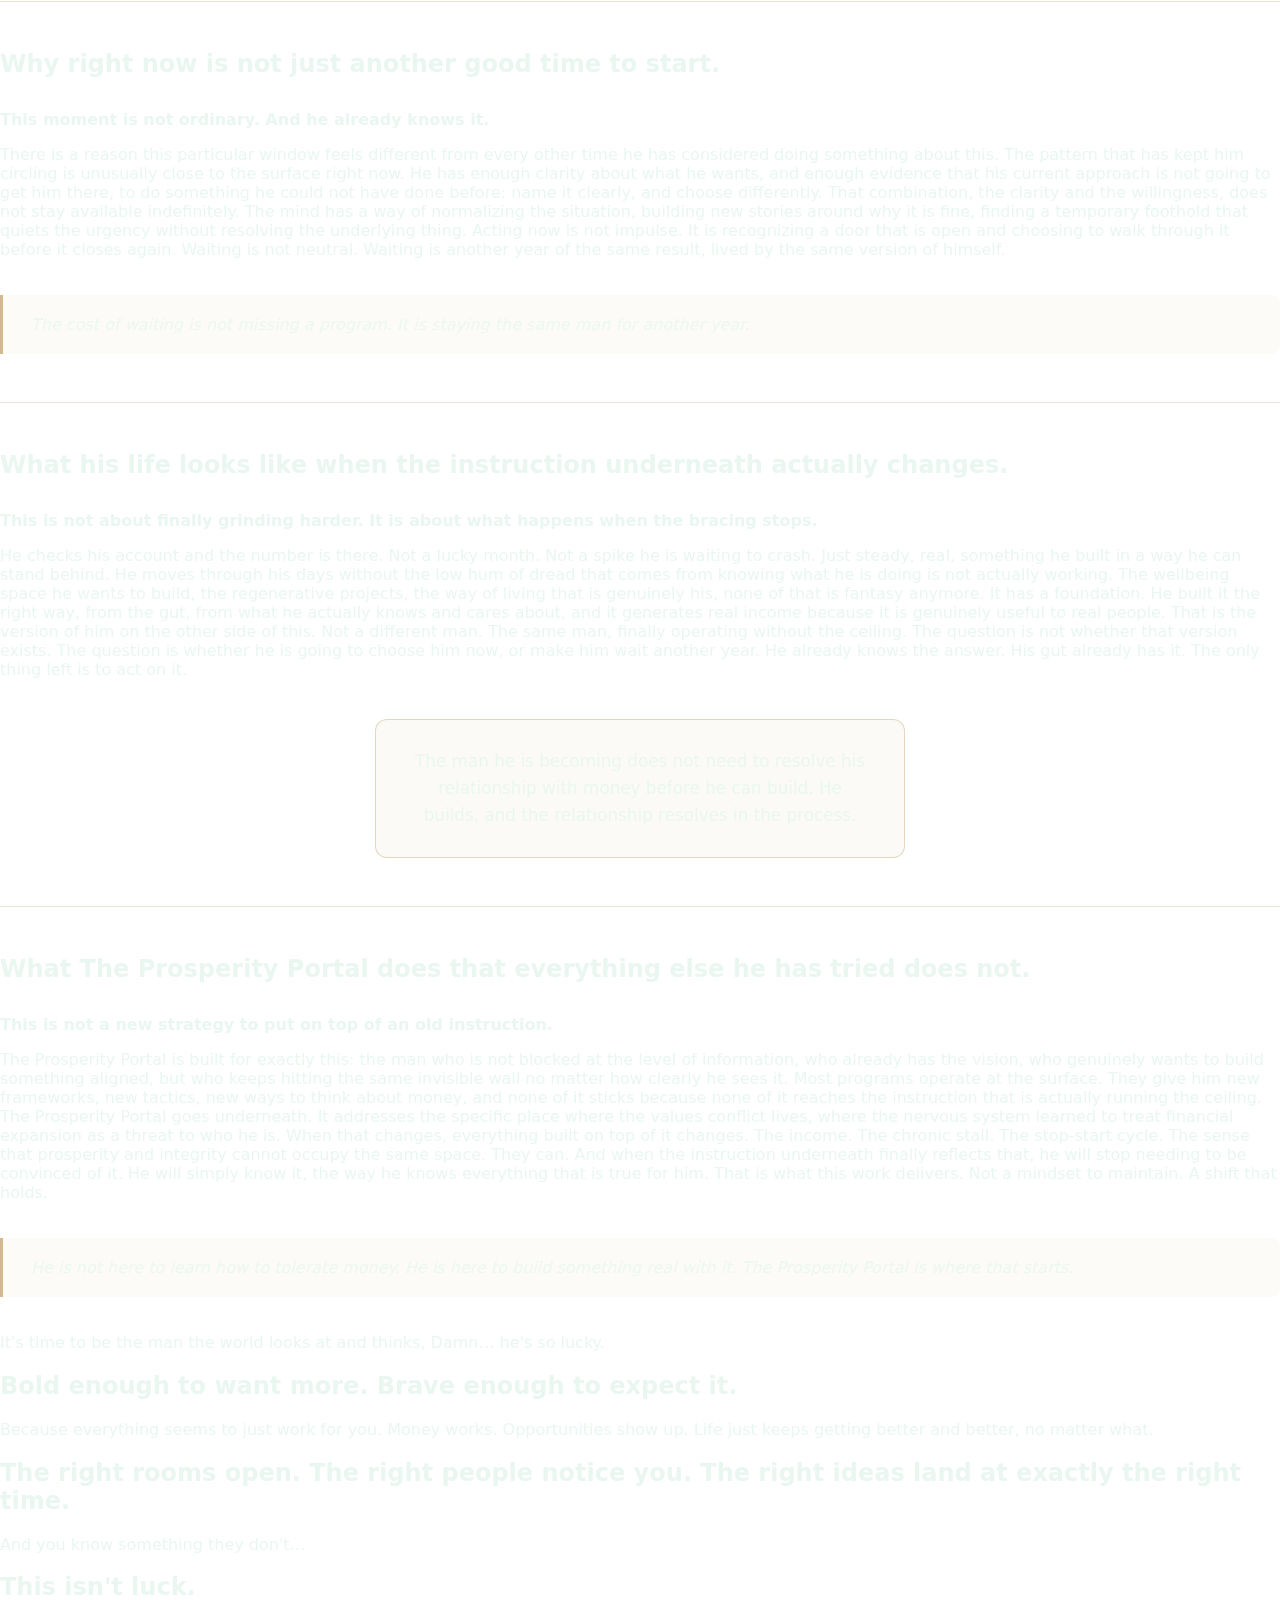
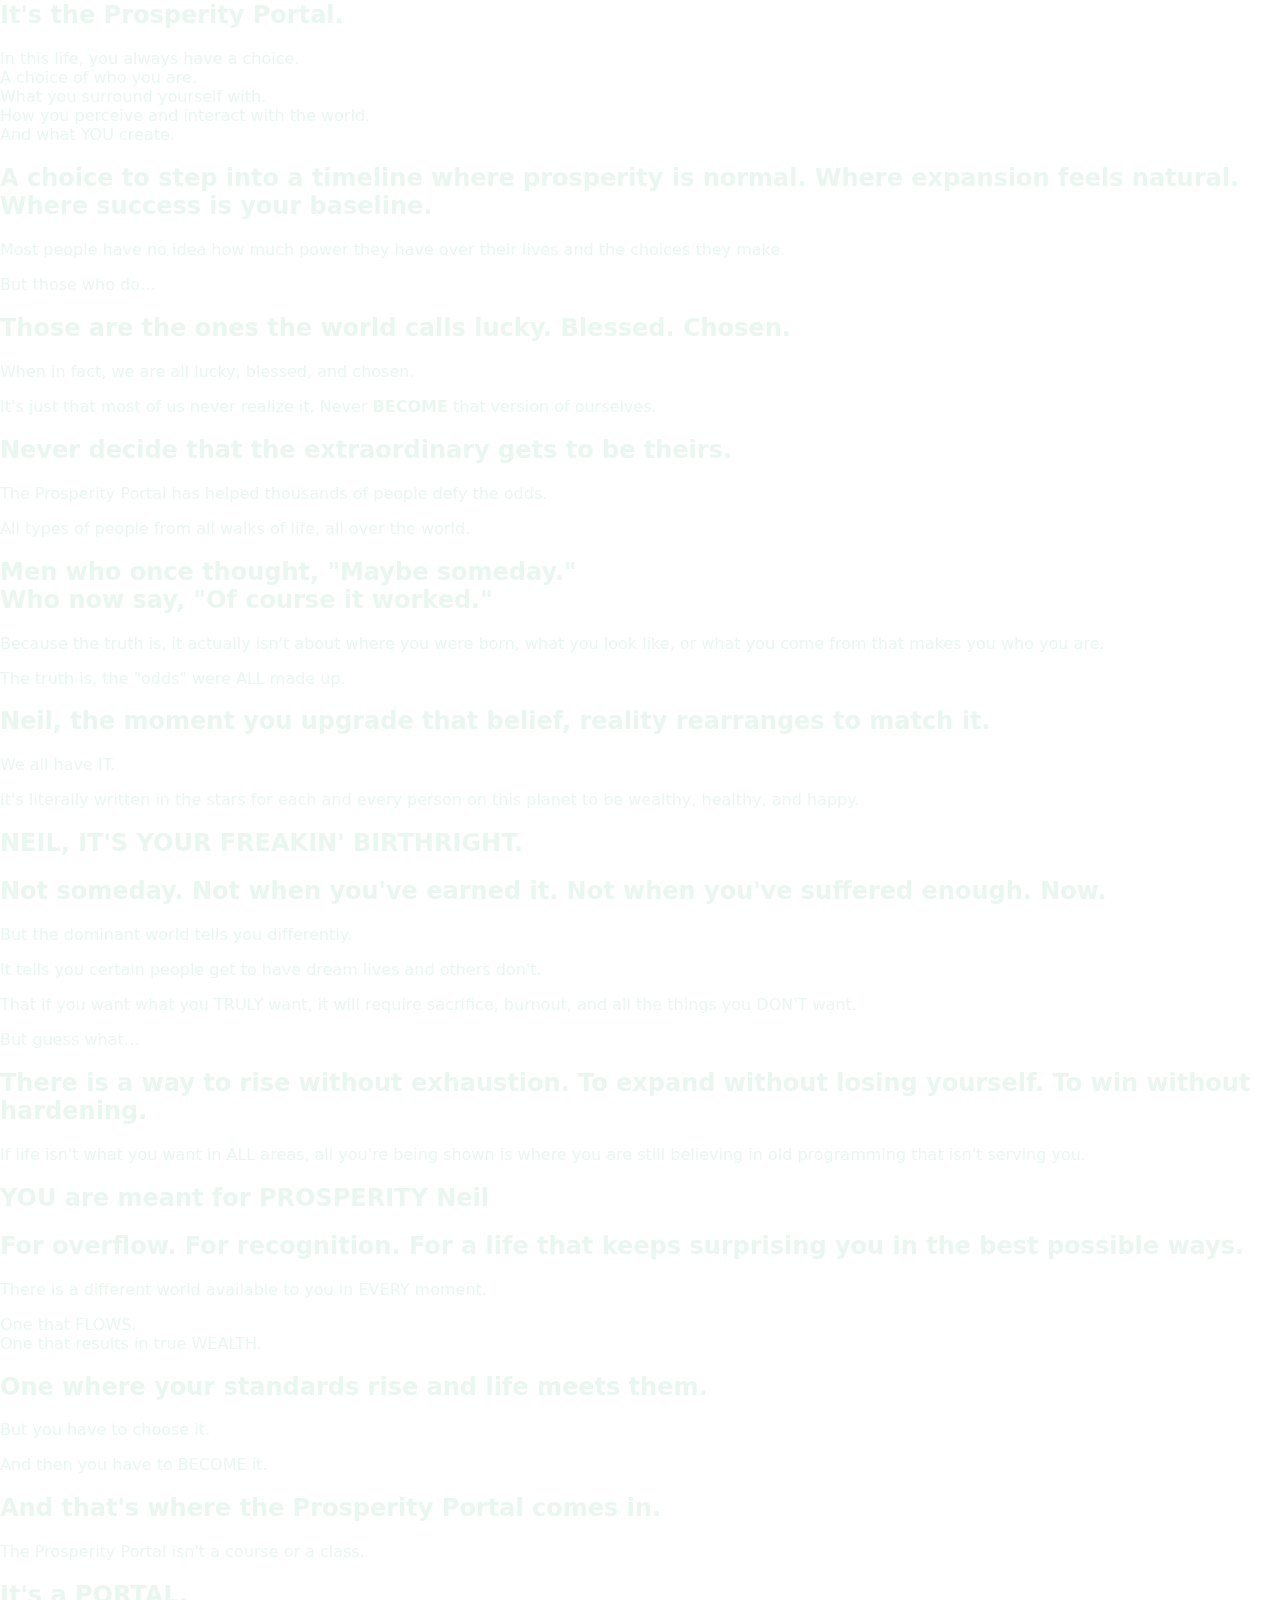
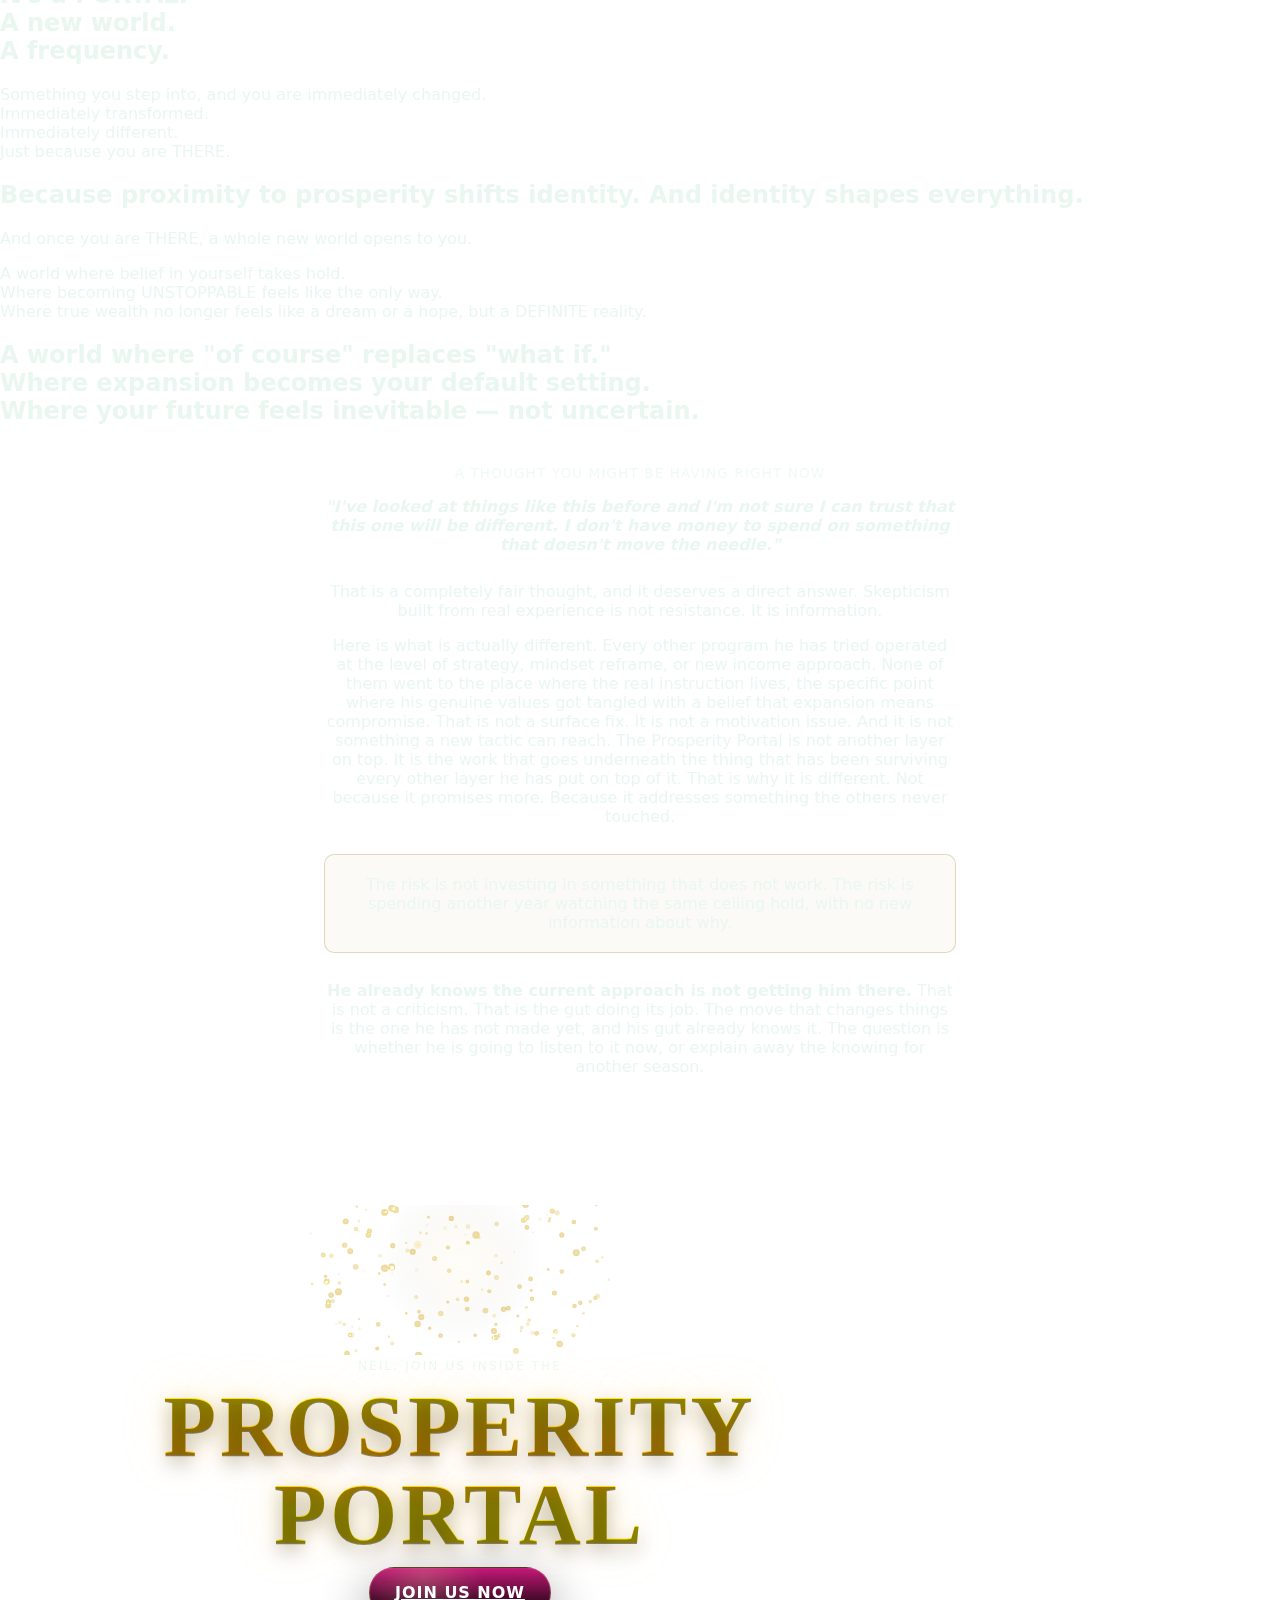
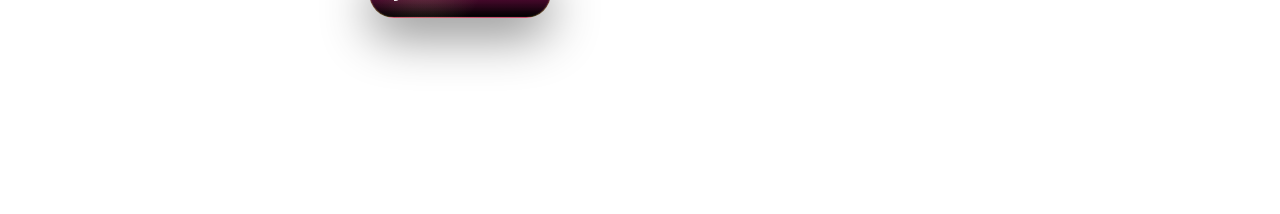
<file: v1/1364.html>
<!doctype html>
<html lang="en">
<head>
  <meta charset="utf-8" />
  <meta name="viewport" content="width=device-width, initial-scale=1" />
  <title>The Prosperity Portal</title>

<link rel="stylesheet" href="/style.css" />
<link href="https://fonts.googleapis.com/css2?family=Tangerine:wght@400;700&display=swap" rel="stylesheet">
<link href="https://fonts.googleapis.com/css2?family=Cormorant+Garamond:wght@500;600;700&display=swap" rel="stylesheet">
<!-- Deadline Funnel --><script type="text/javascript" data-cfasync="false">function SendUrlToDeadlineFunnel(e){var r,t,c,a,h,n,o,A,i = "ABCDEFGHIJKLMNOPQRSTUVWXYZabcdefghijklmnopqrstuvwxyz0123456789+/=",d=0,l=0,s="",u=[];if(!e)return e;do r=e.charCodeAt(d++),t=e.charCodeAt(d++),c=e.charCodeAt(d++),A=r<<16|t<<8|c,a=A>>18&63,h=A>>12&63,n=A>>6&63,o=63&A,u[l++]=i.charAt(a)+i.charAt(h)+i.charAt(n)+i.charAt(o);while(d<e.length);s=u.join("");var C=e.length%3;var decoded = (C?s.slice(0,C-3):s)+"===".slice(C||3);decoded = decoded.replace("+", "-");decoded = decoded.replace("/", "_");return decoded;} var dfUrl = SendUrlToDeadlineFunnel(location.href); var dfParentUrlValue;try {dfParentUrlValue = window.parent.location.href;} catch(err) {if(err.name === "SecurityError") {dfParentUrlValue = document.referrer;}}var dfParentUrl = (parent !== window) ? ("/" + SendUrlToDeadlineFunnel(dfParentUrlValue)) : "";(function() {var s = document.createElement("script");s.type = "text/javascript";s.async = true;s.setAttribute("data-scriptid", "dfunifiedcode");s.src ="https://a.deadlinefunnel.com/unified/reactunified.bundle.js?userIdHash=eyJpdiI6IkxRNkJjNVdBMC95S0VZWlBEQjVFcnc9PSIsInZhbHVlIjoiR1JEc2ZXR0hlbFVORDFqSlNCQURudz09IiwibWFjIjoiN2VmZTVmMWM3OGRhMjc2ZDIyYjRjMTIxMzVkODEyOWUwZjNlYWFjZGIwZGRiNTVkOTQ5ZGFkOWZhMWEwMjNkYyJ9&pageFromUrl="+dfUrl+"&parentPageFromUrl="+dfParentUrl;var s2 = document.getElementsByTagName("script")[0];s2.parentNode.insertBefore(s, s2);})();</script><!-- End Deadline Funnel -->
  <!-- Facebook Pixel Code -->
<script>
!function(f,b,e,v,n,t,s)
{if(f.fbq)return;n=f.fbq=function(){n.callMethod?
n.callMethod.apply(n,arguments):n.queue.push(arguments)};
if(!f._fbq)f._fbq=n;n.push=n;n.loaded=!0;n.version='2.0';
n.queue=[];t=b.createElement(e);t.async=!0;
t.src=v;s=b.getElementsByTagName(e)[0];
s.parentNode.insertBefore(t,s)}(window, document,'script',
'https://connect.facebook.net/en_US/fbevents.js');
fbq('init', '1370596543639192');
fbq('track', 'PageView');
</script>
<noscript>
<img height="1" width="1" style="display:none"
src="https://www.facebook.com/tr?id=1370596543639192&ev=PageView&noscript=1"/>
</noscript>
<!-- End Facebook Pixel Code -->

  <script type="text/javascript">
  window.heapReadyCb=window.heapReadyCb||[],window.heap=window.heap||[],heap.load=function(e,t){window.heap.envId=e,window.heap.clientConfig=t=t||{},window.heap.clientConfig.shouldFetchServerConfig=!1;var a=document.createElement("script");a.type="text/javascript",a.async=!0,a.src="https://cdn.us.heap-api.com/config/"+e+"/heap_config.js";var r=document.getElementsByTagName("script")[0];r.parentNode.insertBefore(a,r);var n=["init","startTracking","stopTracking","track","resetIdentity","identify","getSessionId","getUserId","getIdentity","addUserProperties","addEventProperties","removeEventProperty","clearEventProperties","addAccountProperties","addAdapter","addTransformer","addTransformerFn","onReady","addPageviewProperties","removePageviewProperty","clearPageviewProperties","trackPageview"],i=function(e){return function(){var t=Array.prototype.slice.call(arguments,0);window.heapReadyCb.push({name:e,fn:function(){heap[e]&&heap[e].apply(heap,t)}})}};for(var p=0;p<n.length;p++)heap[n[p]]=i(n[p])};
  heap.load("1217122429");
</script>
</head>

<body>
<!-- HERO (100% screen height) -->
<header class="hero" id="hero">
  <div class="cosmicGalaxy" aria-hidden="true"></div>
  <div class="mist" aria-hidden="true"></div>
  <div class="grain"></div>

  <canvas id="sparkles"></canvas>

  <div class="heroInner">
    <div class="kicker">Neil, WELCOME TO THE</div>

    <h1 class="title">
      <span class="word prosperity">PROSPERITY</span><br>
      <span class="word portal">PORTAL</span>
    </h1>

    <p class="sub">For the man who knows he's built for more and is ready to prove it.</p>

    <a href="https://www.becomewellresourced.com/prosperity-portal"
   class="cta"> Enter the Portal</a>
  </div>
</header>

<!-- BLACK CALLOUT DIVIDER -->
<section class="dividerSection">
  <div class="dividerInner">
    <p class="dividerText">
      A doorway into the version of you who no longer questions whether it's possible...
      because he's living proof that it is.
    </p>
    <p class="testInner">
      <em>He moves through a life that feels genuinely his. Work that fits the way his mind operates. Income that comes from what he actually has to offer. Calm, not chaos, as the baseline.</em>
    </p>
    <p class="testInner">
      <em>He is the kind of man who cannot fake it for long. When the work is wrong, he knows. The next chapter is building something real, in a way his whole self can stand behind.</em>
    </p>
  </div>
</section>

<!-- MAIN COPY SECTION -->
<section class="testSection">
  <div class="testInner">

    <!-- PERSONALIZED READING INTRO — generated per contact -->
    <div class="personalized-intro">
      <p>Some men arrive at this page after years of trying the conventional path. The jobs. The income plays. The systems other people swear by. And at every turn, something in him quietly refuses. Not out of laziness. Not out of fear of hard work. But because a part of him knows, at a level that is not negotiable, that the way it is being done is not the way he is supposed to do it.</p>

<p><span class="emphasis">That refusal is not a flaw. But it has been expensive.</span></p>

<p>If he has looked around at men who seem to earn well doing things that feel hollow, and felt a complicated mix of envy and relief that he never went that route, he knows exactly what this is about. If he has had moments of genuine clarity about what he is here to build, followed by a slow retreat back to stuck, he recognizes the pattern. If the idea of making real money still carries a quiet weight, a sense that there is something not quite right about it, something he cannot fully articulate but also cannot ignore, then he is in exactly the right place.</p>

<blockquote style="border-left: 3px solid rgba(185,148,80,0.7); margin: 36px 0; padding: 20px 28px; background: rgba(185,148,80,0.05); border-radius: 0 8px 8px 0; font-style: italic; opacity: 0.9;">The problem is not that he lacks vision. The problem is that the vision and the money have been living in separate rooms, and something is holding the door shut between them.</blockquote>

<div style="border-top: 1px solid rgba(185,148,80,0.25); margin: 48px 0;"></div>

<h2 class="portalStatement" style="font-size: clamp(1.1rem,2.5vw,1.5rem); margin-bottom: 32px;">Why the ceiling stays, no matter how much he wants through it.</h2>

<p><strong>Here is what is actually happening underneath the pattern.</strong></p>

<p>He does not have a motivation problem. He does not have a strategy problem. He has a values conflict that has gotten so sophisticated it now presents itself as integrity. The part of him that genuinely sees what extractive systems do to people, the part that cannot in good conscience build income the way he has watched others build it, has quietly extended its reach. <span class="emphasis">It started as a principle. It became a ceiling.</span> Every time real money starts to feel close, something activates an exit. The commitment would have to become actual. The risk would have to be real. And right on schedule, something goes wrong, the energy drops, the opportunity collapses, or the whole thing just loses its charge.</p>

<p>This is not self-sabotage in the way that word usually gets used. It is a nervous system doing its job with the wrong instructions. <span class="emphasis">The belief running underneath is this: real financial expansion requires becoming someone he cannot respect.</span> That belief is not true. But it is operating as if it were, at a level that no strategy, hustle plan, or income opportunity can reach. Men built the way he is built, men who move from the gut, who know when something is right and when it is not, who cannot sustainably perform alignment they do not feel, these men shift fast when the underlying instruction changes. Not when the surface changes. When the thing underneath changes.</p>

<div style="text-align: center; margin: 40px auto; padding: 28px 32px; border: 1px solid rgba(185,148,80,0.35); border-radius: 12px; max-width: 52ch; background: rgba(185,148,80,0.05);">
  <span class="emphasis" style="font-size: 1.05em; line-height: 1.6;">The ceiling is not made of circumstance. It is made of an instruction that has never been questioned at the level where it lives.</span>
</div>

<div style="border-top: 1px solid rgba(185,148,80,0.25); margin: 48px 0;"></div>

<h2 class="portalStatement" style="font-size: clamp(1.1rem,2.5vw,1.5rem); margin-bottom: 32px;">Why right now is not just another good time to start.</h2>

<p><strong>This moment is not ordinary. And he already knows it.</strong></p>

<p>There is a reason this particular window feels different from every other time he has considered doing something about this. The pattern that has kept him circling is unusually close to the surface right now. <span class="emphasis">He has enough clarity about what he wants, and enough evidence that his current approach is not going to get him there, to do something he could not have done before: name it clearly, and choose differently.</span> That combination, the clarity and the willingness, does not stay available indefinitely. The mind has a way of normalizing the situation, building new stories around why it is fine, finding a temporary foothold that quiets the urgency without resolving the underlying thing. Acting now is not impulse. It is recognizing a door that is open and choosing to walk through it before it closes again. Waiting is not neutral. Waiting is another year of the same result, lived by the same version of himself.</p>

<blockquote style="border-left: 3px solid rgba(185,148,80,0.7); margin: 36px 0; padding: 20px 28px; background: rgba(185,148,80,0.05); border-radius: 0 8px 8px 0; font-style: italic; opacity: 0.9;">The cost of waiting is not missing a program. It is staying the same man for another year.</blockquote>

<div style="border-top: 1px solid rgba(185,148,80,0.25); margin: 48px 0;"></div>

<h2 class="portalStatement" style="font-size: clamp(1.1rem,2.5vw,1.5rem); margin-bottom: 32px;">What his life looks like when the instruction underneath actually changes.</h2>

<p><strong>This is not about finally grinding harder. It is about what happens when the bracing stops.</strong></p>

<p>He checks his account and the number is there. Not a lucky month. Not a spike he is waiting to crash. Just steady, real, something he built in a way he can stand behind. <span class="emphasis">He moves through his days without the low hum of dread that comes from knowing what he is doing is not actually working.</span> The wellbeing space he wants to build, the regenerative projects, the way of living that is genuinely his, none of that is fantasy anymore. It has a foundation. He built it the right way, from the gut, from what he actually knows and cares about, and it generates real income because it is genuinely useful to real people. That is the version of him on the other side of this. Not a different man. The same man, finally operating without the ceiling. <span class="emphasis">The question is not whether that version exists. The question is whether he is going to choose him now, or make him wait another year.</span> He already knows the answer. His gut already has it. The only thing left is to act on it.</p>

<div style="text-align: center; margin: 40px auto; padding: 28px 32px; border: 1px solid rgba(185,148,80,0.35); border-radius: 12px; max-width: 52ch; background: rgba(185,148,80,0.05);">
  <span class="emphasis" style="font-size: 1.05em; line-height: 1.6;">The man he is becoming does not need to resolve his relationship with money before he can build. He builds, and the relationship resolves in the process.</span>
</div>

<div style="border-top: 1px solid rgba(185,148,80,0.25); margin: 48px 0;"></div>

<h2 class="portalStatement" style="font-size: clamp(1.1rem,2.5vw,1.5rem); margin-bottom: 32px;">What The Prosperity Portal does that everything else he has tried does not.</h2>

<p><strong>This is not a new strategy to put on top of an old instruction.</strong></p>

<p>The Prosperity Portal is built for exactly this: the man who is not blocked at the level of information, who already has the vision, who genuinely wants to build something aligned, but who keeps hitting the same invisible wall no matter how clearly he sees it. <span class="emphasis">Most programs operate at the surface. They give him new frameworks, new tactics, new ways to think about money, and none of it sticks because none of it reaches the instruction that is actually running the ceiling.</span> The Prosperity Portal goes underneath. It addresses the specific place where the values conflict lives, where the nervous system learned to treat financial expansion as a threat to who he is. When that changes, everything built on top of it changes. The income. The chronic stall. The stop-start cycle. The sense that prosperity and integrity cannot occupy the same space. <span class="emphasis">They can. And when the instruction underneath finally reflects that, he will stop needing to be convinced of it. He will simply know it, the way he knows everything that is true for him.</span> That is what this work delivers. Not a mindset to maintain. A shift that holds.</p>

<blockquote style="border-left: 3px solid rgba(185,148,80,0.7); margin: 36px 0; padding: 20px 28px; background: rgba(185,148,80,0.05); border-radius: 0 8px 8px 0; font-style: italic; opacity: 0.9;">He is not here to learn how to tolerate money. He is here to build something real with it. The Prosperity Portal is where that starts.</blockquote>
    </div>
    <!-- END PERSONALIZED INTRO -->

    <p class="lead">
      It's time to be the man the world looks at and thinks,
      <span class="emphasis">Damn… he's so lucky.</span>
    </p>

    <h2 class="portalStatement">
      Bold enough to want more. Brave enough to expect it.
    </h2>

    <p>
      Because everything seems to just work for you. Money works. Opportunities show up. Life just keeps getting better and better, no matter what.
    </p>

    <h2 class="portalStatement">
      The right rooms open. The right people notice you. The right ideas land at exactly the right time.
    </h2>

    <p>And you know something they don't…</p>

    <h2 class="portalStatement">This isn't luck.<br>It's the Prosperity Portal.</h2>

    <p>
      In this life, you always have a choice.<br>
      A choice of who you are.<br>
      What you surround yourself with.<br>
      How you perceive and interact with the world.<br>
      And what YOU create.
    </p>

    <h2 class="portalStatement">
      A choice to step into a timeline where prosperity is normal. Where expansion feels natural. Where success is your baseline.
    </h2>

    <p>
      Most people have no idea how much power they have over their lives and the choices they make.
    </p>

    <p>
      But those who do…
    </p>

    <h2 class="portalStatement">
      Those are the ones the world calls lucky. Blessed. Chosen.
    </h2>

    <p>
      When in fact, we are all lucky, blessed, and chosen.
    </p>

    <p>
      It's just that most of us never realize it. Never <strong>BECOME</strong> that version of ourselves.
    </p>

    <h2 class="portalStatement">
      Never decide that the extraordinary gets to be theirs.
    </h2>

    <p>
      The Prosperity Portal has helped thousands of people defy the odds.
    </p>

    <p>
      All types of people from all walks of life, all over the world.
    </p>

    <h2 class="portalStatement">
      Men who once thought, "Maybe someday."<br>
      Who now say, "Of course it worked."
    </h2>

    <p>
      Because the truth is, it actually isn't about where you were born, what you look like, or what you come from that makes you who you are.
    </p>

    <p>
      The truth is, the "odds" were ALL made up.
    </p>

    <h2 class="portalStatement">
      Neil, the moment you upgrade that belief, reality rearranges to match it.
    </h2>

    <p>
      We all have IT.
    </p>

    <p>
      It's literally written in the stars for each and every person on this planet to be wealthy, healthy, and happy.
    </p>

    <h2 class="portalStatement" style="text-transform:uppercase;">
     Neil, It's Your Freakin' Birthright.
    </h2>

    <h2 class="portalStatement">
      Not someday. Not when you've earned it. Not when you've suffered enough. Now.
    </h2>

    <p>
      But the dominant world tells you differently.
    </p>

    <p>
      It tells you certain people get to have dream lives and others don't.
    </p>

    <p>
      That if you want what you TRULY want, it will require sacrifice, burnout, and all the things you DON'T want.
    </p>

    <p>But guess what…</p>

    <h2 class="portalStatement">
      There is a way to rise without exhaustion. To expand without losing yourself. To win without hardening.
    </h2>

    <p>
      If life isn't what you want in ALL areas, all you're being shown is where you are still believing in old programming that isn't serving you.
    </p>

    <h2 class="portalStatement">
      YOU are meant for PROSPERITY Neil
    </h2>

    <h2 class="portalStatement">
      For overflow. For recognition. For a life that keeps surprising you in the best possible ways.
    </h2>

    <p>
      There is a different world available to you in EVERY moment.
    </p>

    <p>
      One that FLOWS.<br>
      One that results in true WEALTH.
    </p>

    <h2 class="portalStatement">
      One where your standards rise and life meets them.
    </h2>

    <p>But you have to choose it.</p>
    <p>And then you have to BECOME it.</p>

    <h2 class="portalStatement">
      And that's where the Prosperity Portal comes in.
    </h2>

    <p>
      The Prosperity Portal isn't a course or a class.
    </p>

    <h2 class="portalStatement">
      It's a PORTAL.<br>
      A new world.<br>
      A frequency.
    </h2>

    <p>
      Something you step into, and you are immediately changed.<br>
      Immediately transformed.<br>
      Immediately different.<br>
      Just because you are THERE.
    </p>

    <h2 class="portalStatement">
      Because proximity to prosperity shifts identity. And identity shapes everything.
    </h2>

    <p>
      And once you are THERE, a whole new world opens to you.
    </p>

    <p>
      A world where belief in yourself takes hold.<br>
      Where becoming UNSTOPPABLE feels like the only way.<br>
      Where true wealth no longer feels like a dream or a hope, but a DEFINITE reality.
    </p>

    <h2 class="portalStatement">
      A world where "of course" replaces "what if."<br>
      Where expansion becomes your default setting.<br>
      Where your future feels inevitable — not uncertain.
    </h2>

    <!-- OBJECTION DISSOLVE — generated per contact -->
    <div class="objection-dissolve" style="margin: 40px auto; max-width: 62ch; text-align: center;">
      <p style="opacity: 0.7; font-size: 0.85em; letter-spacing: 0.08em; text-transform: uppercase; margin-bottom: 16px;">A thought you might be having right now</p>
<p style="font-style: italic; margin-bottom: 28px;"><strong>"I've looked at things like this before and I'm not sure I can trust that this one will be different. I don't have money to spend on something that doesn't move the needle."</strong></p>
<p>That is a completely fair thought, and it deserves a direct answer. Skepticism built from real experience is not resistance. It is information.</p>
<p>Here is what is actually different. Every other program he has tried operated at the level of strategy, mindset reframe, or new income approach. None of them went to the place where the real instruction lives, the specific point where his genuine values got tangled with a belief that expansion means compromise. <span class="emphasis">That is not a surface fix. It is not a motivation issue. And it is not something a new tactic can reach.</span> The Prosperity Portal is not another layer on top. It is the work that goes underneath the thing that has been surviving every other layer he has put on top of it. That is why it is different. Not because it promises more. Because it addresses something the others never touched.</p>
<div style="padding: 20px 24px; border: 1px solid rgba(185,148,80,0.35); border-radius: 10px; margin: 28px 0; background: rgba(185,148,80,0.05);">
  <span class="emphasis">The risk is not investing in something that does not work. The risk is spending another year watching the same ceiling hold, with no new information about why.</span>
</div>
<p><strong>He already knows the current approach is not getting him there.</strong> That is not a criticism. That is the gut doing its job. The move that changes things is the one he has not made yet, and his gut already knows it. The question is whether he is going to listen to it now, or explain away the knowing for another season.</p>
    </div>
    <!-- END OBJECTION DISSOLVE -->

  </div>
</section>

<!-- BOTTOM SPARKLE SECTION -->
<section class="hero bottomHero">
  <div class="cosmicGalaxy" aria-hidden="true"></div>
  <div class="grain"></div>

  <canvas id="sparklesBottom"></canvas>

  <div class="heroInner">
    <div class="kicker bottomKicker">Neil, JOIN US INSIDE THE</div>

    <h1 class="title">
      <span class="word prosperity">PROSPERITY</span><br>
      <span class="word portal">PORTAL</span>
    </h1>
    <a href="https://www.becomewellresourced.com/prosperity-portal"
   class="cta">Join Us Now</a>
  </div>
</section>
<script src="/app.js"></script>

</body>
</html>
</file>
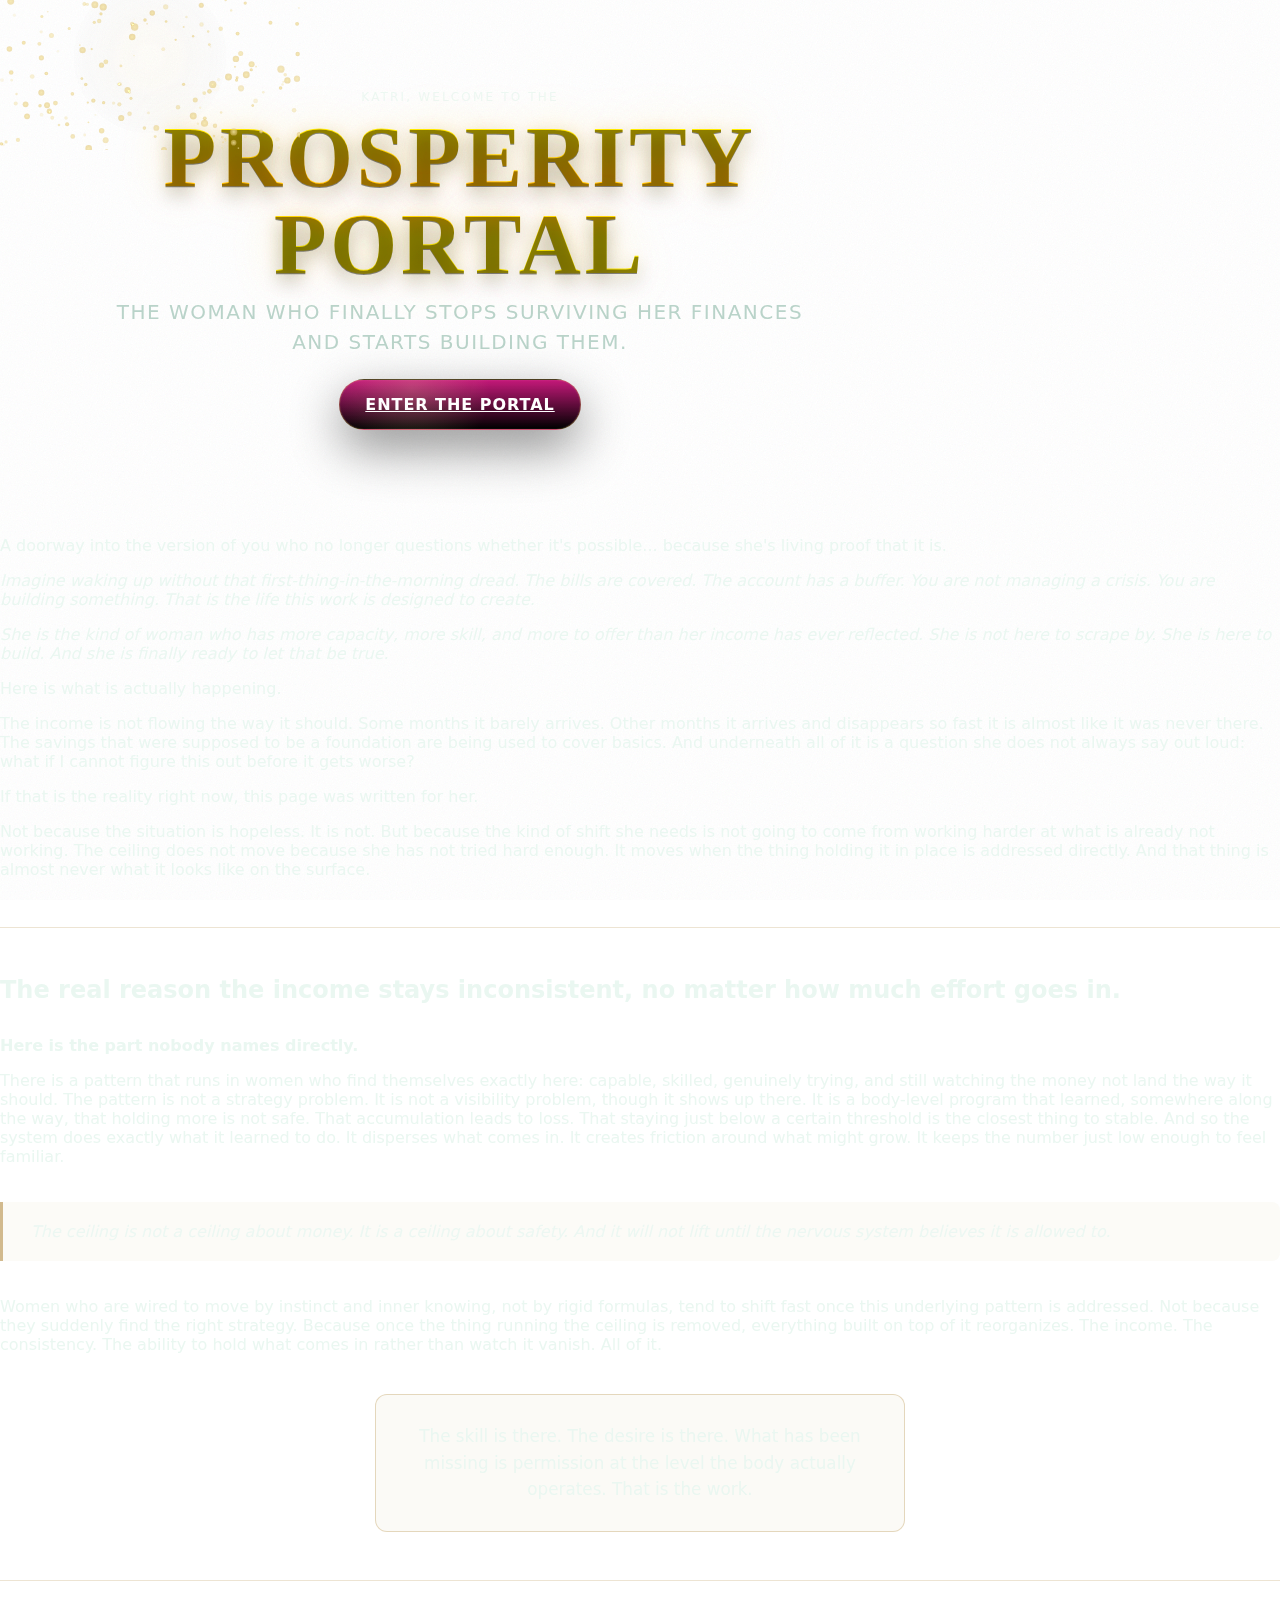
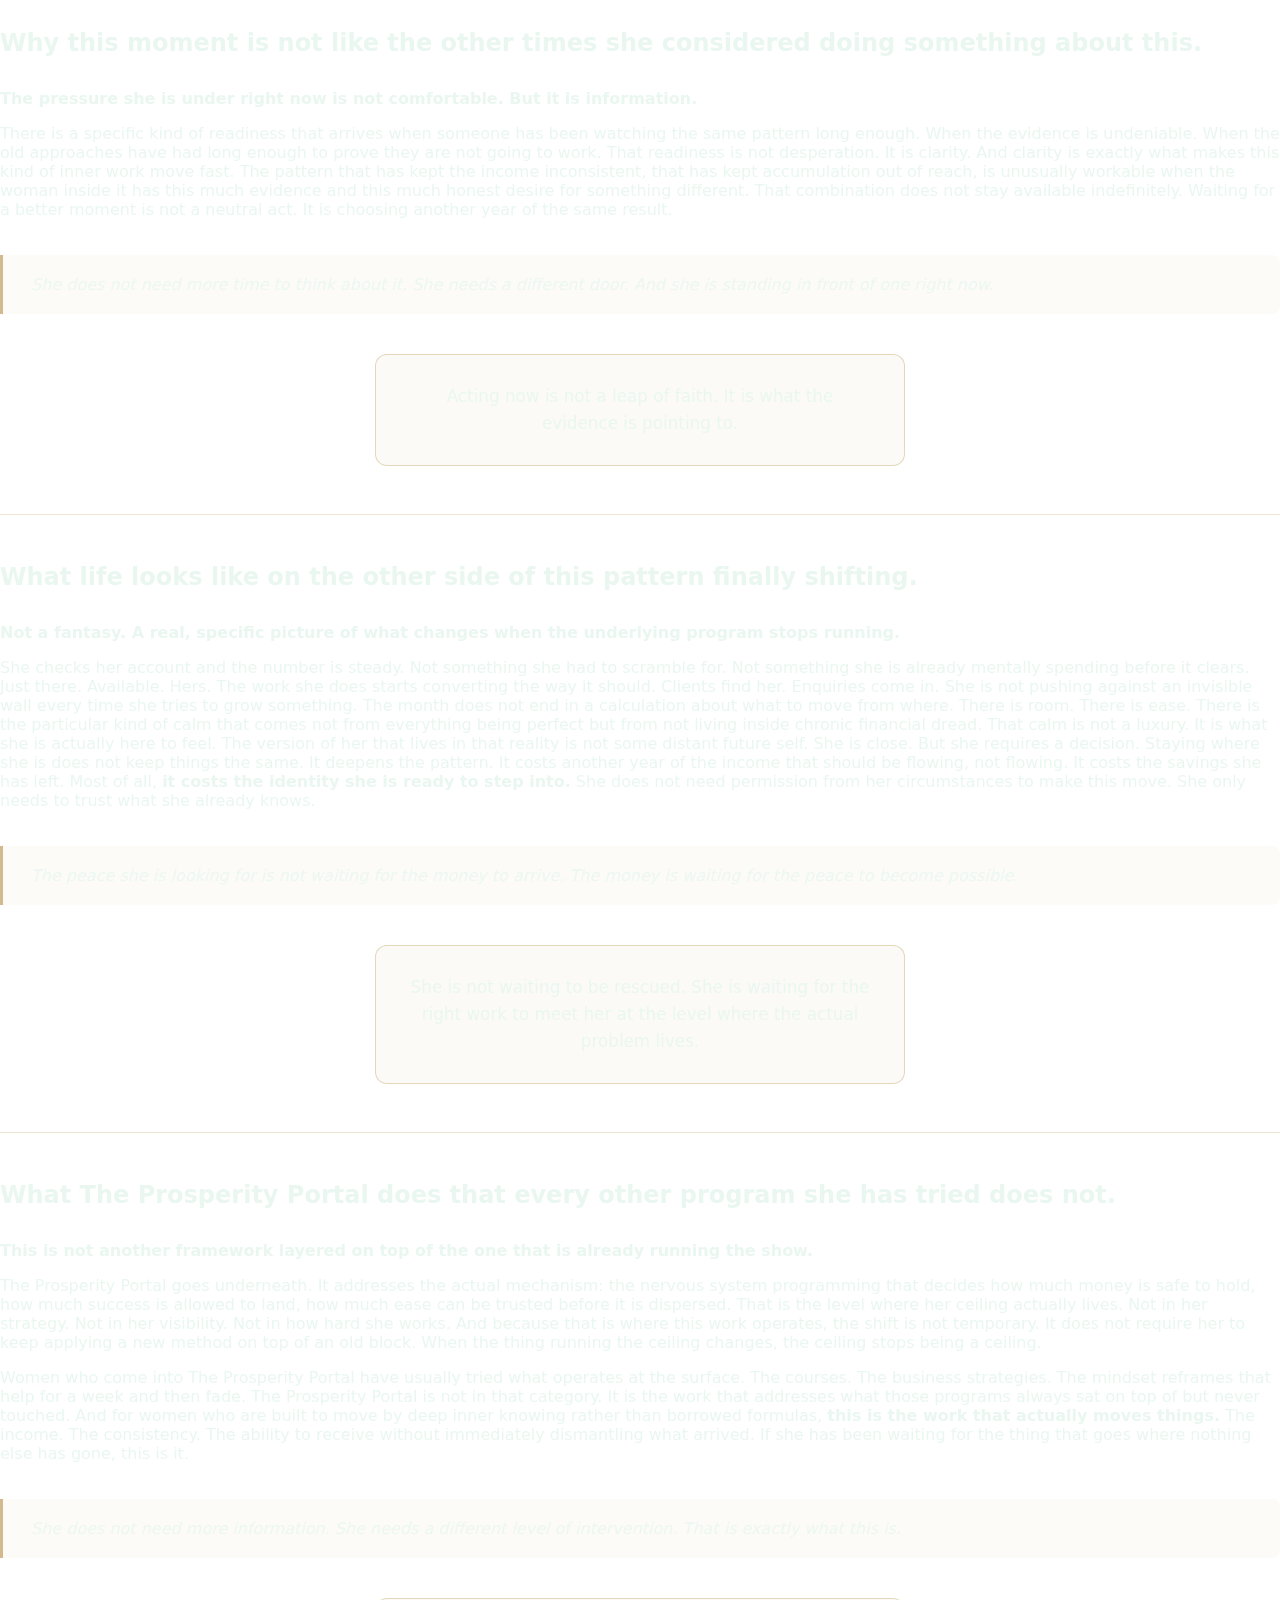
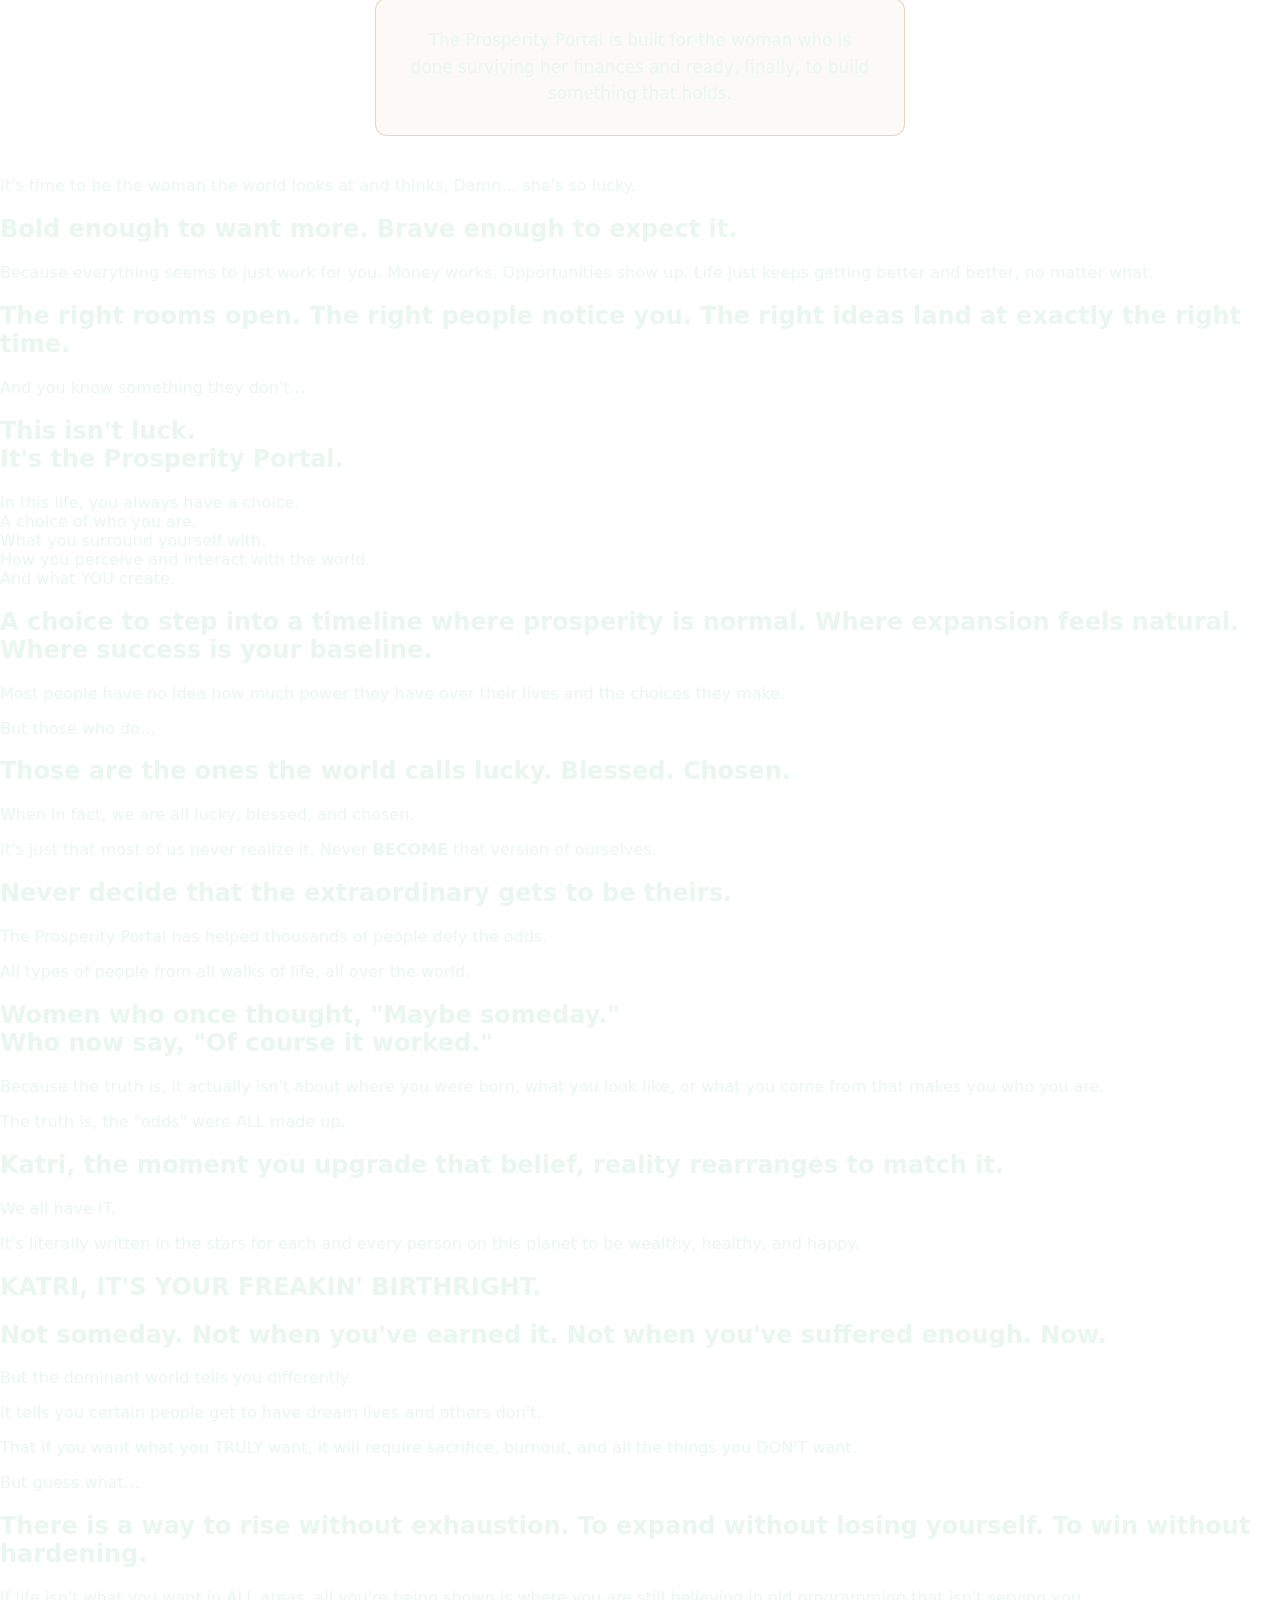
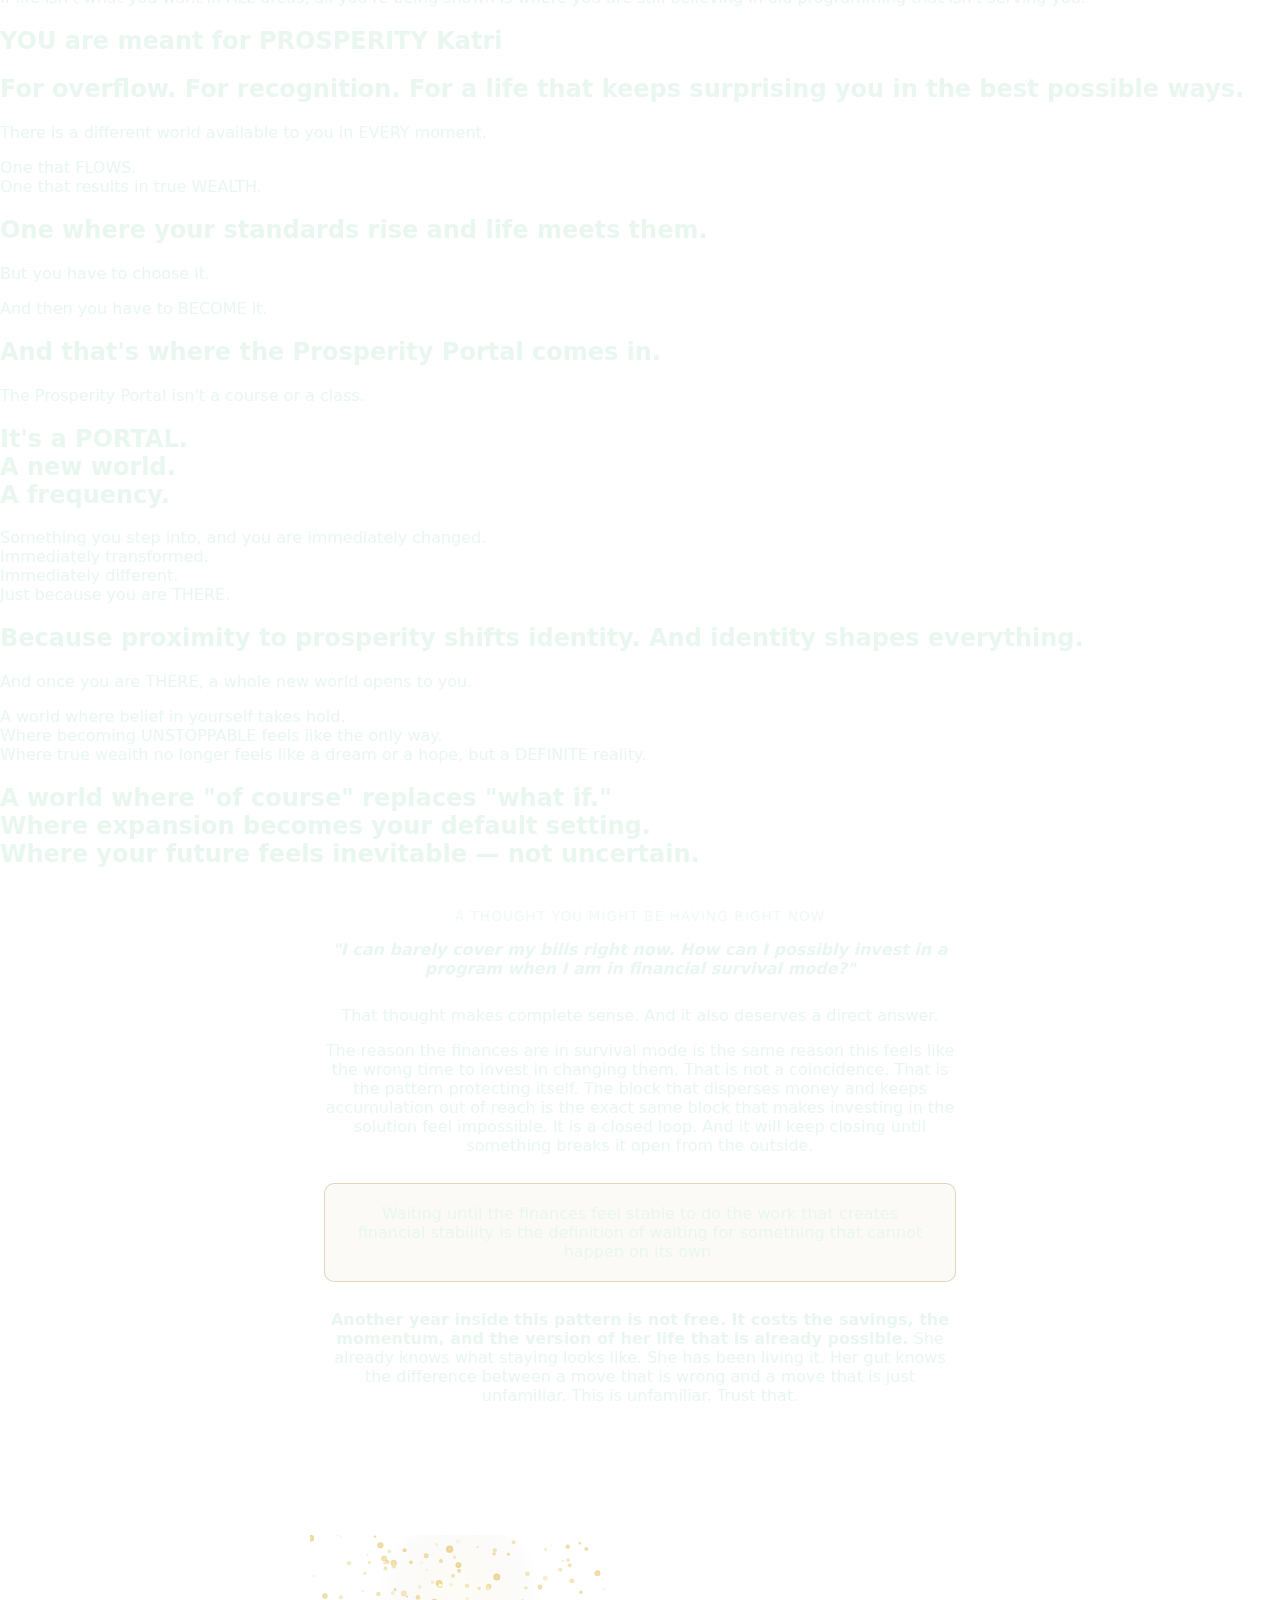
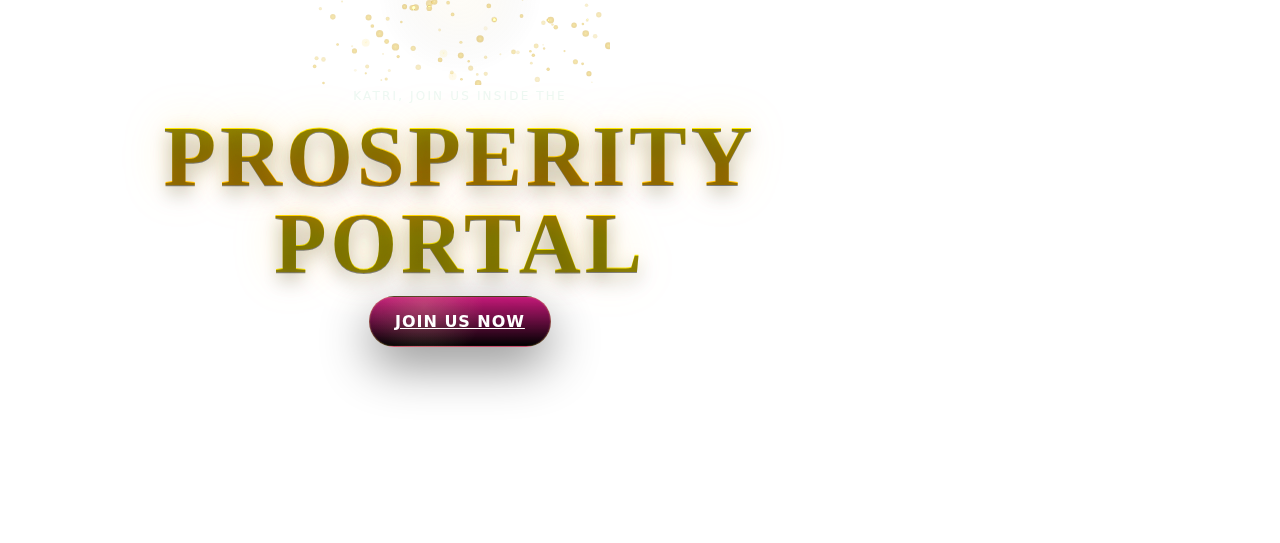
<file: v1/14151.html>
<!doctype html>
<html lang="en">
<head>
  <meta charset="utf-8" />
  <meta name="viewport" content="width=device-width, initial-scale=1" />
  <title>The Prosperity Portal</title>

<link rel="stylesheet" href="/style.css" />
<link href="https://fonts.googleapis.com/css2?family=Tangerine:wght@400;700&display=swap" rel="stylesheet">
<link href="https://fonts.googleapis.com/css2?family=Cormorant+Garamond:wght@500;600;700&display=swap" rel="stylesheet">
<!-- Deadline Funnel --><script type="text/javascript" data-cfasync="false">function SendUrlToDeadlineFunnel(e){var r,t,c,a,h,n,o,A,i = "ABCDEFGHIJKLMNOPQRSTUVWXYZabcdefghijklmnopqrstuvwxyz0123456789+/=",d=0,l=0,s="",u=[];if(!e)return e;do r=e.charCodeAt(d++),t=e.charCodeAt(d++),c=e.charCodeAt(d++),A=r<<16|t<<8|c,a=A>>18&63,h=A>>12&63,n=A>>6&63,o=63&A,u[l++]=i.charAt(a)+i.charAt(h)+i.charAt(n)+i.charAt(o);while(d<e.length);s=u.join("");var C=e.length%3;var decoded = (C?s.slice(0,C-3):s)+"===".slice(C||3);decoded = decoded.replace("+", "-");decoded = decoded.replace("/", "_");return decoded;} var dfUrl = SendUrlToDeadlineFunnel(location.href); var dfParentUrlValue;try {dfParentUrlValue = window.parent.location.href;} catch(err) {if(err.name === "SecurityError") {dfParentUrlValue = document.referrer;}}var dfParentUrl = (parent !== window) ? ("/" + SendUrlToDeadlineFunnel(dfParentUrlValue)) : "";(function() {var s = document.createElement("script");s.type = "text/javascript";s.async = true;s.setAttribute("data-scriptid", "dfunifiedcode");s.src ="https://a.deadlinefunnel.com/unified/reactunified.bundle.js?userIdHash=eyJpdiI6IkxRNkJjNVdBMC95S0VZWlBEQjVFcnc9PSIsInZhbHVlIjoiR1JEc2ZXR0hlbFVORDFqSlNCQURudz09IiwibWFjIjoiN2VmZTVmMWM3OGRhMjc2ZDIyYjRjMTIxMzVkODEyOWUwZjNlYWFjZGIwZGRiNTVkOTQ5ZGFkOWZhMWEwMjNkYyJ9&pageFromUrl="+dfUrl+"&parentPageFromUrl="+dfParentUrl;var s2 = document.getElementsByTagName("script")[0];s2.parentNode.insertBefore(s, s2);})();</script><!-- End Deadline Funnel -->
  <!-- Facebook Pixel Code -->
<script>
!function(f,b,e,v,n,t,s)
{if(f.fbq)return;n=f.fbq=function(){n.callMethod?
n.callMethod.apply(n,arguments):n.queue.push(arguments)};
if(!f._fbq)f._fbq=n;n.push=n;n.loaded=!0;n.version='2.0';
n.queue=[];t=b.createElement(e);t.async=!0;
t.src=v;s=b.getElementsByTagName(e)[0];
s.parentNode.insertBefore(t,s)}(window, document,'script',
'https://connect.facebook.net/en_US/fbevents.js');
fbq('init', '1370596543639192');
fbq('track', 'PageView');
</script>
<noscript>
<img height="1" width="1" style="display:none"
src="https://www.facebook.com/tr?id=1370596543639192&ev=PageView&noscript=1"/>
</noscript>
<!-- End Facebook Pixel Code -->

  <script type="text/javascript">
  window.heapReadyCb=window.heapReadyCb||[],window.heap=window.heap||[],heap.load=function(e,t){window.heap.envId=e,window.heap.clientConfig=t=t||{},window.heap.clientConfig.shouldFetchServerConfig=!1;var a=document.createElement("script");a.type="text/javascript",a.async=!0,a.src="https://cdn.us.heap-api.com/config/"+e+"/heap_config.js";var r=document.getElementsByTagName("script")[0];r.parentNode.insertBefore(a,r);var n=["init","startTracking","stopTracking","track","resetIdentity","identify","getSessionId","getUserId","getIdentity","addUserProperties","addEventProperties","removeEventProperty","clearEventProperties","addAccountProperties","addAdapter","addTransformer","addTransformerFn","onReady","addPageviewProperties","removePageviewProperty","clearPageviewProperties","trackPageview"],i=function(e){return function(){var t=Array.prototype.slice.call(arguments,0);window.heapReadyCb.push({name:e,fn:function(){heap[e]&&heap[e].apply(heap,t)}})}};for(var p=0;p<n.length;p++)heap[n[p]]=i(n[p])};
  heap.load("1217122429");
</script>
</head>

<body>
<!-- HERO (100% screen height) -->
<header class="hero" id="hero">
  <div class="cosmicGalaxy" aria-hidden="true"></div>
  <div class="mist" aria-hidden="true"></div>
  <div class="grain"></div>

  <canvas id="sparkles"></canvas>

  <div class="heroInner">
    <div class="kicker">Katri, WELCOME TO THE</div>

    <h1 class="title">
      <span class="word prosperity">PROSPERITY</span><br>
      <span class="word portal">PORTAL</span>
    </h1>

    <p class="sub">The woman who finally stops surviving her finances and starts building them.</p>

    <a href="https://www.becomewellresourced.com/prosperity-portal"
   class="cta"> Enter the Portal</a>
  </div>
</header>

<!-- BLACK CALLOUT DIVIDER -->
<section class="dividerSection">
  <div class="dividerInner">
    <p class="dividerText">
      A doorway into the version of you who no longer questions whether it's possible...
      because she's living proof that it is.
    </p>
    <p class="testInner">
      <em>Imagine waking up without that first-thing-in-the-morning dread. The bills are covered. The account has a buffer. You are not managing a crisis. You are building something. That is the life this work is designed to create.</em>
    </p>
    <p class="testInner">
      <em>She is the kind of woman who has more capacity, more skill, and more to offer than her income has ever reflected. She is not here to scrape by. She is here to build. And she is finally ready to let that be true.</em>
    </p>
  </div>
</section>

<!-- MAIN COPY SECTION -->
<section class="testSection">
  <div class="testInner">

    <!-- PERSONALIZED READING INTRO — generated per contact -->
    <div class="personalized-intro">
      <p>Here is what is actually happening.</p>

<p>The income is not flowing the way it should. Some months it barely arrives. Other months it arrives and disappears so fast it is almost like it was never there. The savings that were supposed to be a foundation are being used to cover basics. And underneath all of it is a question she does not always say out loud: <span class="emphasis">what if I cannot figure this out before it gets worse?</span></p>

<p>If that is the reality right now, this page was written for her.</p>

<p>Not because the situation is hopeless. It is not. But because the kind of shift she needs is not going to come from working harder at what is already not working. <span class="emphasis">The ceiling does not move because she has not tried hard enough. It moves when the thing holding it in place is addressed directly.</span> And that thing is almost never what it looks like on the surface.</p>

<div style="border-top: 1px solid rgba(185,148,80,0.25); margin: 48px 0;"></div>

<h2 class="portalStatement" style="font-size: clamp(1.1rem,2.5vw,1.5rem); margin-bottom: 32px;">The real reason the income stays inconsistent, no matter how much effort goes in.</h2>

<p><strong>Here is the part nobody names directly.</strong></p>

<p>There is a pattern that runs in women who find themselves exactly here: capable, skilled, genuinely trying, and still watching the money not land the way it should. The pattern is not a strategy problem. It is not a visibility problem, though it shows up there. <span class="emphasis">It is a body-level program that learned, somewhere along the way, that holding more is not safe.</span> That accumulation leads to loss. That staying just below a certain threshold is the closest thing to stable. And so the system does exactly what it learned to do. It disperses what comes in. It creates friction around what might grow. It keeps the number just low enough to feel familiar.</p>

<blockquote style="border-left: 3px solid rgba(185,148,80,0.7); margin: 36px 0; padding: 20px 28px; background: rgba(185,148,80,0.05); border-radius: 0 8px 8px 0; font-style: italic; opacity: 0.9;">
  The ceiling is not a ceiling about money. It is a ceiling about safety. And it will not lift until the nervous system believes it is allowed to.
</blockquote>

<p>Women who are wired to move by instinct and inner knowing, not by rigid formulas, tend to shift fast once this underlying pattern is addressed. Not because they suddenly find the right strategy. Because <span class="emphasis">once the thing running the ceiling is removed, everything built on top of it reorganizes.</span> The income. The consistency. The ability to hold what comes in rather than watch it vanish. All of it.</p>

<div style="text-align: center; margin: 40px auto; padding: 28px 32px; border: 1px solid rgba(185,148,80,0.35); border-radius: 12px; max-width: 52ch; background: rgba(185,148,80,0.05);">
  <span class="emphasis" style="font-size: 1.05em; line-height: 1.6;">The skill is there. The desire is there. What has been missing is permission at the level the body actually operates. That is the work.</span>
</div>

<div style="border-top: 1px solid rgba(185,148,80,0.25); margin: 48px 0;"></div>

<h2 class="portalStatement" style="font-size: clamp(1.1rem,2.5vw,1.5rem); margin-bottom: 32px;">Why this moment is not like the other times she considered doing something about this.</h2>

<p><strong>The pressure she is under right now is not comfortable. But it is information.</strong></p>

<p>There is a specific kind of readiness that arrives when someone has been watching the same pattern long enough. When the evidence is undeniable. When the old approaches have had long enough to prove they are not going to work. <span class="emphasis">That readiness is not desperation. It is clarity.</span> And clarity is exactly what makes this kind of inner work move fast. The pattern that has kept the income inconsistent, that has kept accumulation out of reach, is unusually workable when the woman inside it has this much evidence and this much honest desire for something different. That combination does not stay available indefinitely. Waiting for a better moment is not a neutral act. <span class="emphasis">It is choosing another year of the same result.</span></p>

<blockquote style="border-left: 3px solid rgba(185,148,80,0.7); margin: 36px 0; padding: 20px 28px; background: rgba(185,148,80,0.05); border-radius: 0 8px 8px 0; font-style: italic; opacity: 0.9;">
  She does not need more time to think about it. She needs a different door. And she is standing in front of one right now.
</blockquote>

<div style="text-align: center; margin: 40px auto; padding: 28px 32px; border: 1px solid rgba(185,148,80,0.35); border-radius: 12px; max-width: 52ch; background: rgba(185,148,80,0.05);">
  <span class="emphasis" style="font-size: 1.05em; line-height: 1.6;">Acting now is not a leap of faith. It is what the evidence is pointing to.</span>
</div>

<div style="border-top: 1px solid rgba(185,148,80,0.25); margin: 48px 0;"></div>

<h2 class="portalStatement" style="font-size: clamp(1.1rem,2.5vw,1.5rem); margin-bottom: 32px;">What life looks like on the other side of this pattern finally shifting.</h2>

<p><strong>Not a fantasy. A real, specific picture of what changes when the underlying program stops running.</strong></p>

<p>She checks her account and the number is steady. Not something she had to scramble for. Not something she is already mentally spending before it clears. <span class="emphasis">Just there. Available. Hers.</span> The work she does starts converting the way it should. Clients find her. Enquiries come in. She is not pushing against an invisible wall every time she tries to grow something. The month does not end in a calculation about what to move from where. There is room. There is ease. There is the particular kind of calm that comes not from everything being perfect but from not living inside chronic financial dread. <span class="emphasis">That calm is not a luxury. It is what she is actually here to feel.</span> The version of her that lives in that reality is not some distant future self. She is close. But she requires a decision. Staying where she is does not keep things the same. It deepens the pattern. It costs another year of the income that should be flowing, not flowing. It costs the savings she has left. Most of all, <strong>it costs the identity she is ready to step into.</strong> She does not need permission from her circumstances to make this move. She only needs to trust what she already knows.</p>

<blockquote style="border-left: 3px solid rgba(185,148,80,0.7); margin: 36px 0; padding: 20px 28px; background: rgba(185,148,80,0.05); border-radius: 0 8px 8px 0; font-style: italic; opacity: 0.9;">
  The peace she is looking for is not waiting for the money to arrive. The money is waiting for the peace to become possible.
</blockquote>

<div style="text-align: center; margin: 40px auto; padding: 28px 32px; border: 1px solid rgba(185,148,80,0.35); border-radius: 12px; max-width: 52ch; background: rgba(185,148,80,0.05);">
  <span class="emphasis" style="font-size: 1.05em; line-height: 1.6;">She is not waiting to be rescued. She is waiting for the right work to meet her at the level where the actual problem lives.</span>
</div>

<div style="border-top: 1px solid rgba(185,148,80,0.25); margin: 48px 0;"></div>

<h2 class="portalStatement" style="font-size: clamp(1.1rem,2.5vw,1.5rem); margin-bottom: 32px;">What The Prosperity Portal does that every other program she has tried does not.</h2>

<p><strong>This is not another framework layered on top of the one that is already running the show.</strong></p>

<p>The Prosperity Portal goes underneath. It addresses the actual mechanism: the nervous system programming that decides how much money is safe to hold, how much success is allowed to land, how much ease can be trusted before it is dispersed. <span class="emphasis">That is the level where her ceiling actually lives.</span> Not in her strategy. Not in her visibility. Not in how hard she works. And because that is where this work operates, the shift is not temporary. It does not require her to keep applying a new method on top of an old block. When the thing running the ceiling changes, the ceiling stops being a ceiling.</p>

<p>Women who come into The Prosperity Portal have usually tried what operates at the surface. The courses. The business strategies. The mindset reframes that help for a week and then fade. <span class="emphasis">The Prosperity Portal is not in that category.</span> It is the work that addresses what those programs always sat on top of but never touched. And for women who are built to move by deep inner knowing rather than borrowed formulas, <strong>this is the work that actually moves things.</strong> The income. The consistency. The ability to receive without immediately dismantling what arrived. If she has been waiting for the thing that goes where nothing else has gone, this is it.</p>

<blockquote style="border-left: 3px solid rgba(185,148,80,0.7); margin: 36px 0; padding: 20px 28px; background: rgba(185,148,80,0.05); border-radius: 0 8px 8px 0; font-style: italic; opacity: 0.9;">
  She does not need more information. She needs a different level of intervention. That is exactly what this is.
</blockquote>

<div style="text-align: center; margin: 40px auto; padding: 28px 32px; border: 1px solid rgba(185,148,80,0.35); border-radius: 12px; max-width: 52ch; background: rgba(185,148,80,0.05);">
  <span class="emphasis" style="font-size: 1.05em; line-height: 1.6;">The Prosperity Portal is built for the woman who is done surviving her finances and ready, finally, to build something that holds.</span>
</div>
    </div>
    <!-- END PERSONALIZED INTRO -->

    <p class="lead">
      It's time to be the woman the world looks at and thinks,
      <span class="emphasis">Damn… she's so lucky.</span>
    </p>

    <h2 class="portalStatement">
      Bold enough to want more. Brave enough to expect it.
    </h2>

    <p>
      Because everything seems to just work for you. Money works. Opportunities show up. Life just keeps getting better and better, no matter what.
    </p>

    <h2 class="portalStatement">
      The right rooms open. The right people notice you. The right ideas land at exactly the right time.
    </h2>

    <p>And you know something they don't…</p>

    <h2 class="portalStatement">This isn't luck.<br>It's the Prosperity Portal.</h2>

    <p>
      In this life, you always have a choice.<br>
      A choice of who you are.<br>
      What you surround yourself with.<br>
      How you perceive and interact with the world.<br>
      And what YOU create.
    </p>

    <h2 class="portalStatement">
      A choice to step into a timeline where prosperity is normal. Where expansion feels natural. Where success is your baseline.
    </h2>

    <p>
      Most people have no idea how much power they have over their lives and the choices they make.
    </p>

    <p>
      But those who do…
    </p>

    <h2 class="portalStatement">
      Those are the ones the world calls lucky. Blessed. Chosen.
    </h2>

    <p>
      When in fact, we are all lucky, blessed, and chosen.
    </p>

    <p>
      It's just that most of us never realize it. Never <strong>BECOME</strong> that version of ourselves.
    </p>

    <h2 class="portalStatement">
      Never decide that the extraordinary gets to be theirs.
    </h2>

    <p>
      The Prosperity Portal has helped thousands of people defy the odds.
    </p>

    <p>
      All types of people from all walks of life, all over the world.
    </p>

    <h2 class="portalStatement">
      Women who once thought, "Maybe someday."<br>
      Who now say, "Of course it worked."
    </h2>

    <p>
      Because the truth is, it actually isn't about where you were born, what you look like, or what you come from that makes you who you are.
    </p>

    <p>
      The truth is, the "odds" were ALL made up.
    </p>

    <h2 class="portalStatement">
      Katri, the moment you upgrade that belief, reality rearranges to match it.
    </h2>

    <p>
      We all have IT.
    </p>

    <p>
      It's literally written in the stars for each and every person on this planet to be wealthy, healthy, and happy.
    </p>

    <h2 class="portalStatement" style="text-transform:uppercase;">
     Katri, It's Your Freakin' Birthright.
    </h2>

    <h2 class="portalStatement">
      Not someday. Not when you've earned it. Not when you've suffered enough. Now.
    </h2>

    <p>
      But the dominant world tells you differently.
    </p>

    <p>
      It tells you certain people get to have dream lives and others don't.
    </p>

    <p>
      That if you want what you TRULY want, it will require sacrifice, burnout, and all the things you DON'T want.
    </p>

    <p>But guess what…</p>

    <h2 class="portalStatement">
      There is a way to rise without exhaustion. To expand without losing yourself. To win without hardening.
    </h2>

    <p>
      If life isn't what you want in ALL areas, all you're being shown is where you are still believing in old programming that isn't serving you.
    </p>

    <h2 class="portalStatement">
      YOU are meant for PROSPERITY Katri
    </h2>

    <h2 class="portalStatement">
      For overflow. For recognition. For a life that keeps surprising you in the best possible ways.
    </h2>

    <p>
      There is a different world available to you in EVERY moment.
    </p>

    <p>
      One that FLOWS.<br>
      One that results in true WEALTH.
    </p>

    <h2 class="portalStatement">
      One where your standards rise and life meets them.
    </h2>

    <p>But you have to choose it.</p>
    <p>And then you have to BECOME it.</p>

    <h2 class="portalStatement">
      And that's where the Prosperity Portal comes in.
    </h2>

    <p>
      The Prosperity Portal isn't a course or a class.
    </p>

    <h2 class="portalStatement">
      It's a PORTAL.<br>
      A new world.<br>
      A frequency.
    </h2>

    <p>
      Something you step into, and you are immediately changed.<br>
      Immediately transformed.<br>
      Immediately different.<br>
      Just because you are THERE.
    </p>

    <h2 class="portalStatement">
      Because proximity to prosperity shifts identity. And identity shapes everything.
    </h2>

    <p>
      And once you are THERE, a whole new world opens to you.
    </p>

    <p>
      A world where belief in yourself takes hold.<br>
      Where becoming UNSTOPPABLE feels like the only way.<br>
      Where true wealth no longer feels like a dream or a hope, but a DEFINITE reality.
    </p>

    <h2 class="portalStatement">
      A world where "of course" replaces "what if."<br>
      Where expansion becomes your default setting.<br>
      Where your future feels inevitable — not uncertain.
    </h2>

    <!-- OBJECTION DISSOLVE — generated per contact -->
    <div class="objection-dissolve" style="margin: 40px auto; max-width: 62ch; text-align: center;">
      <p style="opacity: 0.7; font-size: 0.85em; letter-spacing: 0.08em; text-transform: uppercase; margin-bottom: 16px;">A thought you might be having right now</p>
<p style="font-style: italic; margin-bottom: 28px;"><strong>"I can barely cover my bills right now. How can I possibly invest in a program when I am in financial survival mode?"</strong></p>
<p>That thought makes complete sense. And it also deserves a direct answer.</p>
<p>The reason the finances are in survival mode is the same reason this feels like the wrong time to invest in changing them. That is not a coincidence. <span class="emphasis">That is the pattern protecting itself.</span> The block that disperses money and keeps accumulation out of reach is the exact same block that makes investing in the solution feel impossible. It is a closed loop. And it will keep closing until something breaks it open from the outside.</p>
<div style="padding: 20px 24px; border: 1px solid rgba(185,148,80,0.35); border-radius: 10px; margin: 28px 0; background: rgba(185,148,80,0.05);">
  <span class="emphasis">Waiting until the finances feel stable to do the work that creates financial stability is the definition of waiting for something that cannot happen on its own.</span>
</div>
<p><strong>Another year inside this pattern is not free. It costs the savings, the momentum, and the version of her life that is already possible.</strong> She already knows what staying looks like. She has been living it. Her gut knows the difference between a move that is wrong and a move that is just unfamiliar. This is unfamiliar. Trust that.</p>
    </div>
    <!-- END OBJECTION DISSOLVE -->

  </div>
</section>

<!-- BOTTOM SPARKLE SECTION -->
<section class="hero bottomHero">
  <div class="cosmicGalaxy" aria-hidden="true"></div>
  <div class="grain"></div>

  <canvas id="sparklesBottom"></canvas>

  <div class="heroInner">
    <div class="kicker bottomKicker">Katri, JOIN US INSIDE THE</div>

    <h1 class="title">
      <span class="word prosperity">PROSPERITY</span><br>
      <span class="word portal">PORTAL</span>
    </h1>
    <a href="https://www.becomewellresourced.com/prosperity-portal"
   class="cta">Join Us Now</a>
  </div>
</section>
<script src="/app.js"></script>

</body>
</html>
</file>
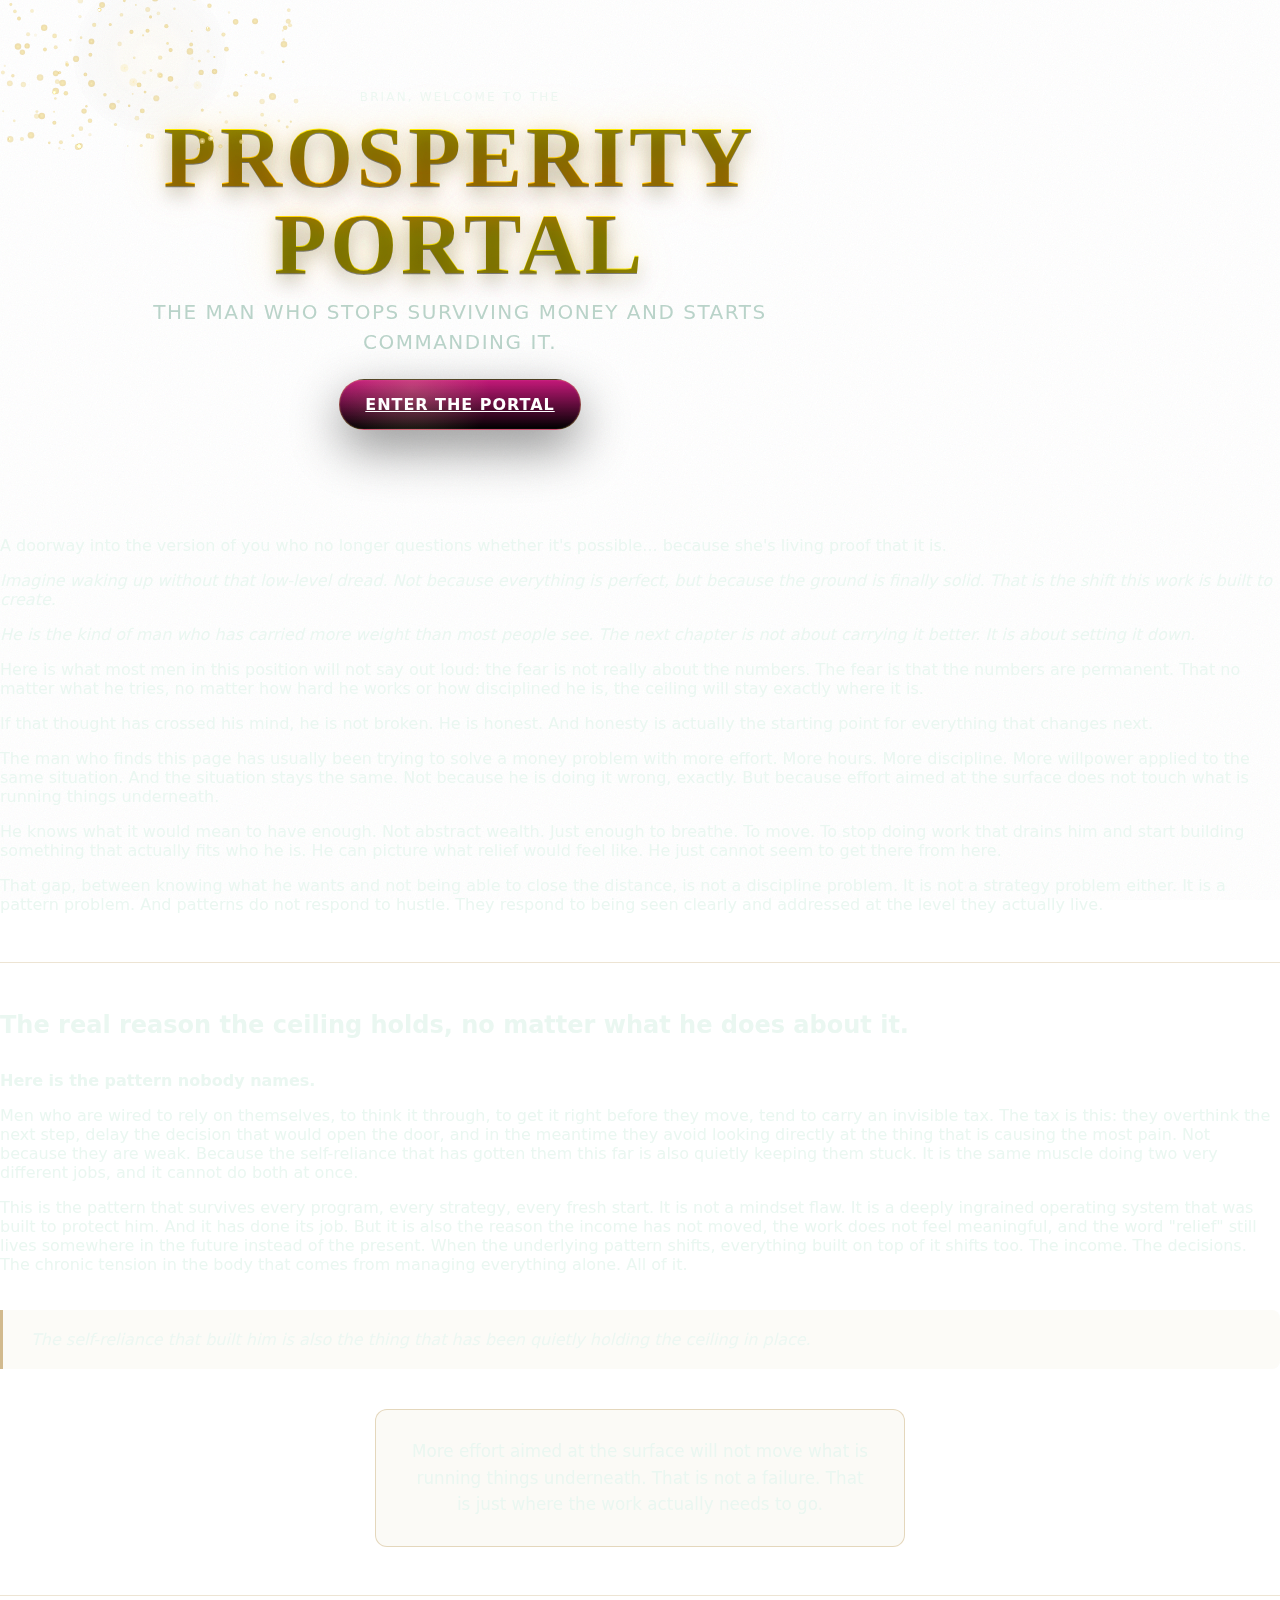
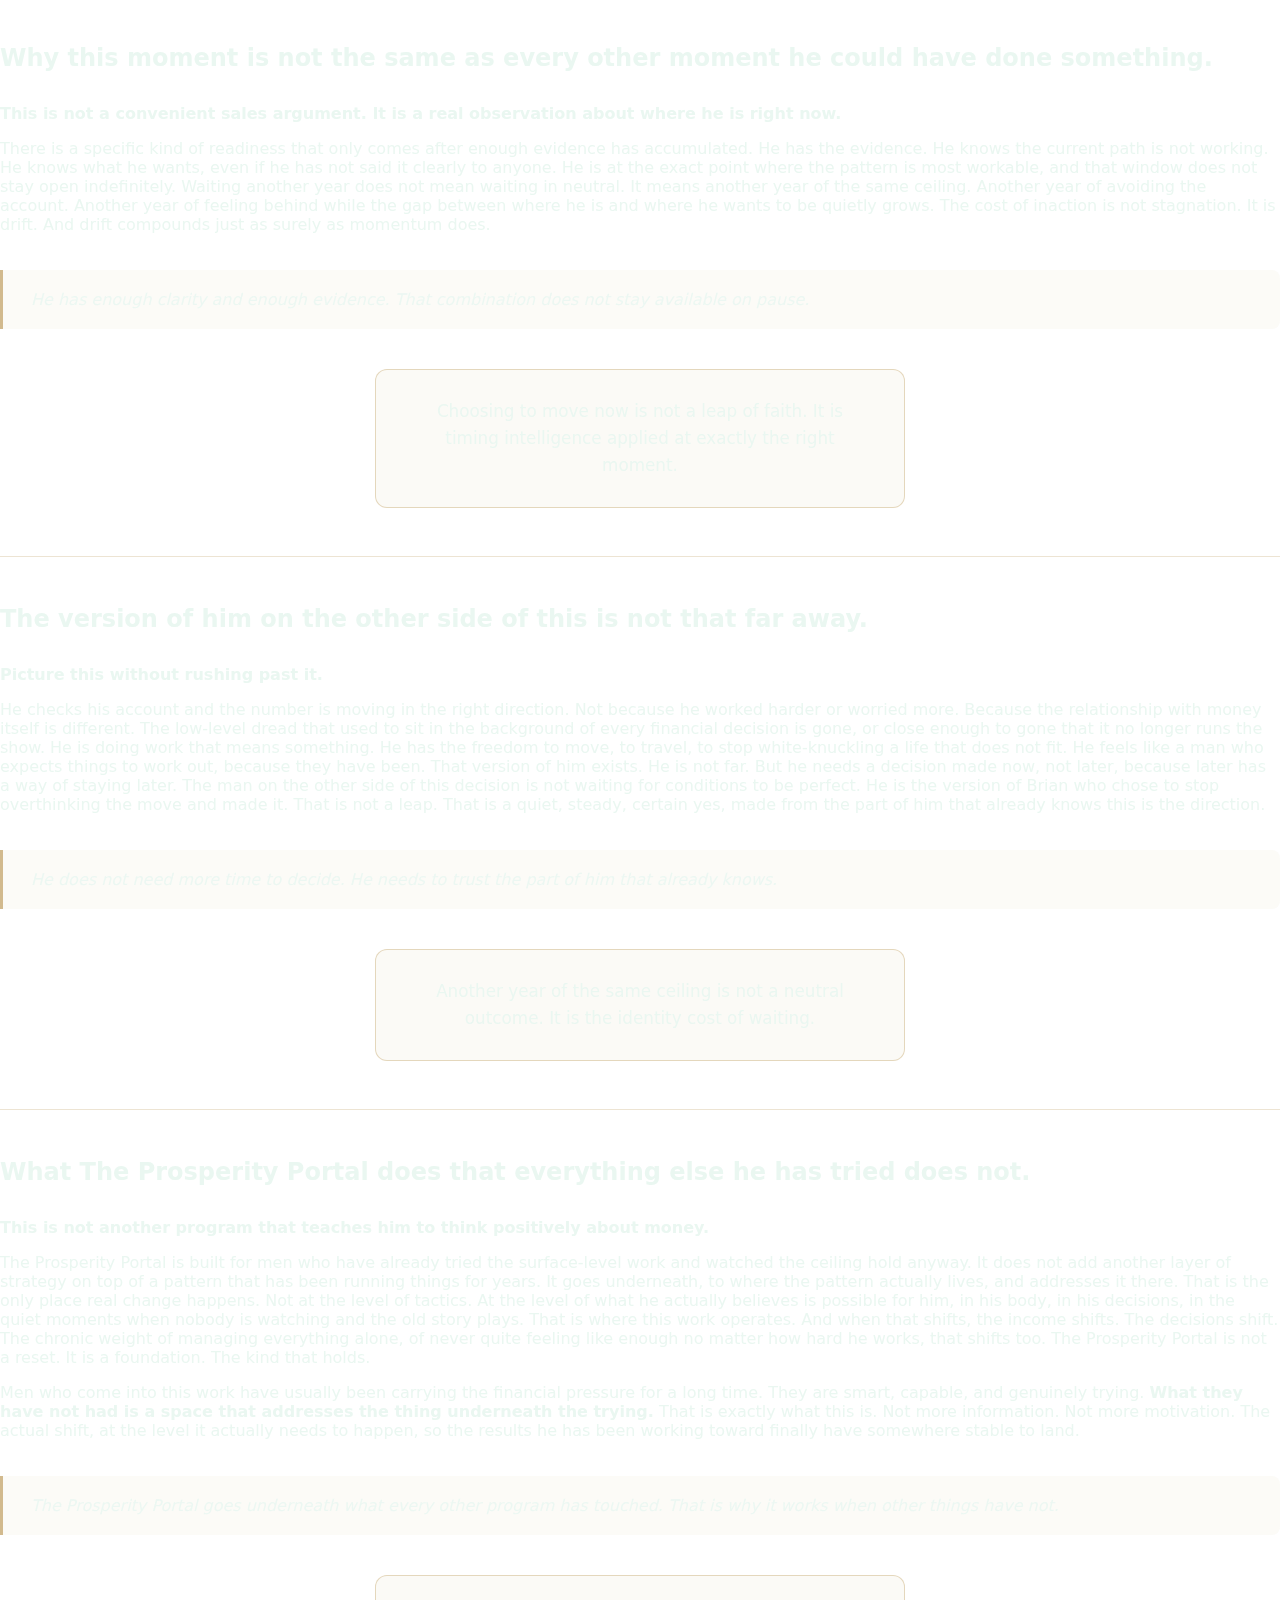
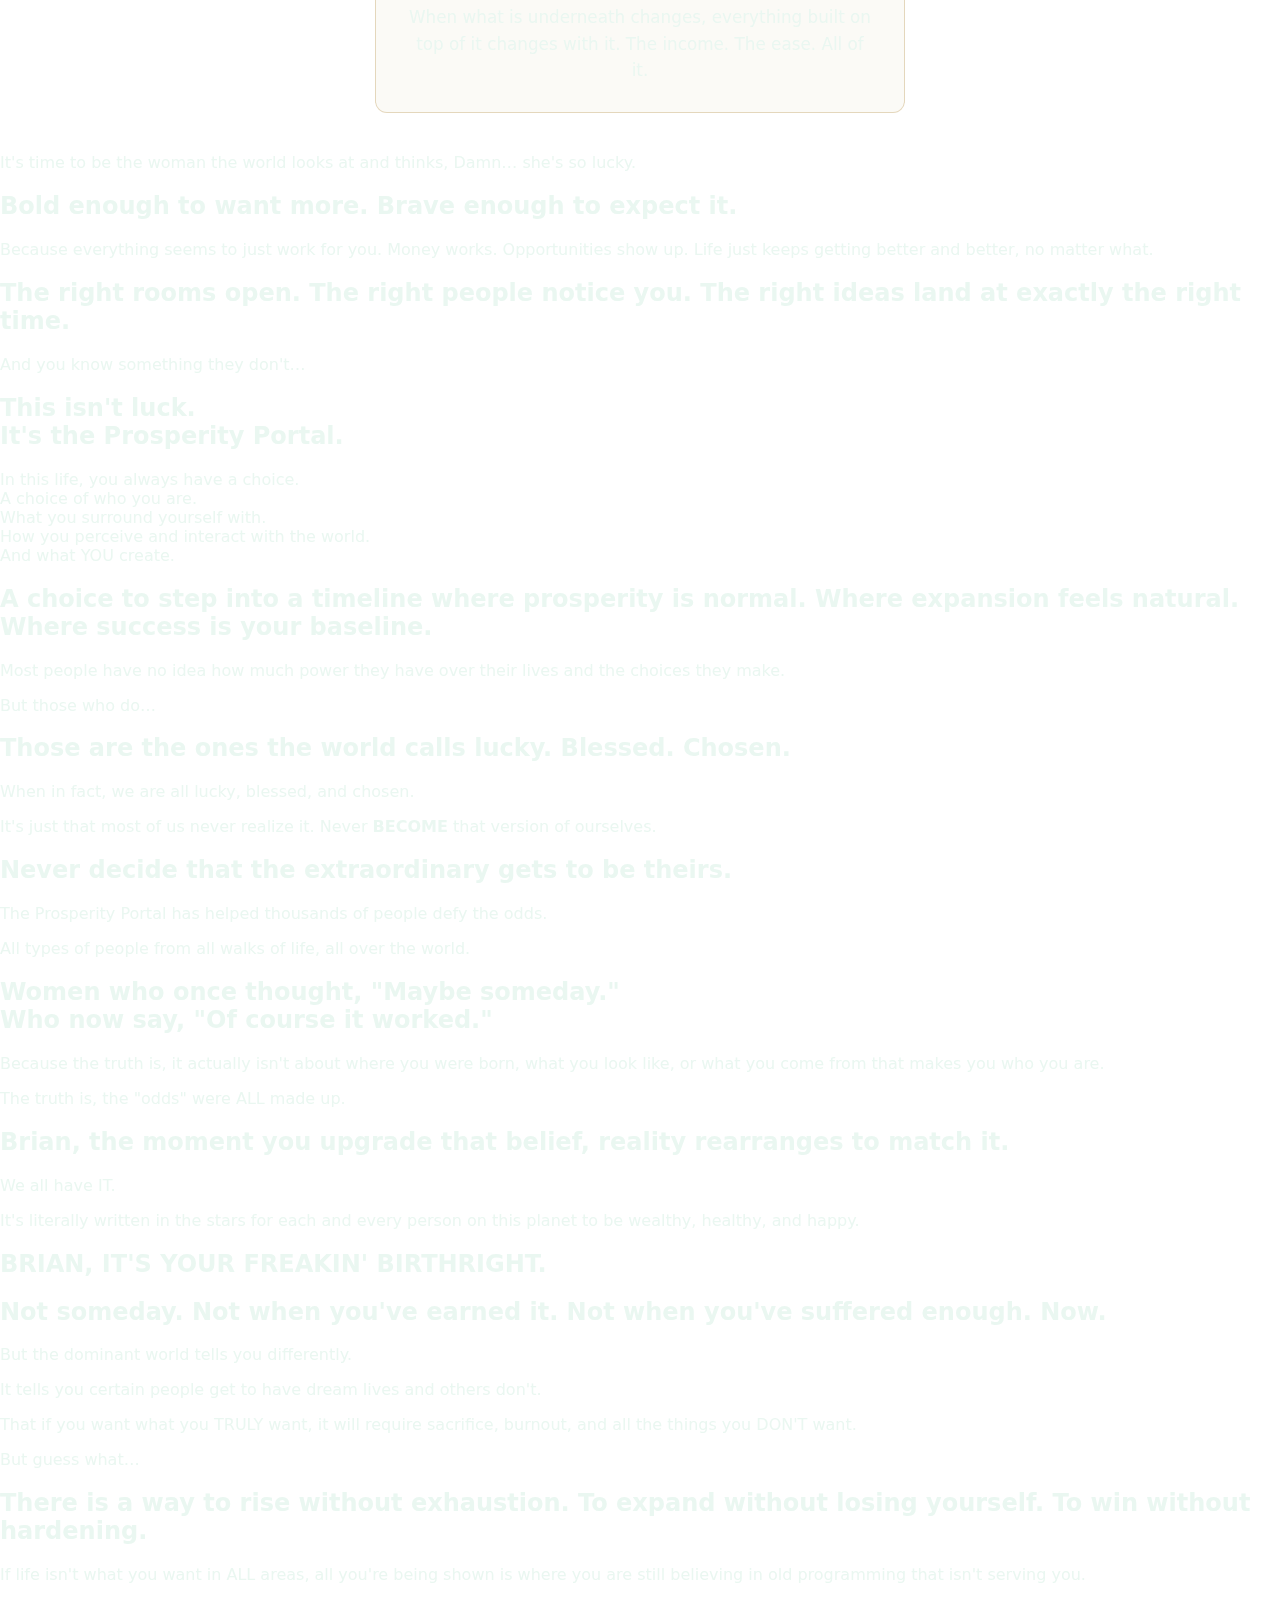
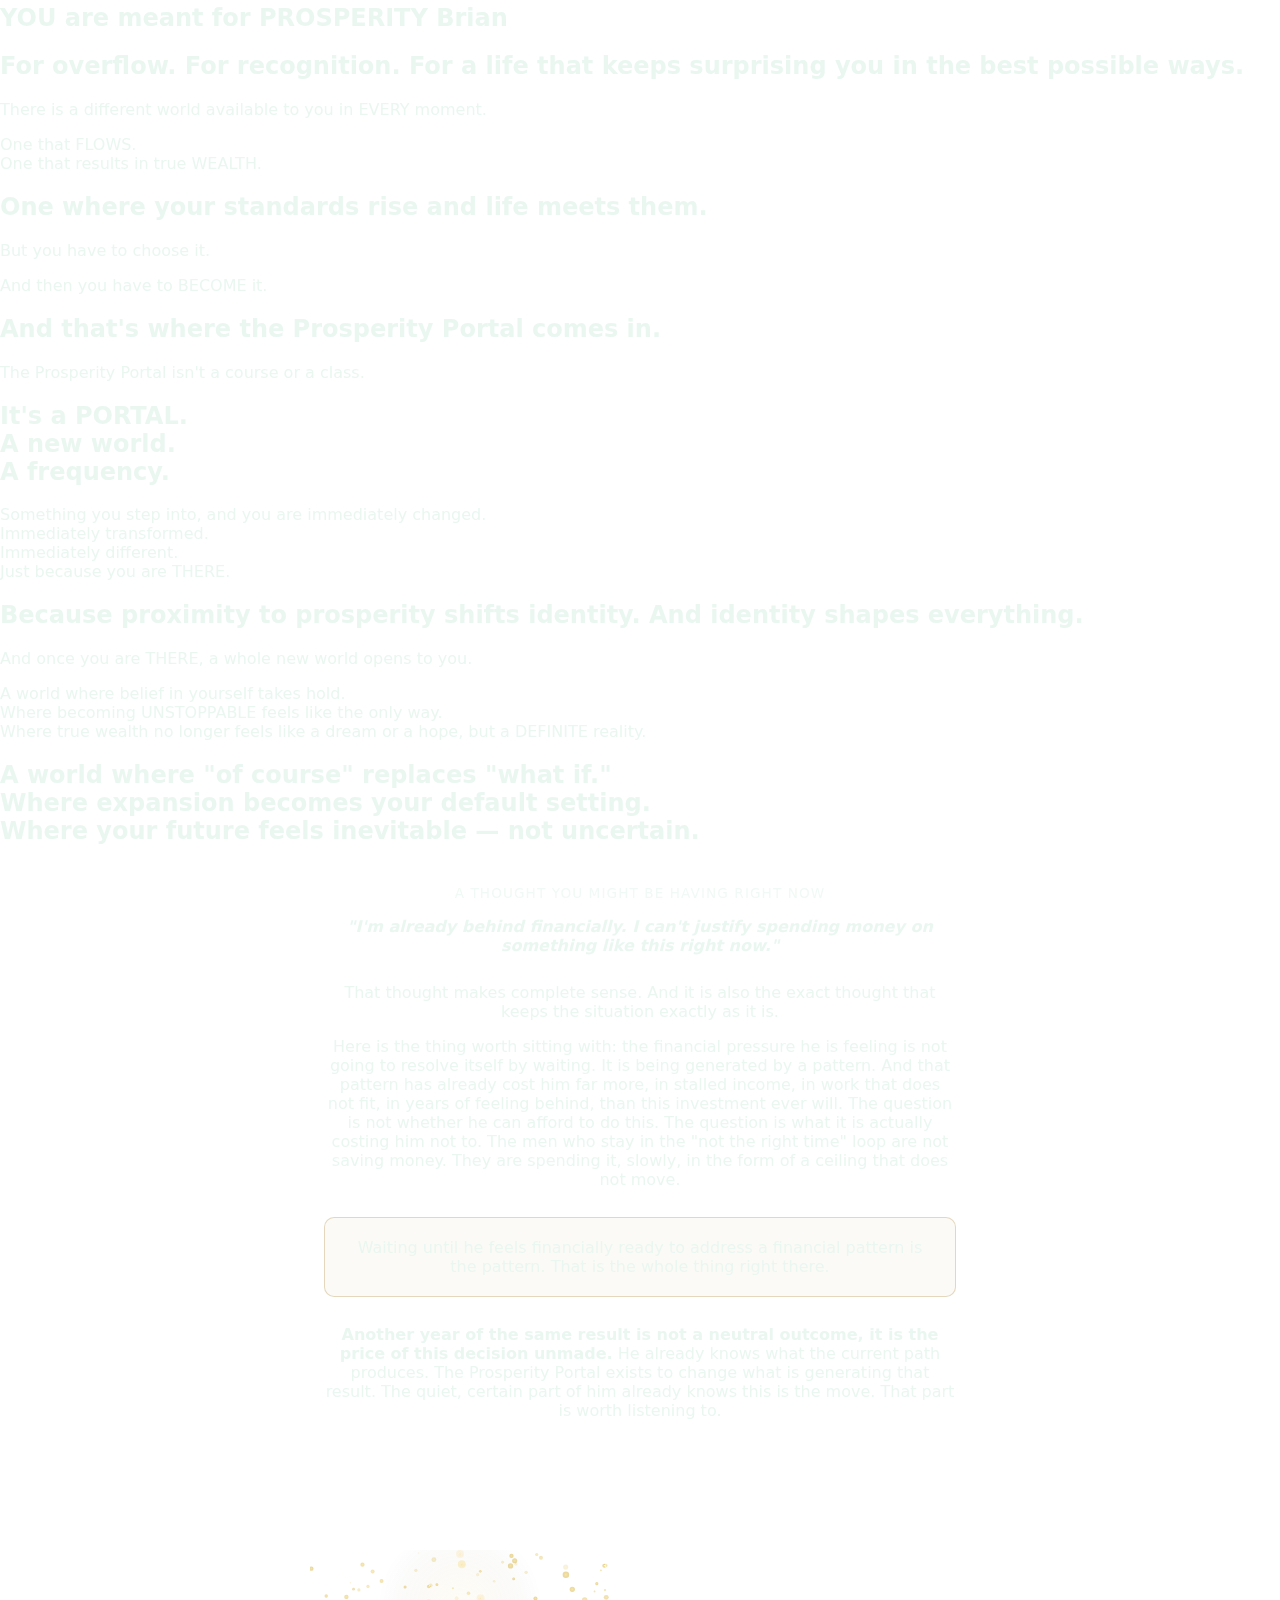
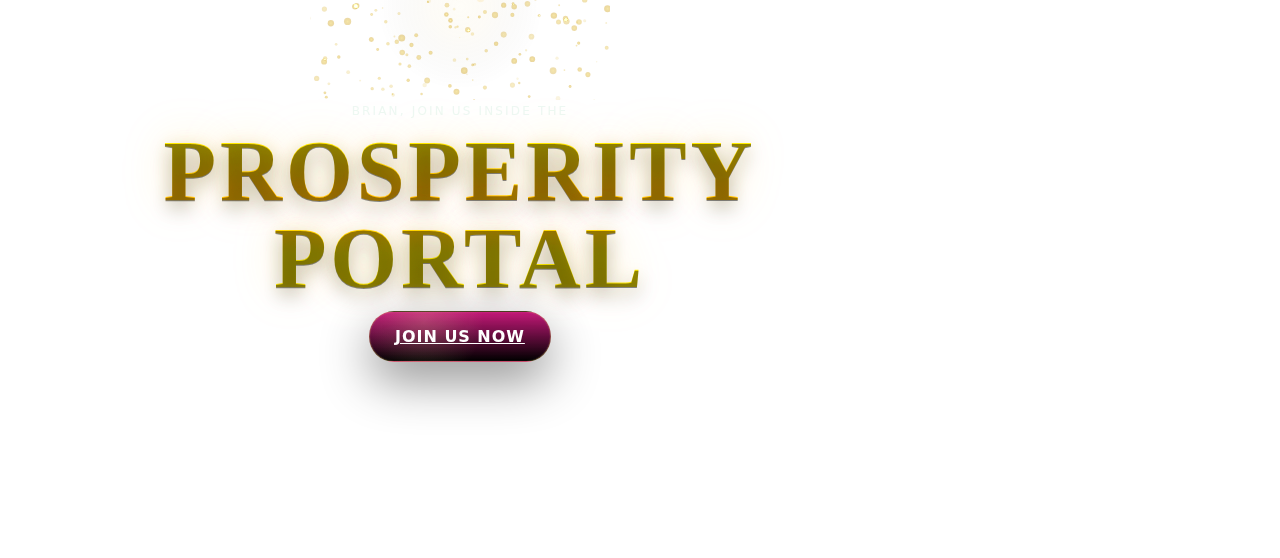
<file: v1/14903.html>
<!doctype html>
<html lang="en">
<head>
  <meta charset="utf-8" />
  <meta name="viewport" content="width=device-width, initial-scale=1" />
  <title>The Prosperity Portal</title>

<link rel="stylesheet" href="/style.css" />
<link href="https://fonts.googleapis.com/css2?family=Tangerine:wght@400;700&display=swap" rel="stylesheet">
<link href="https://fonts.googleapis.com/css2?family=Cormorant+Garamond:wght@500;600;700&display=swap" rel="stylesheet">
<!-- Deadline Funnel --><script type="text/javascript" data-cfasync="false">function SendUrlToDeadlineFunnel(e){var r,t,c,a,h,n,o,A,i = "ABCDEFGHIJKLMNOPQRSTUVWXYZabcdefghijklmnopqrstuvwxyz0123456789+/=",d=0,l=0,s="",u=[];if(!e)return e;do r=e.charCodeAt(d++),t=e.charCodeAt(d++),c=e.charCodeAt(d++),A=r<<16|t<<8|c,a=A>>18&63,h=A>>12&63,n=A>>6&63,o=63&A,u[l++]=i.charAt(a)+i.charAt(h)+i.charAt(n)+i.charAt(o);while(d<e.length);s=u.join("");var C=e.length%3;var decoded = (C?s.slice(0,C-3):s)+"===".slice(C||3);decoded = decoded.replace("+", "-");decoded = decoded.replace("/", "_");return decoded;} var dfUrl = SendUrlToDeadlineFunnel(location.href); var dfParentUrlValue;try {dfParentUrlValue = window.parent.location.href;} catch(err) {if(err.name === "SecurityError") {dfParentUrlValue = document.referrer;}}var dfParentUrl = (parent !== window) ? ("/" + SendUrlToDeadlineFunnel(dfParentUrlValue)) : "";(function() {var s = document.createElement("script");s.type = "text/javascript";s.async = true;s.setAttribute("data-scriptid", "dfunifiedcode");s.src ="https://a.deadlinefunnel.com/unified/reactunified.bundle.js?userIdHash=eyJpdiI6IkxRNkJjNVdBMC95S0VZWlBEQjVFcnc9PSIsInZhbHVlIjoiR1JEc2ZXR0hlbFVORDFqSlNCQURudz09IiwibWFjIjoiN2VmZTVmMWM3OGRhMjc2ZDIyYjRjMTIxMzVkODEyOWUwZjNlYWFjZGIwZGRiNTVkOTQ5ZGFkOWZhMWEwMjNkYyJ9&pageFromUrl="+dfUrl+"&parentPageFromUrl="+dfParentUrl;var s2 = document.getElementsByTagName("script")[0];s2.parentNode.insertBefore(s, s2);})();</script><!-- End Deadline Funnel -->
  <!-- Facebook Pixel Code -->
<script>
!function(f,b,e,v,n,t,s)
{if(f.fbq)return;n=f.fbq=function(){n.callMethod?
n.callMethod.apply(n,arguments):n.queue.push(arguments)};
if(!f._fbq)f._fbq=n;n.push=n;n.loaded=!0;n.version='2.0';
n.queue=[];t=b.createElement(e);t.async=!0;
t.src=v;s=b.getElementsByTagName(e)[0];
s.parentNode.insertBefore(t,s)}(window, document,'script',
'https://connect.facebook.net/en_US/fbevents.js');
fbq('init', '1370596543639192');
fbq('track', 'PageView');
</script>
<noscript>
<img height="1" width="1" style="display:none"
src="https://www.facebook.com/tr?id=1370596543639192&ev=PageView&noscript=1"/>
</noscript>
<!-- End Facebook Pixel Code -->

  <script type="text/javascript">
  window.heapReadyCb=window.heapReadyCb||[],window.heap=window.heap||[],heap.load=function(e,t){window.heap.envId=e,window.heap.clientConfig=t=t||{},window.heap.clientConfig.shouldFetchServerConfig=!1;var a=document.createElement("script");a.type="text/javascript",a.async=!0,a.src="https://cdn.us.heap-api.com/config/"+e+"/heap_config.js";var r=document.getElementsByTagName("script")[0];r.parentNode.insertBefore(a,r);var n=["init","startTracking","stopTracking","track","resetIdentity","identify","getSessionId","getUserId","getIdentity","addUserProperties","addEventProperties","removeEventProperty","clearEventProperties","addAccountProperties","addAdapter","addTransformer","addTransformerFn","onReady","addPageviewProperties","removePageviewProperty","clearPageviewProperties","trackPageview"],i=function(e){return function(){var t=Array.prototype.slice.call(arguments,0);window.heapReadyCb.push({name:e,fn:function(){heap[e]&&heap[e].apply(heap,t)}})}};for(var p=0;p<n.length;p++)heap[n[p]]=i(n[p])};
  heap.load("1217122429");
</script>
</head>

<body>
<!-- HERO (100% screen height) -->
<header class="hero" id="hero">
  <div class="cosmicGalaxy" aria-hidden="true"></div>
  <div class="mist" aria-hidden="true"></div>
  <div class="grain"></div>

  <canvas id="sparkles"></canvas>

  <div class="heroInner">
    <div class="kicker">Brian, WELCOME TO THE</div>

    <h1 class="title">
      <span class="word prosperity">PROSPERITY</span><br>
      <span class="word portal">PORTAL</span>
    </h1>

    <p class="sub">The man who stops surviving money and starts commanding it.</p>

    <a href="https://www.becomewellresourced.com/prosperity-portal"
   class="cta"> Enter the Portal</a>
  </div>
</header>

<!-- BLACK CALLOUT DIVIDER -->
<section class="dividerSection">
  <div class="dividerInner">
    <p class="dividerText">
      A doorway into the version of you who no longer questions whether it's possible...
      because she's living proof that it is.
    </p>
    <p class="testInner">
      <em>Imagine waking up without that low-level dread. Not because everything is perfect, but because the ground is finally solid. That is the shift this work is built to create.</em>
    </p>
    <p class="testInner">
      <em>He is the kind of man who has carried more weight than most people see. The next chapter is not about carrying it better. It is about setting it down.</em>
    </p>
  </div>
</section>

<!-- MAIN COPY SECTION -->
<section class="testSection">
  <div class="testInner">

    <!-- PERSONALIZED READING INTRO — generated per contact -->
    <div class="personalized-intro">
      <p>Here is what most men in this position will not say out loud: the fear is not really about the numbers. The fear is that the numbers are permanent. That no matter what he tries, no matter how hard he works or how disciplined he is, the ceiling will stay exactly where it is.</p>

<p>If that thought has crossed his mind, he is not broken. He is honest. And honesty is actually the starting point for everything that changes next.</p>

<p><span class="emphasis">The man who finds this page has usually been trying to solve a money problem with more effort.</span> More hours. More discipline. More willpower applied to the same situation. And the situation stays the same. Not because he is doing it wrong, exactly. But because effort aimed at the surface does not touch what is running things underneath.</p>

<p>He knows what it would mean to have enough. Not abstract wealth. Just enough to breathe. To move. To stop doing work that drains him and start building something that actually fits who he is. He can picture what relief would feel like. He just cannot seem to get there from here.</p>

<p>That gap, between knowing what he wants and not being able to close the distance, is not a discipline problem. It is not a strategy problem either. <span class="emphasis">It is a pattern problem. And patterns do not respond to hustle. They respond to being seen clearly and addressed at the level they actually live.</span></p>

<div style="border-top: 1px solid rgba(185,148,80,0.25); margin: 48px 0;"></div>

<h2 class="portalStatement" style="font-size: clamp(1.1rem,2.5vw,1.5rem); margin-bottom: 32px;">The real reason the ceiling holds, no matter what he does about it.</h2>

<p><strong>Here is the pattern nobody names.</strong></p>

<p>Men who are wired to rely on themselves, to think it through, to get it right before they move, tend to carry an invisible tax. The tax is this: they overthink the next step, delay the decision that would open the door, and in the meantime they avoid looking directly at the thing that is causing the most pain. <span class="emphasis">Not because they are weak. Because the self-reliance that has gotten them this far is also quietly keeping them stuck.</span> It is the same muscle doing two very different jobs, and it cannot do both at once.</p>

<p>This is the pattern that survives every program, every strategy, every fresh start. It is not a mindset flaw. It is a deeply ingrained operating system that was built to protect him. And it has done its job. But it is also the reason the income has not moved, the work does not feel meaningful, and the word "relief" still lives somewhere in the future instead of the present. <span class="emphasis">When the underlying pattern shifts, everything built on top of it shifts too.</span> The income. The decisions. The chronic tension in the body that comes from managing everything alone. All of it.</p>

<blockquote style="border-left: 3px solid rgba(185,148,80,0.7); margin: 36px 0; padding: 20px 28px; background: rgba(185,148,80,0.05); border-radius: 0 8px 8px 0; font-style: italic; opacity: 0.9;">The self-reliance that built him is also the thing that has been quietly holding the ceiling in place.</blockquote>

<div style="text-align: center; margin: 40px auto; padding: 28px 32px; border: 1px solid rgba(185,148,80,0.35); border-radius: 12px; max-width: 52ch; background: rgba(185,148,80,0.05);">
  <span class="emphasis" style="font-size: 1.05em; line-height: 1.6;">More effort aimed at the surface will not move what is running things underneath. That is not a failure. That is just where the work actually needs to go.</span>
</div>

<div style="border-top: 1px solid rgba(185,148,80,0.25); margin: 48px 0;"></div>

<h2 class="portalStatement" style="font-size: clamp(1.1rem,2.5vw,1.5rem); margin-bottom: 32px;">Why this moment is not the same as every other moment he could have done something.</h2>

<p><strong>This is not a convenient sales argument. It is a real observation about where he is right now.</strong></p>

<p>There is a specific kind of readiness that only comes after enough evidence has accumulated. He has the evidence. He knows the current path is not working. He knows what he wants, even if he has not said it clearly to anyone. <span class="emphasis">He is at the exact point where the pattern is most workable, and that window does not stay open indefinitely.</span> Waiting another year does not mean waiting in neutral. It means another year of the same ceiling. Another year of avoiding the account. Another year of feeling behind while the gap between where he is and where he wants to be quietly grows. The cost of inaction is not stagnation. It is drift. And drift compounds just as surely as momentum does.</p>

<blockquote style="border-left: 3px solid rgba(185,148,80,0.7); margin: 36px 0; padding: 20px 28px; background: rgba(185,148,80,0.05); border-radius: 0 8px 8px 0; font-style: italic; opacity: 0.9;">He has enough clarity and enough evidence. That combination does not stay available on pause.</blockquote>

<div style="text-align: center; margin: 40px auto; padding: 28px 32px; border: 1px solid rgba(185,148,80,0.35); border-radius: 12px; max-width: 52ch; background: rgba(185,148,80,0.05);">
  <span class="emphasis" style="font-size: 1.05em; line-height: 1.6;">Choosing to move now is not a leap of faith. It is timing intelligence applied at exactly the right moment.</span>
</div>

<div style="border-top: 1px solid rgba(185,148,80,0.25); margin: 48px 0;"></div>

<h2 class="portalStatement" style="font-size: clamp(1.1rem,2.5vw,1.5rem); margin-bottom: 32px;">The version of him on the other side of this is not that far away.</h2>

<p><strong>Picture this without rushing past it.</strong></p>

<p>He checks his account and the number is moving in the right direction. Not because he worked harder or worried more. Because the relationship with money itself is different. The low-level dread that used to sit in the background of every financial decision is gone, or close enough to gone that it no longer runs the show. He is doing work that means something. He has the freedom to move, to travel, to stop white-knuckling a life that does not fit. <span class="emphasis">He feels like a man who expects things to work out, because they have been.</span> That version of him exists. He is not far. But he needs a decision made now, not later, because later has a way of staying later. The man on the other side of this decision is not waiting for conditions to be perfect. He is the version of Brian who chose to stop overthinking the move and made it. That is not a leap. That is a quiet, steady, certain yes, made from the part of him that already knows this is the direction.</p>

<blockquote style="border-left: 3px solid rgba(185,148,80,0.7); margin: 36px 0; padding: 20px 28px; background: rgba(185,148,80,0.05); border-radius: 0 8px 8px 0; font-style: italic; opacity: 0.9;">He does not need more time to decide. He needs to trust the part of him that already knows.</blockquote>

<div style="text-align: center; margin: 40px auto; padding: 28px 32px; border: 1px solid rgba(185,148,80,0.35); border-radius: 12px; max-width: 52ch; background: rgba(185,148,80,0.05);">
  <span class="emphasis" style="font-size: 1.05em; line-height: 1.6;">Another year of the same ceiling is not a neutral outcome. It is the identity cost of waiting.</span>
</div>

<div style="border-top: 1px solid rgba(185,148,80,0.25); margin: 48px 0;"></div>

<h2 class="portalStatement" style="font-size: clamp(1.1rem,2.5vw,1.5rem); margin-bottom: 32px;">What The Prosperity Portal does that everything else he has tried does not.</h2>

<p><strong>This is not another program that teaches him to think positively about money.</strong></p>

<p>The Prosperity Portal is built for men who have already tried the surface-level work and watched the ceiling hold anyway. It does not add another layer of strategy on top of a pattern that has been running things for years. <span class="emphasis">It goes underneath, to where the pattern actually lives, and addresses it there.</span> That is the only place real change happens. Not at the level of tactics. At the level of what he actually believes is possible for him, in his body, in his decisions, in the quiet moments when nobody is watching and the old story plays. That is where this work operates. And when that shifts, the income shifts. The decisions shift. The chronic weight of managing everything alone, of never quite feeling like enough no matter how hard he works, that shifts too. <span class="emphasis">The Prosperity Portal is not a reset. It is a foundation. The kind that holds.</span></p>

<p>Men who come into this work have usually been carrying the financial pressure for a long time. They are smart, capable, and genuinely trying. <strong>What they have not had is a space that addresses the thing underneath the trying.</strong> That is exactly what this is. Not more information. Not more motivation. The actual shift, at the level it actually needs to happen, so the results he has been working toward finally have somewhere stable to land.</p>

<blockquote style="border-left: 3px solid rgba(185,148,80,0.7); margin: 36px 0; padding: 20px 28px; background: rgba(185,148,80,0.05); border-radius: 0 8px 8px 0; font-style: italic; opacity: 0.9;">The Prosperity Portal goes underneath what every other program has touched. That is why it works when other things have not.</blockquote>

<div style="text-align: center; margin: 40px auto; padding: 28px 32px; border: 1px solid rgba(185,148,80,0.35); border-radius: 12px; max-width: 52ch; background: rgba(185,148,80,0.05);">
  <span class="emphasis" style="font-size: 1.05em; line-height: 1.6;">When what is underneath changes, everything built on top of it changes with it. The income. The ease. All of it.</span>
</div>
    </div>
    <!-- END PERSONALIZED INTRO -->

    <p class="lead">
      It's time to be the woman the world looks at and thinks,
      <span class="emphasis">Damn… she's so lucky.</span>
    </p>

    <h2 class="portalStatement">
      Bold enough to want more. Brave enough to expect it.
    </h2>

    <p>
      Because everything seems to just work for you. Money works. Opportunities show up. Life just keeps getting better and better, no matter what.
    </p>

    <h2 class="portalStatement">
      The right rooms open. The right people notice you. The right ideas land at exactly the right time.
    </h2>

    <p>And you know something they don't…</p>

    <h2 class="portalStatement">This isn't luck.<br>It's the Prosperity Portal.</h2>

    <p>
      In this life, you always have a choice.<br>
      A choice of who you are.<br>
      What you surround yourself with.<br>
      How you perceive and interact with the world.<br>
      And what YOU create.
    </p>

    <h2 class="portalStatement">
      A choice to step into a timeline where prosperity is normal. Where expansion feels natural. Where success is your baseline.
    </h2>

    <p>
      Most people have no idea how much power they have over their lives and the choices they make.
    </p>

    <p>
      But those who do…
    </p>

    <h2 class="portalStatement">
      Those are the ones the world calls lucky. Blessed. Chosen.
    </h2>

    <p>
      When in fact, we are all lucky, blessed, and chosen.
    </p>

    <p>
      It's just that most of us never realize it. Never <strong>BECOME</strong> that version of ourselves.
    </p>

    <h2 class="portalStatement">
      Never decide that the extraordinary gets to be theirs.
    </h2>

    <p>
      The Prosperity Portal has helped thousands of people defy the odds.
    </p>

    <p>
      All types of people from all walks of life, all over the world.
    </p>

    <h2 class="portalStatement">
      Women who once thought, "Maybe someday."<br>
      Who now say, "Of course it worked."
    </h2>

    <p>
      Because the truth is, it actually isn't about where you were born, what you look like, or what you come from that makes you who you are.
    </p>

    <p>
      The truth is, the "odds" were ALL made up.
    </p>

    <h2 class="portalStatement">
      Brian, the moment you upgrade that belief, reality rearranges to match it.
    </h2>

    <p>
      We all have IT.
    </p>

    <p>
      It's literally written in the stars for each and every person on this planet to be wealthy, healthy, and happy.
    </p>

    <h2 class="portalStatement" style="text-transform:uppercase;">
     Brian, It's Your Freakin' Birthright.
    </h2>

    <h2 class="portalStatement">
      Not someday. Not when you've earned it. Not when you've suffered enough. Now.
    </h2>

    <p>
      But the dominant world tells you differently.
    </p>

    <p>
      It tells you certain people get to have dream lives and others don't.
    </p>

    <p>
      That if you want what you TRULY want, it will require sacrifice, burnout, and all the things you DON'T want.
    </p>

    <p>But guess what…</p>

    <h2 class="portalStatement">
      There is a way to rise without exhaustion. To expand without losing yourself. To win without hardening.
    </h2>

    <p>
      If life isn't what you want in ALL areas, all you're being shown is where you are still believing in old programming that isn't serving you.
    </p>

    <h2 class="portalStatement">
      YOU are meant for PROSPERITY Brian
    </h2>

    <h2 class="portalStatement">
      For overflow. For recognition. For a life that keeps surprising you in the best possible ways.
    </h2>

    <p>
      There is a different world available to you in EVERY moment.
    </p>

    <p>
      One that FLOWS.<br>
      One that results in true WEALTH.
    </p>

    <h2 class="portalStatement">
      One where your standards rise and life meets them.
    </h2>

    <p>But you have to choose it.</p>
    <p>And then you have to BECOME it.</p>

    <h2 class="portalStatement">
      And that's where the Prosperity Portal comes in.
    </h2>

    <p>
      The Prosperity Portal isn't a course or a class.
    </p>

    <h2 class="portalStatement">
      It's a PORTAL.<br>
      A new world.<br>
      A frequency.
    </h2>

    <p>
      Something you step into, and you are immediately changed.<br>
      Immediately transformed.<br>
      Immediately different.<br>
      Just because you are THERE.
    </p>

    <h2 class="portalStatement">
      Because proximity to prosperity shifts identity. And identity shapes everything.
    </h2>

    <p>
      And once you are THERE, a whole new world opens to you.
    </p>

    <p>
      A world where belief in yourself takes hold.<br>
      Where becoming UNSTOPPABLE feels like the only way.<br>
      Where true wealth no longer feels like a dream or a hope, but a DEFINITE reality.
    </p>

    <h2 class="portalStatement">
      A world where "of course" replaces "what if."<br>
      Where expansion becomes your default setting.<br>
      Where your future feels inevitable — not uncertain.
    </h2>

    <!-- OBJECTION DISSOLVE — generated per contact -->
    <div class="objection-dissolve" style="margin: 40px auto; max-width: 62ch; text-align: center;">
      <p style="opacity: 0.7; font-size: 0.85em; letter-spacing: 0.08em; text-transform: uppercase; margin-bottom: 16px;">A thought you might be having right now</p>
<p style="font-style: italic; margin-bottom: 28px;"><strong>"I'm already behind financially. I can't justify spending money on something like this right now."</strong></p>
<p>That thought makes complete sense. And it is also the exact thought that keeps the situation exactly as it is.</p>
<p>Here is the thing worth sitting with: the financial pressure he is feeling is not going to resolve itself by waiting. It is being generated by a pattern. And that pattern has already cost him far more, in stalled income, in work that does not fit, in years of feeling behind, than this investment ever will. <span class="emphasis">The question is not whether he can afford to do this. The question is what it is actually costing him not to.</span> The men who stay in the "not the right time" loop are not saving money. They are spending it, slowly, in the form of a ceiling that does not move.</p>
<div style="padding: 20px 24px; border: 1px solid rgba(185,148,80,0.35); border-radius: 10px; margin: 28px 0; background: rgba(185,148,80,0.05);">
  <span class="emphasis">Waiting until he feels financially ready to address a financial pattern is the pattern. That is the whole thing right there.</span>
</div>
<p><strong>Another year of the same result is not a neutral outcome, it is the price of this decision unmade.</strong> He already knows what the current path produces. The Prosperity Portal exists to change what is generating that result. The quiet, certain part of him already knows this is the move. That part is worth listening to.</p>
    </div>
    <!-- END OBJECTION DISSOLVE -->

  </div>
</section>

<!-- BOTTOM SPARKLE SECTION -->
<section class="hero bottomHero">
  <div class="cosmicGalaxy" aria-hidden="true"></div>
  <div class="grain"></div>

  <canvas id="sparklesBottom"></canvas>

  <div class="heroInner">
    <div class="kicker bottomKicker">Brian, JOIN US INSIDE THE</div>

    <h1 class="title">
      <span class="word prosperity">PROSPERITY</span><br>
      <span class="word portal">PORTAL</span>
    </h1>
    <a href="https://www.becomewellresourced.com/prosperity-portal"
   class="cta">Join Us Now</a>
  </div>
</section>
<script src="/app.js"></script>

</body>
</html>
</file>
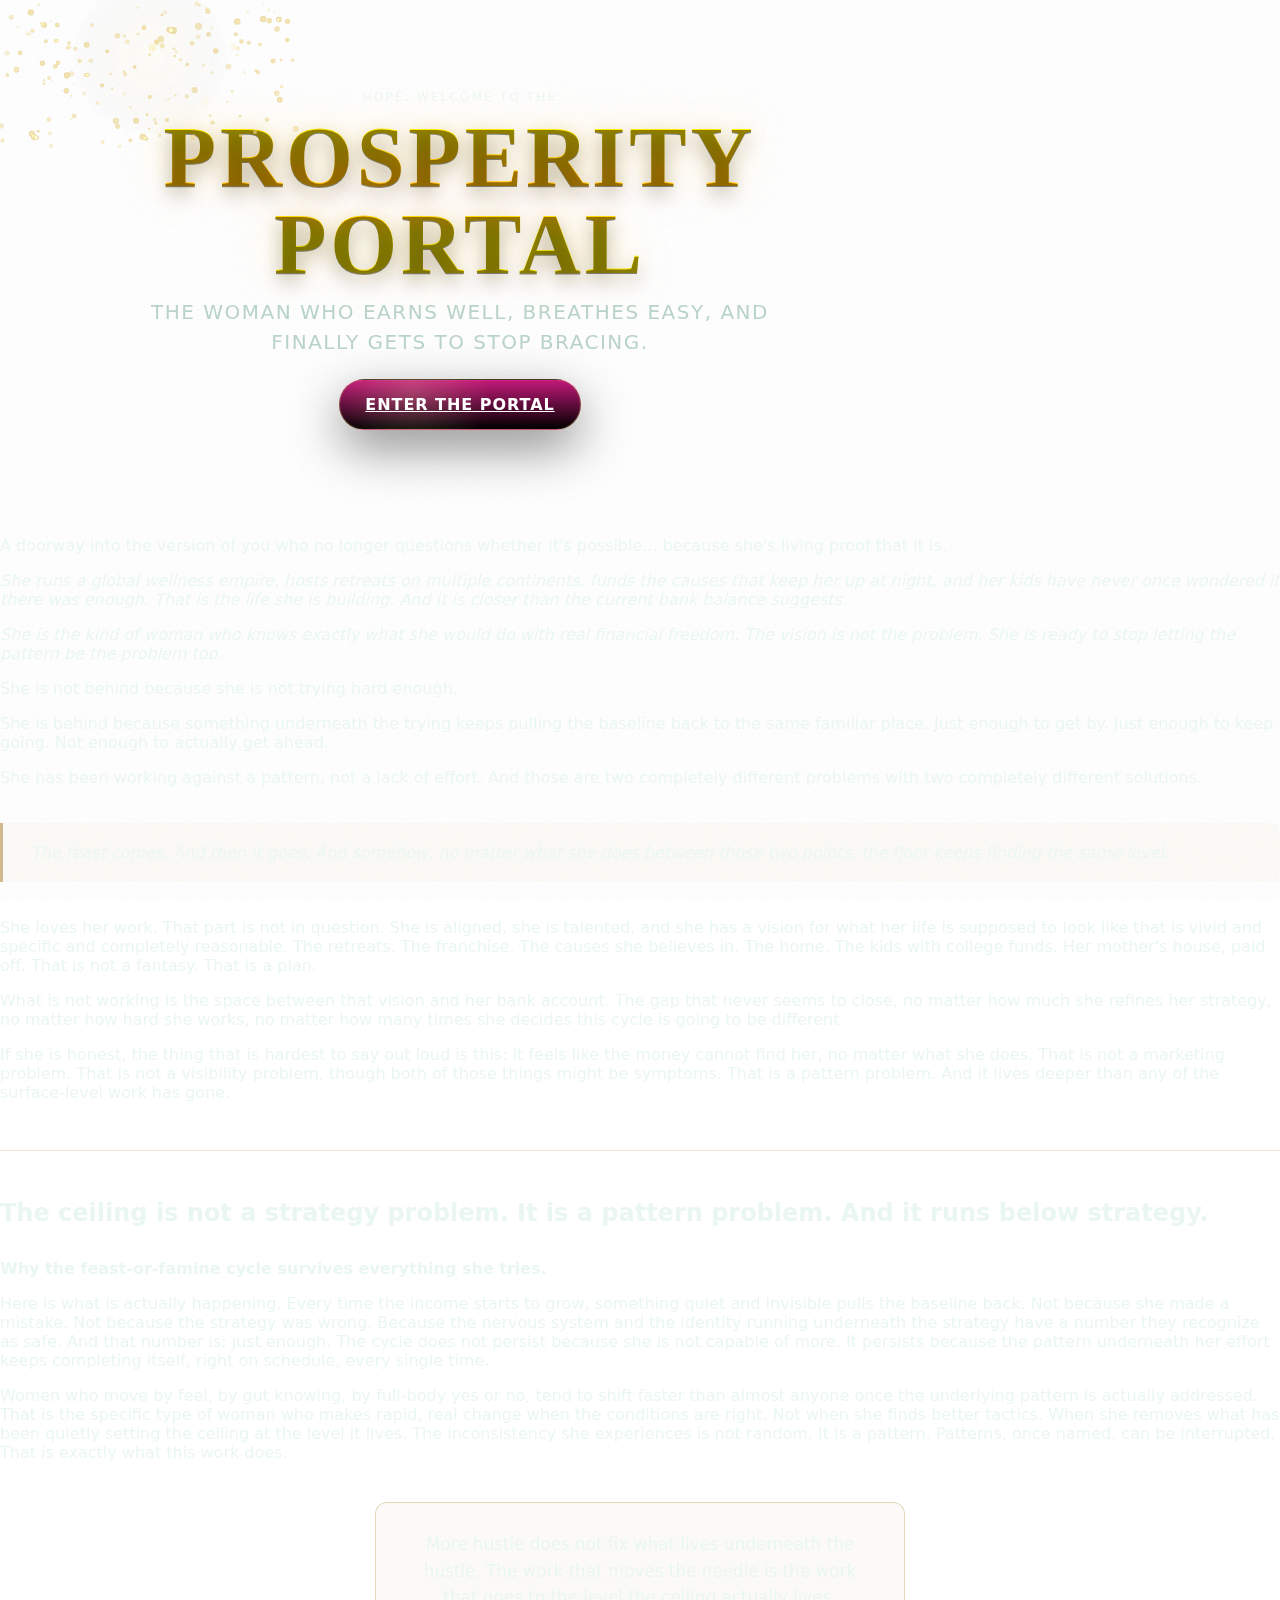
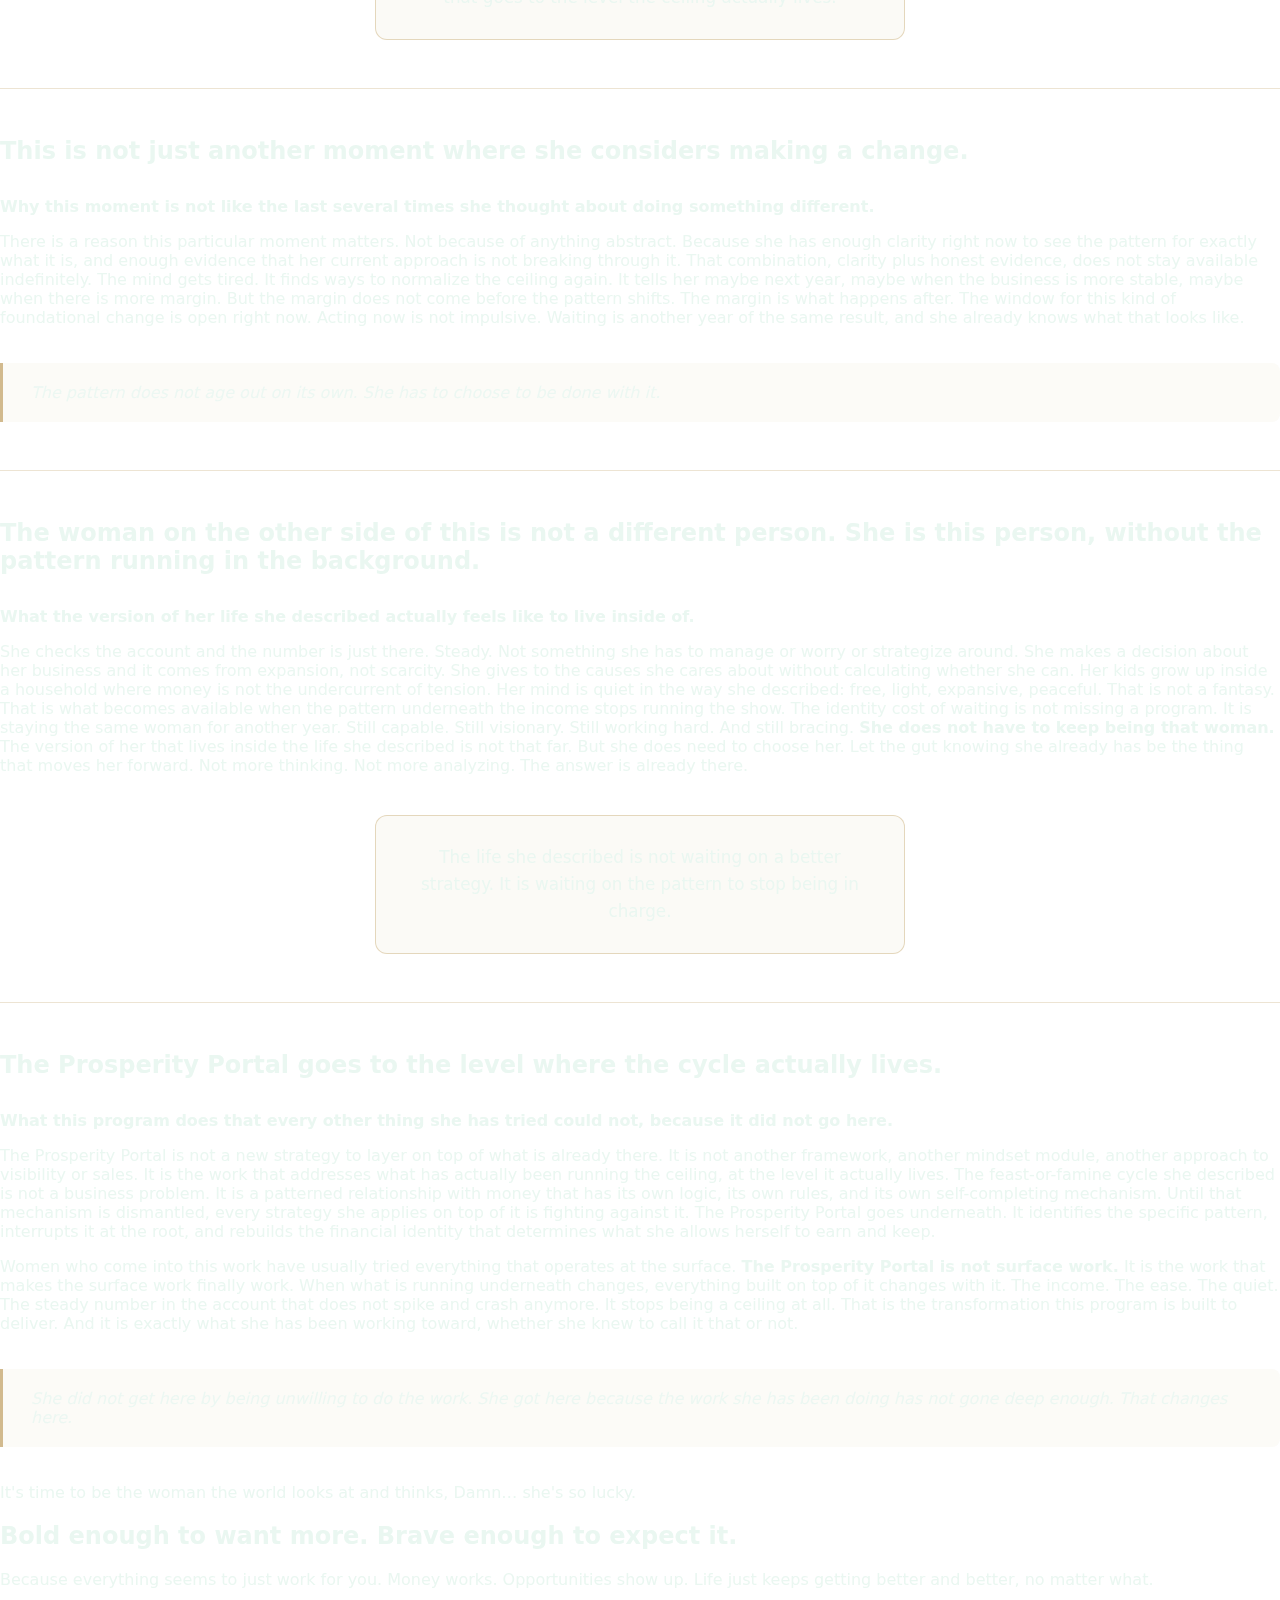
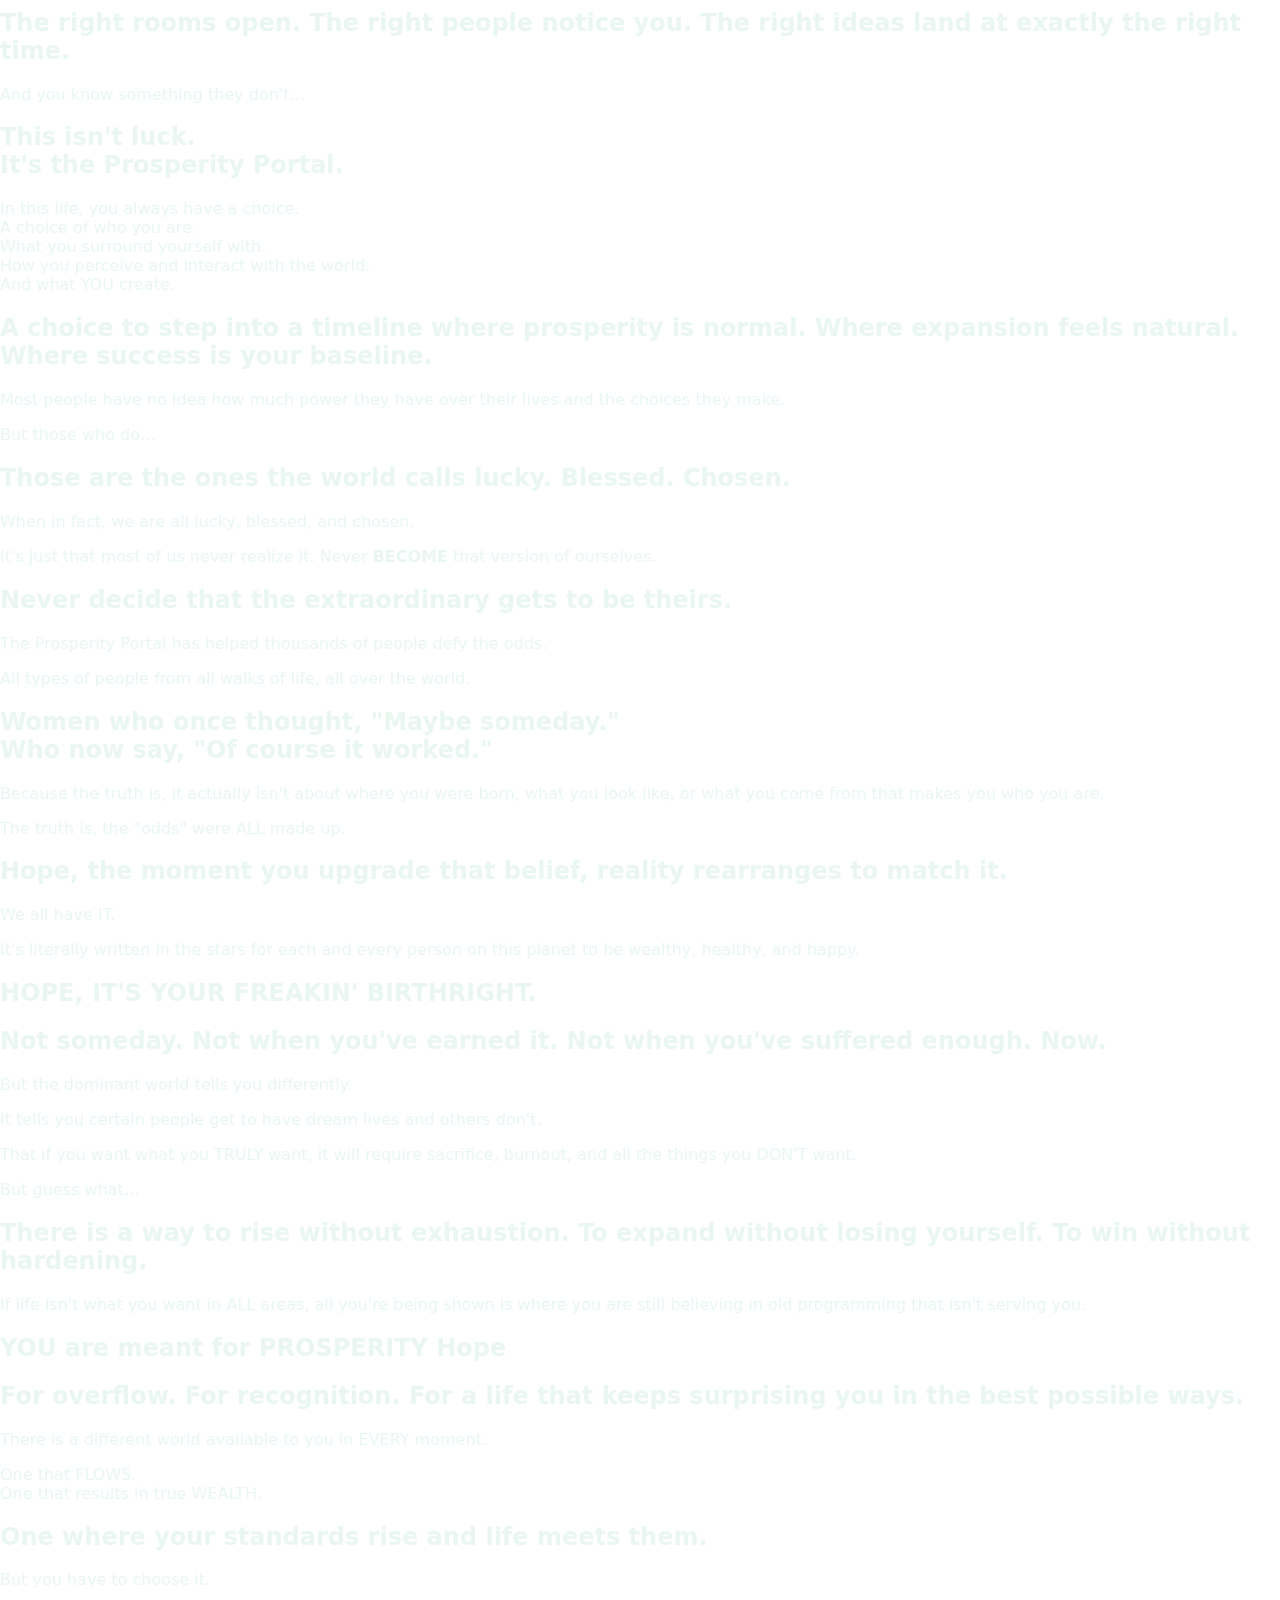
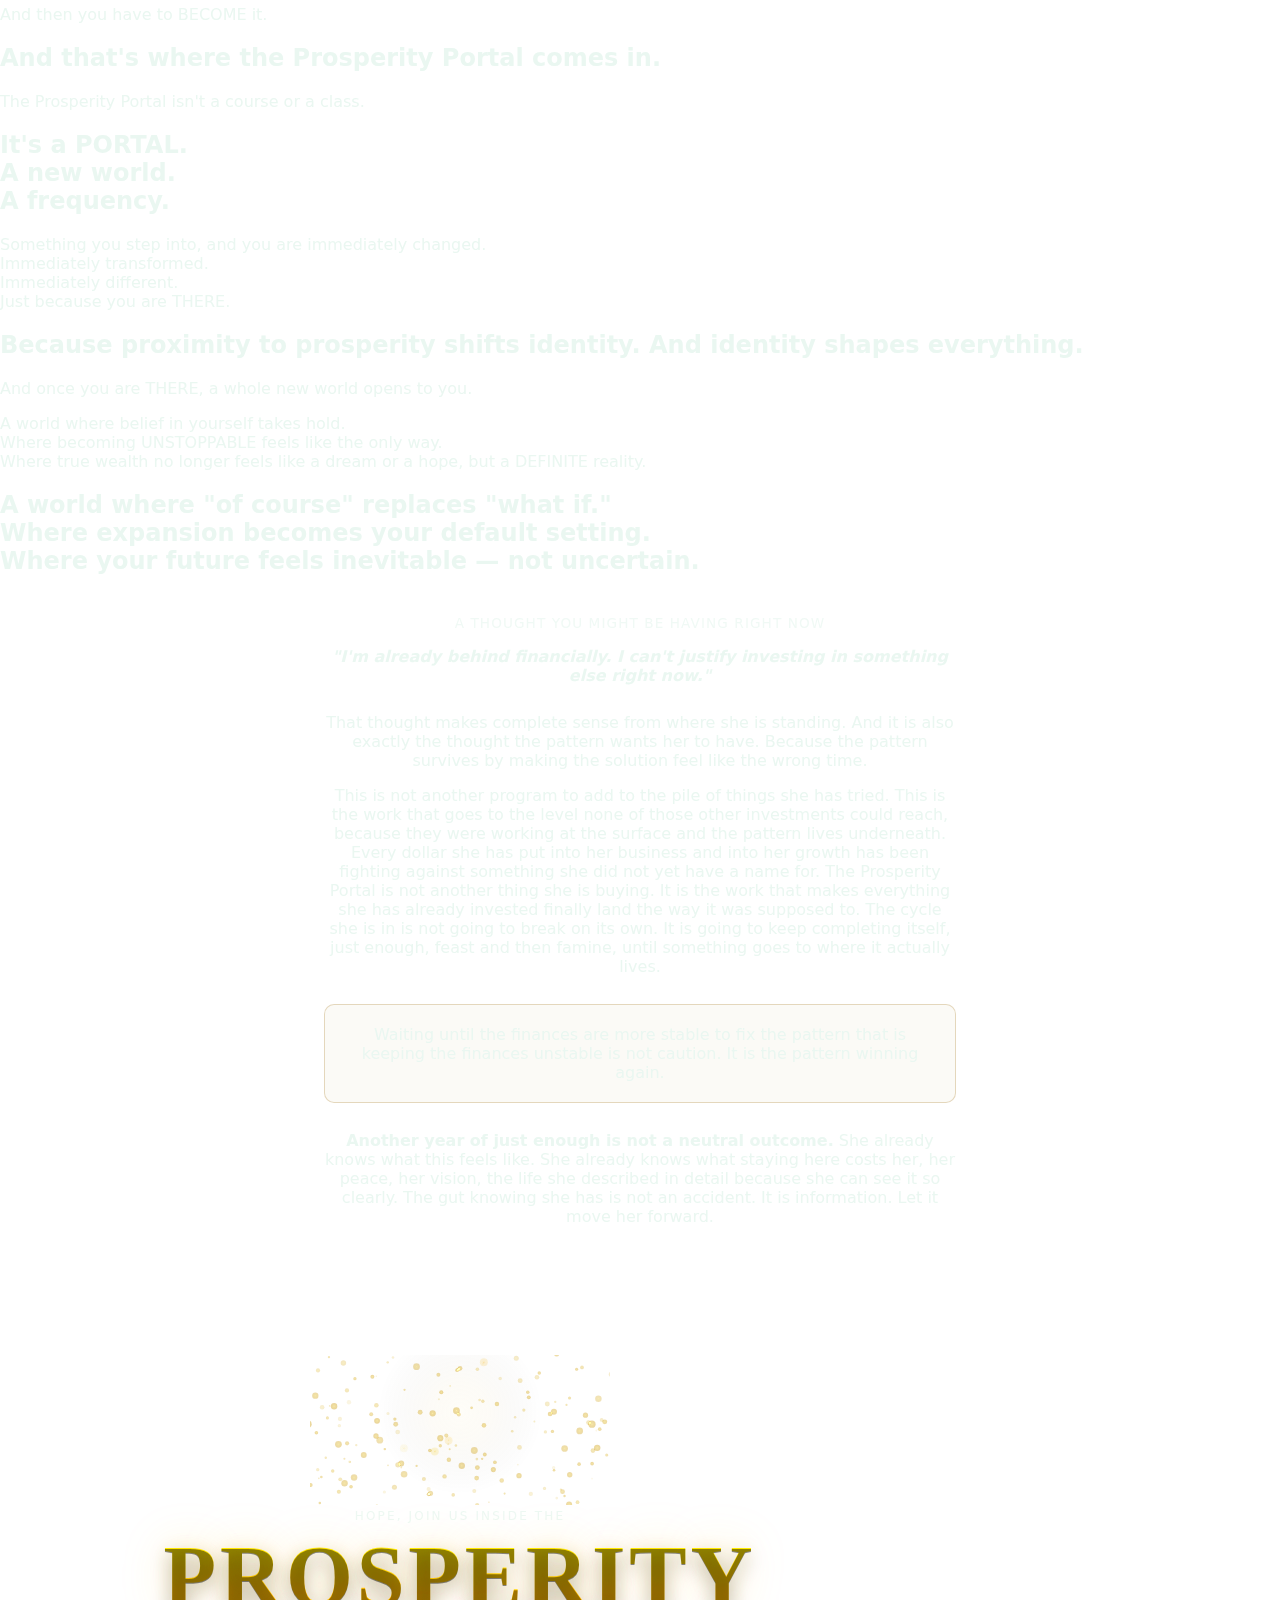
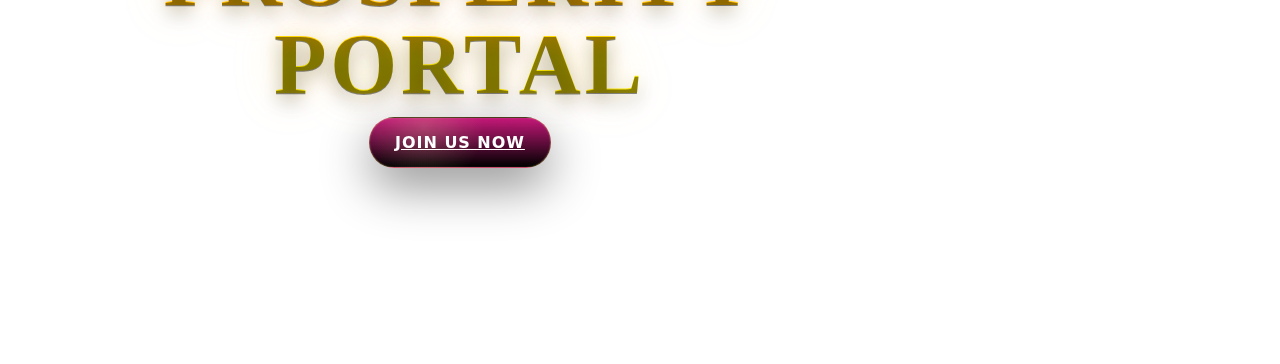
<file: v1/15.html>
<!doctype html>
<html lang="en">
<head>
  <meta charset="utf-8" />
  <meta name="viewport" content="width=device-width, initial-scale=1" />
  <title>The Prosperity Portal</title>

<link rel="stylesheet" href="/style.css" />
<link href="https://fonts.googleapis.com/css2?family=Tangerine:wght@400;700&display=swap" rel="stylesheet">
<link href="https://fonts.googleapis.com/css2?family=Cormorant+Garamond:wght@500;600;700&display=swap" rel="stylesheet">
<!-- Deadline Funnel --><script type="text/javascript" data-cfasync="false">function SendUrlToDeadlineFunnel(e){var r,t,c,a,h,n,o,A,i = "ABCDEFGHIJKLMNOPQRSTUVWXYZabcdefghijklmnopqrstuvwxyz0123456789+/=",d=0,l=0,s="",u=[];if(!e)return e;do r=e.charCodeAt(d++),t=e.charCodeAt(d++),c=e.charCodeAt(d++),A=r<<16|t<<8|c,a=A>>18&63,h=A>>12&63,n=A>>6&63,o=63&A,u[l++]=i.charAt(a)+i.charAt(h)+i.charAt(n)+i.charAt(o);while(d<e.length);s=u.join("");var C=e.length%3;var decoded = (C?s.slice(0,C-3):s)+"===".slice(C||3);decoded = decoded.replace("+", "-");decoded = decoded.replace("/", "_");return decoded;} var dfUrl = SendUrlToDeadlineFunnel(location.href); var dfParentUrlValue;try {dfParentUrlValue = window.parent.location.href;} catch(err) {if(err.name === "SecurityError") {dfParentUrlValue = document.referrer;}}var dfParentUrl = (parent !== window) ? ("/" + SendUrlToDeadlineFunnel(dfParentUrlValue)) : "";(function() {var s = document.createElement("script");s.type = "text/javascript";s.async = true;s.setAttribute("data-scriptid", "dfunifiedcode");s.src ="https://a.deadlinefunnel.com/unified/reactunified.bundle.js?userIdHash=eyJpdiI6IkxRNkJjNVdBMC95S0VZWlBEQjVFcnc9PSIsInZhbHVlIjoiR1JEc2ZXR0hlbFVORDFqSlNCQURudz09IiwibWFjIjoiN2VmZTVmMWM3OGRhMjc2ZDIyYjRjMTIxMzVkODEyOWUwZjNlYWFjZGIwZGRiNTVkOTQ5ZGFkOWZhMWEwMjNkYyJ9&pageFromUrl="+dfUrl+"&parentPageFromUrl="+dfParentUrl;var s2 = document.getElementsByTagName("script")[0];s2.parentNode.insertBefore(s, s2);})();</script><!-- End Deadline Funnel -->
  <!-- Facebook Pixel Code -->
<script>
!function(f,b,e,v,n,t,s)
{if(f.fbq)return;n=f.fbq=function(){n.callMethod?
n.callMethod.apply(n,arguments):n.queue.push(arguments)};
if(!f._fbq)f._fbq=n;n.push=n;n.loaded=!0;n.version='2.0';
n.queue=[];t=b.createElement(e);t.async=!0;
t.src=v;s=b.getElementsByTagName(e)[0];
s.parentNode.insertBefore(t,s)}(window, document,'script',
'https://connect.facebook.net/en_US/fbevents.js');
fbq('init', '1370596543639192');
fbq('track', 'PageView');
</script>
<noscript>
<img height="1" width="1" style="display:none"
src="https://www.facebook.com/tr?id=1370596543639192&ev=PageView&noscript=1"/>
</noscript>
<!-- End Facebook Pixel Code -->

  <script type="text/javascript">
  window.heapReadyCb=window.heapReadyCb||[],window.heap=window.heap||[],heap.load=function(e,t){window.heap.envId=e,window.heap.clientConfig=t=t||{},window.heap.clientConfig.shouldFetchServerConfig=!1;var a=document.createElement("script");a.type="text/javascript",a.async=!0,a.src="https://cdn.us.heap-api.com/config/"+e+"/heap_config.js";var r=document.getElementsByTagName("script")[0];r.parentNode.insertBefore(a,r);var n=["init","startTracking","stopTracking","track","resetIdentity","identify","getSessionId","getUserId","getIdentity","addUserProperties","addEventProperties","removeEventProperty","clearEventProperties","addAccountProperties","addAdapter","addTransformer","addTransformerFn","onReady","addPageviewProperties","removePageviewProperty","clearPageviewProperties","trackPageview"],i=function(e){return function(){var t=Array.prototype.slice.call(arguments,0);window.heapReadyCb.push({name:e,fn:function(){heap[e]&&heap[e].apply(heap,t)}})}};for(var p=0;p<n.length;p++)heap[n[p]]=i(n[p])};
  heap.load("1217122429");
</script>
</head>

<body>
<!-- HERO (100% screen height) -->
<header class="hero" id="hero">
  <div class="cosmicGalaxy" aria-hidden="true"></div>
  <div class="mist" aria-hidden="true"></div>
  <div class="grain"></div>

  <canvas id="sparkles"></canvas>

  <div class="heroInner">
    <div class="kicker">Hope, WELCOME TO THE</div>

    <h1 class="title">
      <span class="word prosperity">PROSPERITY</span><br>
      <span class="word portal">PORTAL</span>
    </h1>

    <p class="sub">The woman who earns well, breathes easy, and finally gets to stop bracing.</p>

    <a href="https://www.becomewellresourced.com/prosperity-portal"
   class="cta"> Enter the Portal</a>
  </div>
</header>

<!-- BLACK CALLOUT DIVIDER -->
<section class="dividerSection">
  <div class="dividerInner">
    <p class="dividerText">
      A doorway into the version of you who no longer questions whether it's possible...
      because she's living proof that it is.
    </p>
    <p class="testInner">
      <em>She runs a global wellness empire, hosts retreats on multiple continents, funds the causes that keep her up at night, and her kids have never once wondered if there was enough. That is the life she is building. And it is closer than the current bank balance suggests.</em>
    </p>
    <p class="testInner">
      <em>She is the kind of woman who knows exactly what she would do with real financial freedom. The vision is not the problem. She is ready to stop letting the pattern be the problem too.</em>
    </p>
  </div>
</section>

<!-- MAIN COPY SECTION -->
<section class="testSection">
  <div class="testInner">

    <!-- PERSONALIZED READING INTRO — generated per contact -->
    <div class="personalized-intro">
      <p>She is not behind because she is not trying hard enough.</p>

<p>She is behind because something underneath the trying keeps pulling the baseline back to the same familiar place. Just enough to get by. Just enough to keep going. Not enough to actually get ahead.</p>

<p><span class="emphasis">She has been working against a pattern, not a lack of effort.</span> And those are two completely different problems with two completely different solutions.</p>

<blockquote style="border-left: 3px solid rgba(185,148,80,0.7); margin: 36px 0; padding: 20px 28px; background: rgba(185,148,80,0.05); border-radius: 0 8px 8px 0; font-style: italic; opacity: 0.9;">
  The feast comes. And then it goes. And somehow, no matter what she does between those two points, the floor keeps finding the same level.
</blockquote>

<p>She loves her work. That part is not in question. She is aligned, she is talented, and she has a vision for what her life is supposed to look like that is vivid and specific and completely reasonable. The retreats. The franchise. The causes she believes in. The home. The kids with college funds. Her mother's house, paid off. That is not a fantasy. That is a plan.</p>

<p>What is not working is the space between that vision and her bank account. The gap that never seems to close, no matter how much she refines her strategy, no matter how hard she works, no matter how many times she decides this cycle is going to be different.</p>

<p><span class="emphasis">If she is honest, the thing that is hardest to say out loud is this: it feels like the money cannot find her, no matter what she does.</span> That is not a marketing problem. That is not a visibility problem, though both of those things might be symptoms. That is a pattern problem. And it lives deeper than any of the surface-level work has gone.</p>

<div style="border-top: 1px solid rgba(185,148,80,0.25); margin: 48px 0;"></div>

<h2 class="portalStatement" style="font-size: clamp(1.1rem,2.5vw,1.5rem); margin-bottom: 32px;">The ceiling is not a strategy problem. It is a pattern problem. And it runs below strategy.</h2>

<p><strong>Why the feast-or-famine cycle survives everything she tries.</strong></p>

<p>Here is what is actually happening. Every time the income starts to grow, something quiet and invisible pulls the baseline back. Not because she made a mistake. Not because the strategy was wrong. Because the nervous system and the identity running underneath the strategy have a number they recognize as safe. And that number is: just enough. The cycle does not persist because she is not capable of more. It persists because the pattern underneath her effort keeps completing itself, right on schedule, every single time.</p>

<p><span class="emphasis">Women who move by feel, by gut knowing, by full-body yes or no, tend to shift faster than almost anyone once the underlying pattern is actually addressed.</span> That is the specific type of woman who makes rapid, real change when the conditions are right. Not when she finds better tactics. When she removes what has been quietly setting the ceiling at the level it lives. The inconsistency she experiences is not random. It is a pattern. Patterns, once named, can be interrupted. <span class="emphasis">That is exactly what this work does.</span></p>

<div style="text-align: center; margin: 40px auto; padding: 28px 32px; border: 1px solid rgba(185,148,80,0.35); border-radius: 12px; max-width: 52ch; background: rgba(185,148,80,0.05);">
  <span class="emphasis" style="font-size: 1.05em; line-height: 1.6;">More hustle does not fix what lives underneath the hustle. The work that moves the needle is the work that goes to the level the ceiling actually lives.</span>
</div>

<div style="border-top: 1px solid rgba(185,148,80,0.25); margin: 48px 0;"></div>

<h2 class="portalStatement" style="font-size: clamp(1.1rem,2.5vw,1.5rem); margin-bottom: 32px;">This is not just another moment where she considers making a change.</h2>

<p><strong>Why this moment is not like the last several times she thought about doing something different.</strong></p>

<p>There is a reason this particular moment matters. Not because of anything abstract. Because she has enough clarity right now to see the pattern for exactly what it is, and enough evidence that her current approach is not breaking through it. That combination, clarity plus honest evidence, does not stay available indefinitely. The mind gets tired. It finds ways to normalize the ceiling again. It tells her maybe next year, maybe when the business is more stable, maybe when there is more margin. <span class="emphasis">But the margin does not come before the pattern shifts. The margin is what happens after.</span> The window for this kind of foundational change is open right now. Acting now is not impulsive. Waiting is another year of the same result, and she already knows what that looks like.</p>

<blockquote style="border-left: 3px solid rgba(185,148,80,0.7); margin: 36px 0; padding: 20px 28px; background: rgba(185,148,80,0.05); border-radius: 0 8px 8px 0; font-style: italic; opacity: 0.9;">
  The pattern does not age out on its own. She has to choose to be done with it.
</blockquote>

<div style="border-top: 1px solid rgba(185,148,80,0.25); margin: 48px 0;"></div>

<h2 class="portalStatement" style="font-size: clamp(1.1rem,2.5vw,1.5rem); margin-bottom: 32px;">The woman on the other side of this is not a different person. She is this person, without the pattern running in the background.</h2>

<p><strong>What the version of her life she described actually feels like to live inside of.</strong></p>

<p>She checks the account and the number is just there. Steady. Not something she has to manage or worry or strategize around. She makes a decision about her business and it comes from expansion, not scarcity. She gives to the causes she cares about without calculating whether she can. Her kids grow up inside a household where money is not the undercurrent of tension. <span class="emphasis">Her mind is quiet in the way she described: free, light, expansive, peaceful.</span> That is not a fantasy. That is what becomes available when the pattern underneath the income stops running the show. The identity cost of waiting is not missing a program. It is staying the same woman for another year. Still capable. Still visionary. Still working hard. And still bracing. <strong>She does not have to keep being that woman.</strong> The version of her that lives inside the life she described is not that far. But she does need to choose her. Let the gut knowing she already has be the thing that moves her forward. Not more thinking. Not more analyzing. The answer is already there.</p>

<div style="text-align: center; margin: 40px auto; padding: 28px 32px; border: 1px solid rgba(185,148,80,0.35); border-radius: 12px; max-width: 52ch; background: rgba(185,148,80,0.05);">
  <span class="emphasis" style="font-size: 1.05em; line-height: 1.6;">The life she described is not waiting on a better strategy. It is waiting on the pattern to stop being in charge.</span>
</div>

<div style="border-top: 1px solid rgba(185,148,80,0.25); margin: 48px 0;"></div>

<h2 class="portalStatement" style="font-size: clamp(1.1rem,2.5vw,1.5rem); margin-bottom: 32px;">The Prosperity Portal goes to the level where the cycle actually lives.</h2>

<p><strong>What this program does that every other thing she has tried could not, because it did not go here.</strong></p>

<p>The Prosperity Portal is not a new strategy to layer on top of what is already there. It is not another framework, another mindset module, another approach to visibility or sales. <span class="emphasis">It is the work that addresses what has actually been running the ceiling, at the level it actually lives.</span> The feast-or-famine cycle she described is not a business problem. It is a patterned relationship with money that has its own logic, its own rules, and its own self-completing mechanism. Until that mechanism is dismantled, every strategy she applies on top of it is fighting against it. The Prosperity Portal goes underneath. It identifies the specific pattern, interrupts it at the root, and rebuilds the financial identity that determines what she allows herself to earn and keep.</p>

<p>Women who come into this work have usually tried everything that operates at the surface. <strong>The Prosperity Portal is not surface work.</strong> It is the work that makes the surface work finally work. When what is running underneath changes, everything built on top of it changes with it. The income. The ease. The quiet. The steady number in the account that does not spike and crash anymore. <span class="emphasis">It stops being a ceiling at all.</span> That is the transformation this program is built to deliver. And it is exactly what she has been working toward, whether she knew to call it that or not.</p>

<blockquote style="border-left: 3px solid rgba(185,148,80,0.7); margin: 36px 0; padding: 20px 28px; background: rgba(185,148,80,0.05); border-radius: 0 8px 8px 0; font-style: italic; opacity: 0.9;">
  She did not get here by being unwilling to do the work. She got here because the work she has been doing has not gone deep enough. That changes here.
</blockquote>
    </div>
    <!-- END PERSONALIZED INTRO -->

    <p class="lead">
      It's time to be the woman the world looks at and thinks,
      <span class="emphasis">Damn… she's so lucky.</span>
    </p>

    <h2 class="portalStatement">
      Bold enough to want more. Brave enough to expect it.
    </h2>

    <p>
      Because everything seems to just work for you. Money works. Opportunities show up. Life just keeps getting better and better, no matter what.
    </p>

    <h2 class="portalStatement">
      The right rooms open. The right people notice you. The right ideas land at exactly the right time.
    </h2>

    <p>And you know something they don't…</p>

    <h2 class="portalStatement">This isn't luck.<br>It's the Prosperity Portal.</h2>

    <p>
      In this life, you always have a choice.<br>
      A choice of who you are.<br>
      What you surround yourself with.<br>
      How you perceive and interact with the world.<br>
      And what YOU create.
    </p>

    <h2 class="portalStatement">
      A choice to step into a timeline where prosperity is normal. Where expansion feels natural. Where success is your baseline.
    </h2>

    <p>
      Most people have no idea how much power they have over their lives and the choices they make.
    </p>

    <p>
      But those who do…
    </p>

    <h2 class="portalStatement">
      Those are the ones the world calls lucky. Blessed. Chosen.
    </h2>

    <p>
      When in fact, we are all lucky, blessed, and chosen.
    </p>

    <p>
      It's just that most of us never realize it. Never <strong>BECOME</strong> that version of ourselves.
    </p>

    <h2 class="portalStatement">
      Never decide that the extraordinary gets to be theirs.
    </h2>

    <p>
      The Prosperity Portal has helped thousands of people defy the odds.
    </p>

    <p>
      All types of people from all walks of life, all over the world.
    </p>

    <h2 class="portalStatement">
      Women who once thought, "Maybe someday."<br>
      Who now say, "Of course it worked."
    </h2>

    <p>
      Because the truth is, it actually isn't about where you were born, what you look like, or what you come from that makes you who you are.
    </p>

    <p>
      The truth is, the "odds" were ALL made up.
    </p>

    <h2 class="portalStatement">
      Hope, the moment you upgrade that belief, reality rearranges to match it.
    </h2>

    <p>
      We all have IT.
    </p>

    <p>
      It's literally written in the stars for each and every person on this planet to be wealthy, healthy, and happy.
    </p>

    <h2 class="portalStatement" style="text-transform:uppercase;">
     Hope, It's Your Freakin' Birthright.
    </h2>

    <h2 class="portalStatement">
      Not someday. Not when you've earned it. Not when you've suffered enough. Now.
    </h2>

    <p>
      But the dominant world tells you differently.
    </p>

    <p>
      It tells you certain people get to have dream lives and others don't.
    </p>

    <p>
      That if you want what you TRULY want, it will require sacrifice, burnout, and all the things you DON'T want.
    </p>

    <p>But guess what…</p>

    <h2 class="portalStatement">
      There is a way to rise without exhaustion. To expand without losing yourself. To win without hardening.
    </h2>

    <p>
      If life isn't what you want in ALL areas, all you're being shown is where you are still believing in old programming that isn't serving you.
    </p>

    <h2 class="portalStatement">
      YOU are meant for PROSPERITY Hope
    </h2>

    <h2 class="portalStatement">
      For overflow. For recognition. For a life that keeps surprising you in the best possible ways.
    </h2>

    <p>
      There is a different world available to you in EVERY moment.
    </p>

    <p>
      One that FLOWS.<br>
      One that results in true WEALTH.
    </p>

    <h2 class="portalStatement">
      One where your standards rise and life meets them.
    </h2>

    <p>But you have to choose it.</p>
    <p>And then you have to BECOME it.</p>

    <h2 class="portalStatement">
      And that's where the Prosperity Portal comes in.
    </h2>

    <p>
      The Prosperity Portal isn't a course or a class.
    </p>

    <h2 class="portalStatement">
      It's a PORTAL.<br>
      A new world.<br>
      A frequency.
    </h2>

    <p>
      Something you step into, and you are immediately changed.<br>
      Immediately transformed.<br>
      Immediately different.<br>
      Just because you are THERE.
    </p>

    <h2 class="portalStatement">
      Because proximity to prosperity shifts identity. And identity shapes everything.
    </h2>

    <p>
      And once you are THERE, a whole new world opens to you.
    </p>

    <p>
      A world where belief in yourself takes hold.<br>
      Where becoming UNSTOPPABLE feels like the only way.<br>
      Where true wealth no longer feels like a dream or a hope, but a DEFINITE reality.
    </p>

    <h2 class="portalStatement">
      A world where "of course" replaces "what if."<br>
      Where expansion becomes your default setting.<br>
      Where your future feels inevitable — not uncertain.
    </h2>

    <!-- OBJECTION DISSOLVE — generated per contact -->
    <div class="objection-dissolve" style="margin: 40px auto; max-width: 62ch; text-align: center;">
      <p style="opacity: 0.7; font-size: 0.85em; letter-spacing: 0.08em; text-transform: uppercase; margin-bottom: 16px;">A thought you might be having right now</p>
<p style="font-style: italic; margin-bottom: 28px;"><strong>"I'm already behind financially. I can't justify investing in something else right now."</strong></p>
<p>That thought makes complete sense from where she is standing. And it is also exactly the thought the pattern wants her to have. Because the pattern survives by making the solution feel like the wrong time.</p>
<p>This is not another program to add to the pile of things she has tried. This is the work that goes to the level none of those other investments could reach, because they were working at the surface and the pattern lives underneath. Every dollar she has put into her business and into her growth has been fighting against something she did not yet have a name for. <span class="emphasis">The Prosperity Portal is not another thing she is buying. It is the work that makes everything she has already invested finally land the way it was supposed to.</span> The cycle she is in is not going to break on its own. It is going to keep completing itself, just enough, feast and then famine, until something goes to where it actually lives.</p>
<div style="padding: 20px 24px; border: 1px solid rgba(185,148,80,0.35); border-radius: 10px; margin: 28px 0; background: rgba(185,148,80,0.05);">
  <span class="emphasis">Waiting until the finances are more stable to fix the pattern that is keeping the finances unstable is not caution. It is the pattern winning again.</span>
</div>
<p><strong>Another year of just enough is not a neutral outcome.</strong> She already knows what this feels like. She already knows what staying here costs her, her peace, her vision, the life she described in detail because she can see it so clearly. The gut knowing she has is not an accident. It is information. Let it move her forward.</p>
    </div>
    <!-- END OBJECTION DISSOLVE -->

  </div>
</section>

<!-- BOTTOM SPARKLE SECTION -->
<section class="hero bottomHero">
  <div class="cosmicGalaxy" aria-hidden="true"></div>
  <div class="grain"></div>

  <canvas id="sparklesBottom"></canvas>

  <div class="heroInner">
    <div class="kicker bottomKicker">Hope, JOIN US INSIDE THE</div>

    <h1 class="title">
      <span class="word prosperity">PROSPERITY</span><br>
      <span class="word portal">PORTAL</span>
    </h1>
    <a href="https://www.becomewellresourced.com/prosperity-portal"
   class="cta">Join Us Now</a>
  </div>
</section>
<script src="/app.js"></script>

</body>
</html>
</file>
<file: style.css>
html, body{
  width: 100%;
  overflow-x: hidden;
}

:root{
      --emerald-1:#02140f;
      --emerald-2:#04231b;
      --emerald-3:#063126;
      --ink:#00060a;

      --gold-1:#f6e7a8;
      --gold-2:#d6b35a;
      --gold-3:#a77b2a;

      --card:#071a15cc;
      --text:#eaf7f1;
      --muted:#b9d3c9;
    }

    *{ box-sizing:border-box; }
    body{
      margin:0;
      min-height:100vh;
      color:var(--text);
      font-family: ui-sans-serif, system-ui, -apple-system, Segoe UI, Roboto, Helvetica, Arial, "Apple Color Emoji","Segoe UI Emoji";
      overflow-x:hidden;
    }

    /* ====== BACKGROUND LAYERS ====== */
    .bg {
      position:fixed;
      inset:0;
      z-index:-3;
      background:
        radial-gradient(1200px 800px at 20% 30%, rgba(12, 88, 68, .45), transparent 60%),
        radial-gradient(900px 700px at 80% 25%, rgba(10, 55, 42, .35), transparent 55%),
        radial-gradient(900px 900px at 50% 90%, rgba(6, 55, 44, .40), transparent 60%),
        linear-gradient(180deg, var(--ink), var(--emerald-1) 35%, var(--emerald-2) 70%, #000 100%);
    }

    /* subtle vignette + haze */
   .bg::before{
  content:"";
  position:absolute;
  inset:-8%;
  background:
    radial-gradient(900px 600px at 50% 40%, rgba(255,255,255,.05), transparent 60%),
    radial-gradient(900px 700px at 50% 60%, rgba(0,0,0,.35), transparent 60%);
  filter: blur(6px);
  opacity:.8;
}


    /* faux “film grain” so it feels less flat */
    .grain{
      position:fixed;
      inset:0;
      z-index:-2;
      pointer-events:none;
      background-image:url("data:image/svg+xml,%3Csvg xmlns='http://www.w3.org/2000/svg' width='180' height='180'%3E%3Cfilter id='n'%3E%3CfeTurbulence type='fractalNoise' baseFrequency='.85' numOctaves='3' stitchTiles='stitch'/%3E%3C/filter%3E%3Crect width='180' height='180' filter='url(%23n)' opacity='.35'/%3E%3C/svg%3E");
      opacity:.09;
      mix-blend-mode:overlay;
      animation: grainMove 8s steps(10) infinite;
    }
    @keyframes grainMove{
      0%{ transform:translate3d(0,0,0); }
      20%{ transform:translate3d(-2%,1%,0); }
      40%{ transform:translate3d(2%,-1%,0); }
      60%{ transform:translate3d(-1%,-2%,0); }
      80%{ transform:translate3d(1%,2%,0); }
      100%{ transform:translate3d(0,0,0); }
    }

    /* Canvas sparkles layer (animated via JS) */
  #sparkles{
  position:fixed;
  inset:0;
  z-index: 1;
  pointer-events:none;
  mix-blend-mode: lighter; /* <-- change from screen */
  opacity: .85;            /* <-- slightly lower so it doesn’t haze text */
}


    /* ====== PAGE LAYOUT ====== */
    .wrap{
  position: relative;
  z-index: 2;
  min-height:100vh;
  display:grid;
  place-items:center;
  padding: clamp(24px, 4vw, 56px);
}

    .hero{
  width:min(920px, 100%);
  text-align:center;
  position:relative;
  padding: clamp(48px, 6vw, 96px);
}

    /* GOLD SPARKLE “CLOUD” behind the center title (CSS-only layer) */
.hero::before{
  content:"";
  position:absolute;
  inset:-18%;
  z-index:-1;
text-shadow:
  1px 0 0 rgba(0,0,0,.75),
  -1px 0 0 rgba(0,0,0,.75),
  0 1px 0 rgba(0,0,0,.75),
  0 -1px 0 rgba(0,0,0,.75),
  /* tighter, higher-contrast “void” right behind the title */
  background:
    radial-gradient(ellipse at 50% 40%,
      rgba(0,0,0,.88) 0%,
      rgba(0,0,0,.72) 26%,
      rgba(0,0,0,.45) 40%,
      rgba(0,0,0,.18) 54%,
      transparent 70%
    );

  filter: blur(10px);
  opacity: 1;
}

@keyframes voidBreath{
  0%   { transform: scale(1); opacity:.9; }
  50%  { transform: scale(1.04); opacity:1; }
  100% { transform: scale(1); opacity:.9; }
}
    @keyframes glowDrift{
      0%   { transform: translate(-1%, 0%) scale(1);   opacity:.85; }
      50%  { transform: translate(1%, -1%) scale(1.02); opacity:1; }
      100% { transform: translate(-1%, 0%) scale(1);   opacity:.85; }
    }

    /* optional extra “ring/portal” glow behind header */
 .portalGlow{
  position:absolute;
  left:50%;
  top:-170px;
  transform: translateX(-50%);
  width:min(640px, 98vw);
  aspect-ratio: 1 / 1;
  border-radius: 999px;
  pointer-events:none;
  z-index:-1;

  /* NOT a ring — a soft portal bloom + depth */
  background:
    /* dark core behind the title */
    radial-gradient(circle at 50% 55%,
      rgba(0,0,0,.92) 0%,
      rgba(0,0,0,.82) 34%,
      rgba(0,0,0,.55) 52%,
      rgba(0,0,0,0) 72%
    ),
    /* warm gold bloom (no edge ring) */
    radial-gradient(circle at 52% 48%,
      rgba(255,220,140,.14) 0%,
      rgba(255,200,110,.10) 22%,
      rgba(255,200,110,.06) 40%,
      rgba(255,200,110,0) 66%
    ),
    /* emerald ambient glow */
    radial-gradient(circle at 46% 62%,
      rgba(10,85,64,.12) 0%,
      rgba(10,85,64,0) 62%
    );

  filter: blur(18px);
  opacity: .95;
}
    .kicker{
      letter-spacing:.18em;
      text-transform:uppercase;
      color: rgba(234,247,241,.85);
      font-size: 12px;
    }

h1 {
    margin: 10px 0 8px;
    font-family: ui-serif, Georgia, "Times New Roman", Times, serif;
    font-size: clamp(48px, 7vw, 86px);
    line-height: 1.02;
    font-weight: 900;
    letter-spacing: .045em;
    filter: saturate(2);
    color: transparent;
    background-image: linear-gradient(180deg, #fffde8 0%, /* bright champagne */ #f5e30c 16%, #ffd700 34%, /* TRUE gold midtone */ #f3cc09 52%, #f5ee00 72%, #f7ecbc 100% /* warm gold shadow — NOT brown */);
    -webkit-background-clip: text;
    background-clip: text;
    text-shadow: 0 1px 0 rgba(0, 0, 0, .45), 0 8px 20px rgb(0 0 0 / 28%), 0 0 20px rgb(255 235 170 / 15%), 0 0 48px rgba(255, 215, 120, .25);
}
@keyframes goldSweep{
  0%, 55% { transform: translateX(-55%); opacity: 0; }
  65%     { opacity: .55; }
  85%     { transform: translateX(55%); opacity: .55; }
  100%    { transform: translateX(55%); opacity: 0; }
}


    .sub{
      max-width: 56ch;
      margin: 0 auto 22px;
      color: var(--muted);
      font-size: clamp(16px, 2vw, 20px);
      line-height:1.5;
      letter-spacing: 1.5px;
      text-transform: uppercase;
    }

.cta {
    display: inline-flex;
    align-items: center;
    justify-content: center;
    gap: 10px;
    padding: 15px 25px;
    border-radius: 25px;
    border: 1px solid rgba(214, 179, 90, .35);
    background: radial-gradient(circle at 30% 20%, rgba(246, 231, 168, .20), transparent 45%), linear-gradient(180deg, rgb(193 12 114 / 95%), #000000);
    color: rgb(255 255 255);
    font-weight: 700;
    letter-spacing: .06em;
    text-transform: uppercase;
    cursor: pointer;
    box-shadow: 0 18px 50px rgba(0, 0, 0, .45), 0 0 0 1px rgba(255, 255, 255, .03) inset;
    transition: transform .15s ease, box-shadow .15s ease;
}
    .cta:hover{
      transform: translateY(-1px);
      box-shadow:
        0 22px 60px rgba(0,0,0,.55),
        0 0 0 1px rgba(255,255,255,.04) inset;
    }

    /* small decorative twinkles near the title (CSS) */
    .twinkles{
      position:absolute;
      inset:0;
      pointer-events:none;
      z-index:0;
      opacity:.9;
      mask-image: radial-gradient(circle at 50% 45%, #000 0 42%, transparent 70%);
    }
    .twinkles span{
      position:absolute;
      width: 3px;
      height: 3px;
      border-radius: 50%;
      background: rgba(246,231,168,.9);
      box-shadow: 0 0 10px rgba(246,231,168,.8);
      animation: twinkle 2.8s ease-in-out infinite;
    }
    @keyframes twinkle{
      0%,100%{ transform: scale(.6); opacity:.35; }
      50%{ transform: scale(1.35); opacity:1; }
    }

    /* responsive safety */
    @media (max-width: 520px){
      .hero{ border-radius: 20px; }
      .portalGlow{ top:-190px; }
    }

    /* ===== MOBILE RESPONSIVE FIXES ===== */
.hero{
  padding: clamp(28px, 7vw, 96px);
}

h1{
  /* allow long words to shrink instead of overflow */
  max-width: 100%;
  overflow-wrap: anywhere;
}

@media (max-width: 520px){
  .wrap{
    padding: 18px;
  }

  .hero{
    width: 100%;
    padding: 34px 18px 44px;
  }

  /* stop the word from being cut off */
  h1{
    font-size: clamp(38px, 10.5vw, 54px);
    letter-spacing: .02em;     /* big spacing kills mobile */
    line-height: 1.03;
  }

  /* your "WELCOME TO THE" */
  .kicker{
    font-size: 11px;
    letter-spacing: .22em;
  }

  .sub{
    font-size: 14px;
    letter-spacing: 1.2px;
    line-height: 1.45;
    padding: 0 6px;
  }

  .cta{
    width: min(320px, 92%);
    padding: 14px 16px;
  }

  /* portal glow position for mobile */
  .portalGlow{
    top: -120px;
    width: min(520px, 120vw);
    filter: blur(16px);
    opacity: .9;
  }
}
@media (max-width: 768px){

  .kicker{
    margin-bottom: 8px;
  }

  h1{
    font-size: clamp(32px, 7vw, 60px);
    margin: 8px 0 12px;
    padding:15px 0px;
    line-height:1.2;
  }

  .sub{
    margin-bottom: 26px;
  }

}
</file>
